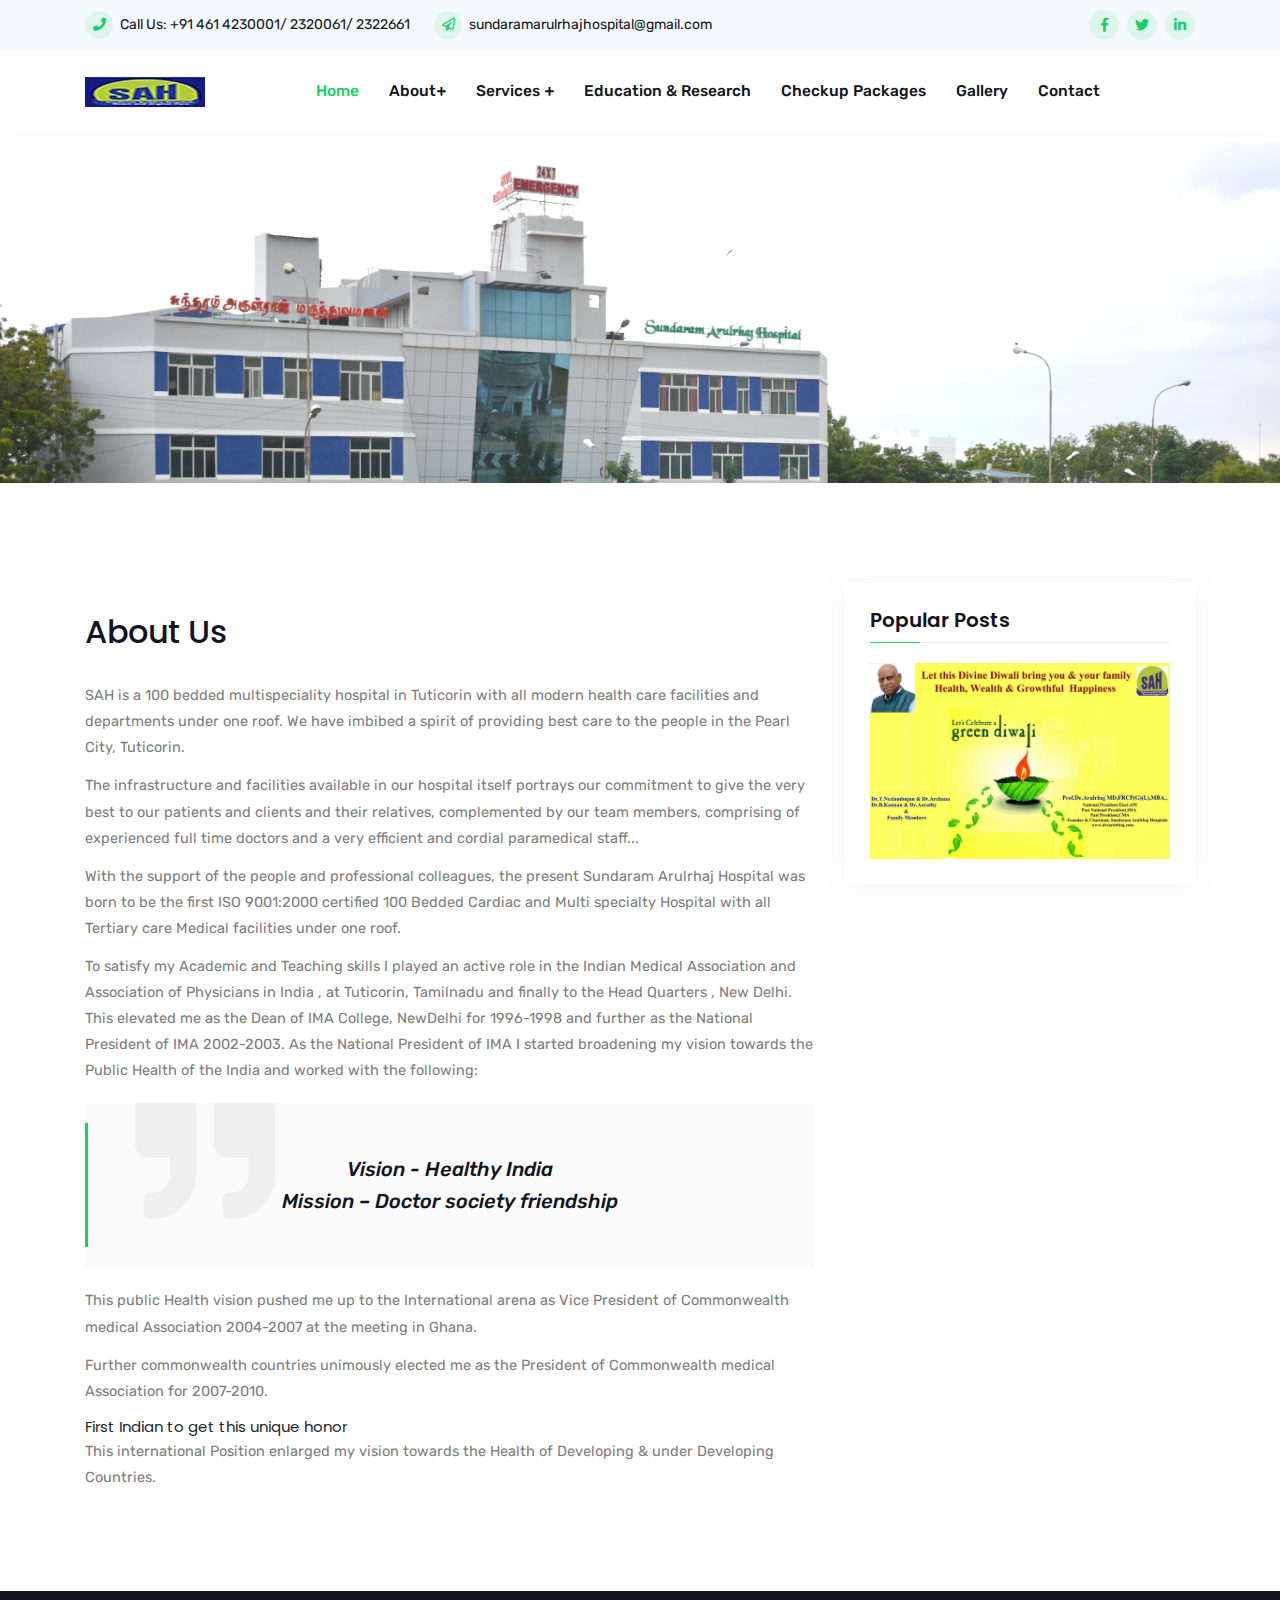
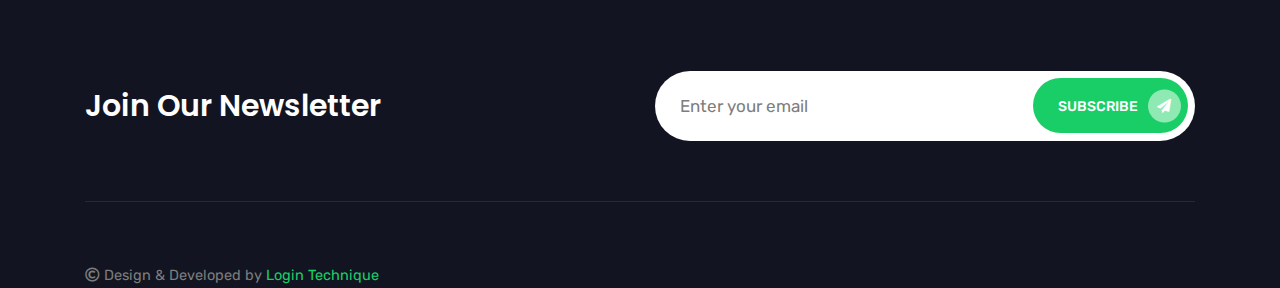
<file: public/abot.html>
<!doctype html>
<html lang="zxx">
    <head>
        <!-- Required meta tags -->
        <meta charset="utf-8">
        <meta name="viewport" content="width=device-width, initial-scale=1, shrink-to-fit=no">

        <!-- Bootstrap Min CSS -->
        <link rel="stylesheet" href="assets/css/bootstrap.min.css">
        <!-- Animation Min CSS -->
        <link rel="stylesheet" href="assets/css/animate.min.css">
        <!-- Font Awesome Min CSS -->
        <link rel="stylesheet" href="assets/css/fontawesome.min.css">
        <!-- Owl Carousel Min CSS -->
        <link rel="stylesheet" href="assets/css/owl.carousel.min.css">
        <!-- Slick Min CSS -->
        <link rel="stylesheet" href="assets/css/slick.min.css">
        <!-- Nice Select CSS -->
        <link rel="stylesheet" href="assets/css/nice-select.css">
        <!-- Magnific Popup Min CSS -->
        <link rel="stylesheet" href="assets/css/magnific-popup.min.css">
        <!-- Odometer Min CSS -->
        <link rel="stylesheet" href="assets/css/odometer.min.css">
        <!-- FlatIcon CSS -->
        <link rel="stylesheet" href="assets/css/flaticon.css">
        <!-- Mean Menu CSS -->
        <link rel="stylesheet" href="assets/css/meanmenu.css">
        <!-- Style CSS -->
        <link rel="stylesheet" href="assets/css/style.css">
        <!-- Responsive CSS -->
        <link rel="stylesheet" href="assets/css/responsive.css">

        <title>SAH -|- Hospital</title>

        <link rel="icon" type="image/png" href="assets/img/favicon.png">
    </head>

    <body>

        <!-- Preloader -->
        <div class="preloader">
            <div class="loader">
                <div class="loader-outter"></div>
                <div class="loader-inner"></div>

                <div class="indicator"> 
                    <svg width="16px" height="12px">
                        <polyline id="back" points="1 6 4 6 6 11 10 1 12 6 15 6"></polyline>
                        <polyline id="front" points="1 6 4 6 6 11 10 1 12 6 15 6"></polyline>
                    </svg>
                </div>
            </div>
        </div>
        <!-- End Preloader -->

        <!-- Start Header Area -->
        <header class="header-area">
            <div class="top-header">
                <div class="container">
                    <div class="row align-items-center">
                        <div class="col-lg-8">
                            <ul class="header-contact-info">
                                
                                <li><i class="fas fa-phone"></i> Call Us: <a href="#">+91 461 4230001/ 2320061/ 2322661</a></li>
                                <li><i class="far fa-paper-plane"></i> <a href="#">sundaramarulrhajhospital@gmail.com</a></li>
                            </ul>
                        </div>

                        <div class="col-lg-4">
                            <div class="header-right-content">
                                <ul class="top-header-social">
                                    <li><a href="#"><i class="fab fa-facebook-f"></i></a></li>
                                    <li><a href="#"><i class="fab fa-twitter"></i></a></li>
                                    <li><a href="#"><i class="fab fa-linkedin-in"></i></a></li>
                                   
                                </ul>

                               
                            </div>
                        </div>
                    </div>
                </div>
            </div>

            <!-- Start Navbar Area -->
            <div class="navbar-area">
                <div class="fovia-responsive-nav">
                    <div class="container">
                        <div class="fovia-responsive-menu">
                            <div class="logo">
                                <a href="index.html">
                                    <img src="assets/img/logo.png" alt="logo">
                                </a>
                            </div>
                        </div>
                    </div>
                </div>
    
                <div class="fovia-nav">
                    <div class="container">
                        <nav class="navbar navbar-expand-md navbar-light">
                            <a class="navbar-brand" href="index.html">
                                <img src="assets/img/logo.png" alt="logo">
                            </a>
    
                            <div class="collapse navbar-collapse mean-menu" id="navbarSupportedContent" >
                                
                                <ul class="navbar-nav">
                                    <li class="nav-item"><a href="index.html" class="nav-link active">Home</a></li>
                                    
                                    <li class="nav-item"><a href="#" class="nav-link">About<i class="fas fa-plus"></i></a>
                                        <ul class="dropdown-menu">
                                            <li class="nav-item"><a href="abot.html" class="nav-link">About Us</a></li>

                                            <li class="nav-item"><a href="promoters.html" class="nav-link">Promoters</a></li>
                                            <li class="nav-item"><a href="team.html" class="nav-link">SAH Team</a></li>
                                            <li class="nav-item"><a href="download.html" class="nav-link">Downloads</a></li>

                                        </ul>
                                    </li>

                                   
                                    <li class="nav-item"><a href="#" class="nav-link">Services <i class="fas fa-plus"></i></a>
                                        <ul class="dropdown-menu">
                                            <li class="nav-item"><a href="medicalservices.html" class="nav-link">Medical Services</a></li>
                                            <li class="nav-item"><a href="communityservices.html" class="nav-link">Community Services</a></li>
                                            <li class="nav-item"><a href="patientservices.html" class="nav-link">Patient Facilities</a></li>
    
                                            <li class="nav-item"><a href="speciality.html" class="nav-link">Speciality</a></li>
                                        </ul>
                                    </li>
                                    <li class="nav-item"><a href="eeducation.html" class="nav-link">Education & Research</a></li>
                                    <li class="nav-item"><a href="checkup.html" class="nav-link">Checkup Packages</a></li>
                                    <li class="nav-item"><a href="gallery.html" class="nav-link">Gallery</a></li>
                                    <li class="nav-item"><a href="contact.html" class="nav-link">Contact</a></li>
                                    

                                </ul>
    
                            </div>
                        </nav>
                    </div>
                </div>
            </div>
            <!-- End Navbar Area -->
        </header>
        <!-- End Header Area -->

        <!-- Start Page Title Area -->
        <section class="page-title-area page-title-bg2">
            <div class="d-table">
                <div class="d-table-cell">
                    <div class="container">
                        
                    </div>
                </div>
            </div>
        </section>
        <!-- End Page Title Area -->

        <!-- Start Blog Details Area -->
        <section class="blog-details-area ptb-100">
            <div class="container">
                <div class="row">
                    <div class="col-lg-8 col-md-12">
                        <div class="blog-details-desc">
                            

                            <div class="article-content">
                                

                                <h2>About Us</h2>
                                <br>
                                <p>SAH is a 100 bedded multispeciality hospital in Tuticorin with all modern health care facilities and departments under one roof. We have imbibed a spirit of providing best care to the people in the Pearl City, Tuticorin.</p>

                                <p>The infrastructure and facilities available in our hospital itself portrays our commitment to give the very best to our patients and clients and their relatives, complemented by our team members, comprising of experienced full time doctors and a very efficient and cordial paramedical staff...</p>
                                <p>With the support of the people and professional colleagues, the present Sundaram Arulrhaj Hospital was born to be the first ISO 9001:2000 certified 100 Bedded Cardiac and Multi specialty Hospital with all Tertiary care Medical facilities under one roof.</p>
                                <p>To satisfy my Academic and Teaching skills I played an active role in the Indian Medical Association and Association of Physicians in India , at Tuticorin, Tamilnadu and finally to the Head Quarters , New Delhi. This elevated me as the Dean of IMA College, NewDelhi for 1996-1998 and further as the National President of IMA 2002-2003. As the National President of IMA I started broadening my vision towards the Public Health of the India and worked with the following:</p>

                                <blockquote class="wp-block-quote">
                                    <p>Vision - Healthy India</p>
                                    <p>Mission – Doctor society friendship</p>
                                </blockquote>

                                <p>This public Health vision pushed me up to the International arena as Vice President of Commonwealth medical Association 2004-2007 at the meeting in Ghana.</p>
                                <p>Further commonwealth countries unimously elected me as the President of Commonwealth medical Association for 2007-2010.</p>
                                <span>First Indian to get this unique honor</span>
                                <p>This international Position enlarged my vision towards the Health of Developing & under Developing Countries.</p>

                               
                            </div>

                            
                        </div>
                    </div>

                    <div class="col-lg-4 col-md-12">
                        <aside class="widget-area" id="secondary">
                            

                            <section class="widget widget_fovia_posts_thumb">
                                <h3 class="widget-title">Popular Posts</h3>

                                <article class="item">
                                     <img src="sah/s.jpg" alt="image">
                                </article>

                                
                            </section>

                           
                        </aside>
                    </div>
                </div>
            </div>
        </section>
        <!-- End Blog Details Area -->

        <!-- Start Footer Area -->
        <section class="footer-area">
            <div class="container">
                <div class="subscribe-area">
                    <div class="row align-items-center">
                        <div class="col-lg-6 col-md-12">
                            <div class="newsletter-content">
                                <h2>Join Our Newsletter</h2>
                                
                            </div>
                        </div>

                        <div class="col-lg-6 col-md-12">
                            <form class="newsletter-form" data-toggle="validator">
                                <input type="email" class="input-newsletter" placeholder="Enter your email" name="EMAIL" required autocomplete="off">

                                <button type="submit">Subscribe <i class="fas fa-paper-plane"></i></button>
                                <div id="validator-newsletter" class="form-result"></div>
                            </form>
                        </div>
                    </div>
                </div>

                
                    <p><i class="far fa-copyright"></i> Design & Developed by <a href="#" target="_blank" style="color: #19ce67">Login Technique</a></p>
                </div>
            </div>
        </section>
        <!-- End Footer Area -->

        <div class="go-top"><i class="fas fa-chevron-up"></i></div>
        
        <!-- jQuery Min JS -->
        <script src="assets/js/jquery.min.js"></script>
        <!-- Popper Min JS -->
        <script src="assets/js/popper.min.js"></script>
        <!-- Bootstrap Min JS -->
        <script src="assets/js/bootstrap.min.js"></script>
        <!-- Owl Carousel Min JS -->
        <script src="assets/js/owl.carousel.min.js"></script>
        <!-- Slick Min JS -->
        <script src="assets/js/slick.min.js"></script>
        <!-- Mean Menu JS -->
        <script src="assets/js/jquery.meanmenu.js"></script>
		<!-- Appear Min JS -->
		<script src="assets/js/jquery.appear.min.js"></script>
		<!-- Odometer Min JS -->
        <script src="assets/js/odometer.min.js"></script>
        <!-- Parallax Min JS -->
        <script src="assets/js/parallax.min.js"></script>
        <!-- Magnific Popup Min JS -->
        <script src="assets/js/jquery.magnific-popup.min.js"></script>
        <!-- Nice Select Min JS -->
        <script src="assets/js/jquery.nice-select.min.js"></script>
        <!-- WOW Min JS -->
        <script src="assets/js/wow.min.js"></script>
        <!-- AjaxChimp Min JS -->
        <script src="assets/js/jquery.ajaxchimp.min.js"></script>
        <!-- Form Validator Min JS -->
        <script src="assets/js/form-validator.min.js"></script>
        <!-- Contact Form Min JS -->
        <script src="assets/js/contact-form-script.js"></script>
        <!-- Main JS -->
        <script src="assets/js/main.js"></script>
    </body>
</html>
</file>
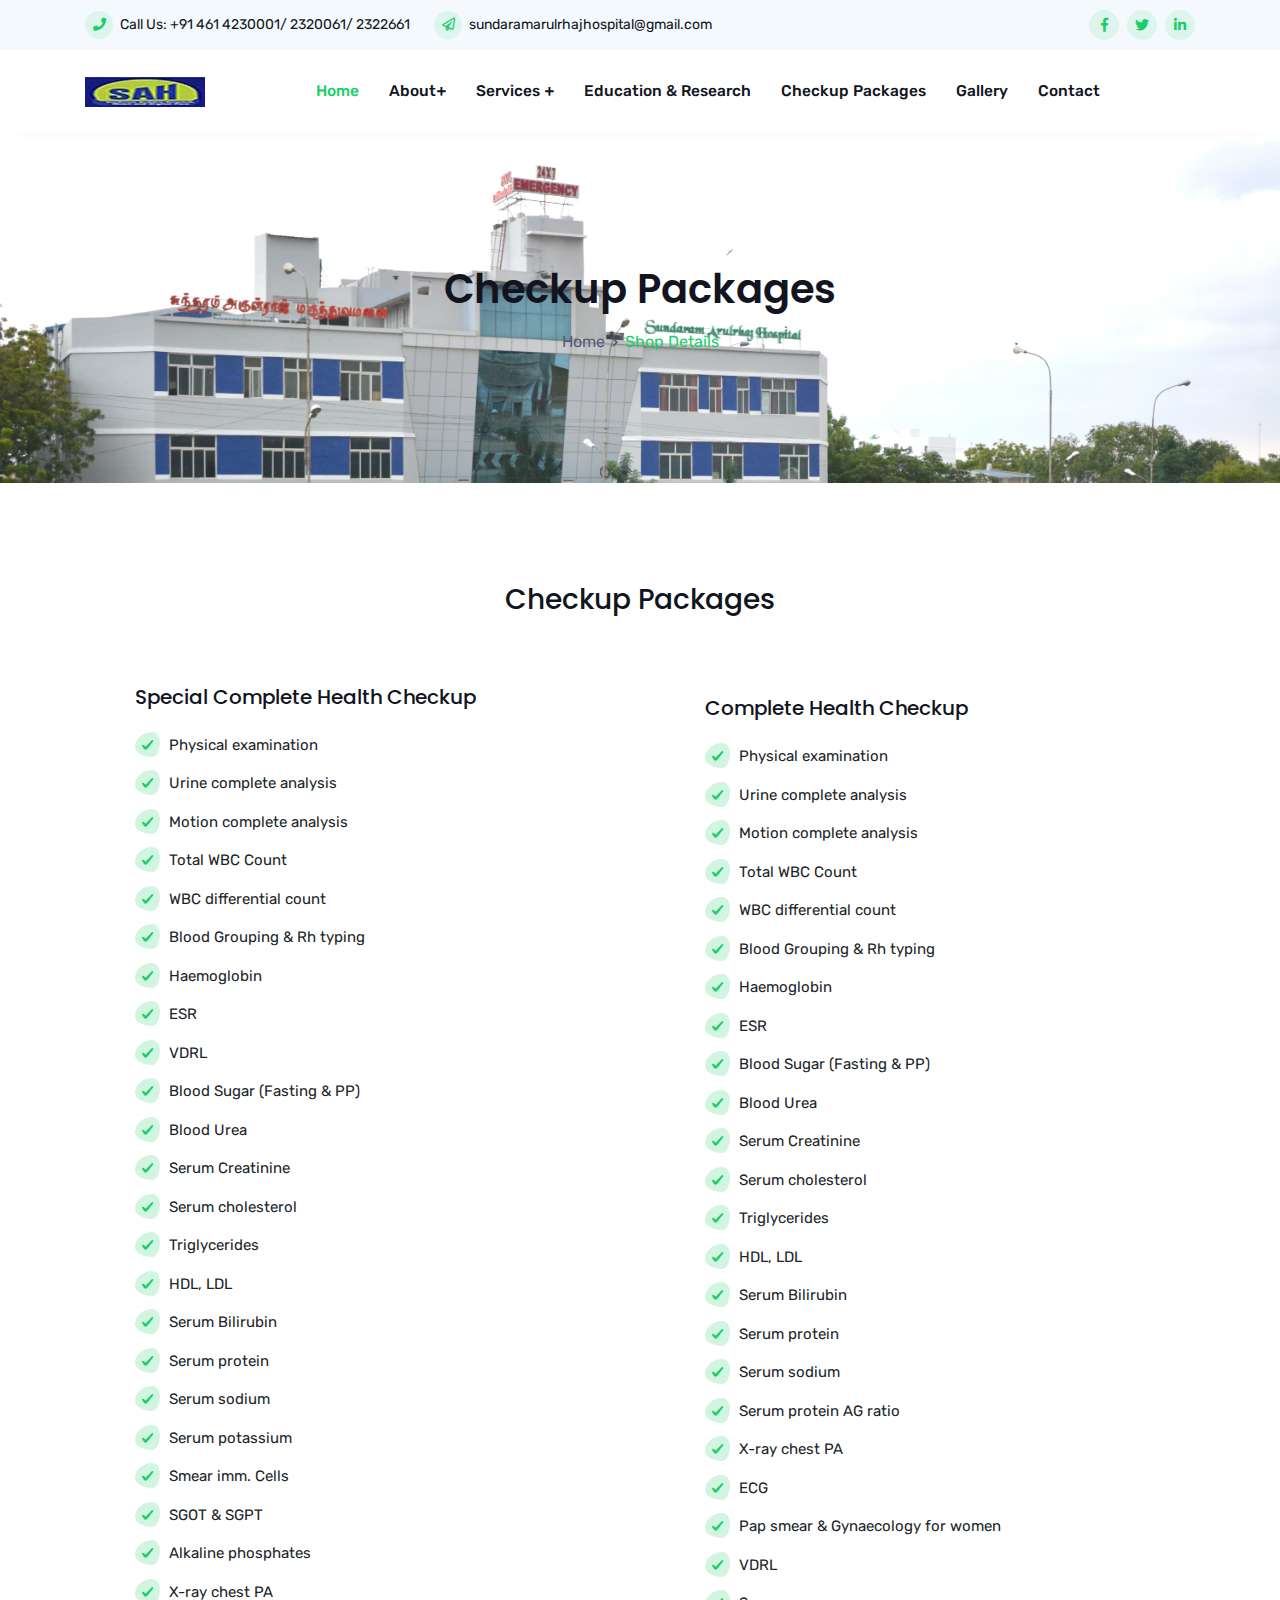
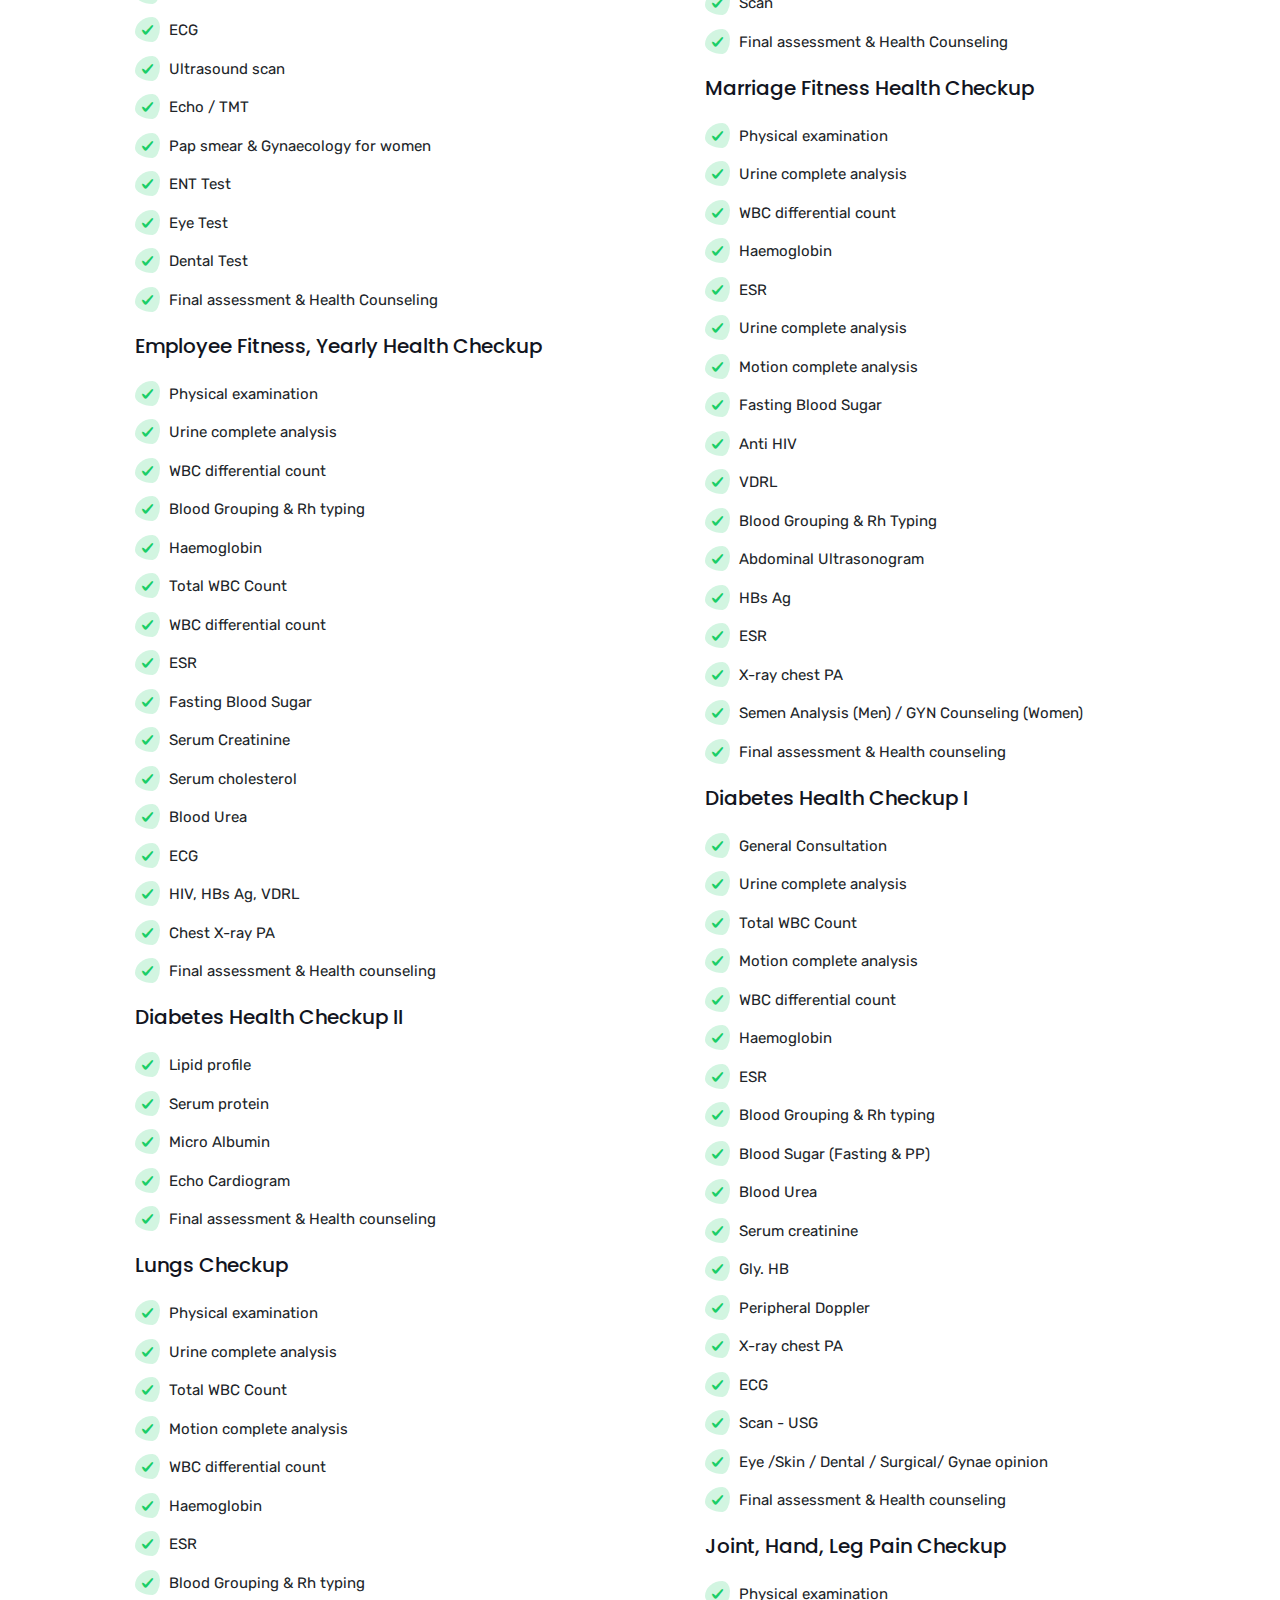
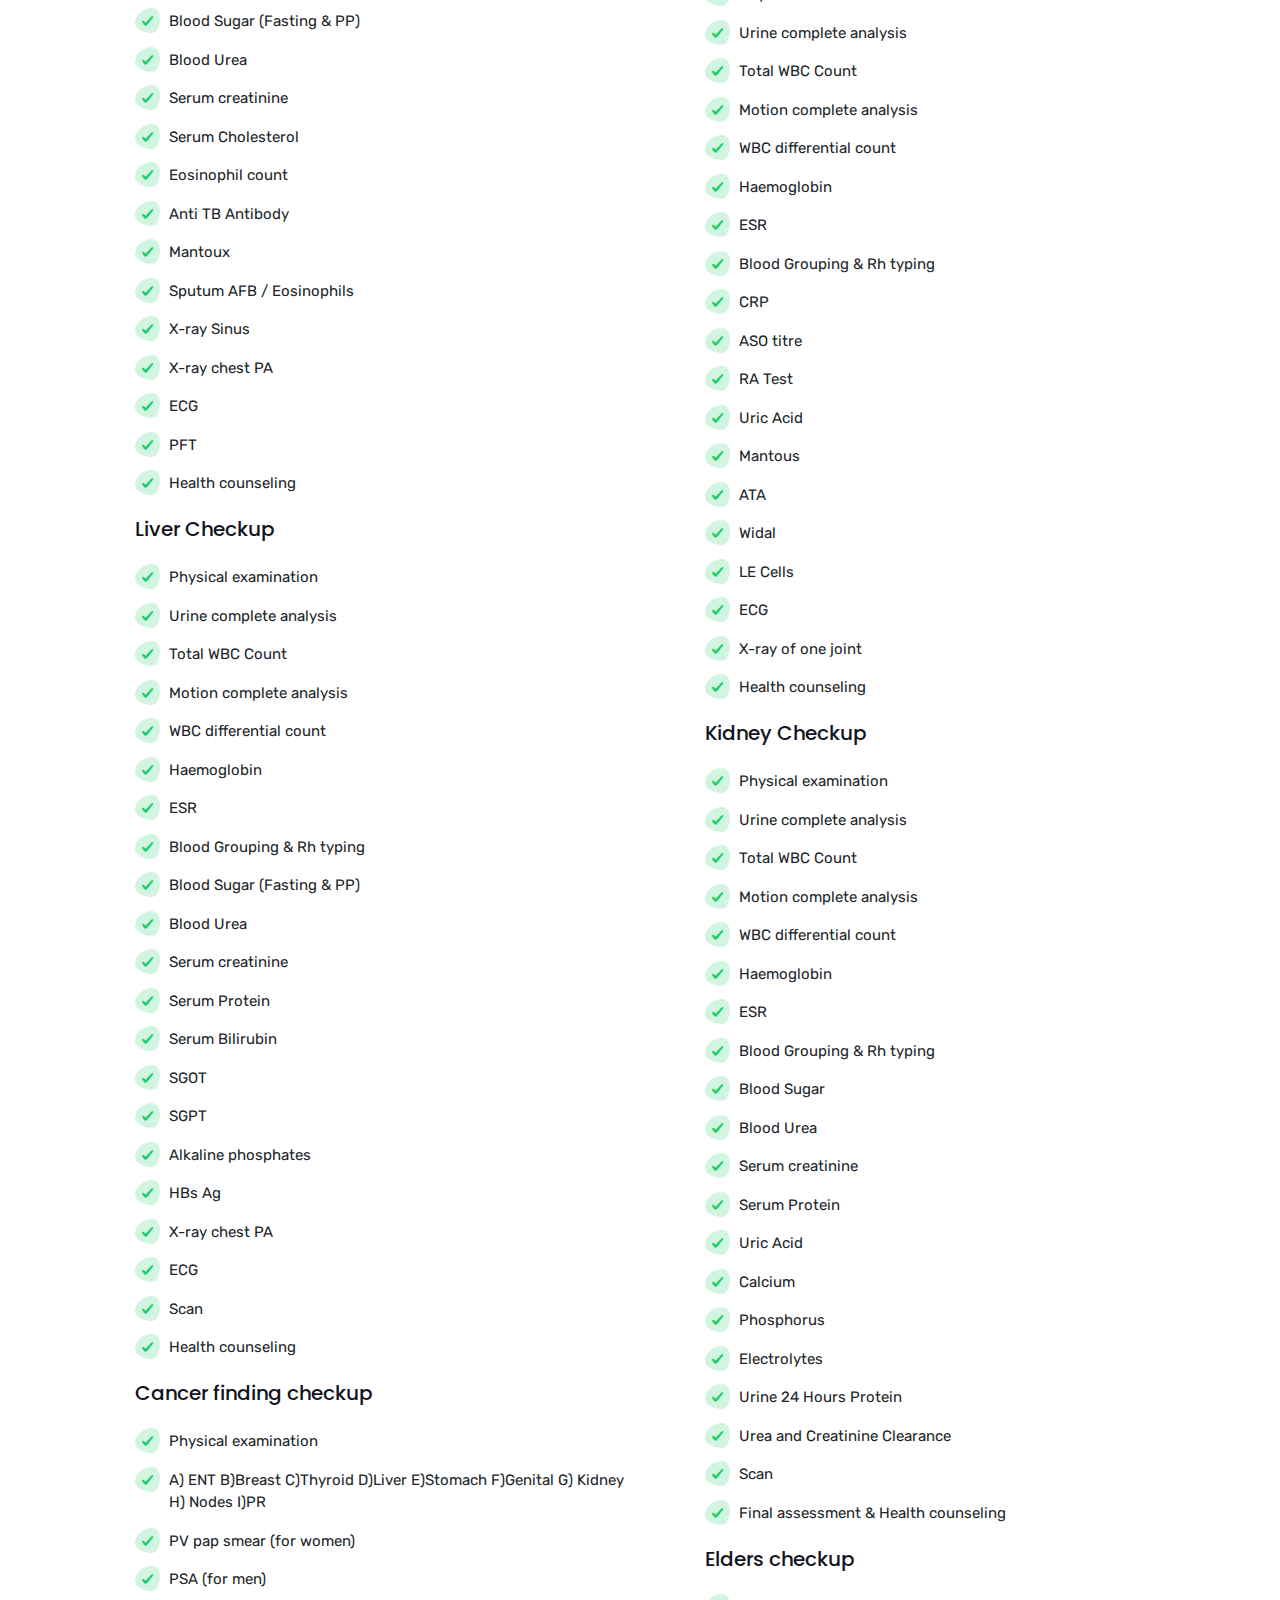
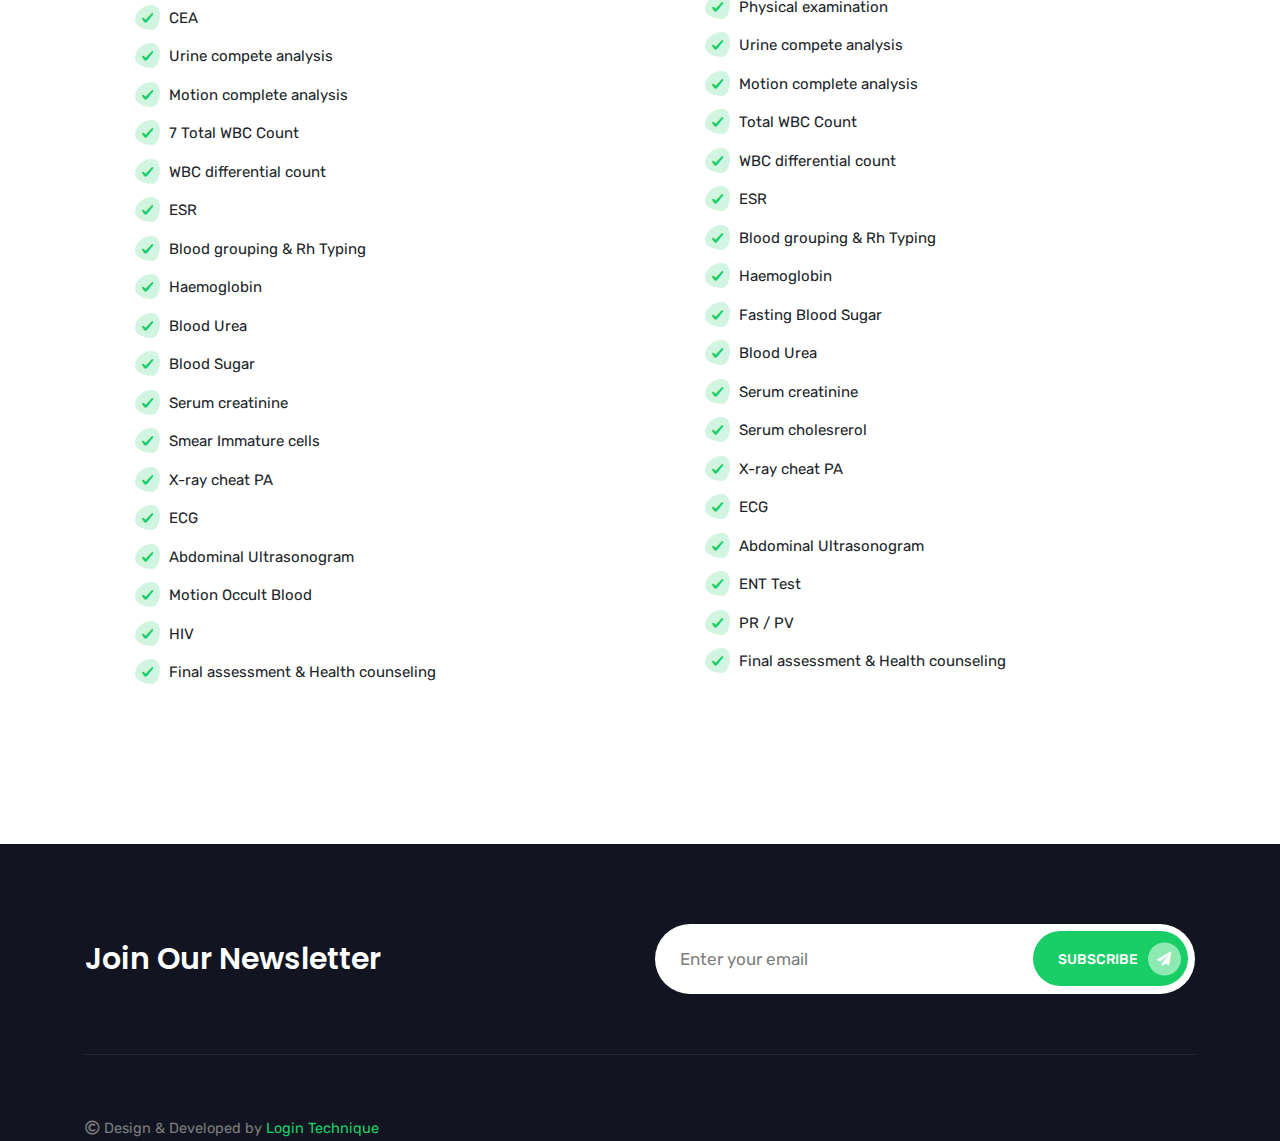
<file: public/checkup.html>
<!doctype html>
<html lang="zxx">
    <head>
        <!-- Required meta tags -->
        <meta charset="utf-8">
        <meta name="viewport" content="width=device-width, initial-scale=1, shrink-to-fit=no">

        <!-- Bootstrap Min CSS -->
        <link rel="stylesheet" href="assets/css/bootstrap.min.css">
        <!-- Animation Min CSS -->
        <link rel="stylesheet" href="assets/css/animate.min.css">
        <!-- Font Awesome Min CSS -->
        <link rel="stylesheet" href="assets/css/fontawesome.min.css">
        <!-- Owl Carousel Min CSS -->
        <link rel="stylesheet" href="assets/css/owl.carousel.min.css">
        <!-- Slick Min CSS -->
        <link rel="stylesheet" href="assets/css/slick.min.css">
        <!-- Nice Select CSS -->
        <link rel="stylesheet" href="assets/css/nice-select.css">
        <!-- Magnific Popup Min CSS -->
        <link rel="stylesheet" href="assets/css/magnific-popup.min.css">
        <!-- Odometer Min CSS -->
        <link rel="stylesheet" href="assets/css/odometer.min.css">
        <!-- FlatIcon CSS -->
        <link rel="stylesheet" href="assets/css/flaticon.css">
        <!-- Mean Menu CSS -->
        <link rel="stylesheet" href="assets/css/meanmenu.css">
        <!-- Style CSS -->
        <link rel="stylesheet" href="assets/css/style.css">
        <!-- Responsive CSS -->
        <link rel="stylesheet" href="assets/css/responsive.css">

        <title>SAH -|- Hospital</title>

        <link rel="icon" type="image/png" href="assets/img/favicon.png">
    </head>

    <body>

        <!-- Preloader -->
        <div class="preloader">
            <div class="loader">
                <div class="loader-outter"></div>
                <div class="loader-inner"></div>

                <div class="indicator"> 
                    <svg width="16px" height="12px">
                        <polyline id="back" points="1 6 4 6 6 11 10 1 12 6 15 6"></polyline>
                        <polyline id="front" points="1 6 4 6 6 11 10 1 12 6 15 6"></polyline>
                    </svg>
                </div>
            </div>
        </div>
        <!-- End Preloader -->

        <!-- Start Header Area -->
        <header class="header-area">
            <div class="top-header">
                <div class="container">
                    <div class="row align-items-center">
                        <div class="col-lg-8">
                            <ul class="header-contact-info">
                                
                                <li><i class="fas fa-phone"></i> Call Us: <a href="#">+91 461 4230001/ 2320061/ 2322661</a></li>
                                <li><i class="far fa-paper-plane"></i> <a href="#">sundaramarulrhajhospital@gmail.com</a></li>
                            </ul>
                        </div>

                        <div class="col-lg-4">
                            <div class="header-right-content">
                                <ul class="top-header-social">
                                    <li><a href="#"><i class="fab fa-facebook-f"></i></a></li>
                                    <li><a href="#"><i class="fab fa-twitter"></i></a></li>
                                    <li><a href="#"><i class="fab fa-linkedin-in"></i></a></li>
                                   
                                </ul>

                               
                            </div>
                        </div>
                    </div>
                </div>
            </div>

            <!-- Start Navbar Area -->
            <div class="navbar-area">
                <div class="fovia-responsive-nav">
                    <div class="container">
                        <div class="fovia-responsive-menu">
                            <div class="logo">
                                <a href="index.html">
                                    <img src="assets/img/logo.png" alt="logo">
                                </a>
                            </div>
                        </div>
                    </div>
                </div>
    
                <div class="fovia-nav">
                    <div class="container">
                        <nav class="navbar navbar-expand-md navbar-light">
                            <a class="navbar-brand" href="index.html">
                                <img src="assets/img/logo.png" alt="logo">
                            </a>
    
                            <div class="collapse navbar-collapse mean-menu" id="navbarSupportedContent" >
                                
                                <ul class="navbar-nav">
                                    <li class="nav-item"><a href="index.html" class="nav-link active">Home</a></li>
                                    
                                    <li class="nav-item"><a href="#" class="nav-link">About<i class="fas fa-plus"></i></a>
                                        <ul class="dropdown-menu">
                                            <li class="nav-item"><a href="abot.html" class="nav-link">About Us</a></li>

                                            <li class="nav-item"><a href="promoters.html" class="nav-link">Promoters</a></li>
                                            <li class="nav-item"><a href="team.html" class="nav-link">SAH Team</a></li>
                                            <li class="nav-item"><a href="download.html" class="nav-link">Downloads</a></li>

                                        </ul>
                                    </li>

                                   
                                    <li class="nav-item"><a href="#" class="nav-link">Services <i class="fas fa-plus"></i></a>
                                        <ul class="dropdown-menu">
                                            <li class="nav-item"><a href="medicalservices.html" class="nav-link">Medical Services</a></li>
                                            <li class="nav-item"><a href="communityservices.html" class="nav-link">Community Services</a></li>
                                            <li class="nav-item"><a href="patientservices.html" class="nav-link">Patient Facilities</a></li>
    
                                            <li class="nav-item"><a href="speciality.html" class="nav-link">Speciality</a></li>
                                        </ul>
                                    </li>
                                    <li class="nav-item"><a href="eeducation.html" class="nav-link">Education & Research</a></li>
                                    <li class="nav-item"><a href="checkup.html" class="nav-link">Checkup Packages</a></li>
                                    <li class="nav-item"><a href="gallery.html" class="nav-link">Gallery</a></li>
                                    <li class="nav-item"><a href="contact.html" class="nav-link">Contact</a></li>
                                    

                                </ul>
    
                            </div>
                        </nav>
                    </div>
                </div>
            </div>
            <!-- End Navbar Area -->
        </header>
        <!-- End Header Area -->

        <!-- Start Page Title Area -->
        <section class="page-title-area page-title-bg2">
            <div class="d-table">
                <div class="d-table-cell">
                    <div class="container">
                        <div class="page-title-content">
                            <h2>Checkup Packages</h2>
                            <ul>
                                <li><a href="index.html">Home</a></li>
                                <li>Shop Details</li>
                            </ul>
                        </div>
                    </div>
                </div>
            </div>
        </section>
        <!-- End Page Title Area -->

        <!-- Start Product Details Area -->
        <section class="product-details-area ptb-100">
            <div class="container">
                <h3 style="text-align: center;" > Checkup Packages</h3>
                <div class="row align-items-center">
                    <div class="col-lg-6 col-md-12">
                        <div class="about-content">
                            <h5>Special Complete Health Checkup </h5>
                           <ul>
                                <li><i class="flaticon-check-mark"></i> Physical examination</li>
                                <li><i class="flaticon-check-mark"></i> Urine complete analysis</li>
                                <li><i class="flaticon-check-mark"></i> Motion complete analysis</li>
                                <li><i class="flaticon-check-mark"></i> Total WBC Count</li>
                                <li><i class="flaticon-check-mark"></i> WBC differential count</li>
                                <li><i class="flaticon-check-mark"></i> Blood Grouping & Rh typing</li>
                                <li><i class="flaticon-check-mark"></i> Haemoglobin</li>
                                <li><i class="flaticon-check-mark"></i> ESR</li>

                                <li><i class="flaticon-check-mark"></i> VDRL</li>
                                <li><i class="flaticon-check-mark"></i> Blood Sugar (Fasting & PP)</li>
                                <li><i class="flaticon-check-mark"></i> Blood Urea</li>
                                <li><i class="flaticon-check-mark"></i> Serum Creatinine</li>
                                <li><i class="flaticon-check-mark"></i> Serum cholesterol</li>
                                <li><i class="flaticon-check-mark"></i> Triglycerides</li>
                                <li><i class="flaticon-check-mark"></i> HDL, LDL</li>
                                <li><i class="flaticon-check-mark"></i> Serum Bilirubin</li>

                                <li><i class="flaticon-check-mark"></i> Serum protein</li>
                                <li><i class="flaticon-check-mark"></i> Serum sodium</li>
                                <li><i class="flaticon-check-mark"></i> Serum potassium</li>
                                <li><i class="flaticon-check-mark"></i> Smear imm. Cells</li>
                                <li><i class="flaticon-check-mark"></i> SGOT & SGPT</li>
                                <li><i class="flaticon-check-mark"></i> Alkaline phosphates</li>
                                <li><i class="flaticon-check-mark"></i> X-ray chest PA</li>
                                <li><i class="flaticon-check-mark"></i> ECG</li>

                                <li><i class="flaticon-check-mark"></i> Ultrasound scan</li>
                                <li><i class="flaticon-check-mark"></i> Echo / TMT</li>
                                <li><i class="flaticon-check-mark"></i> Pap smear & Gynaecology for women</li>
                                <li><i class="flaticon-check-mark"></i> ENT Test</li>
                                <li><i class="flaticon-check-mark"></i> Eye Test</li>
                                <li><i class="flaticon-check-mark"></i> Dental Test</li>
                                <li><i class="flaticon-check-mark"></i> Final assessment & Health Counseling</li>
                            </ul>

                            <br>
                            <h5>Employee Fitness, Yearly Health Checkup </h5>
                           <ul>
                                <li><i class="flaticon-check-mark"></i> Physical examination</li>
                                <li><i class="flaticon-check-mark"></i> Urine complete analysis</li>
                                <li><i class="flaticon-check-mark"></i> WBC differential count</li>
                                <li><i class="flaticon-check-mark"></i> Blood Grouping & Rh typing</li>
                                <li><i class="flaticon-check-mark"></i> Haemoglobin</li>
                                <li><i class="flaticon-check-mark"></i> Total WBC Count</li>
                                <li><i class="flaticon-check-mark"></i> WBC differential count</li>
                                <li><i class="flaticon-check-mark"></i> ESR</li>

                                <li><i class="flaticon-check-mark"></i> Fasting Blood Sugar</li>
                                <li><i class="flaticon-check-mark"></i> Serum Creatinine</li>
                                <li><i class="flaticon-check-mark"></i> Serum cholesterol</li>
                                <li><i class="flaticon-check-mark"></i> Blood Urea</li>
                                <li><i class="flaticon-check-mark"></i> ECG</li>
                                <li><i class="flaticon-check-mark"></i> HIV, HBs Ag, VDRL</li>
                                <li><i class="flaticon-check-mark"></i> Chest X-ray PA</li>
                                <li><i class="flaticon-check-mark"></i> Final assessment & Health counseling</li>
                            </ul>

                            <br>
                            <h5>Diabetes Health Checkup II </h5>
                           <ul>
                                <li><i class="flaticon-check-mark"></i> Lipid profile</li>
                                <li><i class="flaticon-check-mark"></i> Serum protein</li>
                                <li><i class="flaticon-check-mark"></i> Micro Albumin</li>
                                <li><i class="flaticon-check-mark"></i> Echo Cardiogram</li>
                                <li><i class="flaticon-check-mark"></i> Final assessment & Health counseling</li>
                            </ul>

                            <br>
                            <h5>Lungs Checkup   </h5>
                           <ul>
                                <li><i class="flaticon-check-mark"></i> Physical examination</li>
                                <li><i class="flaticon-check-mark"></i> Urine complete analysis</li>
                                <li><i class="flaticon-check-mark"></i> Total WBC Count</li>
                                <li><i class="flaticon-check-mark"></i> Motion complete analysis</li>
                                <li><i class="flaticon-check-mark"></i> WBC differential count</li>
                                <li><i class="flaticon-check-mark"></i> Haemoglobin</li>
                                <li><i class="flaticon-check-mark"></i> ESR</li>
                                <li><i class="flaticon-check-mark"></i> Blood Grouping & Rh typing</li>
                                <li><i class="flaticon-check-mark"></i> Blood Sugar (Fasting & PP)</li>

                                <li><i class="flaticon-check-mark"></i> Blood Urea</li>
                                <li><i class="flaticon-check-mark"></i> Serum creatinine</li>
                                <li><i class="flaticon-check-mark"></i> Serum Cholesterol</li>
                                <li><i class="flaticon-check-mark"></i> Eosinophil count</li>
                                <li><i class="flaticon-check-mark"></i> Anti TB Antibody</li>
                                <li><i class="flaticon-check-mark"></i> Mantoux</li>
                                <li><i class="flaticon-check-mark"></i> Sputum AFB / Eosinophils</li>
                                <li><i class="flaticon-check-mark"></i> X-ray Sinus</li>
                                <li><i class="flaticon-check-mark"></i> X-ray chest PA</li>
                                <li><i class="flaticon-check-mark"></i> ECG</li>
                                <li><i class="flaticon-check-mark"></i> PFT</li>
                                <li><i class="flaticon-check-mark"></i> Health counseling</li>
                            </ul>

                            <br>
                            <h5>Liver Checkup </h5>
                           <ul>
                                <li><i class="flaticon-check-mark"></i> Physical examination</li>
                                <li><i class="flaticon-check-mark"></i> Urine complete analysis</li>
                                <li><i class="flaticon-check-mark"></i> Total WBC Count</li>
                                <li><i class="flaticon-check-mark"></i> Motion complete analysis</li>
                                <li><i class="flaticon-check-mark"></i> WBC differential count</li>
                                <li><i class="flaticon-check-mark"></i> Haemoglobin</li>
                                <li><i class="flaticon-check-mark"></i> ESR</li>
                                <li><i class="flaticon-check-mark"></i> Blood Grouping & Rh typing</li>
                                <li><i class="flaticon-check-mark"></i> Blood Sugar (Fasting & PP)</li>
                                <li><i class="flaticon-check-mark"></i> Blood Urea</li>
                                <li><i class="flaticon-check-mark"></i> Serum creatinine</li>
                                <li><i class="flaticon-check-mark"></i> Serum Protein</li>
                                <li><i class="flaticon-check-mark"></i> Serum Bilirubin</li>
                                <li><i class="flaticon-check-mark"></i> SGOT</li>
                                <li><i class="flaticon-check-mark"></i> SGPT</li>
                                <li><i class="flaticon-check-mark"></i> Alkaline phosphates</li>
                                <li><i class="flaticon-check-mark"></i> HBs Ag</li>
                                <li><i class="flaticon-check-mark"></i> X-ray chest PA</li>
                                <li><i class="flaticon-check-mark"></i> ECG</li>
                                <li><i class="flaticon-check-mark"></i> Scan</li>
                                <li><i class="flaticon-check-mark"></i> Health counseling</li>
                            </ul>

                            <br>
                            <h5>Cancer finding checkup </h5>
                           <ul>
                                <li><i class="flaticon-check-mark"></i> Physical examination</li>
                                <li><i class="flaticon-check-mark"></i> A) ENT B)Breast C)Thyroid D)Liver E)Stomach F)Genital G) Kidney H) Nodes I)PR</li>
                                <li><i class="flaticon-check-mark"></i> PV pap smear (for women)</li>
                                <li><i class="flaticon-check-mark"></i> PSA (for men)</li>
                                <li><i class="flaticon-check-mark"></i> CEA</li>
                                <li><i class="flaticon-check-mark"></i> Urine compete analysis</li>
                                <li><i class="flaticon-check-mark"></i> Motion complete analysis</li>
                                <li><i class="flaticon-check-mark"></i> 7 Total WBC Count</li>
                                <li><i class="flaticon-check-mark"></i> WBC differential count </li>
                                <li><i class="flaticon-check-mark"></i> ESR</li>
                                <li><i class="flaticon-check-mark"></i> Blood grouping & Rh Typing</li>
                                <li><i class="flaticon-check-mark"></i> Haemoglobin</li>
                                <li><i class="flaticon-check-mark"></i> Blood Urea</li>
                                <li><i class="flaticon-check-mark"></i> Blood Sugar</li>
                                <li><i class="flaticon-check-mark"></i> Serum creatinine</li>
                                <li><i class="flaticon-check-mark"></i> Smear Immature cells</li>
                                <li><i class="flaticon-check-mark"></i> X-ray cheat PA</li>
                                <li><i class="flaticon-check-mark"></i> ECG</li>
                                <li><i class="flaticon-check-mark"></i> Abdominal Ultrasonogram</li>
                                <li><i class="flaticon-check-mark"></i> Motion Occult Blood</li>
                                <li><i class="flaticon-check-mark"></i> HIV</li>
                                <li><i class="flaticon-check-mark"></i> Final assessment & Health counseling</li>
                            </ul>
                        </div>
                    </div>

                    <div class="col-lg-6 col-md-12">
                        <div class="about-content">
                            <h5>Complete Health Checkup </h5>
                           <ul>
                                <li><i class="flaticon-check-mark"></i> Physical examination</li>
                                <li><i class="flaticon-check-mark"></i> Urine complete analysis</li>
                                <li><i class="flaticon-check-mark"></i> Motion complete analysis</li>
                                <li><i class="flaticon-check-mark"></i> Total WBC Count</li>
                                <li><i class="flaticon-check-mark"></i> WBC differential count</li>
                                <li><i class="flaticon-check-mark"></i> Blood Grouping & Rh typing</li>
                                <li><i class="flaticon-check-mark"></i> Haemoglobin</li>
                                <li><i class="flaticon-check-mark"></i> ESR</li>

                                <li><i class="flaticon-check-mark"></i> Blood Sugar (Fasting & PP)</li>
                                <li><i class="flaticon-check-mark"></i> Blood Urea</li>
                                <li><i class="flaticon-check-mark"></i> Serum Creatinine</li>
                                <li><i class="flaticon-check-mark"></i> Serum cholesterol</li>
                                <li><i class="flaticon-check-mark"></i> Triglycerides</li>
                                <li><i class="flaticon-check-mark"></i> HDL, LDL</li>
                                <li><i class="flaticon-check-mark"></i> Serum Bilirubin</li>

                                <li><i class="flaticon-check-mark"></i> Serum protein</li>
                                <li><i class="flaticon-check-mark"></i> Serum sodium</li>
                                <li><i class="flaticon-check-mark"></i> Serum protein AG ratio</li>
                                <li><i class="flaticon-check-mark"></i> X-ray chest PA</li>
                                <li><i class="flaticon-check-mark"></i> ECG</li>
                                <li><i class="flaticon-check-mark"></i> Pap smear & Gynaecology for women</li>
                                <li><i class="flaticon-check-mark"></i> VDRL</li>
                                <li><i class="flaticon-check-mark"></i> Scan</li>
                                <li><i class="flaticon-check-mark"></i> Final assessment & Health Counseling</li>
                            </ul>

                            <br>
                            <h5>Marriage Fitness Health Checkup </h5>
                           <ul>
                                <li><i class="flaticon-check-mark"></i> Physical examination</li>
                                <li><i class="flaticon-check-mark"></i> Urine complete analysis</li>
                                <li><i class="flaticon-check-mark"></i> WBC differential count</li>
                                <li><i class="flaticon-check-mark"></i> Haemoglobin</li>
                                <li><i class="flaticon-check-mark"></i> ESR</li>
                                <li><i class="flaticon-check-mark"></i> Urine complete analysis</li>
                                <li><i class="flaticon-check-mark"></i> Motion complete analysis</li>

                                <li><i class="flaticon-check-mark"></i> Fasting Blood Sugar</li>
                                <li><i class="flaticon-check-mark"></i> Anti HIV</li>
                                <li><i class="flaticon-check-mark"></i> VDRL</li>
                                <li><i class="flaticon-check-mark"></i> Blood Grouping & Rh Typing</li>
                                <li><i class="flaticon-check-mark"></i> Abdominal Ultrasonogram</li>
                                <li><i class="flaticon-check-mark"></i> HBs Ag</li>
                                <li><i class="flaticon-check-mark"></i> ESR</li>
                                <li><i class="flaticon-check-mark"></i> X-ray chest PA</li>
                                <li><i class="flaticon-check-mark"></i> Semen Analysis (Men) / GYN Counseling (Women)</li>
                                <li><i class="flaticon-check-mark"></i> Final assessment & Health counseling</li>
                            </ul>

                            <br>
                            <h5>Diabetes Health Checkup I  </h5>
                           <ul>
                                <li><i class="flaticon-check-mark"></i> General Consultation</li>
                                <li><i class="flaticon-check-mark"></i> Urine complete analysis</li>
                                <li><i class="flaticon-check-mark"></i> Total WBC Count</li>
                                <li><i class="flaticon-check-mark"></i> Motion complete analysis</li>
                                <li><i class="flaticon-check-mark"></i> WBC differential count</li>
                                <li><i class="flaticon-check-mark"></i> Haemoglobin</li>
                                <li><i class="flaticon-check-mark"></i> ESR</li>
                                <li><i class="flaticon-check-mark"></i> Blood Grouping & Rh typing</li>
                                <li><i class="flaticon-check-mark"></i> Blood Sugar (Fasting & PP)</li>

                                <li><i class="flaticon-check-mark"></i> Blood Urea</li>
                                <li><i class="flaticon-check-mark"></i> Serum creatinine</li>
                                <li><i class="flaticon-check-mark"></i> Gly. HB</li>
                                <li><i class="flaticon-check-mark"></i> Peripheral Doppler</li>
                                <li><i class="flaticon-check-mark"></i> X-ray chest PA</li>
                                <li><i class="flaticon-check-mark"></i> ECG</li>
                                <li><i class="flaticon-check-mark"></i> Scan - USG</li>
                                <li><i class="flaticon-check-mark"></i> Eye /Skin / Dental / Surgical/ Gynae opinion</li>
                                <li><i class="flaticon-check-mark"></i> Final assessment & Health counseling</li>
                            </ul>

                            <br>
                            <h5>Joint, Hand, Leg Pain Checkup  </h5>
                           <ul>
                                <li><i class="flaticon-check-mark"></i> Physical examination</li>
                                <li><i class="flaticon-check-mark"></i> Urine complete analysis</li>
                                <li><i class="flaticon-check-mark"></i> Total WBC Count</li>
                                <li><i class="flaticon-check-mark"></i> Motion complete analysis</li>
                                <li><i class="flaticon-check-mark"></i> WBC differential count</li>
                                <li><i class="flaticon-check-mark"></i> Haemoglobin</li>
                                <li><i class="flaticon-check-mark"></i> ESR</li>
                                <li><i class="flaticon-check-mark"></i> Blood Grouping & Rh typing</li>

                                <li><i class="flaticon-check-mark"></i> CRP</li>
                                <li><i class="flaticon-check-mark"></i> ASO titre</li>
                                <li><i class="flaticon-check-mark"></i> RA Test</li>
                                <li><i class="flaticon-check-mark"></i> Uric Acid</li>
                                <li><i class="flaticon-check-mark"></i> Mantous</li>
                                <li><i class="flaticon-check-mark"></i> ATA</li>
                                <li><i class="flaticon-check-mark"></i> Widal</li>
                                <li><i class="flaticon-check-mark"></i> LE Cells</li>
                                <li><i class="flaticon-check-mark"></i> ECG</li>
                                <li><i class="flaticon-check-mark"></i> X-ray of one joint</li>
                                <li><i class="flaticon-check-mark"></i> Health counseling</li>
                            </ul>

                            <br>
                            <h5>Kidney Checkup </h5>
                           <ul>
                                <li><i class="flaticon-check-mark"></i> Physical examination</li>
                                <li><i class="flaticon-check-mark"></i> Urine complete analysis</li>
                                <li><i class="flaticon-check-mark"></i> Total WBC Count</li>
                                <li><i class="flaticon-check-mark"></i> Motion complete analysis</li>
                                <li><i class="flaticon-check-mark"></i> WBC differential count</li>
                                <li><i class="flaticon-check-mark"></i> Haemoglobin</li>
                                <li><i class="flaticon-check-mark"></i> ESR</li>
                                <li><i class="flaticon-check-mark"></i> Blood Grouping & Rh typing</li>
                                <li><i class="flaticon-check-mark"></i> Blood Sugar </li>
                                <li><i class="flaticon-check-mark"></i> Blood Urea</li>
                                <li><i class="flaticon-check-mark"></i> Serum creatinine</li>
                                <li><i class="flaticon-check-mark"></i> Serum Protein</li>
                                <li><i class="flaticon-check-mark"></i> Uric Acid</li>
                                <li><i class="flaticon-check-mark"></i> Calcium</li>
                                <li><i class="flaticon-check-mark"></i> Phosphorus</li>
                                <li><i class="flaticon-check-mark"></i> Electrolytes</li>
                                <li><i class="flaticon-check-mark"></i> Urine 24 Hours Protein</li>
                                <li><i class="flaticon-check-mark"></i> Urea and Creatinine Clearance</li>
                                <li><i class="flaticon-check-mark"></i> Scan</li>
                                <li><i class="flaticon-check-mark"></i> Final assessment & Health counseling</li>
                            </ul>

                            <br>
                            <h5>Elders checkup </h5>
                           <ul>
                                <li><i class="flaticon-check-mark"></i> Physical examination</li>
                                <li><i class="flaticon-check-mark"></i> Urine compete analysis</li>
                                <li><i class="flaticon-check-mark"></i> Motion complete analysis</li>
                                <li><i class="flaticon-check-mark"></i> Total WBC Count</li>
                                <li><i class="flaticon-check-mark"></i> WBC differential count </li>
                                <li><i class="flaticon-check-mark"></i> ESR</li>
                                <li><i class="flaticon-check-mark"></i> Blood grouping & Rh Typing</li>
                                <li><i class="flaticon-check-mark"></i> Haemoglobin</li>
                                <li><i class="flaticon-check-mark"></i> Fasting Blood Sugar</li>
                                <li><i class="flaticon-check-mark"></i> Blood Urea</li>
                                <li><i class="flaticon-check-mark"></i> Serum creatinine</li>
                                <li><i class="flaticon-check-mark"></i> Serum cholesrerol</li>
                                <li><i class="flaticon-check-mark"></i> X-ray cheat PA</li>
                                <li><i class="flaticon-check-mark"></i> ECG</li>
                                <li><i class="flaticon-check-mark"></i> Abdominal Ultrasonogram</li>
                                <li><i class="flaticon-check-mark"></i> ENT Test</li>
                                <li><i class="flaticon-check-mark"></i> PR / PV</li>
                                <li><i class="flaticon-check-mark"></i> Final assessment & Health counseling</li>
                            </ul>
                        </div>
                    </div>

                   
                </div>
            </div>

            
        </section>
        <!-- End Product Details Area -->

        <!-- Start Footer Area -->
        <section class="footer-area">
            <div class="container">
                <div class="subscribe-area">
                    <div class="row align-items-center">
                        <div class="col-lg-6 col-md-12">
                            <div class="newsletter-content">
                                <h2>Join Our Newsletter</h2>
                                
                            </div>
                        </div>

                        <div class="col-lg-6 col-md-12">
                            <form class="newsletter-form" data-toggle="validator">
                                <input type="email" class="input-newsletter" placeholder="Enter your email" name="EMAIL" required autocomplete="off">

                                <button type="submit">Subscribe <i class="fas fa-paper-plane"></i></button>
                                <div id="validator-newsletter" class="form-result"></div>
                            </form>
                        </div>
                    </div>
                </div>

                
                    <p><i class="far fa-copyright"></i> Design & Developed by <a href="#" target="_blank" style="color: #19ce67">Login Technique</a></p>
                </div>
            </div>
        </section>
        <!-- End Footer Area -->

        <div class="go-top"><i class="fas fa-chevron-up"></i></div>
        
        <!-- jQuery Min JS -->
        <script src="assets/js/jquery.min.js"></script>
        <!-- Popper Min JS -->
        <script src="assets/js/popper.min.js"></script>
        <!-- Bootstrap Min JS -->
        <script src="assets/js/bootstrap.min.js"></script>
        <!-- Owl Carousel Min JS -->
        <script src="assets/js/owl.carousel.min.js"></script>
        <!-- Slick Min JS -->
        <script src="assets/js/slick.min.js"></script>
        <!-- Mean Menu JS -->
        <script src="assets/js/jquery.meanmenu.js"></script>
		<!-- Appear Min JS -->
		<script src="assets/js/jquery.appear.min.js"></script>
		<!-- Odometer Min JS -->
        <script src="assets/js/odometer.min.js"></script>
        <!-- Parallax Min JS -->
        <script src="assets/js/parallax.min.js"></script>
        <!-- Magnific Popup Min JS -->
        <script src="assets/js/jquery.magnific-popup.min.js"></script>
        <!-- Nice Select Min JS -->
        <script src="assets/js/jquery.nice-select.min.js"></script>
        <!-- WOW Min JS -->
        <script src="assets/js/wow.min.js"></script>
        <!-- AjaxChimp Min JS -->
        <script src="assets/js/jquery.ajaxchimp.min.js"></script>
        <!-- Form Validator Min JS -->
        <script src="assets/js/form-validator.min.js"></script>
        <!-- Contact Form Min JS -->
        <script src="assets/js/contact-form-script.js"></script>
        <!-- Main JS -->
        <script src="assets/js/main.js"></script>
    </body>
</html>
</file>
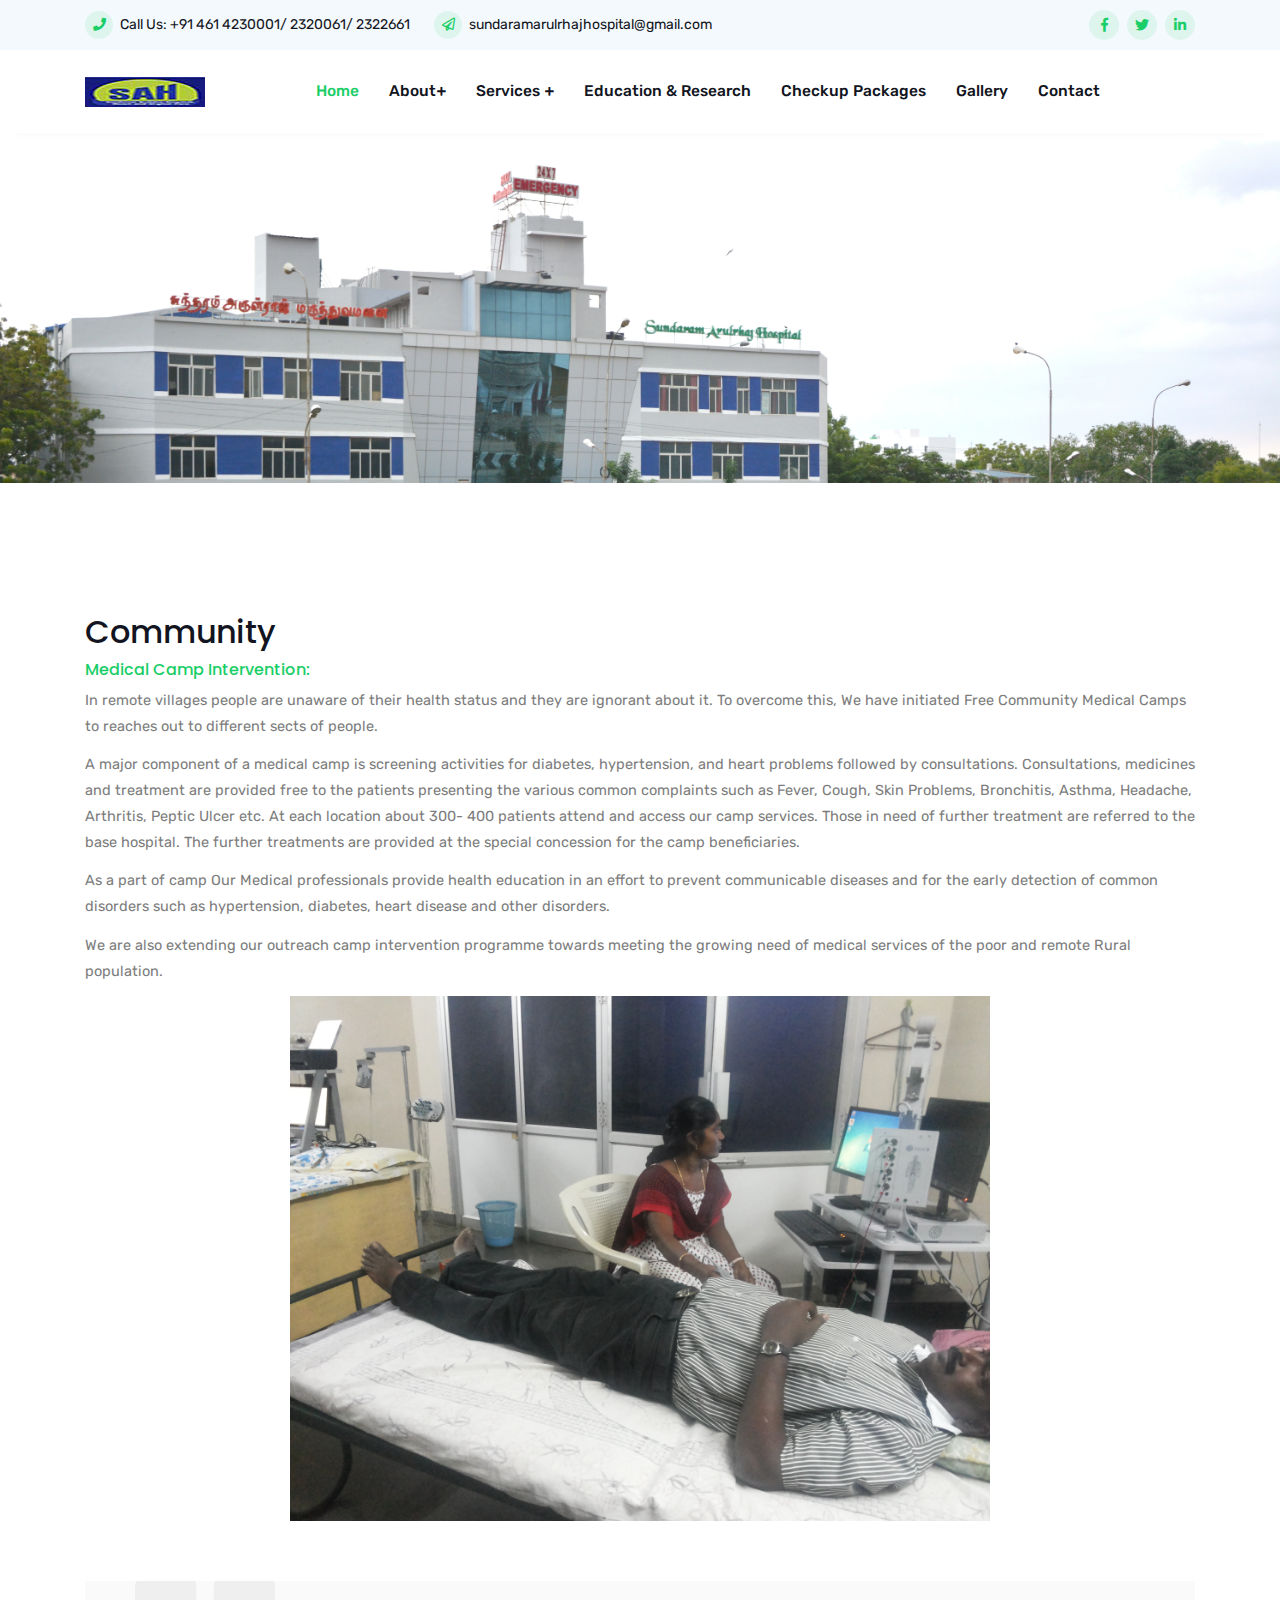
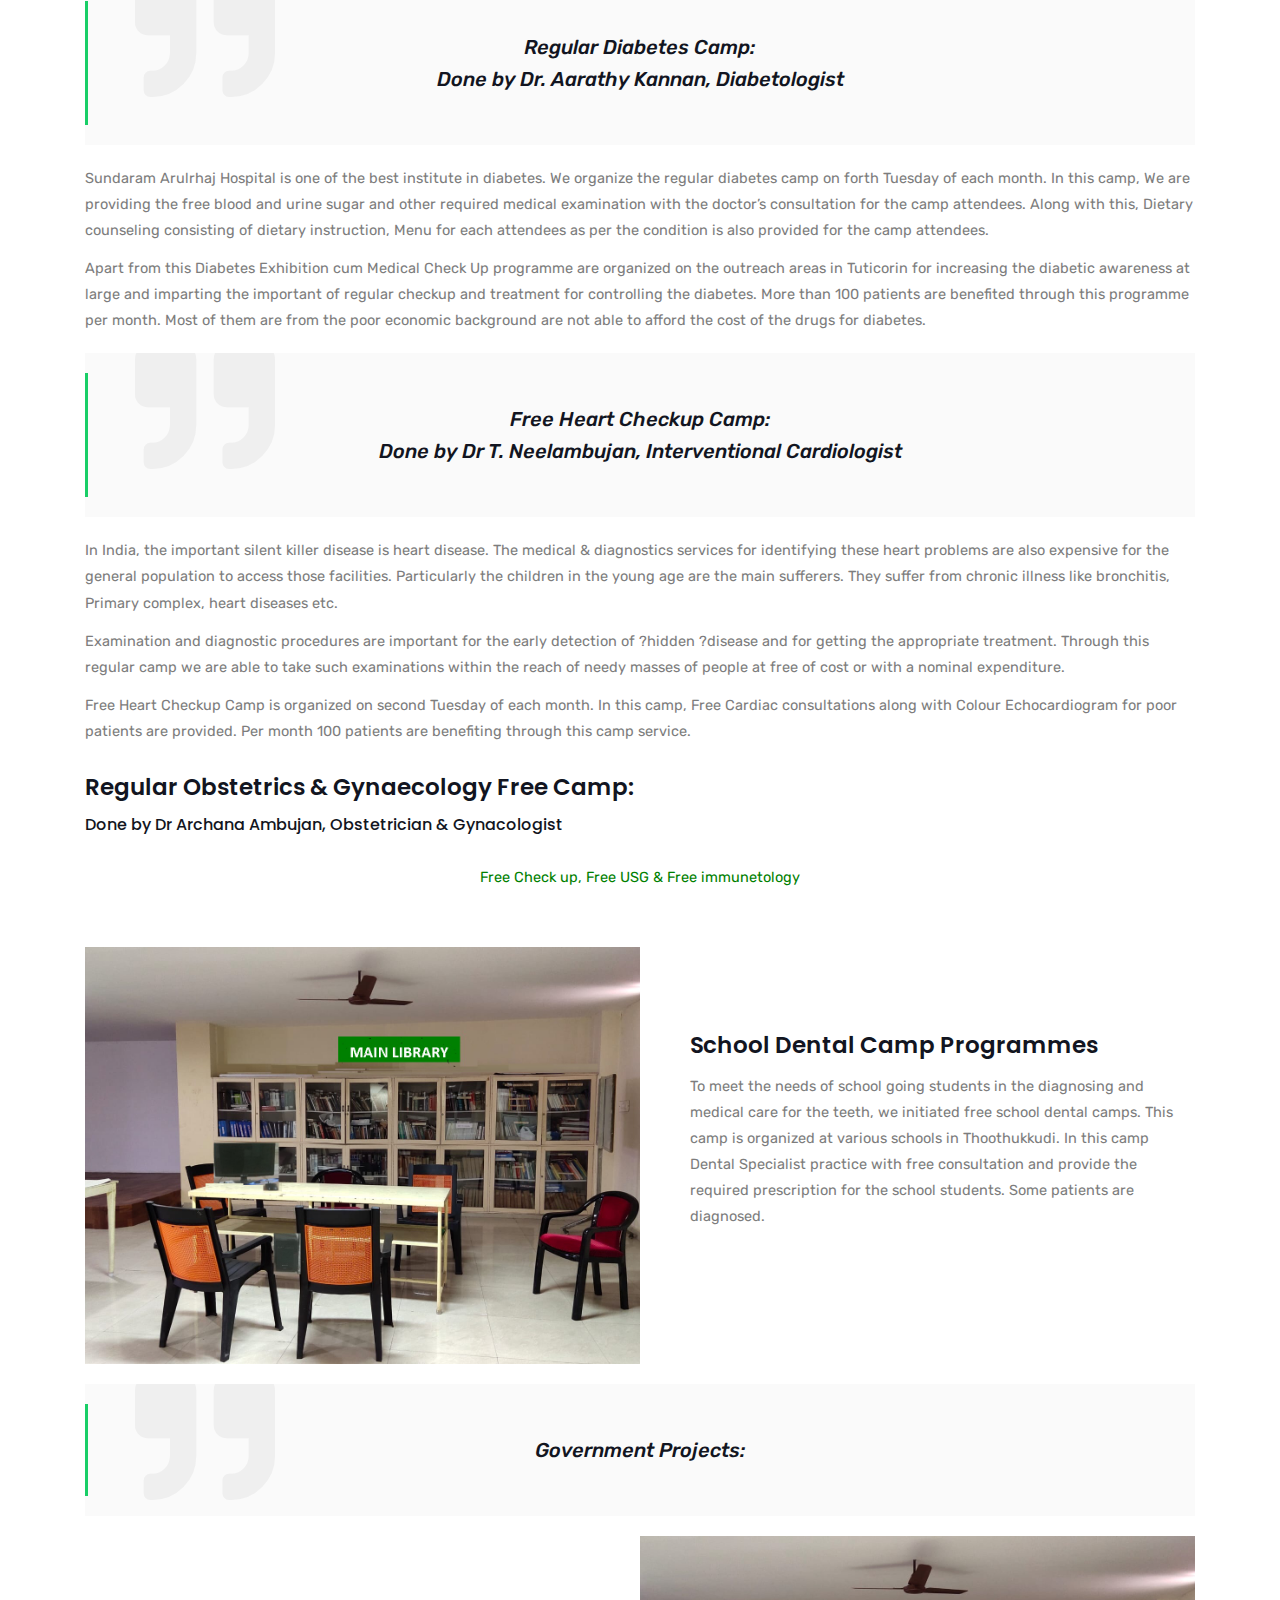
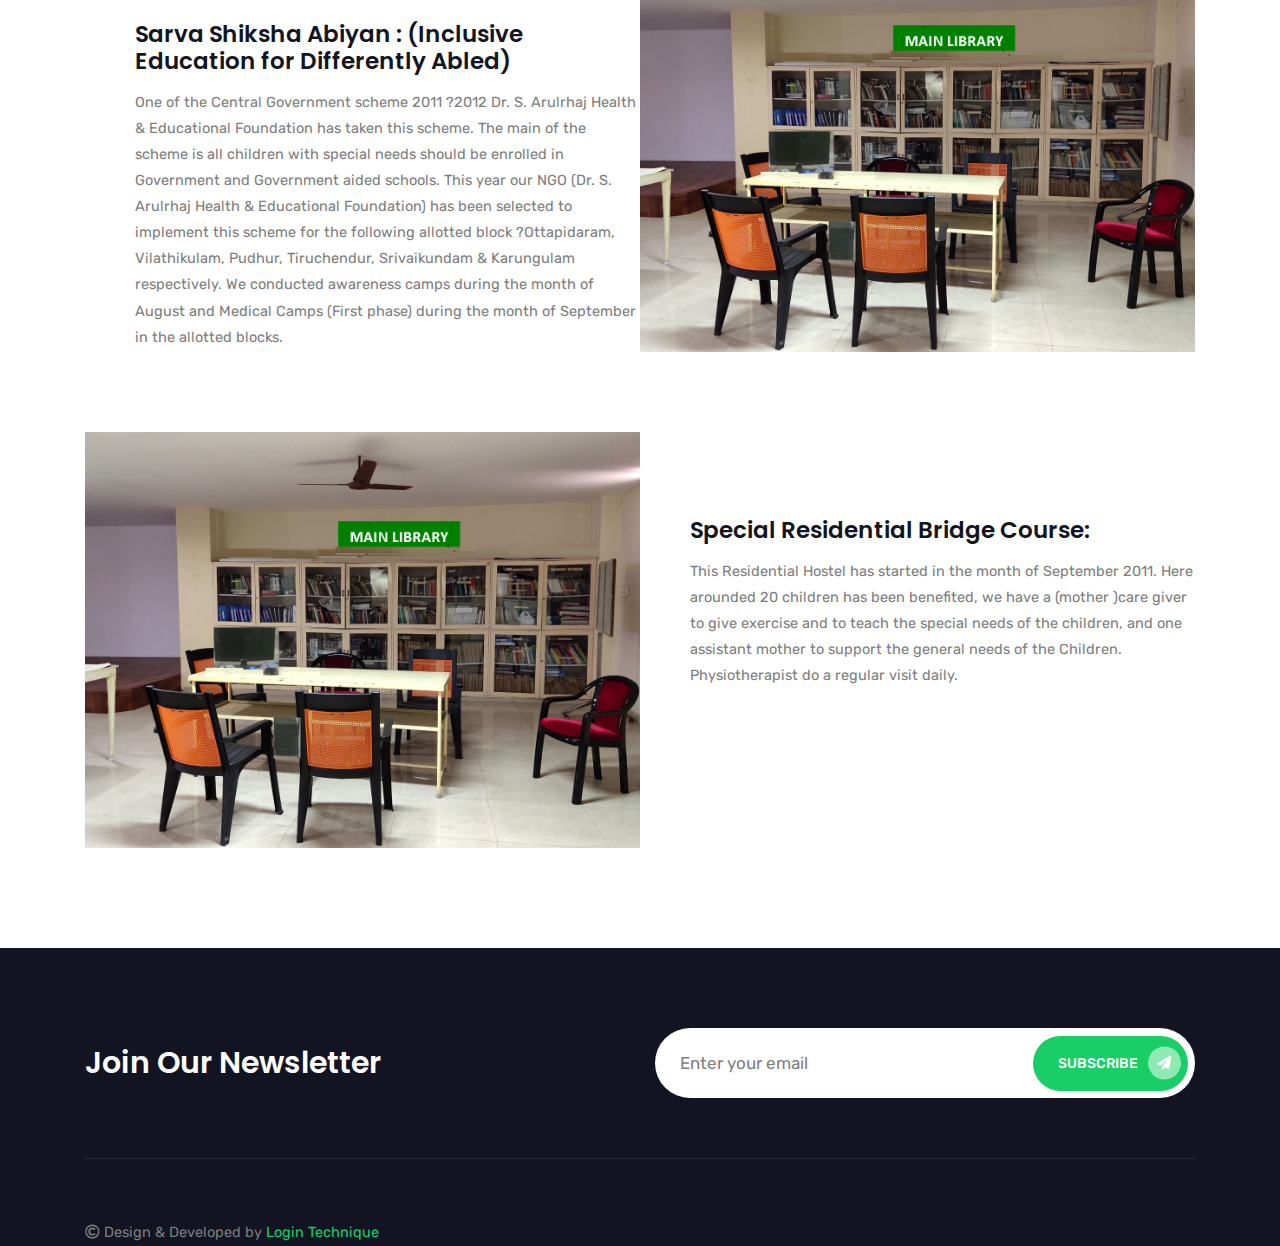
<file: public/communityservices.html>
<!doctype html>
<html lang="zxx">
    <head>
        <!-- Required meta tags -->
        <meta charset="utf-8">
        <meta name="viewport" content="width=device-width, initial-scale=1, shrink-to-fit=no">

        <!-- Bootstrap Min CSS -->
        <link rel="stylesheet" href="assets/css/bootstrap.min.css">
        <!-- Animation Min CSS -->
        <link rel="stylesheet" href="assets/css/animate.min.css">
        <!-- Font Awesome Min CSS -->
        <link rel="stylesheet" href="assets/css/fontawesome.min.css">
        <!-- Owl Carousel Min CSS -->
        <link rel="stylesheet" href="assets/css/owl.carousel.min.css">
        <!-- Slick Min CSS -->
        <link rel="stylesheet" href="assets/css/slick.min.css">
        <!-- Nice Select CSS -->
        <link rel="stylesheet" href="assets/css/nice-select.css">
        <!-- Magnific Popup Min CSS -->
        <link rel="stylesheet" href="assets/css/magnific-popup.min.css">
        <!-- Odometer Min CSS -->
        <link rel="stylesheet" href="assets/css/odometer.min.css">
        <!-- FlatIcon CSS -->
        <link rel="stylesheet" href="assets/css/flaticon.css">
        <!-- Mean Menu CSS -->
        <link rel="stylesheet" href="assets/css/meanmenu.css">
        <!-- Style CSS -->
        <link rel="stylesheet" href="assets/css/style.css">
        <!-- Responsive CSS -->
        <link rel="stylesheet" href="assets/css/responsive.css">

        <title>SAH -|- Hospital</title>

        <link rel="icon" type="image/png" href="assets/img/favicon.png">
    </head>

    <body>

        <!-- Preloader -->
        <div class="preloader">
            <div class="loader">
                <div class="loader-outter"></div>
                <div class="loader-inner"></div>

                <div class="indicator"> 
                    <svg width="16px" height="12px">
                        <polyline id="back" points="1 6 4 6 6 11 10 1 12 6 15 6"></polyline>
                        <polyline id="front" points="1 6 4 6 6 11 10 1 12 6 15 6"></polyline>
                    </svg>
                </div>
            </div>
        </div>
        <!-- End Preloader -->

        <!-- Start Header Area -->
        <header class="header-area">
            <div class="top-header">
                <div class="container">
                    <div class="row align-items-center">
                        <div class="col-lg-8">
                            <ul class="header-contact-info">
                                
                                <li><i class="fas fa-phone"></i> Call Us: <a href="#">+91 461 4230001/ 2320061/ 2322661</a></li>
                                <li><i class="far fa-paper-plane"></i> <a href="#">sundaramarulrhajhospital@gmail.com</a></li>
                            </ul>
                        </div>

                        <div class="col-lg-4">
                            <div class="header-right-content">
                                <ul class="top-header-social">
                                    <li><a href="#"><i class="fab fa-facebook-f"></i></a></li>
                                    <li><a href="#"><i class="fab fa-twitter"></i></a></li>
                                    <li><a href="#"><i class="fab fa-linkedin-in"></i></a></li>
                                   
                                </ul>

                               
                            </div>
                        </div>
                    </div>
                </div>
            </div>

            <!-- Start Navbar Area -->
            <div class="navbar-area">
                <div class="fovia-responsive-nav">
                    <div class="container">
                        <div class="fovia-responsive-menu">
                            <div class="logo">
                                <a href="index.html">
                                    <img src="assets/img/logo.png" alt="logo">
                                </a>
                            </div>
                        </div>
                    </div>
                </div>
    
                <div class="fovia-nav">
                    <div class="container">
                        <nav class="navbar navbar-expand-md navbar-light">
                            <a class="navbar-brand" href="index.html">
                                <img src="assets/img/logo.png" alt="logo">
                            </a>
    
                            <div class="collapse navbar-collapse mean-menu" id="navbarSupportedContent" >
                                
                                <ul class="navbar-nav">
                                    <li class="nav-item"><a href="index.html" class="nav-link active">Home</a></li>
                                    
                                    <li class="nav-item"><a href="#" class="nav-link">About<i class="fas fa-plus"></i></a>
                                        <ul class="dropdown-menu">
                                            <li class="nav-item"><a href="abot.html" class="nav-link">About Us</a></li>

                                            <li class="nav-item"><a href="promoters.html" class="nav-link">Promoters</a></li>
                                            <li class="nav-item"><a href="team.html" class="nav-link">SAH Team</a></li>
                                            <li class="nav-item"><a href="download.html" class="nav-link">Downloads</a></li>

                                        </ul>
                                    </li>

                                   
                                    <li class="nav-item"><a href="#" class="nav-link">Services <i class="fas fa-plus"></i></a>
                                        <ul class="dropdown-menu">
                                            <li class="nav-item"><a href="medicalservices.html" class="nav-link">Medical Services</a></li>
                                            <li class="nav-item"><a href="communityservices.html" class="nav-link">Community Services</a></li>
                                            <li class="nav-item"><a href="patientservices.html" class="nav-link">Patient Facilities</a></li>
    
                                            <li class="nav-item"><a href="speciality.html" class="nav-link">Speciality</a></li>
                                        </ul>
                                    </li>
                                    <li class="nav-item"><a href="eeducation.html" class="nav-link">Education & Research</a></li>
                                    <li class="nav-item"><a href="checkup.html" class="nav-link">Checkup Packages</a></li>
                                    <li class="nav-item"><a href="gallery.html" class="nav-link">Gallery</a></li>
                                    <li class="nav-item"><a href="contact.html" class="nav-link">Contact</a></li>
                                    

                                </ul>
    
                            </div>
                        </nav>
                    </div>
                </div>
            </div>
            <!-- End Navbar Area -->
        </header>
        <!-- End Header Area -->

        <!-- Start Page Title Area -->
        <section class="page-title-area page-title-bg5">
            <div class="d-table">
                <div class="d-table-cell">
                    <div class="container">
                        <div class="page-title-content">
                            
                        </div>
                    </div>
                </div>
            </div>
        </section>
        <!-- End Page Title Area -->

        <!-- Start Blog Details Area -->
        <section class="blog-details-area ptb-100">
            <div class="container">
                <div class="row">
                    <div class="container">
                        <div class="blog-details-desc">
                            <div class="article-content">
                                
                            
                            <h2>Community</h2>
                            <h6 style="color: #19ce67">Medical Camp Intervention:</h6>
                            <p>In remote villages people are unaware of their health status and they are ignorant about it. To overcome this, We have initiated Free Community Medical Camps to reaches out to different sects of people.</p>

                            <p>A major component of a medical camp is screening activities for diabetes, hypertension, and heart problems followed by consultations. Consultations, medicines and treatment are provided free to the patients presenting the various common complaints such as Fever, Cough, Skin Problems, Bronchitis, Asthma, Headache, Arthritis, Peptic Ulcer etc. At each location about 300- 400 patients attend and access our camp services. Those in need of further treatment are referred to the base hospital. The further treatments are provided at the special concession for the camp beneficiaries.</p>

                            <p>As a part of camp Our Medical professionals provide health education in an effort to prevent communicable diseases and for the early detection of common disorders such as hypertension, diabetes, heart disease and other disorders.</p>

                            <p>We are also extending our outreach camp intervention programme towards meeting the growing need of medical services of the poor and remote Rural population.</p>

                            <div class="section-title">
                                <img src="sah/Enmg.jpg" alt="image" style="align-items: center">
                            </div>
                            

                            <blockquote class="wp-block-quote">
                            <p>Regular Diabetes Camp:</p>
                            <p>Done by Dr. Aarathy Kannan, Diabetologist</p>
                        </blockquote>
                        
                            <p>Sundaram Arulrhaj Hospital is one of the best institute in diabetes. We organize the regular diabetes camp on forth Tuesday of each month. In this camp, We are providing the free blood and urine sugar and other required medical examination with the doctor’s consultation for the camp attendees. Along with this, Dietary counseling consisting of dietary instruction, Menu for each attendees as per the condition is also provided for the camp attendees.</p>
                            <p>Apart from this Diabetes Exhibition cum Medical Check Up programme are organized on the outreach areas in Tuticorin for increasing the diabetic awareness at large and imparting the important of regular checkup and treatment for controlling the diabetes. More than 100 patients are benefited through this programme per month. Most of them are from the poor economic background are not able to afford the cost of the drugs for diabetes.</p>


                            <blockquote class="wp-block-quote">
                            <p>Free Heart Checkup Camp:</p>
                            <p>Done by Dr T. Neelambujan, Interventional Cardiologist</p>
                        </blockquote>
                        
                            <p>In India, the important silent killer disease is heart disease. The medical & diagnostics services for identifying these heart problems are also expensive for the general population to access those facilities. Particularly the children in the young age are the main sufferers. They suffer from chronic illness like bronchitis, Primary complex, heart diseases etc.</p>
                            <p>Examination and diagnostic procedures are important for the early detection of ?hidden ?disease and for getting the appropriate treatment. Through this regular camp we are able to take such examinations within the reach of needy masses of people at free of cost or with a nominal expenditure.</p>
                            <p>Free Heart Checkup Camp is organized on second Tuesday of each month. In this camp, Free Cardiac consultations along with Colour Echocardiogram for poor patients are provided. Per month 100 patients are benefiting through this camp service.</p>

                            <div class="article-content">
                                <h3>Regular Obstetrics & Gynaecology Free Camp:</h3>
                                <h6>Done by Dr Archana Ambujan, Obstetrician & Gynacologist</h6><br>
                                 <p style="color: green; text-align: center">Free Check up, Free USG & Free immunetology</p>
                                 <br><br>
                            </div>

                           <section class="about-area">
                                <div class="container-fluid p-0">
                                    <div class="row m-0">
                                        <div class="col-lg-6 col-md-12 p-0">
                                            <img src="sah/lib.jpg" alt="image">
                                        </div>

                                        <div class="col-lg-6 col-md-12 p-0">
                                            <div class="about-content">
                                                <h3>School Dental Camp Programmes</h3>
                                                <p>To meet the needs of school going students in the diagnosing and medical care for the teeth, we initiated free school dental camps. This camp is organized at various schools in Thoothukkudi. In this camp Dental Specialist practice with free consultation and provide the required prescription for the school students. Some patients are diagnosed.</p>
                                            </div>
                                        </div>
                                    </div>
                                </div>
                            </section>  
                            <blockquote><p>Government Projects:</p></blockquote>
                            <section class="about-area">
                                <div class="container-fluid p-0">
                                    <div class="row m-0">
                                        
                                        <div class="col-lg-6 col-md-12 p-0">
                                            <div class="about-content">
                                                <h3>Sarva Shiksha Abiyan : (Inclusive Education for Differently Abled)</h3>
                                                <p>One of the Central Government scheme 2011 ?2012 Dr. S. Arulrhaj Health & Educational Foundation has taken this scheme. The main of the scheme is all children with special needs should be enrolled in Government and Government aided schools. This year our NGO (Dr. S. Arulrhaj Health & Educational Foundation) has been selected to implement this scheme for the following allotted block ?Ottapidaram, Vilathikulam, Pudhur, Tiruchendur, Srivaikundam & Karungulam respectively. We conducted awareness camps during the month of August and Medical Camps (First phase) during the month of September in the allotted blocks.</p>
                                            </div>
                                        </div>

                                        <div class="col-lg-6 col-md-12 p-0">
                                                <img src="sah/lib.jpg" alt="image">
                                        </div>

                                    </div>
                                </div>
                            </section> 
                            <br>
                            <section class="about-area">
                                <div class="container-fluid p-0">
                                    <div class="row m-0">
                                        <div class="col-lg-6 col-md-12 p-0">
                                            <img src="sah/lib.jpg" alt="image">
                                        </div>
                                        <div class="col-lg-6 col-md-12 p-0">
                                            <div class="about-content">
                                                <h3>Special Residential Bridge Course:</h3>
                                                <p>This Residential Hostel has started in the month of September 2011. Here arounded 20 children has been benefited, we have a (mother )care giver to give exercise and to teach the special needs of the children, and one assistant mother to support the general needs of the Children. Physiotherapist do a regular visit daily.</p>
                                            </div>
                                        </div>
                                    </div>
                                </div>
                            </section> 

                        </div>
                    </div>
                </div>
            </div>
        </section>
        <!-- End Blog Details Area -->

        <!-- Start Footer Area -->
        <section class="footer-area">
            <div class="container">
                <div class="subscribe-area">
                    <div class="row align-items-center">
                        <div class="col-lg-6 col-md-12">
                            <div class="newsletter-content">
                                <h2>Join Our Newsletter</h2>
                                
                            </div>
                        </div>

                        <div class="col-lg-6 col-md-12">
                            <form class="newsletter-form" data-toggle="validator">
                                <input type="email" class="input-newsletter" placeholder="Enter your email" name="EMAIL" required autocomplete="off">

                                <button type="submit">Subscribe <i class="fas fa-paper-plane"></i></button>
                                <div id="validator-newsletter" class="form-result"></div>
                            </form>
                        </div>
                    </div>
                </div>

                
                    <p><i class="far fa-copyright"></i> Design & Developed by <a href="#" target="_blank" style="color: #19ce67">Login Technique</a></p>
                </div>
            </div>
        </section>
        <!-- End Footer Area -->

        <div class="go-top"><i class="fas fa-chevron-up"></i></div>
        
        <!-- jQuery Min JS -->
        <script src="assets/js/jquery.min.js"></script>
        <!-- Popper Min JS -->
        <script src="assets/js/popper.min.js"></script>
        <!-- Bootstrap Min JS -->
        <script src="assets/js/bootstrap.min.js"></script>
        <!-- Owl Carousel Min JS -->
        <script src="assets/js/owl.carousel.min.js"></script>
        <!-- Slick Min JS -->
        <script src="assets/js/slick.min.js"></script>
        <!-- Mean Menu JS -->
        <script src="assets/js/jquery.meanmenu.js"></script>
		<!-- Appear Min JS -->
		<script src="assets/js/jquery.appear.min.js"></script>
		<!-- Odometer Min JS -->
        <script src="assets/js/odometer.min.js"></script>
        <!-- Parallax Min JS -->
        <script src="assets/js/parallax.min.js"></script>
        <!-- Magnific Popup Min JS -->
        <script src="assets/js/jquery.magnific-popup.min.js"></script>
        <!-- Nice Select Min JS -->
        <script src="assets/js/jquery.nice-select.min.js"></script>
        <!-- WOW Min JS -->
        <script src="assets/js/wow.min.js"></script>
        <!-- AjaxChimp Min JS -->
        <script src="assets/js/jquery.ajaxchimp.min.js"></script>
        <!-- Form Validator Min JS -->
        <script src="assets/js/form-validator.min.js"></script>
        <!-- Contact Form Min JS -->
        <script src="assets/js/contact-form-script.js"></script>
        <!-- Main JS -->
        <script src="assets/js/main.js"></script>
    </body>
</html>
</file>
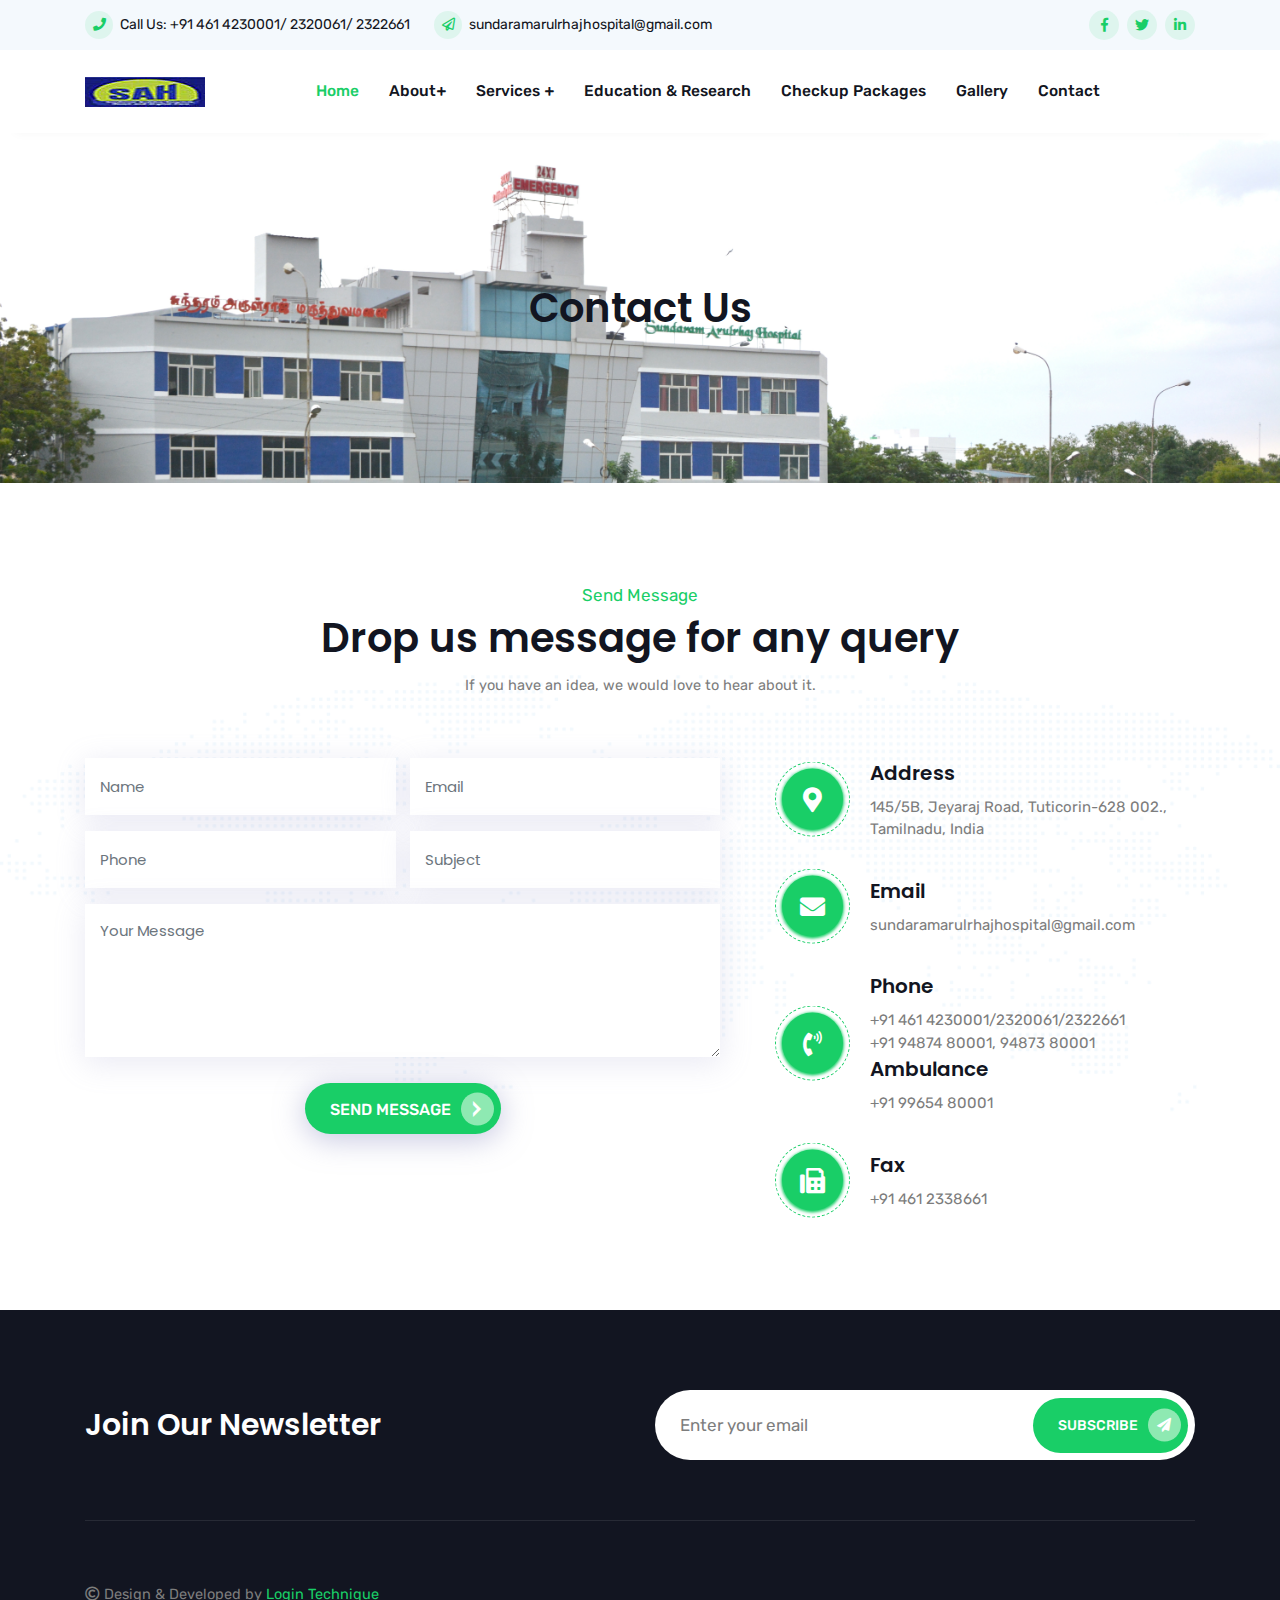
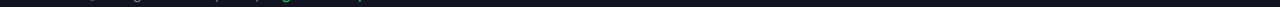
<file: public/contact.html>
<!doctype html>
<html lang="zxx">
    <head>
        <!-- Required meta tags -->
        <meta charset="utf-8">
        <meta name="viewport" content="width=device-width, initial-scale=1, shrink-to-fit=no">

        <!-- Bootstrap Min CSS -->
        <link rel="stylesheet" href="assets/css/bootstrap.min.css">
        <!-- Animation Min CSS -->
        <link rel="stylesheet" href="assets/css/animate.min.css">
        <!-- Font Awesome Min CSS -->
        <link rel="stylesheet" href="assets/css/fontawesome.min.css">
        <!-- Owl Carousel Min CSS -->
        <link rel="stylesheet" href="assets/css/owl.carousel.min.css">
        <!-- Slick Min CSS -->
        <link rel="stylesheet" href="assets/css/slick.min.css">
        <!-- Nice Select CSS -->
        <link rel="stylesheet" href="assets/css/nice-select.css">
        <!-- Magnific Popup Min CSS -->
        <link rel="stylesheet" href="assets/css/magnific-popup.min.css">
        <!-- Odometer Min CSS -->
        <link rel="stylesheet" href="assets/css/odometer.min.css">
        <!-- FlatIcon CSS -->
        <link rel="stylesheet" href="assets/css/flaticon.css">
        <!-- Mean Menu CSS -->
        <link rel="stylesheet" href="assets/css/meanmenu.css">
        <!-- Style CSS -->
        <link rel="stylesheet" href="assets/css/style.css">
        <!-- Responsive CSS -->
        <link rel="stylesheet" href="assets/css/responsive.css">

        <title>SAH -|- Hospital</title>

        <link rel="icon" type="image/png" href="assets/img/favicon.png">
    </head>

    <body>

        <!-- Preloader -->
        <div class="preloader">
            <div class="loader">
                <div class="loader-outter"></div>
                <div class="loader-inner"></div>

                <div class="indicator"> 
                    <svg width="16px" height="12px">
                        <polyline id="back" points="1 6 4 6 6 11 10 1 12 6 15 6"></polyline>
                        <polyline id="front" points="1 6 4 6 6 11 10 1 12 6 15 6"></polyline>
                    </svg>
                </div>
            </div>
        </div>
        <!-- End Preloader -->

        <!-- Start Header Area -->
        <header class="header-area">
            <div class="top-header">
                <div class="container">
                    <div class="row align-items-center">
                        <div class="col-lg-8">
                            <ul class="header-contact-info">
                                
                                <li><i class="fas fa-phone"></i> Call Us: <a href="#">+91 461 4230001/ 2320061/ 2322661</a></li>
                                <li><i class="far fa-paper-plane"></i> <a href="#">sundaramarulrhajhospital@gmail.com</a></li>
                            </ul>
                        </div>

                        <div class="col-lg-4">
                            <div class="header-right-content">
                                <ul class="top-header-social">
                                    <li><a href="#"><i class="fab fa-facebook-f"></i></a></li>
                                    <li><a href="#"><i class="fab fa-twitter"></i></a></li>
                                    <li><a href="#"><i class="fab fa-linkedin-in"></i></a></li>
                                   
                                </ul>

                               
                            </div>
                        </div>
                    </div>
                </div>
            </div>

            <!-- Start Navbar Area -->
            <div class="navbar-area">
                <div class="fovia-responsive-nav">
                    <div class="container">
                        <div class="fovia-responsive-menu">
                            <div class="logo">
                                <a href="index.html">
                                    <img src="assets/img/logo.png" alt="logo">
                                </a>
                            </div>
                        </div>
                    </div>
                </div>
    
                <div class="fovia-nav">
                    <div class="container">
                        <nav class="navbar navbar-expand-md navbar-light">
                            <a class="navbar-brand" href="index.html">
                                <img src="assets/img/logo.png" alt="logo">
                            </a>
    
                            <div class="collapse navbar-collapse mean-menu" id="navbarSupportedContent" >
                                
                                <ul class="navbar-nav">
                                    <li class="nav-item"><a href="index.html" class="nav-link active">Home</a></li>
                                    
                                    <li class="nav-item"><a href="#" class="nav-link">About<i class="fas fa-plus"></i></a>
                                        <ul class="dropdown-menu">
                                            <li class="nav-item"><a href="abot.html" class="nav-link">About Us</a></li>

                                            <li class="nav-item"><a href="promoters.html" class="nav-link">Promoters</a></li>
                                            <li class="nav-item"><a href="team.html" class="nav-link">SAH Team</a></li>
                                            <li class="nav-item"><a href="download.html" class="nav-link">Downloads</a></li>

                                        </ul>
                                    </li>

                                   
                                    <li class="nav-item"><a href="#" class="nav-link">Services <i class="fas fa-plus"></i></a>
                                        <ul class="dropdown-menu">
                                            <li class="nav-item"><a href="medicalservices.html" class="nav-link">Medical Services</a></li>
                                            <li class="nav-item"><a href="communityservices.html" class="nav-link">Community Services</a></li>
                                            <li class="nav-item"><a href="patientservices.html" class="nav-link">Patient Facilities</a></li>
    
                                            <li class="nav-item"><a href="speciality.html" class="nav-link">Speciality</a></li>
                                        </ul>
                                    </li>
                                    <li class="nav-item"><a href="eeducation.html" class="nav-link">Education & Research</a></li>
                                    <li class="nav-item"><a href="checkup.html" class="nav-link">Checkup Packages</a></li>
                                    <li class="nav-item"><a href="gallery.html" class="nav-link">Gallery</a></li>
                                    <li class="nav-item"><a href="contact.html" class="nav-link">Contact</a></li>
                                    

                                </ul>
    
                            </div>
                        </nav>
                    </div>
                </div>
            </div>
            <!-- End Navbar Area -->
        </header>
        <!-- End Header Area -->

        <!-- Start Page Title Area -->
        <section class="page-title-area page-title-bg5">
            <div class="d-table">
                <div class="d-table-cell">
                    <div class="container">
                        <div class="page-title-content">
                            <h2>Contact Us</h2>
                            
                        </div>
                    </div>
                </div>
            </div>
        </section>
        <!-- End Page Title Area -->

        <!-- Start Contact Area -->
        <section class="contact-area ptb-100">
            <div class="container">
                <div class="section-title">
                    <span>Send Message</span>
                    <h2>Drop us message for any query</h2>
                    <p>If you have an idea, we would love to hear about it.</p>
                </div>

                <div class="row">
                    <div class="col-lg-7 col-md-12">
                        <div class="contact-form">
                            <form id="contactForm">
                                <div class="row">
                                    <div class="col-lg-6 col-md-6">
                                        <div class="form-group">
                                            <input type="text" name="name" id="name" class="form-control" required data-error="Please enter your name" placeholder="Name">
                                            <div class="help-block with-errors"></div>
                                        </div>
                                    </div>

                                    <div class="col-lg-6 col-md-6">
                                        <div class="form-group">
                                            <input type="email" name="email" id="email" class="form-control" required data-error="Please enter your email" placeholder="Email">
                                            <div class="help-block with-errors"></div>
                                        </div>
                                    </div>

                                    <div class="col-lg-6 col-md-6">
                                        <div class="form-group">
                                            <input type="text" name="phone_number" id="phone_number" required data-error="Please enter your number" class="form-control" placeholder="Phone">
                                            <div class="help-block with-errors"></div>
                                        </div>
                                    </div>

                                    <div class="col-lg-6 col-md-6">
                                        <div class="form-group">
                                            <input type="text" name="msg_subject" id="msg_subject" class="form-control" required data-error="Please enter your subject" placeholder="Subject">
                                            <div class="help-block with-errors"></div>
                                        </div>
                                    </div>

                                    <div class="col-lg-12 col-md-12">
                                        <div class="form-group">
                                            <textarea name="message" class="form-control" id="message" cols="30" rows="6" required data-error="Write your message" placeholder="Your Message"></textarea>
                                            <div class="help-block with-errors"></div>
                                        </div>
                                    </div>

                                    <div class="col-lg-12 col-md-12">
                                        <button type="submit" class="btn btn-primary">Send Message <i class="flaticon-right-chevron"></i></button>
                                        <div id="msgSubmit" class="h3 text-center hidden"></div>
                                        <div class="clearfix"></div>
                                    </div>
                                </div>
                            </form>
                        </div>
                    </div>

                    <div class="col-lg-5 col-md-12">
                        <div class="contact-info">
                            <ul>
                                <li>
                                    <div class="icon">
                                        <i class="fas fa-map-marker-alt"></i>
                                    </div>
                                    <span>Address</span>
                                    145/5B, Jeyaraj Road, Tuticorin-628 002., Tamilnadu, India
                                </li>

                                <li>
                                    <div class="icon">
                                        <i class="fas fa-envelope"></i>
                                    </div>
                                    <span>Email</span>
                                    <a href="#">sundaramarulrhajhospital@gmail.com</a>
                                    
                                </li>

                                <li>
                                    <div class="icon">
                                        <i class="fas fa-phone-volume"></i>
                                    </div>
                                    <span>Phone</span>
                                    <a href="#">+91 461 4230001/2320061/2322661</a>
                                    <a href="#"> +91 94874 80001, 94873 80001</a>
                                    <span>Ambulance</span>
                                    <a href="#"> +91 99654 80001</a>
                                </li>

                                <li>
                                    <div class="icon">
                                        <i class="fas fa-fax"></i>
                                    </div>
                                    <span>Fax</span>
                                    <a href="#">+91 461 2338661</a>
                                </li>
                            </ul>
                        </div>
                    </div>
                </div>
            </div>
            
            <div class="bg-map"><img src="assets/img/bg-map.png" alt="image"></div>
        </section>
        <!-- End Contact Area -->
        
        <!-- Start Footer Area -->
         <section class="footer-area">
            <div class="container">
                <div class="subscribe-area">
                    <div class="row align-items-center">
                        <div class="col-lg-6 col-md-12">
                            <div class="newsletter-content">
                                <h2>Join Our Newsletter</h2>
                                
                            </div>
                        </div>

                        <div class="col-lg-6 col-md-12">
                            <form class="newsletter-form" data-toggle="validator">
                                <input type="email" class="input-newsletter" placeholder="Enter your email" name="EMAIL" required autocomplete="off">

                                <button type="submit">Subscribe <i class="fas fa-paper-plane"></i></button>
                                <div id="validator-newsletter" class="form-result"></div>
                            </form>
                        </div>
                    </div>
                </div>

                
                    <p><i class="far fa-copyright"></i> Design & Developed by <a href="#" target="_blank" style="color: #19ce67">Login Technique</a></p>
                </div>
            </div>
        </section>
        <!-- End Footer Area -->

        <div class="go-top"><i class="fas fa-chevron-up"></i></div>
        
        <!-- jQuery Min JS -->
        <script src="assets/js/jquery.min.js"></script>
        <!-- Popper Min JS -->
        <script src="assets/js/popper.min.js"></script>
        <!-- Bootstrap Min JS -->
        <script src="assets/js/bootstrap.min.js"></script>
        <!-- Owl Carousel Min JS -->
        <script src="assets/js/owl.carousel.min.js"></script>
        <!-- Slick Min JS -->
        <script src="assets/js/slick.min.js"></script>
        <!-- Mean Menu JS -->
        <script src="assets/js/jquery.meanmenu.js"></script>
		<!-- Appear Min JS -->
		<script src="assets/js/jquery.appear.min.js"></script>
		<!-- Odometer Min JS -->
        <script src="assets/js/odometer.min.js"></script>
        <!-- Parallax Min JS -->
        <script src="assets/js/parallax.min.js"></script>
        <!-- Magnific Popup Min JS -->
        <script src="assets/js/jquery.magnific-popup.min.js"></script>
        <!-- Nice Select Min JS -->
        <script src="assets/js/jquery.nice-select.min.js"></script>
        <!-- WOW Min JS -->
        <script src="assets/js/wow.min.js"></script>
        <!-- AjaxChimp Min JS -->
        <script src="assets/js/jquery.ajaxchimp.min.js"></script>
        <!-- Form Validator Min JS -->
        <script src="assets/js/form-validator.min.js"></script>
        <!-- Contact Form Min JS -->
        <script src="assets/js/contact-form-script.js"></script>
        <!-- Main JS -->
        <script src="assets/js/main.js"></script>
    </body>
</html>
</file>
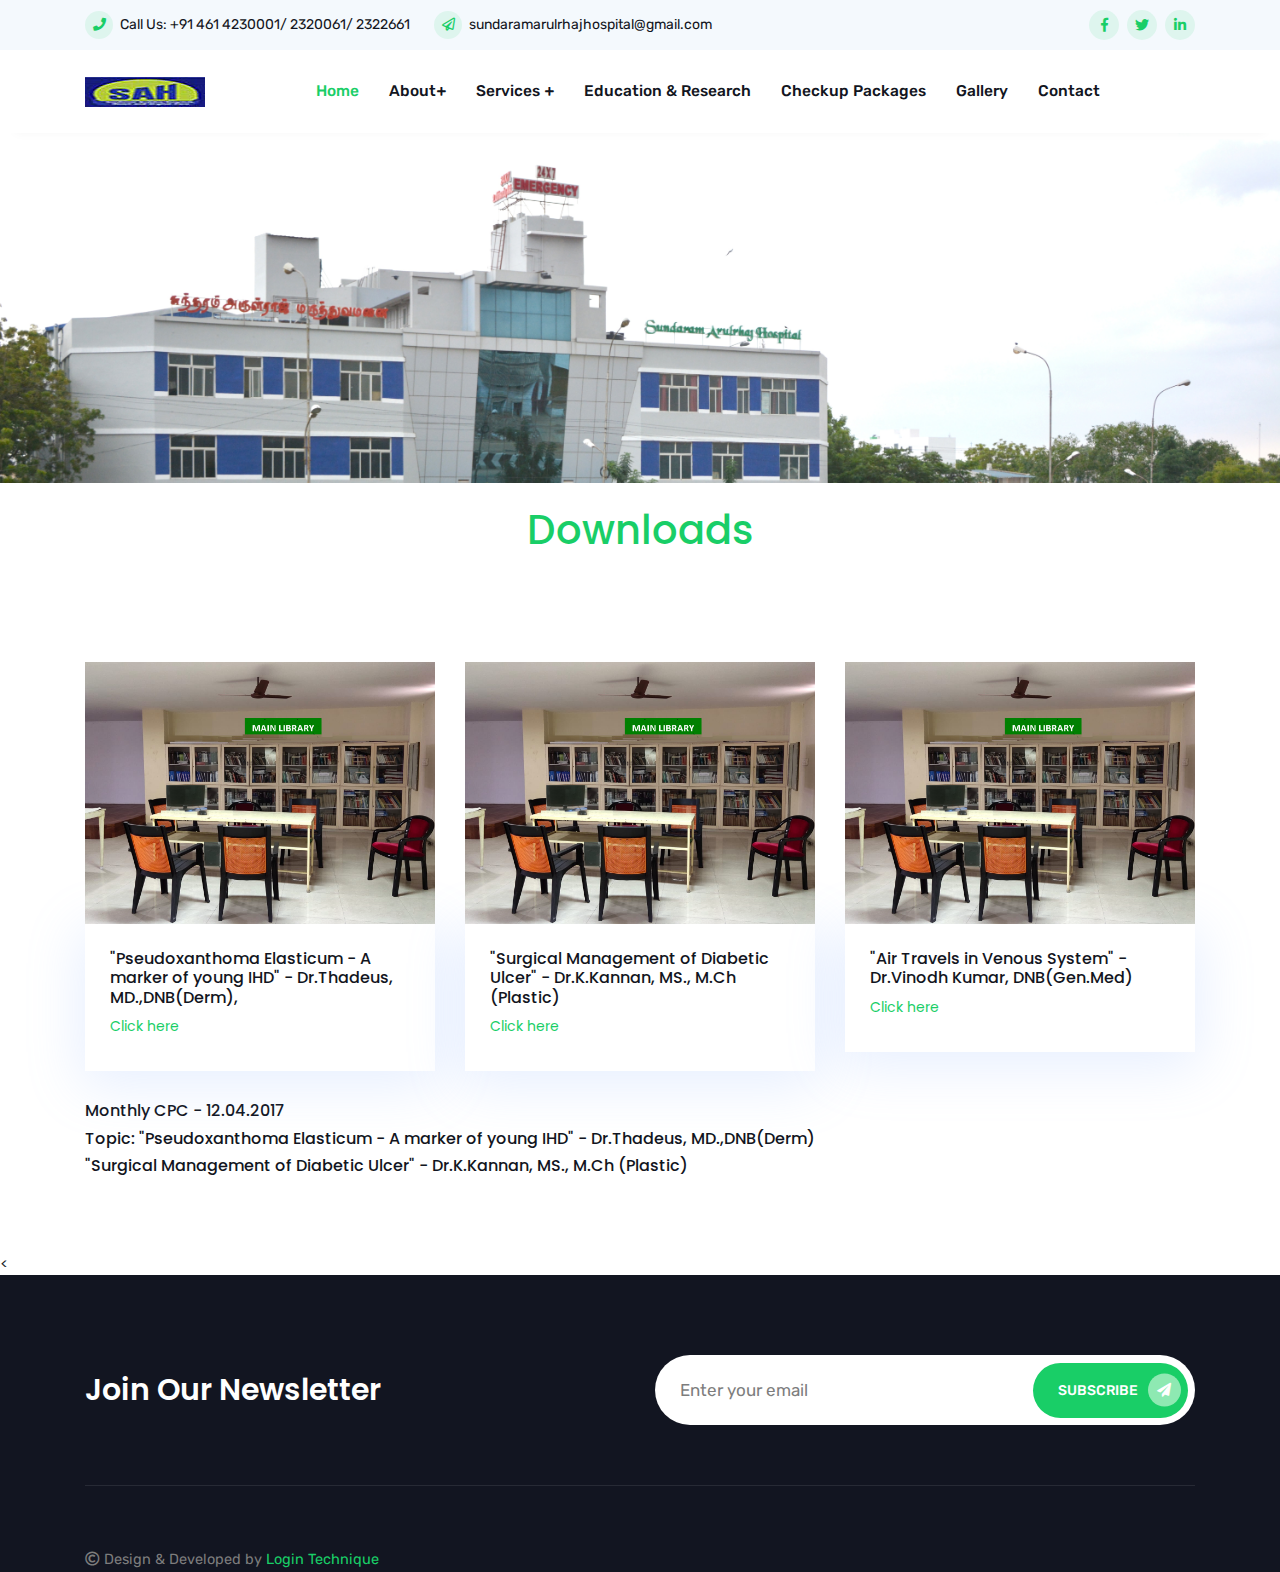
<file: public/download.html>
<!doctype html>
<html lang="zxx">
    <head>
        <!-- Required meta tags -->
        <meta charset="utf-8">
        <meta name="viewport" content="width=device-width, initial-scale=1, shrink-to-fit=no">

        <!-- Bootstrap Min CSS -->
        <link rel="stylesheet" href="assets/css/bootstrap.min.css">
        <!-- Animation Min CSS -->
        <link rel="stylesheet" href="assets/css/animate.min.css">
        <!-- Font Awesome Min CSS -->
        <link rel="stylesheet" href="assets/css/fontawesome.min.css">
        <!-- Owl Carousel Min CSS -->
        <link rel="stylesheet" href="assets/css/owl.carousel.min.css">
        <!-- Slick Min CSS -->
        <link rel="stylesheet" href="assets/css/slick.min.css">
        <!-- Nice Select CSS -->
        <link rel="stylesheet" href="assets/css/nice-select.css">
        <!-- Magnific Popup Min CSS -->
        <link rel="stylesheet" href="assets/css/magnific-popup.min.css">
        <!-- Odometer Min CSS -->
        <link rel="stylesheet" href="assets/css/odometer.min.css">
        <!-- FlatIcon CSS -->
        <link rel="stylesheet" href="assets/css/flaticon.css">
        <!-- Mean Menu CSS -->
        <link rel="stylesheet" href="assets/css/meanmenu.css">
        <!-- Style CSS -->
        <link rel="stylesheet" href="assets/css/style.css">
        <!-- Responsive CSS -->
        <link rel="stylesheet" href="assets/css/responsive.css">

        <title>SAH -|- Hospital</title>

        <link rel="icon" type="image/png" href="assets/img/favicon.png">
    </head>

    <body>

        <!-- Preloader -->
        <div class="preloader">
            <div class="loader">
                <div class="loader-outter"></div>
                <div class="loader-inner"></div>

                <div class="indicator"> 
                    <svg width="16px" height="12px">
                        <polyline id="back" points="1 6 4 6 6 11 10 1 12 6 15 6"></polyline>
                        <polyline id="front" points="1 6 4 6 6 11 10 1 12 6 15 6"></polyline>
                    </svg>
                </div>
            </div>
        </div>
        <!-- End Preloader -->

        <!-- Start Header Area -->
        <header class="header-area">
            <div class="top-header">
                <div class="container">
                    <div class="row align-items-center">
                        <div class="col-lg-8">
                            <ul class="header-contact-info">
                                
                                <li><i class="fas fa-phone"></i> Call Us: <a href="#">+91 461 4230001/ 2320061/ 2322661</a></li>
                                <li><i class="far fa-paper-plane"></i> <a href="#">sundaramarulrhajhospital@gmail.com</a></li>
                            </ul>
                        </div>

                        <div class="col-lg-4">
                            <div class="header-right-content">
                                <ul class="top-header-social">
                                    <li><a href="#"><i class="fab fa-facebook-f"></i></a></li>
                                    <li><a href="#"><i class="fab fa-twitter"></i></a></li>
                                    <li><a href="#"><i class="fab fa-linkedin-in"></i></a></li>
                                   
                                </ul>

                               
                            </div>
                        </div>
                    </div>
                </div>
            </div>

            <!-- Start Navbar Area -->
            <div class="navbar-area">
                <div class="fovia-responsive-nav">
                    <div class="container">
                        <div class="fovia-responsive-menu">
                            <div class="logo">
                                <a href="index.html">
                                    <img src="assets/img/logo.png" alt="logo">
                                </a>
                            </div>
                        </div>
                    </div>
                </div>
    
                <div class="fovia-nav">
                    <div class="container">
                        <nav class="navbar navbar-expand-md navbar-light">
                            <a class="navbar-brand" href="index.html">
                                <img src="assets/img/logo.png" alt="logo">
                            </a>
    
                            <div class="collapse navbar-collapse mean-menu" id="navbarSupportedContent" >
                                
                                <ul class="navbar-nav">
                                    <li class="nav-item"><a href="index.html" class="nav-link active">Home</a></li>
                                    
                                    <li class="nav-item"><a href="#" class="nav-link">About<i class="fas fa-plus"></i></a>
                                        <ul class="dropdown-menu">
                                            <li class="nav-item"><a href="abot.html" class="nav-link">About Us</a></li>

                                            <li class="nav-item"><a href="promoters.html" class="nav-link">Promoters</a></li>
                                            <li class="nav-item"><a href="team.html" class="nav-link">SAH Team</a></li>
                                            <li class="nav-item"><a href="download.html" class="nav-link">Downloads</a></li>

                                        </ul>
                                    </li>

                                   
                                    <li class="nav-item"><a href="#" class="nav-link">Services <i class="fas fa-plus"></i></a>
                                        <ul class="dropdown-menu">
                                            <li class="nav-item"><a href="medicalservices.html" class="nav-link">Medical Services</a></li>
                                            <li class="nav-item"><a href="communityservices.html" class="nav-link">Community Services</a></li>
                                            <li class="nav-item"><a href="patientservices.html" class="nav-link">Patient Facilities</a></li>
    
                                            <li class="nav-item"><a href="speciality.html" class="nav-link">Speciality</a></li>
                                        </ul>
                                    </li>
                                    <li class="nav-item"><a href="eeducation.html" class="nav-link">Education & Research</a></li>
                                    <li class="nav-item"><a href="checkup.html" class="nav-link">Checkup Packages</a></li>
                                    <li class="nav-item"><a href="gallery.html" class="nav-link">Gallery</a></li>
                                    <li class="nav-item"><a href="contact.html" class="nav-link">Contact</a></li>
                                    

                                </ul>
    
                            </div>
                        </nav>
                    </div>
                </div>
            </div>
            <!-- End Navbar Area -->
        </header>
        <!-- End Header Area -->

        <!-- Start Page Title Area -->
        <section class="page-title-area page-title-bg5">
            <div class="d-table">
                <div class="d-table-cell">
                    <div class="container">
                        <div class="page-title-content">
                           
                        </div>
                    </div>
                </div>
            </div>
        </section>
        <!-- End Page Title Area -->
        <br><h1 style="text-align: center; color: #19ce67; font-weight: 400px;">Downloads</h1>
        <!-- Start Blog Area -->
        <section class="blog-area ptb-100">
            <div class="container">
                <div class="row">
                    <div class="col-lg-4 col-md-6">
                        <div class="single-blog-post">
                            <div class="post-image">
                                <a href="#"><img src="sah/lib.jpg" alt="image"></a>
                            </div>

                            <div class="post-content">
                                <h6>"Pseudoxanthoma Elasticum - A marker of young IHD" - Dr.Thadeus, MD.,DNB(Derm),</h6>
                                <div class="post-meta">
                                    <ul>
                                        <li> <a href="#">Click here</a></li>
                                    </ul>
                                </div>
                            </div>
                        </div>
                    </div>

                    <div class="col-lg-4 col-md-6">
                        <div class="single-blog-post">
                            <div class="post-image">
                                <a href="#"><img src="sah/lib.jpg" alt="image"></a>
                            </div>

                            <div class="post-content">
                                <h6>"Surgical Management of Diabetic Ulcer" - Dr.K.Kannan, MS., M.Ch (Plastic)</h6>
                                <div class="post-meta">
                                    <ul>
                                        <li> <a href="#">Click here</a></li>
                                    </ul>
                                </div>
                            </div>
                        </div>
                    </div>
                    <div class="col-lg-4 col-md-6">
                        <div class="single-blog-post">
                            <div class="post-image">
                                <a href="#"><img src="sah/lib.jpg" alt="image"></a>
                            </div>

                            <div class="post-content">
                                <h6>"Air Travels in Venous System" - Dr.Vinodh Kumar, DNB(Gen.Med)</h6>
                                <div class="post-meta">
                                    <ul>
                                        <li> <a href="#">Click here</a></li>
                                    </ul>
                                </div>
                            </div>
                        </div>
                    </div>

                </div>
                <h6>Monthly CPC - 12.04.2017</h6>
                    <h6>Topic: "Pseudoxanthoma Elasticum - A marker of young IHD" - Dr.Thadeus, MD.,DNB(Derm)</h6>
                    <h6>"Surgical Management of Diabetic Ulcer" - Dr.K.Kannan, MS., M.Ch (Plastic)</h6>
            </div>
            
        </section>
        <!-- End Blog Area -->

        <<!-- Start Footer Area -->
        <section class="footer-area">
            <div class="container">
                <div class="subscribe-area">
                    <div class="row align-items-center">
                        <div class="col-lg-6 col-md-12">
                            <div class="newsletter-content">
                                <h2>Join Our Newsletter</h2>
                                
                            </div>
                        </div>

                        <div class="col-lg-6 col-md-12">
                            <form class="newsletter-form" data-toggle="validator">
                                <input type="email" class="input-newsletter" placeholder="Enter your email" name="EMAIL" required autocomplete="off">

                                <button type="submit">Subscribe <i class="fas fa-paper-plane"></i></button>
                                <div id="validator-newsletter" class="form-result"></div>
                            </form>
                        </div>
                    </div>
                </div>

                
                    <p><i class="far fa-copyright"></i> Design & Developed by <a href="#" target="_blank" style="color: #19ce67">Login Technique</a></p>
                </div>
            </div>
        </section>
        <!-- End Footer Area -->

        <div class="go-top"><i class="fas fa-chevron-up"></i></div>
        
        <!-- jQuery Min JS -->
        <script src="assets/js/jquery.min.js"></script>
        <!-- Popper Min JS -->
        <script src="assets/js/popper.min.js"></script>
        <!-- Bootstrap Min JS -->
        <script src="assets/js/bootstrap.min.js"></script>
        <!-- Owl Carousel Min JS -->
        <script src="assets/js/owl.carousel.min.js"></script>
        <!-- Slick Min JS -->
        <script src="assets/js/slick.min.js"></script>
        <!-- Mean Menu JS -->
        <script src="assets/js/jquery.meanmenu.js"></script>
		<!-- Appear Min JS -->
		<script src="assets/js/jquery.appear.min.js"></script>
		<!-- Odometer Min JS -->
        <script src="assets/js/odometer.min.js"></script>
        <!-- Parallax Min JS -->
        <script src="assets/js/parallax.min.js"></script>
        <!-- Magnific Popup Min JS -->
        <script src="assets/js/jquery.magnific-popup.min.js"></script>
        <!-- Nice Select Min JS -->
        <script src="assets/js/jquery.nice-select.min.js"></script>
        <!-- WOW Min JS -->
        <script src="assets/js/wow.min.js"></script>
        <!-- AjaxChimp Min JS -->
        <script src="assets/js/jquery.ajaxchimp.min.js"></script>
        <!-- Form Validator Min JS -->
        <script src="assets/js/form-validator.min.js"></script>
        <!-- Contact Form Min JS -->
        <script src="assets/js/contact-form-script.js"></script>
        <!-- Main JS -->
        <script src="assets/js/main.js"></script>
    </body>
</html>
</file>
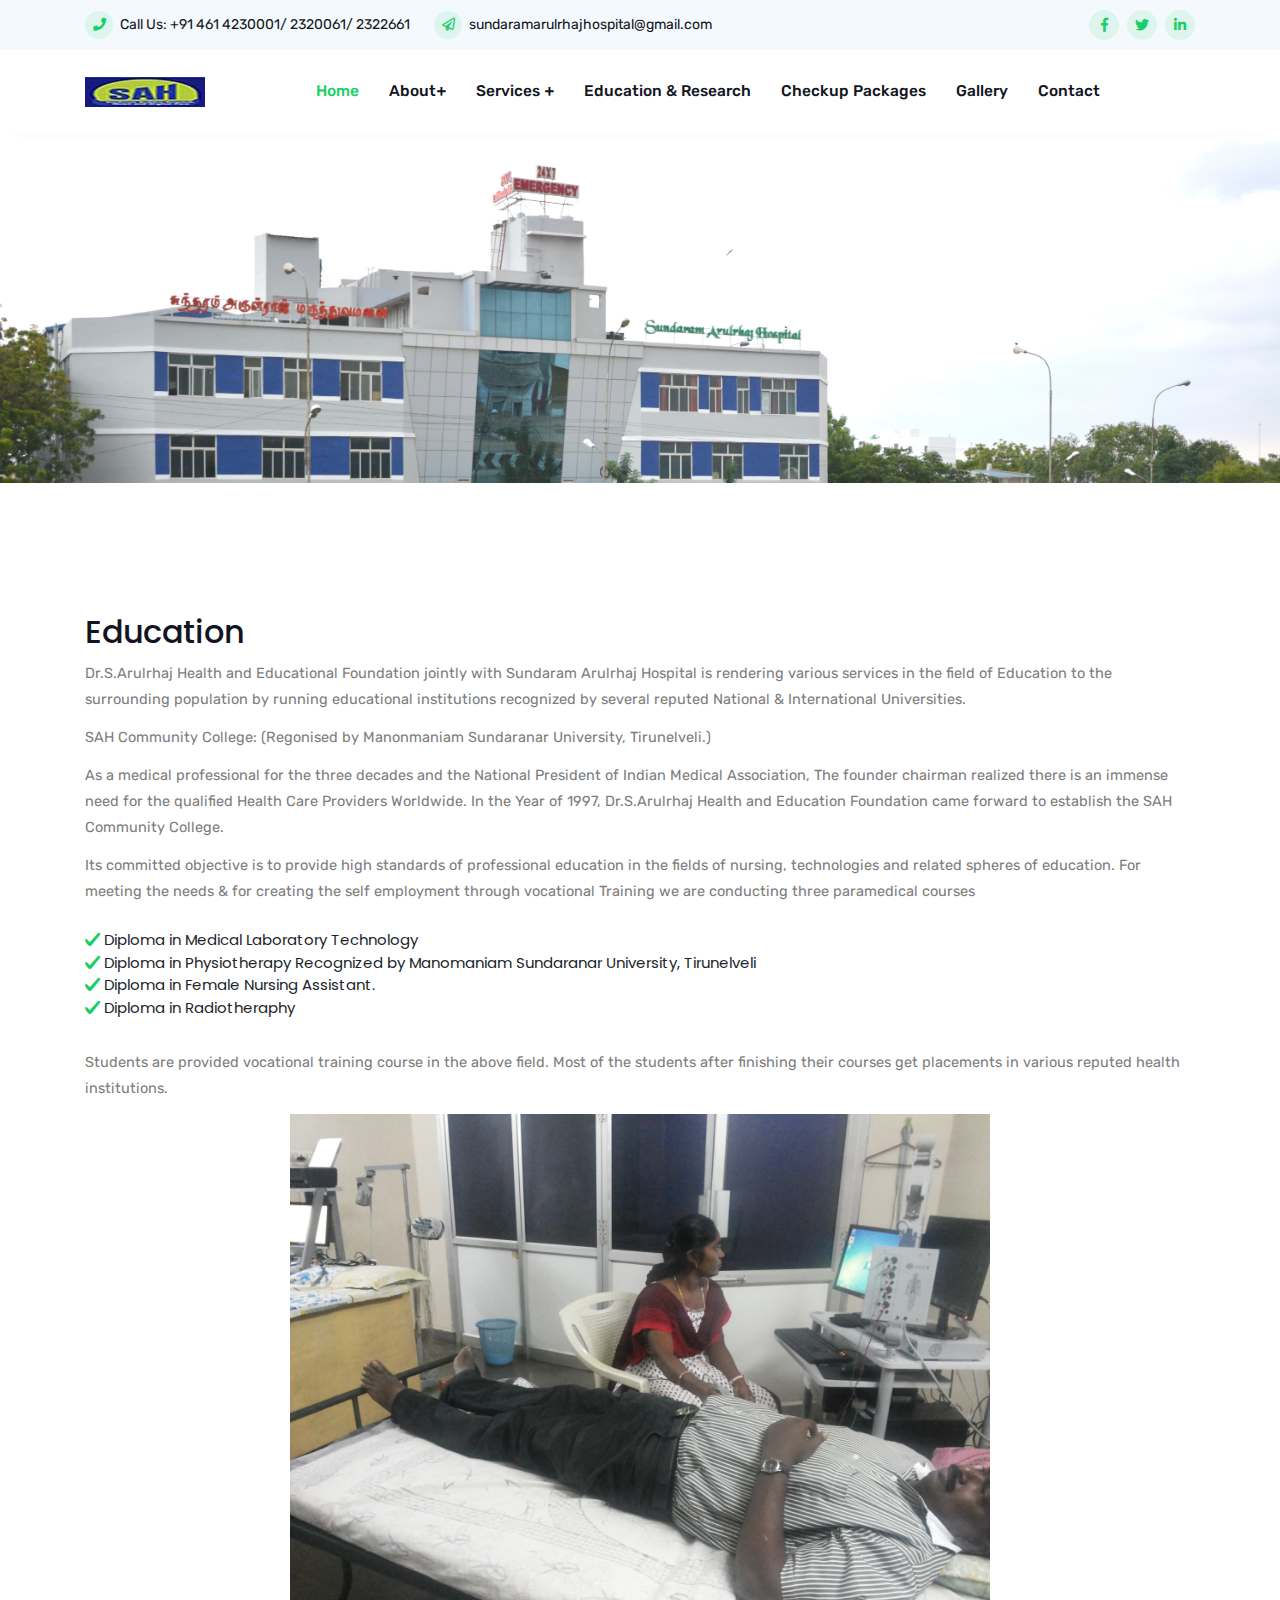
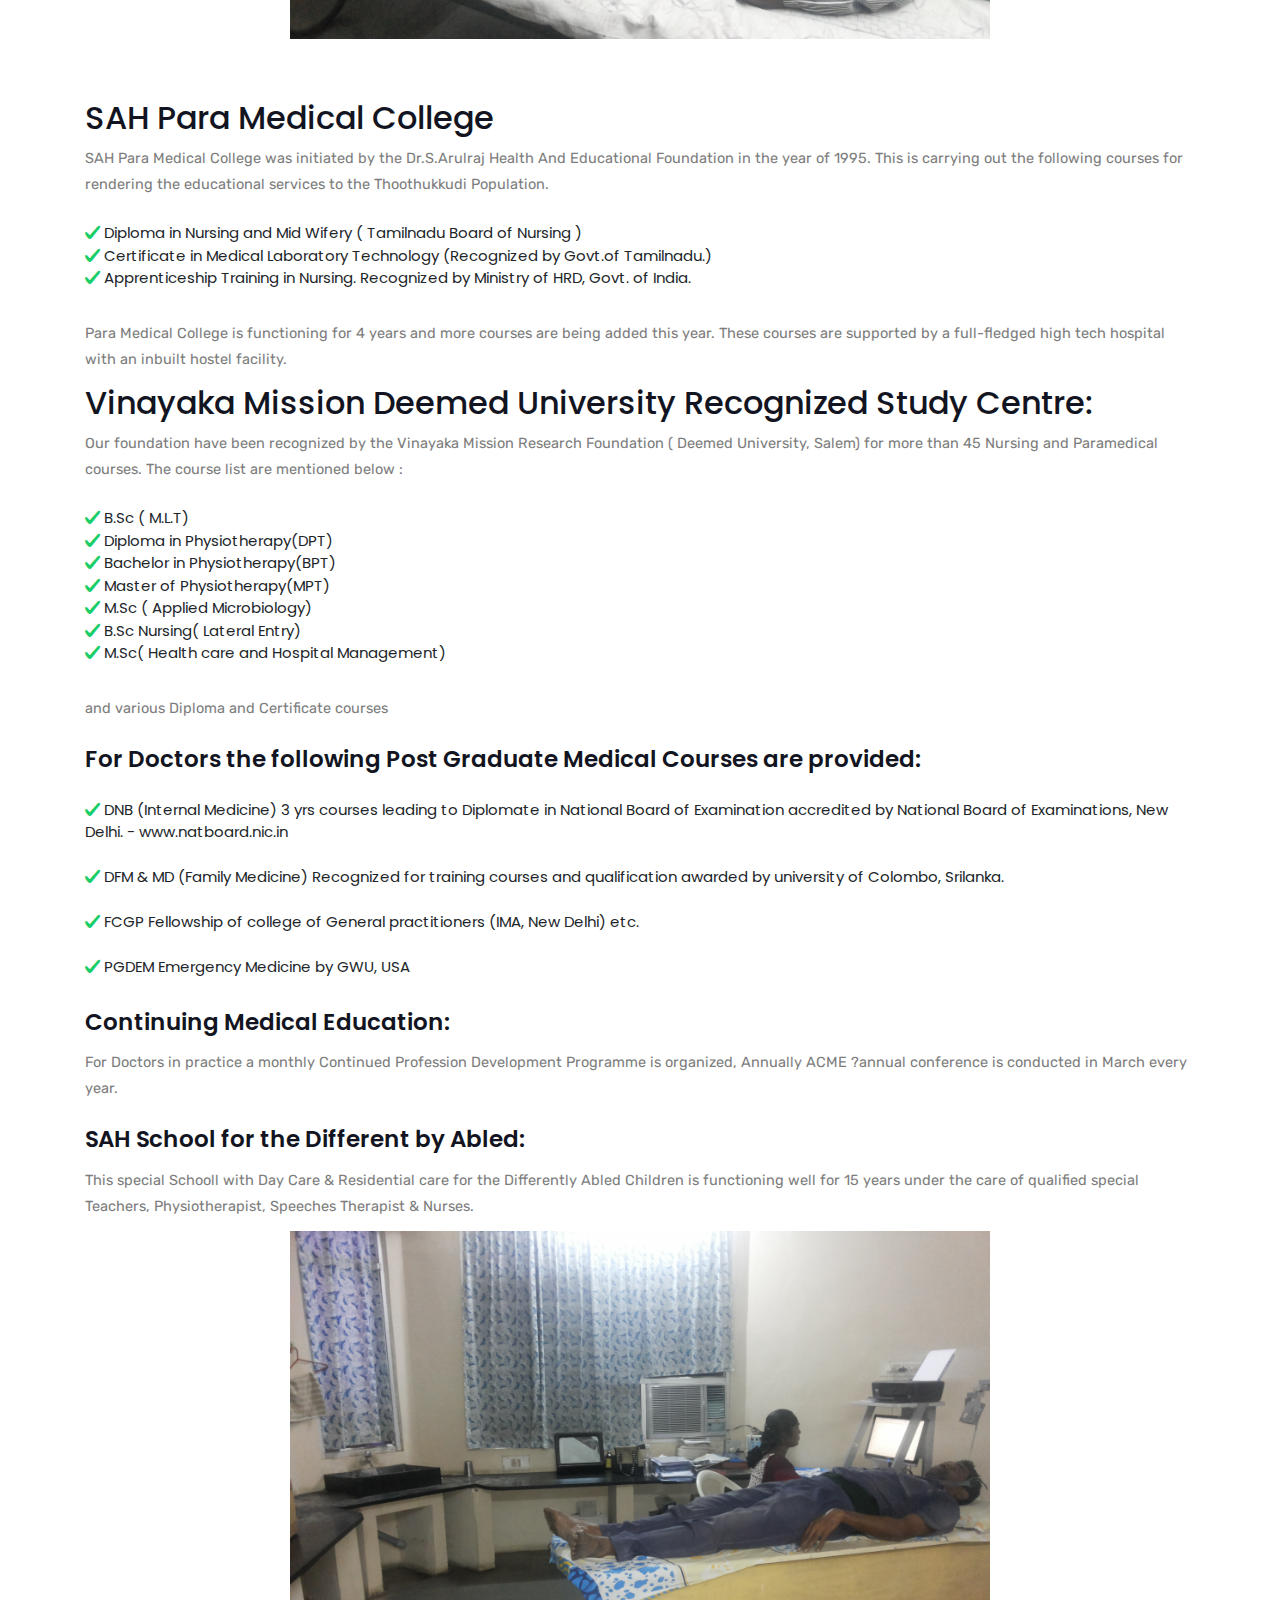
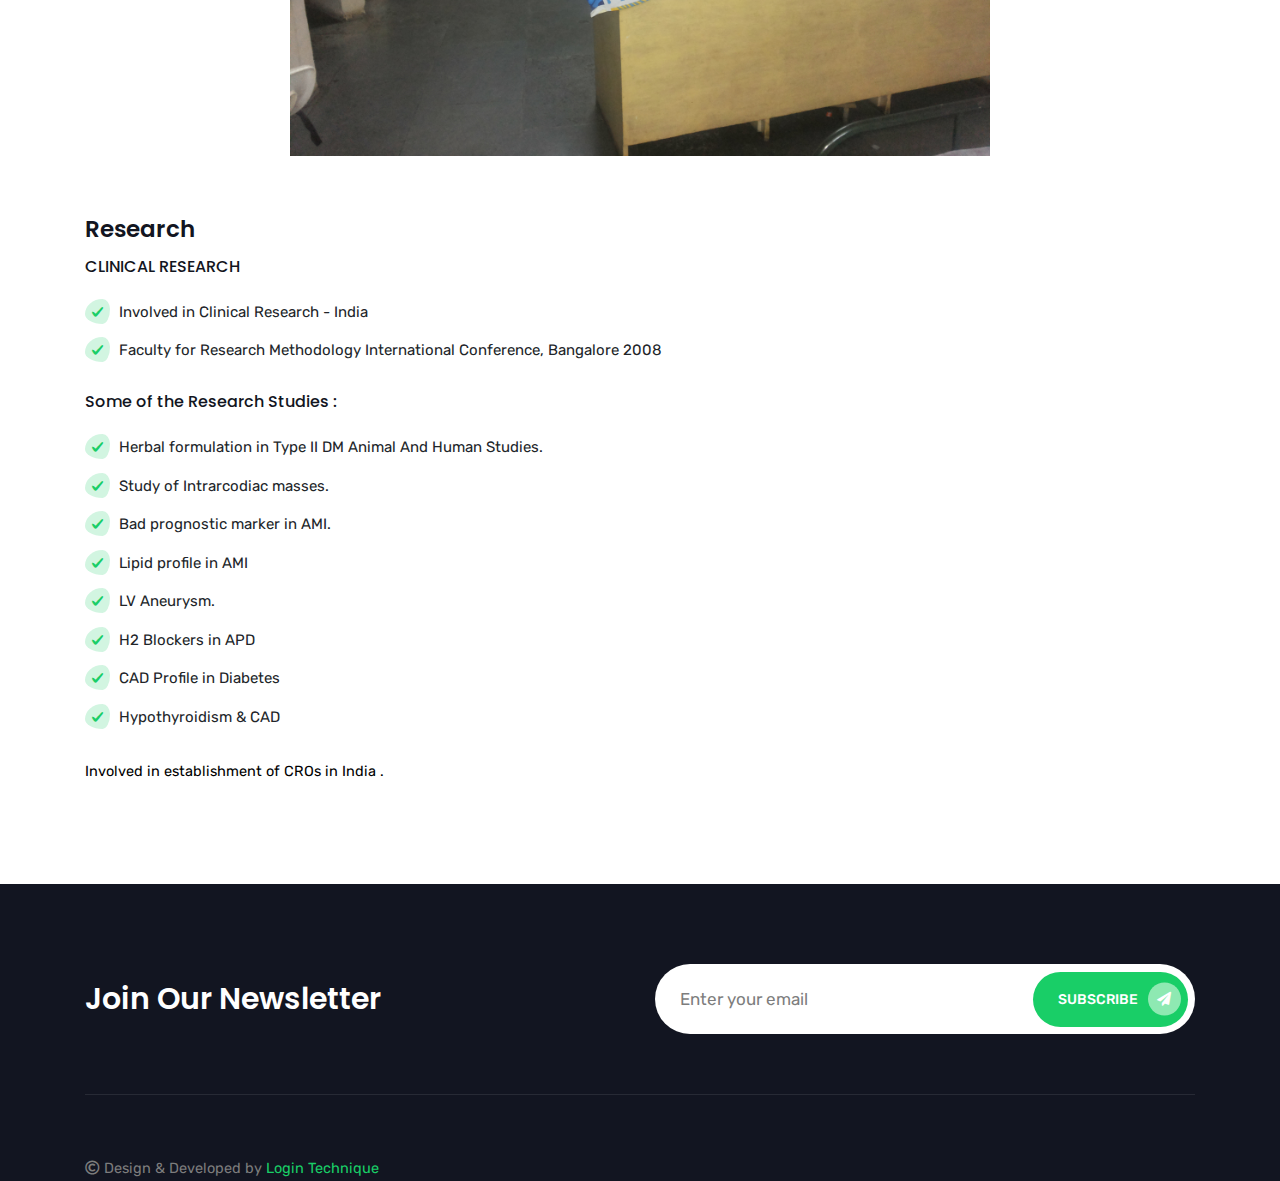
<file: public/eeducation.html>
<!doctype html>
<html lang="zxx">
    <head>
        <!-- Required meta tags -->
        <meta charset="utf-8">
        <meta name="viewport" content="width=device-width, initial-scale=1, shrink-to-fit=no">

        <!-- Bootstrap Min CSS -->
        <link rel="stylesheet" href="assets/css/bootstrap.min.css">
        <!-- Animation Min CSS -->
        <link rel="stylesheet" href="assets/css/animate.min.css">
        <!-- Font Awesome Min CSS -->
        <link rel="stylesheet" href="assets/css/fontawesome.min.css">
        <!-- Owl Carousel Min CSS -->
        <link rel="stylesheet" href="assets/css/owl.carousel.min.css">
        <!-- Slick Min CSS -->
        <link rel="stylesheet" href="assets/css/slick.min.css">
        <!-- Nice Select CSS -->
        <link rel="stylesheet" href="assets/css/nice-select.css">
        <!-- Magnific Popup Min CSS -->
        <link rel="stylesheet" href="assets/css/magnific-popup.min.css">
        <!-- Odometer Min CSS -->
        <link rel="stylesheet" href="assets/css/odometer.min.css">
        <!-- FlatIcon CSS -->
        <link rel="stylesheet" href="assets/css/flaticon.css">
        <!-- Mean Menu CSS -->
        <link rel="stylesheet" href="assets/css/meanmenu.css">
        <!-- Style CSS -->
        <link rel="stylesheet" href="assets/css/style.css">
        <!-- Responsive CSS -->
        <link rel="stylesheet" href="assets/css/responsive.css">

        <title>SAH -|- Hospital</title>

        <link rel="icon" type="image/png" href="assets/img/favicon.png">
    </head>

    <body>

        <!-- Preloader -->
        <div class="preloader">
            <div class="loader">
                <div class="loader-outter"></div>
                <div class="loader-inner"></div>

                <div class="indicator"> 
                    <svg width="16px" height="12px">
                        <polyline id="back" points="1 6 4 6 6 11 10 1 12 6 15 6"></polyline>
                        <polyline id="front" points="1 6 4 6 6 11 10 1 12 6 15 6"></polyline>
                    </svg>
                </div>
            </div>
        </div>
        <!-- End Preloader -->

        <!-- Start Header Area -->
        <header class="header-area">
            <div class="top-header">
                <div class="container">
                    <div class="row align-items-center">
                        <div class="col-lg-8">
                            <ul class="header-contact-info">
                                
                                <li><i class="fas fa-phone"></i> Call Us: <a href="#">+91 461 4230001/ 2320061/ 2322661</a></li>
                                <li><i class="far fa-paper-plane"></i> <a href="#">sundaramarulrhajhospital@gmail.com</a></li>
                            </ul>
                        </div>

                        <div class="col-lg-4">
                            <div class="header-right-content">
                                <ul class="top-header-social">
                                    <li><a href="#"><i class="fab fa-facebook-f"></i></a></li>
                                    <li><a href="#"><i class="fab fa-twitter"></i></a></li>
                                    <li><a href="#"><i class="fab fa-linkedin-in"></i></a></li>
                                   
                                </ul>

                               
                            </div>
                        </div>
                    </div>
                </div>
            </div>

            <!-- Start Navbar Area -->
            <div class="navbar-area">
                <div class="fovia-responsive-nav">
                    <div class="container">
                        <div class="fovia-responsive-menu">
                            <div class="logo">
                                <a href="index.html">
                                    <img src="assets/img/logo.png" alt="logo">
                                </a>
                            </div>
                        </div>
                    </div>
                </div>
    
                <div class="fovia-nav">
                    <div class="container">
                        <nav class="navbar navbar-expand-md navbar-light">
                            <a class="navbar-brand" href="index.html">
                                <img src="assets/img/logo.png" alt="logo">
                            </a>
    
                            <div class="collapse navbar-collapse mean-menu" id="navbarSupportedContent" >
                                
                                <ul class="navbar-nav">
                                    <li class="nav-item"><a href="index.html" class="nav-link active">Home</a></li>
                                    
                                    <li class="nav-item"><a href="#" class="nav-link">About<i class="fas fa-plus"></i></a>
                                        <ul class="dropdown-menu">
                                            <li class="nav-item"><a href="abot.html" class="nav-link">About Us</a></li>

                                            <li class="nav-item"><a href="promoters.html" class="nav-link">Promoters</a></li>
                                            <li class="nav-item"><a href="team.html" class="nav-link">SAH Team</a></li>
                                            <li class="nav-item"><a href="download.html" class="nav-link">Downloads</a></li>

                                        </ul>
                                    </li>

                                   
                                    <li class="nav-item"><a href="#" class="nav-link">Services <i class="fas fa-plus"></i></a>
                                        <ul class="dropdown-menu">
                                            <li class="nav-item"><a href="medicalservices.html" class="nav-link">Medical Services</a></li>
                                            <li class="nav-item"><a href="communityservices.html" class="nav-link">Community Services</a></li>
                                            <li class="nav-item"><a href="patientservices.html" class="nav-link">Patient Facilities</a></li>
    
                                            <li class="nav-item"><a href="speciality.html" class="nav-link">Speciality</a></li>
                                        </ul>
                                    </li>
                                    <li class="nav-item"><a href="eeducation.html" class="nav-link">Education & Research</a></li>
                                    <li class="nav-item"><a href="checkup.html" class="nav-link">Checkup Packages</a></li>
                                    <li class="nav-item"><a href="gallery.html" class="nav-link">Gallery</a></li>
                                    <li class="nav-item"><a href="contact.html" class="nav-link">Contact</a></li>
                                    

                                </ul>
    
                            </div>
                        </nav>
                    </div>
                </div>
            </div>
            <!-- End Navbar Area -->
        </header>
        <!-- End Header Area -->

        <!-- Start Page Title Area -->
        <section class="page-title-area page-title-bg2">
            <div class="d-table">
                <div class="d-table-cell">
                    <div class="container">
                        <div class="page-title-content">
                            
                        </div>
                    </div>
                </div>
            </div>
        </section>
        <!-- End Page Title Area -->

        <!-- Start Blog Details Area -->
        <section class="blog-details-area ptb-100">
            <div class="container">
                <div class="row">
                    <div class="container">
                        <div class="blog-details-desc">
                            <div class="article-content">
                                
                            
                            <h2>Education</h2>
                            <p>Dr.S.Arulrhaj Health and Educational Foundation jointly with Sundaram Arulrhaj Hospital is rendering various services in the field of Education to the surrounding population by running educational institutions recognized by several reputed National & International Universities.</p>

                            <p>SAH Community College: (Regonised by Manonmaniam Sundaranar University, Tirunelveli.)</p>

                            <p>As a medical professional for the three decades and the National President of Indian Medical Association, The founder chairman realized there is an immense need for the qualified Health Care Providers Worldwide. In the Year of 1997, Dr.S.Arulrhaj Health and Education Foundation came forward to establish the SAH Community College.</p>

                            <p>Its committed objective is to provide high standards of professional education in the fields of nursing, technologies and related spheres of education. For meeting the needs & for creating the self employment through vocational Training we are conducting three paramedical courses</p>

                            <ul class="features-list"> 
                                <i class="flaticon-check-mark" style="color: #19ce67"></i> Diploma in Medical Laboratory Technology<br>
                                <i class="flaticon-check-mark" style="color: #19ce67"> </i> Diploma in Physiotherapy Recognized by Manomaniam Sundaranar University, Tirunelveli<br>
                                <i class="flaticon-check-mark" style="color: #19ce67"></i> Diploma in Female Nursing Assistant.<br>
                                <i class="flaticon-check-mark" style="color: #19ce67"></i> Diploma in Radiotheraphy
                            </ul>
                            <p>Students are provided vocational training course in the above field. Most of the students after finishing their courses get placements in various reputed health institutions.</p>

                            <div class="section-title">
                                <img src="sah/Enmg.jpg" alt="image" style="align-items: center">
                            </div>

                            <h2>SAH Para Medical College</h2>
                            <p>SAH Para Medical College was initiated by the Dr.S.Arulraj Health And Educational Foundation in the year of 1995. This is carrying out the following courses for rendering the educational services to the Thoothukkudi Population.</p>
                            <ul class="features-list"> 
                                <i class="flaticon-check-mark" style="color: #19ce67"></i> Diploma in Nursing and Mid Wifery ( Tamilnadu Board of Nursing )<br>
                                <i class="flaticon-check-mark" style="color: #19ce67"> </i> Certificate in Medical Laboratory Technology (Recognized by Govt.of Tamilnadu.)<br>
                                <i class="flaticon-check-mark" style="color: #19ce67"></i> Apprenticeship Training in Nursing. Recognized by Ministry of HRD, Govt. of India.<br>
                            </ul>
                            <p>Para Medical College is functioning for 4 years and more courses are being added this year. These courses are supported by a full-fledged high tech hospital with an inbuilt hostel facility.</p>

                            <h2>Vinayaka Mission Deemed University Recognized Study Centre:</h2>
                            <p>Our foundation have been recognized by the Vinayaka Mission Research Foundation ( Deemed University, Salem) for more than 45 Nursing and Paramedical courses. The course list are mentioned below :</p>
                            <ul class="features-list"> 
                                <i class="flaticon-check-mark" style="color: #19ce67"></i> B.Sc ( M.L.T)<br>
                                <i class="flaticon-check-mark" style="color: #19ce67"> </i> Diploma in Physiotherapy(DPT)<br>
                                <i class="flaticon-check-mark" style="color: #19ce67"></i> Bachelor in Physiotherapy(BPT)<br>
                                <i class="flaticon-check-mark" style="color: #19ce67"></i> Master of Physiotherapy(MPT)<br>
                                <i class="flaticon-check-mark" style="color: #19ce67"> </i> M.Sc ( Applied Microbiology)<br>
                                <i class="flaticon-check-mark" style="color: #19ce67"></i> B.Sc Nursing( Lateral Entry)<br>
                                <i class="flaticon-check-mark" style="color: #19ce67"></i> M.Sc( Health care and Hospital Management)<br>
                            </ul>
                            <p>and various Diploma and Certificate courses</p>

                            <h3>For Doctors the following Post Graduate Medical Courses are provided:</h3>
                            <ul class="features-list"> 
                                <i class="flaticon-check-mark" style="color: #19ce67"></i> DNB (Internal Medicine) 3 yrs courses leading to Diplomate in National Board of Examination accredited by National Board of Examinations, New Delhi. - www.natboard.nic.in<br><br>
                                <i class="flaticon-check-mark" style="color: #19ce67"> </i> DFM & MD (Family Medicine) Recognized for training courses and qualification awarded by university of Colombo, Srilanka.<br><br>
                                <i class="flaticon-check-mark" style="color: #19ce67"></i> FCGP Fellowship of college of General practitioners (IMA, New Delhi) etc.<br><br>
                                <i class="flaticon-check-mark" style="color: #19ce67"></i> PGDEM Emergency Medicine by GWU, USA<br>
                            </ul>

                            <h3>Continuing Medical Education:</h3>
                            <p>For Doctors in practice a monthly Continued Profession Development Programme is organized, Annually ACME ?annual conference is conducted in March every year.</p>

                            <h3>SAH School for the Different by Abled:</h3>
                            <p>This special Schooll with Day Care & Residential care for the Differently Abled Children is functioning well for 15 years under the care of qualified special Teachers, Physiotherapist, Speeches Therapist & Nurses.</p>
                            <div class="section-title">
                                <img src="sah/Eeg.jpg" alt="image" style="align-items: center">
                            </div>
                            </div>


                            <div class="article-content">
                                

                                <h3>Research</h3>

                                <h6>CLINICAL RESEARCH</h6>

                                <ul class="features-list">
                               
                                    <li><i class="flaticon-check-mark"></i> Involved in Clinical Research - India</li>
                                    <li><i class="flaticon-check-mark"></i> Faculty for Research Methodology International Conference, Bangalore 2008</li>
                                </ul>

                               <h6>Some of the Research Studies :</h6>

                                <ul class="features-list">
                               
                                    <li><i class="flaticon-check-mark"></i> Herbal formulation in Type II DM Animal And Human Studies.</li>
                                    <li><i class="flaticon-check-mark"></i> Study of Intrarcodiac masses.</li>
                                    <li><i class="flaticon-check-mark"></i> Bad prognostic marker in AMI.</li>
                                    <li><i class="flaticon-check-mark"></i> Lipid profile in AMI</li>
                                    <li><i class="flaticon-check-mark"></i> LV Aneurysm.</li>
                                    <li><i class="flaticon-check-mark"></i> H2 Blockers in APD</li>
                                    <li><i class="flaticon-check-mark"></i> CAD Profile in Diabetes</li>
                                    <li><i class="flaticon-check-mark"></i> Hypothyroidism & CAD</li>
                                </ul>
                                <p style="color: black;">Involved in establishment of CROs in India .</p>
                            </div>
                        </div>
                    </div>
                </div>
            </div>
        </section>
        <!-- End Blog Details Area -->

       <!-- Start Footer Area -->
        <section class="footer-area">
            <div class="container">
                <div class="subscribe-area">
                    <div class="row align-items-center">
                        <div class="col-lg-6 col-md-12">
                            <div class="newsletter-content">
                                <h2>Join Our Newsletter</h2>
                                
                            </div>
                        </div>

                        <div class="col-lg-6 col-md-12">
                            <form class="newsletter-form" data-toggle="validator">
                                <input type="email" class="input-newsletter" placeholder="Enter your email" name="EMAIL" required autocomplete="off">

                                <button type="submit">Subscribe <i class="fas fa-paper-plane"></i></button>
                                <div id="validator-newsletter" class="form-result"></div>
                            </form>
                        </div>
                    </div>
                </div>

                
                    <p><i class="far fa-copyright"></i> Design & Developed by <a href="#" target="_blank" style="color: #19ce67">Login Technique</a></p>
                </div>
            </div>
        </section>
        <!-- End Footer Area -->

        <div class="go-top"><i class="fas fa-chevron-up"></i></div>
        
        <!-- jQuery Min JS -->
        <script src="assets/js/jquery.min.js"></script>
        <!-- Popper Min JS -->
        <script src="assets/js/popper.min.js"></script>
        <!-- Bootstrap Min JS -->
        <script src="assets/js/bootstrap.min.js"></script>
        <!-- Owl Carousel Min JS -->
        <script src="assets/js/owl.carousel.min.js"></script>
        <!-- Slick Min JS -->
        <script src="assets/js/slick.min.js"></script>
        <!-- Mean Menu JS -->
        <script src="assets/js/jquery.meanmenu.js"></script>
		<!-- Appear Min JS -->
		<script src="assets/js/jquery.appear.min.js"></script>
		<!-- Odometer Min JS -->
        <script src="assets/js/odometer.min.js"></script>
        <!-- Parallax Min JS -->
        <script src="assets/js/parallax.min.js"></script>
        <!-- Magnific Popup Min JS -->
        <script src="assets/js/jquery.magnific-popup.min.js"></script>
        <!-- Nice Select Min JS -->
        <script src="assets/js/jquery.nice-select.min.js"></script>
        <!-- WOW Min JS -->
        <script src="assets/js/wow.min.js"></script>
        <!-- AjaxChimp Min JS -->
        <script src="assets/js/jquery.ajaxchimp.min.js"></script>
        <!-- Form Validator Min JS -->
        <script src="assets/js/form-validator.min.js"></script>
        <!-- Contact Form Min JS -->
        <script src="assets/js/contact-form-script.js"></script>
        <!-- Main JS -->
        <script src="assets/js/main.js"></script>
    </body>
</html>
</file>
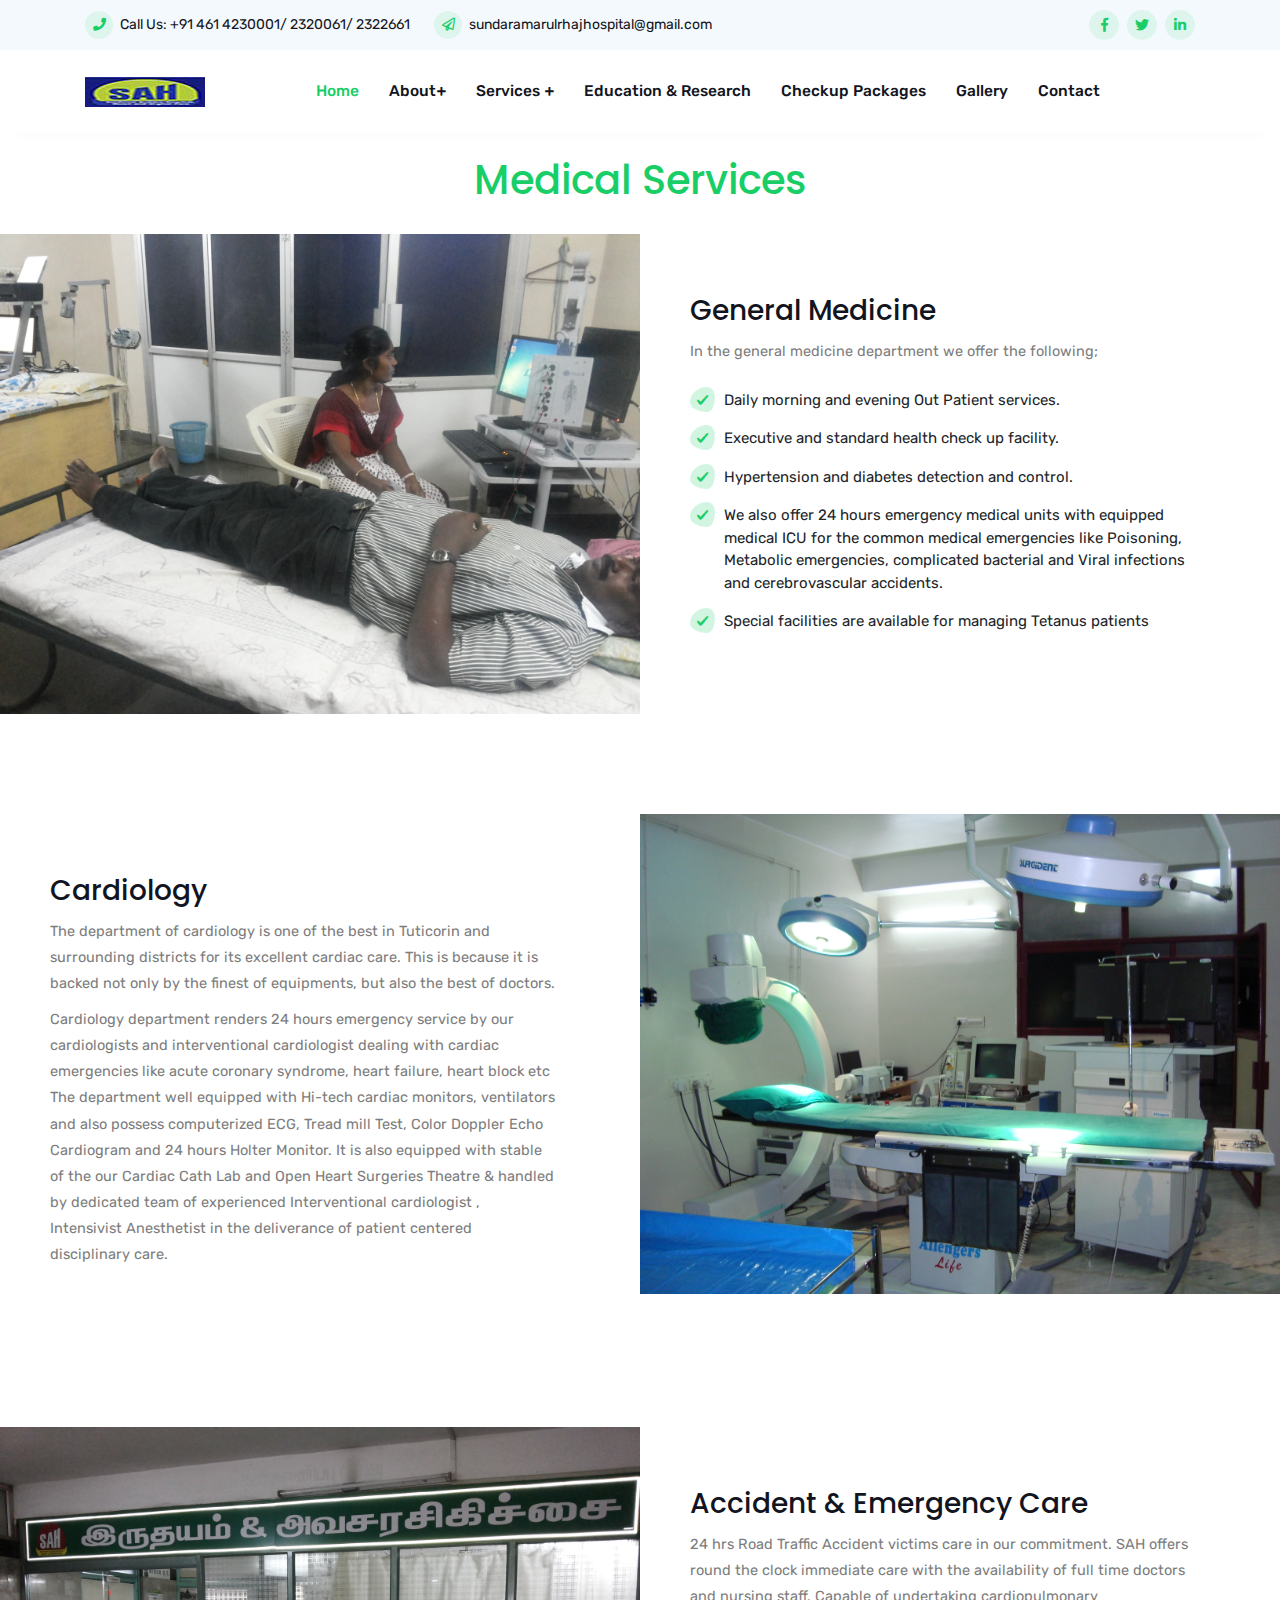
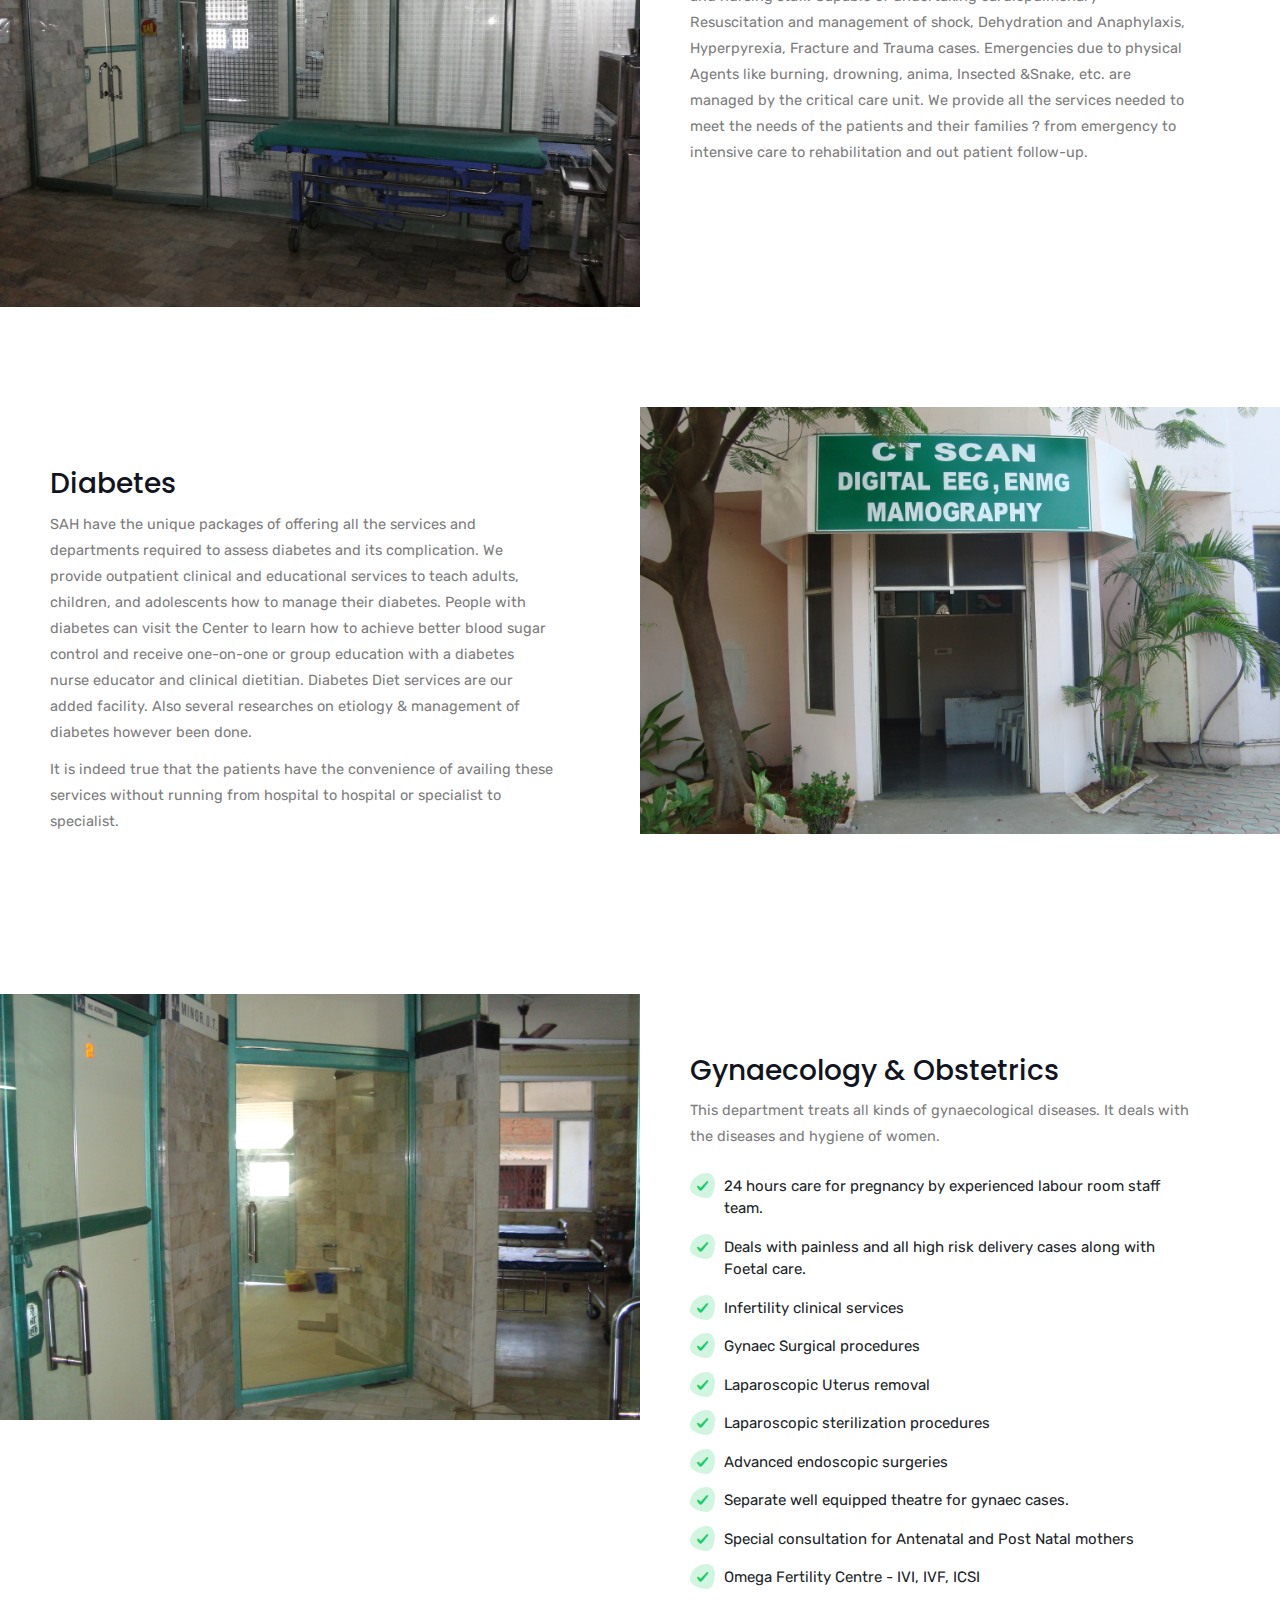
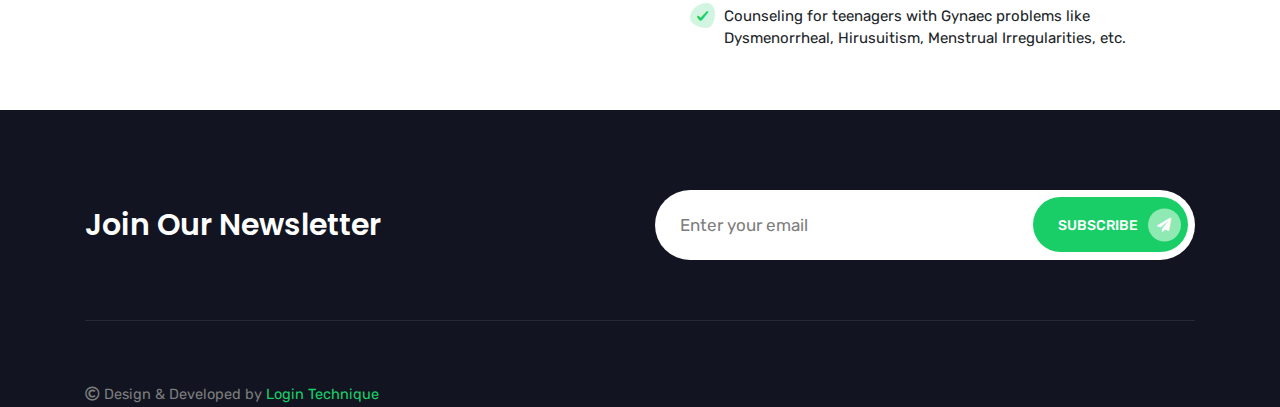
<file: public/medicalservices.html>
<!doctype html>
<html lang="zxx">
    <head>
        <!-- Required meta tags -->
        <meta charset="utf-8">
        <meta name="viewport" content="width=device-width, initial-scale=1, shrink-to-fit=no">

        <!-- Bootstrap Min CSS -->
        <link rel="stylesheet" href="assets/css/bootstrap.min.css">
        <!-- Animation Min CSS -->
        <link rel="stylesheet" href="assets/css/animate.min.css">
        <!-- Font Awesome Min CSS -->
        <link rel="stylesheet" href="assets/css/fontawesome.min.css">
        <!-- Owl Carousel Min CSS -->
        <link rel="stylesheet" href="assets/css/owl.carousel.min.css">
        <!-- Slick Min CSS -->
        <link rel="stylesheet" href="assets/css/slick.min.css">
        <!-- Nice Select CSS -->
        <link rel="stylesheet" href="assets/css/nice-select.css">
        <!-- Magnific Popup Min CSS -->
        <link rel="stylesheet" href="assets/css/magnific-popup.min.css">
        <!-- Odometer Min CSS -->
        <link rel="stylesheet" href="assets/css/odometer.min.css">
        <!-- FlatIcon CSS -->
        <link rel="stylesheet" href="assets/css/flaticon.css">
        <!-- Mean Menu CSS -->
        <link rel="stylesheet" href="assets/css/meanmenu.css">
        <!-- Style CSS -->
        <link rel="stylesheet" href="assets/css/style.css">
        <!-- Responsive CSS -->
        <link rel="stylesheet" href="assets/css/responsive.css">

        <title>SAH -|- Hospital</title>

        <link rel="icon" type="image/png" href="assets/img/favicon.png">
    </head>

    <body>

        <!-- Preloader -->
        <div class="preloader">
            <div class="loader">
                <div class="loader-outter"></div>
                <div class="loader-inner"></div>

                <div class="indicator"> 
                    <svg width="16px" height="12px">
                        <polyline id="back" points="1 6 4 6 6 11 10 1 12 6 15 6"></polyline>
                        <polyline id="front" points="1 6 4 6 6 11 10 1 12 6 15 6"></polyline>
                    </svg>
                </div>
            </div>
        </div>
        <!-- End Preloader -->

        <!-- Start Header Area -->
        <header class="header-area">
            <div class="top-header">
                <div class="container">
                    <div class="row align-items-center">
                        <div class="col-lg-8">
                            <ul class="header-contact-info">
                                
                                <li><i class="fas fa-phone"></i> Call Us: <a href="#">+91 461 4230001/ 2320061/ 2322661</a></li>
                                <li><i class="far fa-paper-plane"></i> <a href="#">sundaramarulrhajhospital@gmail.com</a></li>
                            </ul>
                        </div>

                        <div class="col-lg-4">
                            <div class="header-right-content">
                                <ul class="top-header-social">
                                    <li><a href="#"><i class="fab fa-facebook-f"></i></a></li>
                                    <li><a href="#"><i class="fab fa-twitter"></i></a></li>
                                    <li><a href="#"><i class="fab fa-linkedin-in"></i></a></li>
                                   
                                </ul>

                               
                            </div>
                        </div>
                    </div>
                </div>
            </div>

            <!-- Start Navbar Area -->
            <div class="navbar-area">
                <div class="fovia-responsive-nav">
                    <div class="container">
                        <div class="fovia-responsive-menu">
                            <div class="logo">
                                <a href="index.html">
                                    <img src="assets/img/logo.png" alt="logo">
                                </a>
                            </div>
                        </div>
                    </div>
                </div>
    
                <div class="fovia-nav">
                    <div class="container">
                        <nav class="navbar navbar-expand-md navbar-light">
                            <a class="navbar-brand" href="index.html">
                                <img src="assets/img/logo.png" alt="logo">
                            </a>
    
                            <div class="collapse navbar-collapse mean-menu" id="navbarSupportedContent" >
                                
                                <ul class="navbar-nav">
                                    <li class="nav-item"><a href="index.html" class="nav-link active">Home</a></li>
                                    
                                    <li class="nav-item"><a href="#" class="nav-link">About<i class="fas fa-plus"></i></a>
                                        <ul class="dropdown-menu">
                                            <li class="nav-item"><a href="abot.html" class="nav-link">About Us</a></li>

                                            <li class="nav-item"><a href="promoters.html" class="nav-link">Promoters</a></li>
                                            <li class="nav-item"><a href="team.html" class="nav-link">SAH Team</a></li>
                                            <li class="nav-item"><a href="download.html" class="nav-link">Downloads</a></li>

                                        </ul>
                                    </li>

                                   
                                    <li class="nav-item"><a href="#" class="nav-link">Services <i class="fas fa-plus"></i></a>
                                        <ul class="dropdown-menu">
                                            <li class="nav-item"><a href="medicalservices.html" class="nav-link">Medical Services</a></li>
                                            <li class="nav-item"><a href="communityservices.html" class="nav-link">Community Services</a></li>
                                            <li class="nav-item"><a href="patientservices.html" class="nav-link">Patient Facilities</a></li>
    
                                            <li class="nav-item"><a href="speciality.html" class="nav-link">Speciality</a></li>
                                        </ul>
                                    </li>
                                    <li class="nav-item"><a href="eeducation.html" class="nav-link">Education & Research</a></li>
                                    <li class="nav-item"><a href="checkup.html" class="nav-link">Checkup Packages</a></li>
                                    <li class="nav-item"><a href="gallery.html" class="nav-link">Gallery</a></li>
                                    <li class="nav-item"><a href="contact.html" class="nav-link">Contact</a></li>
                                    

                                </ul>
    
                            </div>
                        </nav>
                    </div>
                </div>
            </div>
            <!-- End Navbar Area -->
        </header>
        <!-- End Header Area -->

        <!-- Start Main Banner Area --><br>
       <h1 style="text-align: center; color: #19ce67; font-weight: 400px;">Medical Services</h1><br>
        <!-- Start About Area -->
        <section class="about-area">
            <div class="container-fluid p-0">
                <div class="row m-0">
                    <div class="col-lg-6 col-md-12 p-0">
                        
                            <img src="sah/Enmg.jpg" alt="image">
                       
                    </div>

                    <div class="col-lg-6 col-md-12 p-0">
                        <div class="about-content"  >
                            
                            <h3 >General Medicine</h3>
                            <p>In the general medicine department we offer the following;</p>

                            <ul>
                                <li><i class="flaticon-check-mark"></i> Daily morning and evening Out Patient services.</li>
                                <li><i class="flaticon-check-mark"></i> Executive and standard health check up facility.</li>
                                <li><i class="flaticon-check-mark"></i> Hypertension and diabetes detection and control.</li>
                                <li><i class="flaticon-check-mark"></i> We also offer 24 hours emergency medical units with equipped medical ICU for the common medical emergencies like Poisoning, Metabolic emergencies, complicated bacterial and Viral infections and cerebrovascular accidents.</li>
                                <li><i class="flaticon-check-mark"></i> Special facilities are available for managing Tetanus patients</li>
                                
                            </ul>

                        </div>
                    </div>
                </div>
            </div>
        </section>
        <!-- End About Area -->

        <!-- Start Our Mission Area -->
        <section class="our-mission-area ptb-100">
            <div class="container-fluid p-0">
                <div class="row m-0">
                    <div class="col-lg-6 col-md-12 p-0">
                        <div class="about-content">
                            <h3>Cardiology</h3>
                            <p>The department of cardiology is one of the best in Tuticorin and surrounding districts for its excellent cardiac care. This is because it is backed not only by the finest of equipments, but also the best of doctors.</p>
                            <p>Cardiology department renders 24 hours emergency service by our cardiologists and interventional cardiologist dealing with cardiac emergencies like acute coronary syndrome, heart failure, heart block etc The department well equipped with Hi-tech cardiac monitors, ventilators and also possess computerized ECG, Tread mill Test, Color Doppler Echo Cardiogram and 24 hours Holter Monitor. It is also equipped with stable of the our Cardiac Cath Lab and Open Heart Surgeries Theatre & handled by dedicated team of experienced Interventional cardiologist , Intensivist Anesthetist in the deliverance of patient centered disciplinary care.</p>
                            
                        </div>
                    </div>

                    <div class="col-lg-6 col-md-12 p-0">
                        
                            <img src="./sah/2.JPG" alt="image">
                        
                    </div>
                </div>
            </div>
        </section>
        <!-- End Our Mission Area -->

       <section class="about-area">
            <div class="container-fluid p-0">
                <div class="row m-0">
                    <div class="col-lg-6 col-md-12 p-0">
                            <img src="./sah/Emergency.jpg" alt="image">
                    </div>

                    <div class="col-lg-6 col-md-12 p-0">
                        <div class="about-content"  >
                            <h3 > Accident & Emergency Care</h3>
                            <p>24 hrs Road Traffic Accident victims care in our commitment. SAH offers round the clock immediate care with the availability of full time doctors and nursing staff. Capable of undertaking cardiopulmonary Resuscitation and management of shock, Dehydration and Anaphylaxis, Hyperpyrexia, Fracture and Trauma cases. Emergencies due to physical Agents like burning, drowning, anima, Insected &Snake, etc. are managed by the critical care unit. We provide all the services needed to meet the needs of the patients and their families ? from emergency to intensive care to rehabilitation and out patient follow-up.</p>

                        </div>
                    </div>
                </div>
            </div>
        </section>
        <!-- End About Area -->

        <!-- Start Our Mission Area -->
        <section class="our-mission-area ptb-100">
            <div class="container-fluid p-0">
                <div class="row m-0">
                    <div class="col-lg-6 col-md-12 p-0">
                        <div class="about-content">
                            <h3>Diabetes</h3>
                            <p>SAH have the unique packages of offering all the services and departments required to assess diabetes and its complication. We provide outpatient clinical and educational services to teach adults, children, and adolescents how to manage their diabetes. People with diabetes can visit the Center to learn how to achieve better blood sugar control and receive one-on-one or group education with a diabetes nurse educator and clinical dietitian. Diabetes Diet services are our added facility. Also several researches on etiology & management of diabetes however been done.</p>
                            <p>It is indeed true that the patients have the convenience of availing these services without running from hospital to hospital or specialist to specialist.</p>
                            
                        </div>
                    </div>

                    <div class="col-lg-6 col-md-12 p-0">
                            <img src="./sah/ct.JPG" alt="image">
                    </div>
                </div>
            </div>

            </section>

            <section class="about-area">
            <div class="container-fluid p-0">
                <div class="row m-0">
                    <div class="col-lg-6 col-md-12 p-0">
                            <img src="./sah/gg.JPG" alt="image">
                    </div>

                    <div class="col-lg-6 col-md-12 p-0">
                        <div class="about-content"  >
                            
                            <h3 >Gynaecology & Obstetrics</h3>
                            <p>This department treats all kinds of gynaecological diseases. It deals with the diseases and hygiene of women.</p>

                            <ul>
                                <li><i class="flaticon-check-mark"></i> 24 hours care for pregnancy by experienced labour room staff team.</li>
                                <li><i class="flaticon-check-mark"></i> Deals with painless and all high risk delivery cases along with Foetal care.</li>
                                <li><i class="flaticon-check-mark"></i> Infertility clinical services</li>
                                <li><i class="flaticon-check-mark"></i> Gynaec Surgical procedures</li>
                                <li><i class="flaticon-check-mark"></i> Laparoscopic Uterus removal</li>
                                <li><i class="flaticon-check-mark"></i> Laparoscopic sterilization procedures</li>
                                <li><i class="flaticon-check-mark"></i> Advanced endoscopic surgeries</li>
                                <li><i class="flaticon-check-mark"></i> Separate well equipped theatre for gynaec cases.</li>
                                <li><i class="flaticon-check-mark"></i> Special consultation for Antenatal and Post Natal mothers</li>
                                <li><i class="flaticon-check-mark"></i> Omega Fertility Centre - IVI, IVF, ICSI</li>
                                <li><i class="flaticon-check-mark"></i> Counseling for teenagers with Gynaec problems like Dysmenorrheal, Hirusuitism, Menstrual Irregularities, etc.</li>
                                
                            </ul>

                        </div>
                    </div>
                </div>
            </div>
        </section>

         <!-- Start Footer Area -->
        <section class="footer-area">
            <div class="container">
                <div class="subscribe-area">
                    <div class="row align-items-center">
                        <div class="col-lg-6 col-md-12">
                            <div class="newsletter-content">
                                <h2>Join Our Newsletter</h2>
                                
                            </div>
                        </div>

                        <div class="col-lg-6 col-md-12">
                            <form class="newsletter-form" data-toggle="validator">
                                <input type="email" class="input-newsletter" placeholder="Enter your email" name="EMAIL" required autocomplete="off">

                                <button type="submit">Subscribe <i class="fas fa-paper-plane"></i></button>
                                <div id="validator-newsletter" class="form-result"></div>
                            </form>
                        </div>
                    </div>
                </div>

                
                    <p><i class="far fa-copyright"></i> Design & Developed by <a href="#" target="_blank" style="color: #19ce67">Login Technique</a></p>
                </div>
            </div>
        </section>
        <!-- End Footer Area -->

        <div class="go-top"><i class="fas fa-chevron-up"></i></div>
        
        <!-- jQuery Min JS -->
        <script src="assets/js/jquery.min.js"></script>
        <!-- Popper Min JS -->
        <script src="assets/js/popper.min.js"></script>
        <!-- Bootstrap Min JS -->
        <script src="assets/js/bootstrap.min.js"></script>
        <!-- Owl Carousel Min JS -->
        <script src="assets/js/owl.carousel.min.js"></script>
        <!-- Slick Min JS -->
        <script src="assets/js/slick.min.js"></script>
        <!-- Mean Menu JS -->
        <script src="assets/js/jquery.meanmenu.js"></script>
        <!-- Appear Min JS -->
        <script src="assets/js/jquery.appear.min.js"></script>
        <!-- Odometer Min JS -->
        <script src="assets/js/odometer.min.js"></script>
        <!-- Parallax Min JS -->
        <script src="assets/js/parallax.min.js"></script>
        <!-- Magnific Popup Min JS -->
        <script src="assets/js/jquery.magnific-popup.min.js"></script>
        <!-- Nice Select Min JS -->
        <script src="assets/js/jquery.nice-select.min.js"></script>
        <!-- WOW Min JS -->
        <script src="assets/js/wow.min.js"></script>
        <!-- AjaxChimp Min JS -->
        <script src="assets/js/jquery.ajaxchimp.min.js"></script>
        <!-- Form Validator Min JS -->
        <script src="assets/js/form-validator.min.js"></script>
        <!-- Contact Form Min JS -->
        <script src="assets/js/contact-form-script.js"></script>
        <!-- Main JS -->
        <script src="assets/js/main.js"></script>
    </body>
</html>
</file>
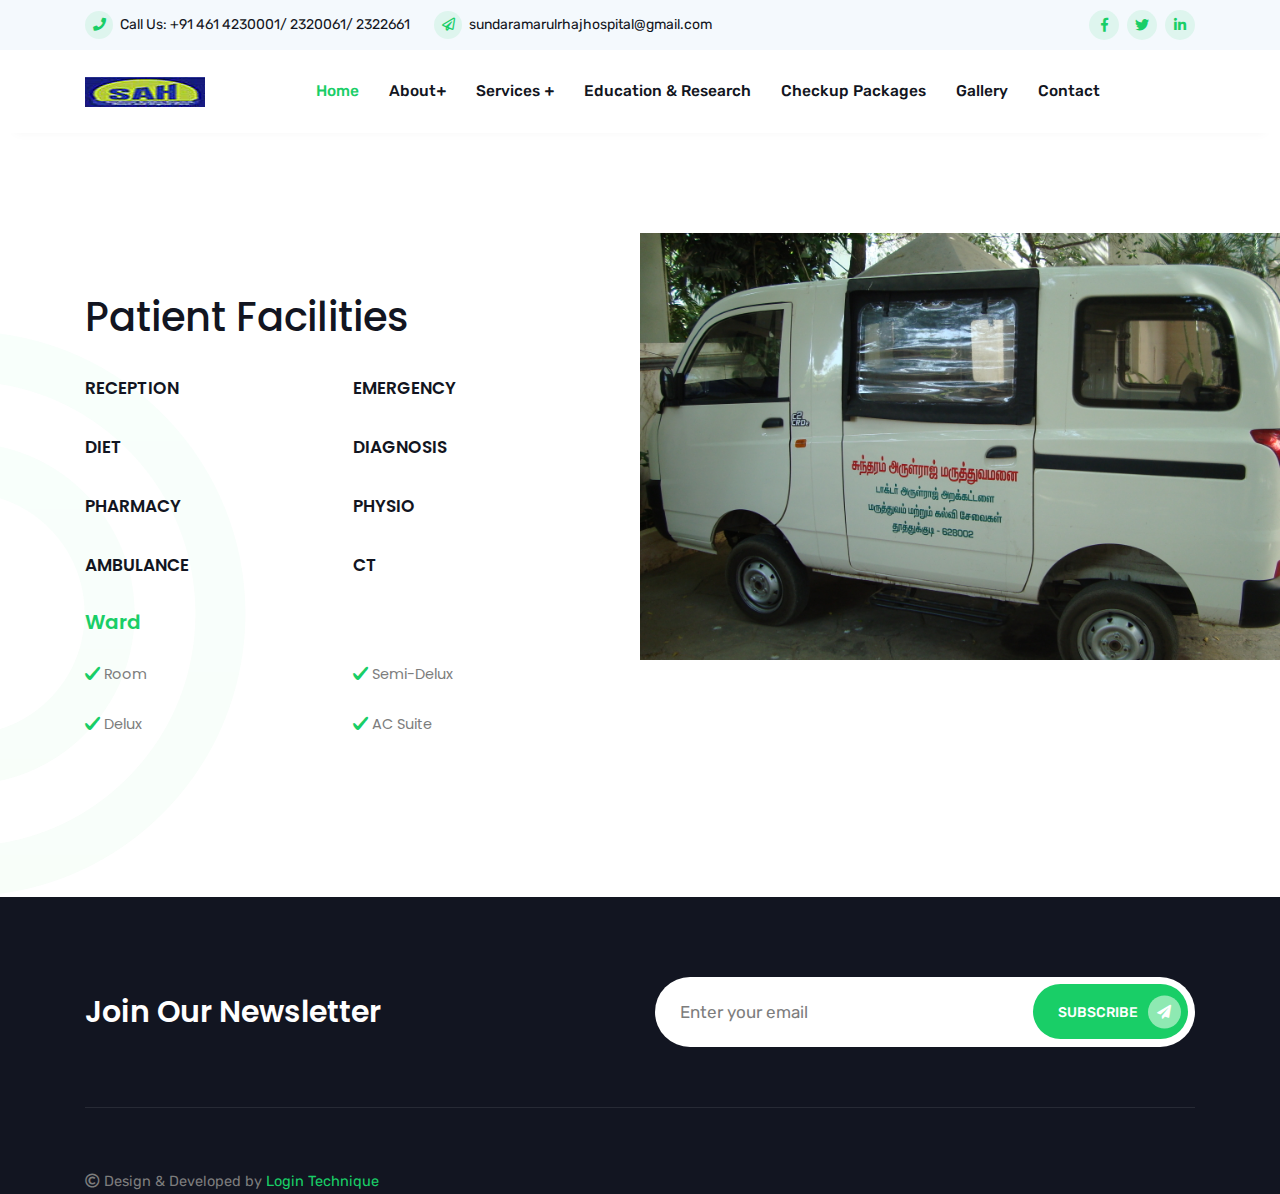
<file: public/patientservices.html>
<!doctype html>
<html lang="zxx">
    <head>
        <!-- Required meta tags -->
        <meta charset="utf-8">
        <meta name="viewport" content="width=device-width, initial-scale=1, shrink-to-fit=no">

        <!-- Bootstrap Min CSS -->
        <link rel="stylesheet" href="assets/css/bootstrap.min.css">
        <!-- Animation Min CSS -->
        <link rel="stylesheet" href="assets/css/animate.min.css">
        <!-- Font Awesome Min CSS -->
        <link rel="stylesheet" href="assets/css/fontawesome.min.css">
        <!-- Owl Carousel Min CSS -->
        <link rel="stylesheet" href="assets/css/owl.carousel.min.css">
        <!-- Slick Min CSS -->
        <link rel="stylesheet" href="assets/css/slick.min.css">
        <!-- Nice Select CSS -->
        <link rel="stylesheet" href="assets/css/nice-select.css">
        <!-- Magnific Popup Min CSS -->
        <link rel="stylesheet" href="assets/css/magnific-popup.min.css">
        <!-- Odometer Min CSS -->
        <link rel="stylesheet" href="assets/css/odometer.min.css">
        <!-- FlatIcon CSS -->
        <link rel="stylesheet" href="assets/css/flaticon.css">
        <!-- Mean Menu CSS -->
        <link rel="stylesheet" href="assets/css/meanmenu.css">
        <!-- Style CSS -->
        <link rel="stylesheet" href="assets/css/style.css">
        <!-- Responsive CSS -->
        <link rel="stylesheet" href="assets/css/responsive.css">

        <title>SAH -|- Hospital</title>

        <link rel="icon" type="image/png" href="assets/img/favicon.png">
    </head>

    <body>

        <!-- Preloader -->
        <div class="preloader">
            <div class="loader">
                <div class="loader-outter"></div>
                <div class="loader-inner"></div>

                <div class="indicator"> 
                    <svg width="16px" height="12px">
                        <polyline id="back" points="1 6 4 6 6 11 10 1 12 6 15 6"></polyline>
                        <polyline id="front" points="1 6 4 6 6 11 10 1 12 6 15 6"></polyline>
                    </svg>
                </div>
            </div>
        </div>
        <!-- End Preloader -->

        <!-- Start Header Area -->
        <header class="header-area">
            <div class="top-header">
                <div class="container">
                    <div class="row align-items-center">
                        <div class="col-lg-8">
                            <ul class="header-contact-info">
                                
                                <li><i class="fas fa-phone"></i> Call Us: <a href="#">+91 461 4230001/ 2320061/ 2322661</a></li>
                                <li><i class="far fa-paper-plane"></i> <a href="#">sundaramarulrhajhospital@gmail.com</a></li>
                            </ul>
                        </div>

                        <div class="col-lg-4">
                            <div class="header-right-content">
                                <ul class="top-header-social">
                                    <li><a href="#"><i class="fab fa-facebook-f"></i></a></li>
                                    <li><a href="#"><i class="fab fa-twitter"></i></a></li>
                                    <li><a href="#"><i class="fab fa-linkedin-in"></i></a></li>
                                   
                                </ul>

                               
                            </div>
                        </div>
                    </div>
                </div>
            </div>

            <!-- Start Navbar Area -->
            <div class="navbar-area">
                <div class="fovia-responsive-nav">
                    <div class="container">
                        <div class="fovia-responsive-menu">
                            <div class="logo">
                                <a href="index.html">
                                    <img src="assets/img/logo.png" alt="logo">
                                </a>
                            </div>
                        </div>
                    </div>
                </div>
    
                <div class="fovia-nav">
                    <div class="container">
                        <nav class="navbar navbar-expand-md navbar-light">
                            <a class="navbar-brand" href="index.html">
                                <img src="assets/img/logo.png" alt="logo">
                            </a>
    
                            <div class="collapse navbar-collapse mean-menu" id="navbarSupportedContent" >
                                
                                <ul class="navbar-nav">
                                    <li class="nav-item"><a href="index.html" class="nav-link active">Home</a></li>
                                    
                                    <li class="nav-item"><a href="#" class="nav-link">About<i class="fas fa-plus"></i></a>
                                        <ul class="dropdown-menu">
                                            <li class="nav-item"><a href="abot.html" class="nav-link">About Us</a></li>

                                            <li class="nav-item"><a href="promoters.html" class="nav-link">Promoters</a></li>
                                            <li class="nav-item"><a href="team.html" class="nav-link">SAH Team</a></li>
                                            <li class="nav-item"><a href="download.html" class="nav-link">Downloads</a></li>

                                        </ul>
                                    </li>

                                   
                                    <li class="nav-item"><a href="#" class="nav-link">Services <i class="fas fa-plus"></i></a>
                                        <ul class="dropdown-menu">
                                            <li class="nav-item"><a href="medicalservices.html" class="nav-link">Medical Services</a></li>
                                            <li class="nav-item"><a href="communityservices.html" class="nav-link">Community Services</a></li>
                                            <li class="nav-item"><a href="patientservices.html" class="nav-link">Patient Facilities</a></li>
    
                                            <li class="nav-item"><a href="speciality.html" class="nav-link">Speciality</a></li>
                                        </ul>
                                    </li>
                                    <li class="nav-item"><a href="eeducation.html" class="nav-link">Education & Research</a></li>
                                    <li class="nav-item"><a href="checkup.html" class="nav-link">Checkup Packages</a></li>
                                    <li class="nav-item"><a href="gallery.html" class="nav-link">Gallery</a></li>
                                    <li class="nav-item"><a href="contact.html" class="nav-link">Contact</a></li>
                                    

                                </ul>
    
                            </div>
                        </nav>
                    </div>
                </div>
            </div>
            <!-- End Navbar Area -->
        </header>
        <!-- End Header Area -->

        <!-- Start Main Banner Area -->
        <!-- Start About Area -->
        <!-- Start Our Mission Area -->
        <section class="our-mission-area ptb-100">
            <div class="container-fluid p-0">
                <div class="row m-0">
                    <div class="col-lg-6 col-md-12 p-0">
                        <div class="our-mission-content">
                            <h1>Patient Facilities</h1>
                            <ul>
                                <li>
                                    <span>Reception</span>
                                </li>
                                <li>
                                    <span>Emergency</span>
                                </li>
                                <li>
                                    <span>Diet</span>
                                </li>
                                <li>
                                    <span>Diagnosis</span>
                                </li>
                                <li>
                                    <span>Pharmacy</span>
                                </li>
                                <li>
                                    <span>Physio</span>
                                </li>
                                <li>
                                    <span>Ambulance</span>
                                </li>
                                <li>
                                    <span>CT</span>
                                </li>

                                
                            </ul>
                            <br>
                            <span style="font-weight: 600; color: #19ce67; font-size: 20px">Ward</span>
                            <ul>
                                <li><i class="flaticon-check-mark" style="color: #19ce67"></i> Room</li>
                                <li><i class="flaticon-check-mark" style="color: #19ce67"></i> Semi-Delux</li>
                                <li><i class="flaticon-check-mark" style="color: #19ce67"></i> Delux</li>
                                <li><i class="flaticon-check-mark" style="color: #19ce67"></i> AC Suite</li>
                                
                           </ul>
                        </div>
                    </div>

                    <div class="col-lg-6 col-md-12 p-0">
                            <img src="sah/van.JPG" alt="image">
                    </div>
                </div>
            </div>

            <div class="shape3"><img src="assets/img/shape/3.png" class="wow fadeInLeft" alt="image"></div>
        </section>
        <!-- End Our Mission Area -->
        <!-- End About Area -->

        <!-- Start Footer Area -->
        <section class="footer-area">
            <div class="container">
                <div class="subscribe-area">
                    <div class="row align-items-center">
                        <div class="col-lg-6 col-md-12">
                            <div class="newsletter-content">
                                <h2>Join Our Newsletter</h2>
                                
                            </div>
                        </div>

                        <div class="col-lg-6 col-md-12">
                            <form class="newsletter-form" data-toggle="validator">
                                <input type="email" class="input-newsletter" placeholder="Enter your email" name="EMAIL" required autocomplete="off">

                                <button type="submit">Subscribe <i class="fas fa-paper-plane"></i></button>
                                <div id="validator-newsletter" class="form-result"></div>
                            </form>
                        </div>
                    </div>
                </div>

                
                    <p><i class="far fa-copyright"></i> Design & Developed by <a href="#" target="_blank" style="color: #19ce67">Login Technique</a></p>
                </div>
            </div>
        </section>
        <!-- End Footer Area -->



        <div class="go-top"><i class="fas fa-chevron-up"></i></div>
        
        <!-- jQuery Min JS -->
        <script src="assets/js/jquery.min.js"></script>
        <!-- Popper Min JS -->
        <script src="assets/js/popper.min.js"></script>
        <!-- Bootstrap Min JS -->
        <script src="assets/js/bootstrap.min.js"></script>
        <!-- Owl Carousel Min JS -->
        <script src="assets/js/owl.carousel.min.js"></script>
        <!-- Slick Min JS -->
        <script src="assets/js/slick.min.js"></script>
        <!-- Mean Menu JS -->
        <script src="assets/js/jquery.meanmenu.js"></script>
        <!-- Appear Min JS -->
        <script src="assets/js/jquery.appear.min.js"></script>
        <!-- Odometer Min JS -->
        <script src="assets/js/odometer.min.js"></script>
        <!-- Parallax Min JS -->
        <script src="assets/js/parallax.min.js"></script>
        <!-- Magnific Popup Min JS -->
        <script src="assets/js/jquery.magnific-popup.min.js"></script>
        <!-- Nice Select Min JS -->
        <script src="assets/js/jquery.nice-select.min.js"></script>
        <!-- WOW Min JS -->
        <script src="assets/js/wow.min.js"></script>
        <!-- AjaxChimp Min JS -->
        <script src="assets/js/jquery.ajaxchimp.min.js"></script>
        <!-- Form Validator Min JS -->
        <script src="assets/js/form-validator.min.js"></script>
        <!-- Contact Form Min JS -->
        <script src="assets/js/contact-form-script.js"></script>
        <!-- Main JS -->
        <script src="assets/js/main.js"></script>
    </body>
</html>
</file>
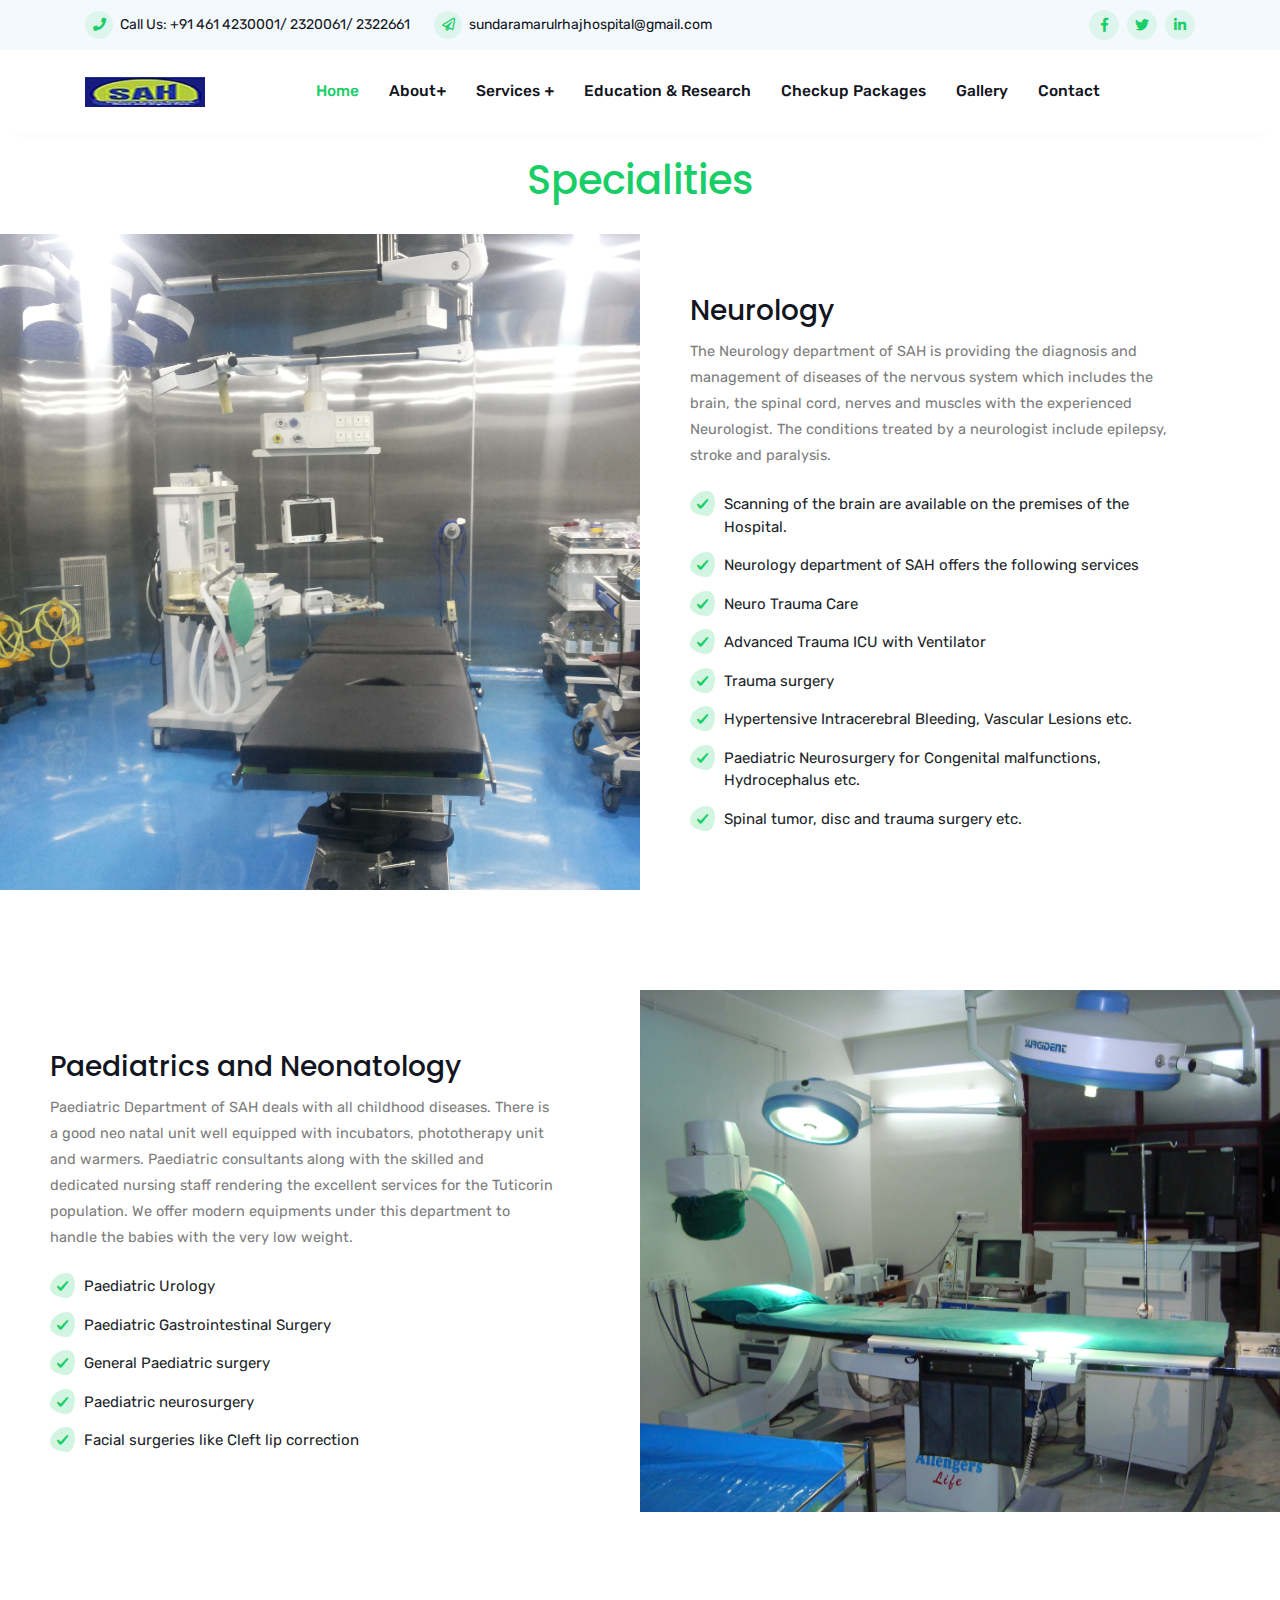
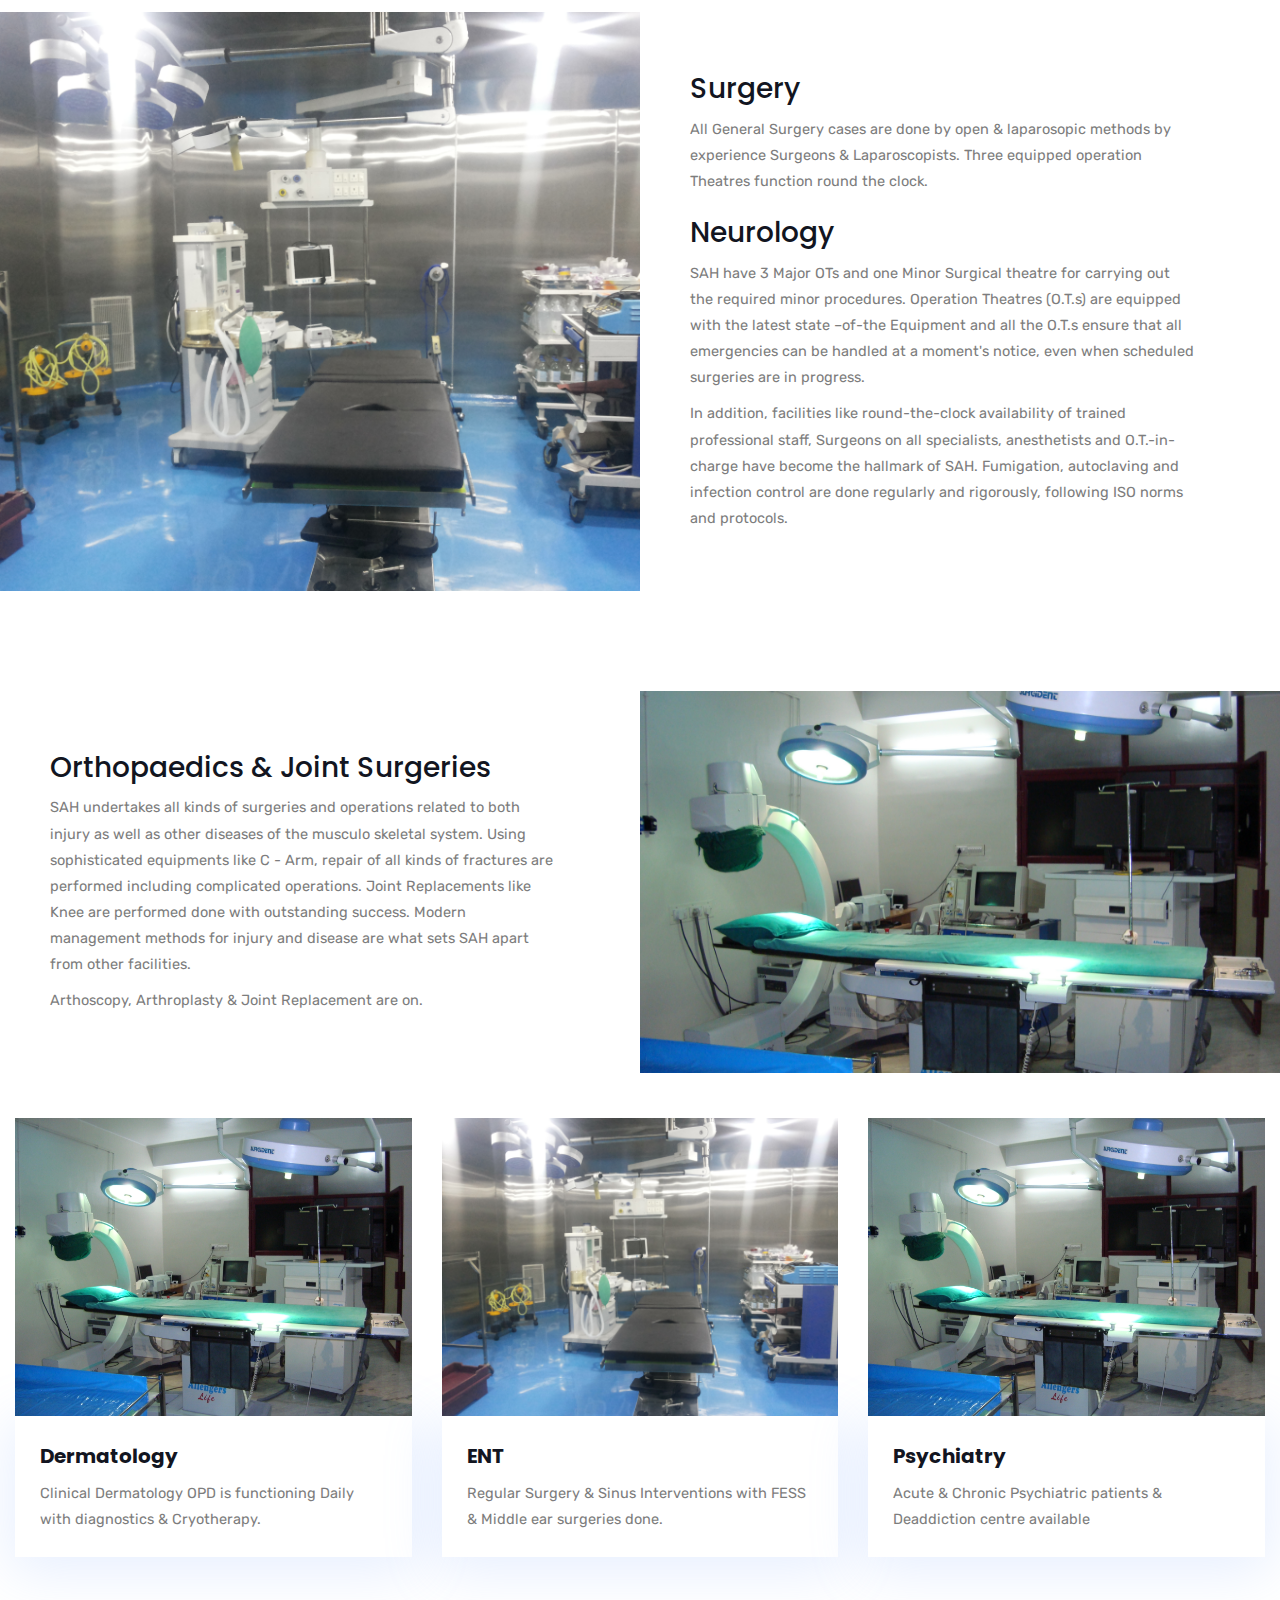
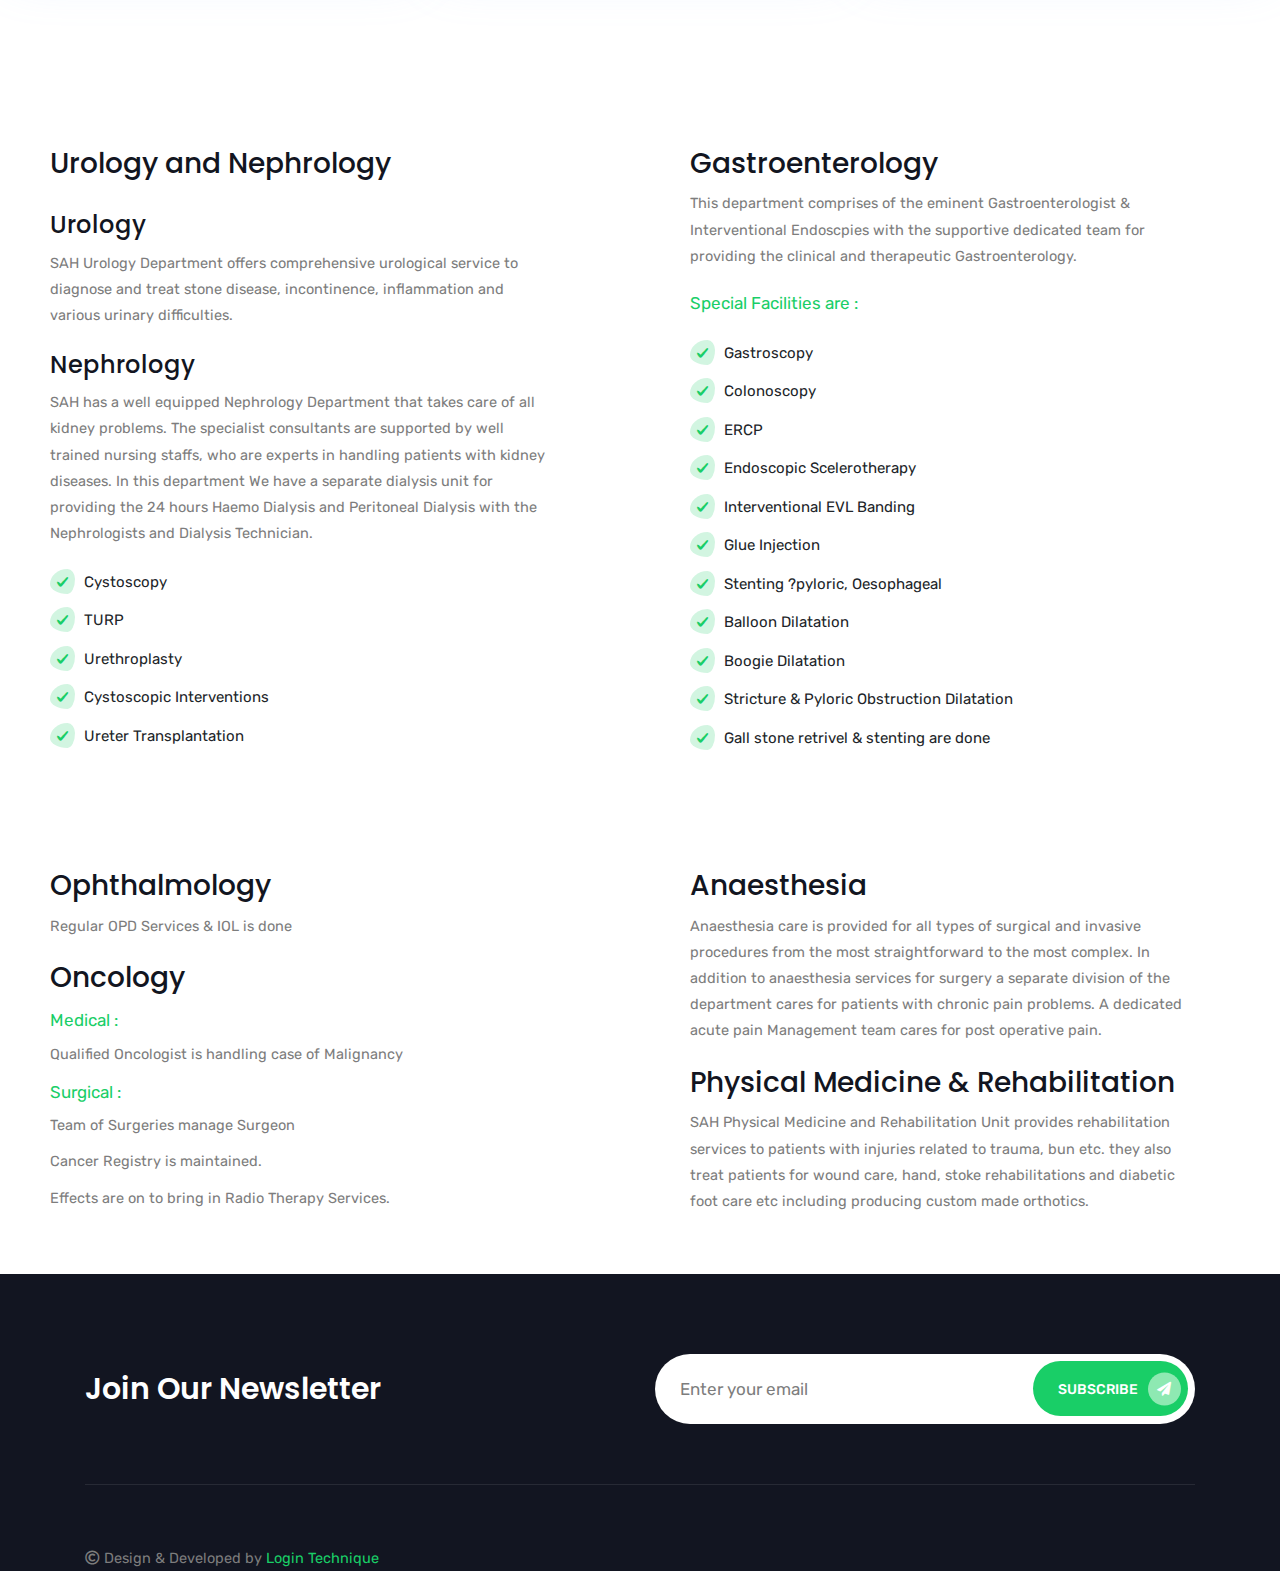
<file: public/speciality.html>
<!doctype html>
<html lang="zxx">
    <head>
        <!-- Required meta tags -->
        <meta charset="utf-8">
        <meta name="viewport" content="width=device-width, initial-scale=1, shrink-to-fit=no">

        <!-- Bootstrap Min CSS -->
        <link rel="stylesheet" href="assets/css/bootstrap.min.css">
        <!-- Animation Min CSS -->
        <link rel="stylesheet" href="assets/css/animate.min.css">
        <!-- Font Awesome Min CSS -->
        <link rel="stylesheet" href="assets/css/fontawesome.min.css">
        <!-- Owl Carousel Min CSS -->
        <link rel="stylesheet" href="assets/css/owl.carousel.min.css">
        <!-- Slick Min CSS -->
        <link rel="stylesheet" href="assets/css/slick.min.css">
        <!-- Nice Select CSS -->
        <link rel="stylesheet" href="assets/css/nice-select.css">
        <!-- Magnific Popup Min CSS -->
        <link rel="stylesheet" href="assets/css/magnific-popup.min.css">
        <!-- Odometer Min CSS -->
        <link rel="stylesheet" href="assets/css/odometer.min.css">
        <!-- FlatIcon CSS -->
        <link rel="stylesheet" href="assets/css/flaticon.css">
        <!-- Mean Menu CSS -->
        <link rel="stylesheet" href="assets/css/meanmenu.css">
        <!-- Style CSS -->
        <link rel="stylesheet" href="assets/css/style.css">
        <!-- Responsive CSS -->
        <link rel="stylesheet" href="assets/css/responsive.css">

        <title>SAH -|- Hospital</title>

        <link rel="icon" type="image/png" href="assets/img/favicon.png">
    </head>

    <body>

        <!-- Preloader -->
        <div class="preloader">
            <div class="loader">
                <div class="loader-outter"></div>
                <div class="loader-inner"></div>

                <div class="indicator"> 
                    <svg width="16px" height="12px">
                        <polyline id="back" points="1 6 4 6 6 11 10 1 12 6 15 6"></polyline>
                        <polyline id="front" points="1 6 4 6 6 11 10 1 12 6 15 6"></polyline>
                    </svg>
                </div>
            </div>
        </div>
        <!-- End Preloader -->

        <!-- Start Header Area -->
        <header class="header-area">
            <div class="top-header">
                <div class="container">
                    <div class="row align-items-center">
                        <div class="col-lg-8">
                            <ul class="header-contact-info">
                                
                                <li><i class="fas fa-phone"></i> Call Us: <a href="#">+91 461 4230001/ 2320061/ 2322661</a></li>
                                <li><i class="far fa-paper-plane"></i> <a href="#">sundaramarulrhajhospital@gmail.com</a></li>
                            </ul>
                        </div>

                        <div class="col-lg-4">
                            <div class="header-right-content">
                                <ul class="top-header-social">
                                    <li><a href="#"><i class="fab fa-facebook-f"></i></a></li>
                                    <li><a href="#"><i class="fab fa-twitter"></i></a></li>
                                    <li><a href="#"><i class="fab fa-linkedin-in"></i></a></li>
                                   
                                </ul>

                               
                            </div>
                        </div>
                    </div>
                </div>
            </div>

            <!-- Start Navbar Area -->
            <div class="navbar-area">
                <div class="fovia-responsive-nav">
                    <div class="container">
                        <div class="fovia-responsive-menu">
                            <div class="logo">
                                <a href="index.html">
                                    <img src="assets/img/logo.png" alt="logo">
                                </a>
                            </div>
                        </div>
                    </div>
                </div>
    
                <div class="fovia-nav">
                    <div class="container">
                        <nav class="navbar navbar-expand-md navbar-light">
                            <a class="navbar-brand" href="index.html">
                                <img src="assets/img/logo.png" alt="logo">
                            </a>
    
                            <div class="collapse navbar-collapse mean-menu" id="navbarSupportedContent" >
                                
                                <ul class="navbar-nav">
                                    <li class="nav-item"><a href="index.html" class="nav-link active">Home</a></li>
                                    
                                    <li class="nav-item"><a href="#" class="nav-link">About<i class="fas fa-plus"></i></a>
                                        <ul class="dropdown-menu">
                                            <li class="nav-item"><a href="abot.html" class="nav-link">About Us</a></li>

                                            <li class="nav-item"><a href="promoters.html" class="nav-link">Promoters</a></li>
                                            <li class="nav-item"><a href="team.html" class="nav-link">SAH Team</a></li>
                                            <li class="nav-item"><a href="download.html" class="nav-link">Downloads</a></li>

                                        </ul>
                                    </li>

                                   
                                    <li class="nav-item"><a href="#" class="nav-link">Services <i class="fas fa-plus"></i></a>
                                        <ul class="dropdown-menu">
                                            <li class="nav-item"><a href="medicalservices.html" class="nav-link">Medical Services</a></li>
                                            <li class="nav-item"><a href="communityservices.html" class="nav-link">Community Services</a></li>
                                            <li class="nav-item"><a href="patientservices.html" class="nav-link">Patient Facilities</a></li>
    
                                            <li class="nav-item"><a href="speciality.html" class="nav-link">Speciality</a></li>
                                        </ul>
                                    </li>
                                    <li class="nav-item"><a href="eeducation.html" class="nav-link">Education & Research</a></li>
                                    <li class="nav-item"><a href="checkup.html" class="nav-link">Checkup Packages</a></li>
                                    <li class="nav-item"><a href="gallery.html" class="nav-link">Gallery</a></li>
                                    <li class="nav-item"><a href="contact.html" class="nav-link">Contact</a></li>
                                    

                                </ul>
    
                            </div>
                        </nav>
                    </div>
                </div>
            </div>
            <!-- End Navbar Area -->
        </header>
        <!-- End Header Area -->

        <!-- Start Main Banner Area --><br>
       <h1 style="text-align: center; color: #19ce67; font-weight: 400px;">Specialities</h1><br>
        <!-- Start About Area -->
        <section class="about-area">
            <div class="container-fluid p-0">
                <div class="row m-0">
                    <div class="col-lg-6 col-md-12 p-0">
                        <div class="about-image">
                            <img src="sah/Eeg.jpg" alt="image">
                        </div>
                    </div>

                    <div class="col-lg-6 col-md-12 p-0">
                        <div class="about-content"  >
                            
                            <h3 >Neurology</h3>
                            <p>The Neurology department of SAH is providing the diagnosis and management of diseases of the nervous system which includes the brain, the spinal cord, nerves and muscles with the experienced Neurologist. The conditions treated by a neurologist include epilepsy, stroke and paralysis.</p>

                            <ul>
                                <li><i class="flaticon-check-mark"></i> Scanning of the brain are available on the premises of the Hospital.</li>
                                <li><i class="flaticon-check-mark"></i> Neurology department of SAH offers the following services</li>
                                <li><i class="flaticon-check-mark"></i> Neuro Trauma Care</li>
                                <li><i class="flaticon-check-mark"></i> Advanced Trauma ICU with Ventilator</li>
                                <li><i class="flaticon-check-mark"></i> Trauma surgery</li>
                                <li><i class="flaticon-check-mark"></i> Hypertensive Intracerebral Bleeding, Vascular Lesions etc.</li>
                                <li><i class="flaticon-check-mark"></i> Paediatric Neurosurgery for Congenital malfunctions, Hydrocephalus etc.</li>
                                <li><i class="flaticon-check-mark"></i> Spinal tumor, disc and trauma surgery etc.</li>
                            </ul>

                        </div>
                    </div>
                </div>
            </div>
        </section>
        <!-- End About Area -->

        <!-- Start Our Mission Area -->
        <section class="our-mission-area ptb-100">
            <div class="container-fluid p-0">
                <div class="row m-0">
                    <div class="col-lg-6 col-md-12 p-0">
                        <div class="about-content">
                            <h3>Paediatrics and Neonatology</h3>
                            <p>Paediatric Department of SAH deals with all childhood diseases. There is a good neo natal unit well equipped with incubators, phototherapy unit and warmers. Paediatric consultants along with the skilled and dedicated nursing staff rendering the excellent services for the Tuticorin population. We offer modern equipments under this department to handle the babies with the very low weight.</p>
                            <ul>
                                <li><i class="flaticon-check-mark"></i> Paediatric Urology</li>
                                <li><i class="flaticon-check-mark"></i> Paediatric Gastrointestinal Surgery</li>
                                <li><i class="flaticon-check-mark"></i> General Paediatric surgery</li>
                                <li><i class="flaticon-check-mark"></i> Paediatric neurosurgery</li>
                                <li><i class="flaticon-check-mark"></i> Facial surgeries like Cleft lip correction</li>
                                
                            </ul>
                            
                        </div>
                    </div>

                    <div class="col-lg-6 col-md-12 p-0">
                        <div class="our-mission-image">
                            <img src="sah/2.JPG" alt="image">
                        </div>
                    </div>
                </div>
            </div>
        </section>
        <!-- End Our Mission Area -->

       <section class="about-area">
            <div class="container-fluid p-0">
                <div class="row m-0">
                    <div class="col-lg-6 col-md-12 p-0">
                        <div class="about-image">
                            <img src="sah/3.jpg" alt="image">
                        </div>
                    </div>

                    <div class="col-lg-6 col-md-12 p-0">
                        <div class="about-content"  >
                            <h3 >Surgery</h3>
                            <p>All General Surgery cases are done by open & laparosopic methods by experience Surgeons & Laparoscopists. Three equipped operation Theatres function round the clock.</p><br>
                            <h3 >Neurology</h3>
                            <p>SAH have 3 Major OTs and one Minor Surgical theatre for carrying out the required minor procedures. Operation Theatres (O.T.s) are equipped with the latest state –of-the Equipment and all the O.T.s ensure that all emergencies can be handled at a moment's notice, even when scheduled surgeries are in progress.</p>

                            <p>In addition, facilities like round-the-clock availability of trained professional staff, Surgeons on all specialists, anesthetists and O.T.-in-charge have become the hallmark of SAH. Fumigation, autoclaving and infection control are done regularly and rigorously, following ISO norms and protocols.</p>

                        </div>
                    </div>
                </div>
            </div>
        </section>
        <!-- End About Area -->

        <!-- Start Our Mission Area -->
        <section class="our-mission-area ptb-100">
            <div class="container-fluid p-0">
                <div class="row m-0">
                    <div class="col-lg-6 col-md-12 p-0">
                        <div class="about-content">
                            <h3>Orthopaedics & Joint Surgeries</h3>
                            <p>SAH undertakes all kinds of surgeries and operations related to both injury as well as other diseases of the musculo skeletal system. Using sophisticated equipments like C - Arm, repair of all kinds of fractures are performed including complicated operations. Joint Replacements like Knee are performed done with outstanding success. Modern management methods for injury and disease are what sets SAH apart from other facilities.</p>
                            <p>Arthoscopy, Arthroplasty & Joint Replacement are on.</p>
                            
                        </div>
                    </div>

                    <div class="col-lg-6 col-md-12 p-0">
                        <div class="our-mission-image">
                            <img src="sah/gg.JPG" alt="image">
                        </div>
                    </div>
                </div>
            </div>

            <br>
            <br>
        
            <div class="container-fluid">
                <div class="row">
                    <div class="col-lg-4 col-md-6">
                        <div class="single-blog-post">
                            <div class="post-image">
                                <a href="#"><img src="sah/2.JPG" alt="image"></a>
                            </div>

                            <div class="post-content">
                               
                                <h3>Dermatology</h3>
                                <p>Clinical Dermatology OPD is functioning Daily with diagnostics & Cryotherapy.</p>
                            </div>
                        </div>
                    </div>

                    <div class="col-lg-4 col-md-6">
                        <div class="single-blog-post">
                            <div class="post-image">
                                <a href="#"><img src="sah/3.jpg" alt="image"></a>
                            </div>

                            <div class="post-content">
                                
                                <h3>ENT</h3>
                                <p>Regular Surgery & Sinus Interventions with FESS & Middle ear surgeries done.</p>
                            </div>
                        </div>
                    </div>

                    <div class="col-lg-4 col-md-6">
                        <div class="single-blog-post">
                            <div class="post-image">
                                <a href="#"><img src="sah/2.JPG" alt="image"></a>
                            </div>

                            <div class="post-content">
                                
                                <h3>Psychiatry</h3>
                                <p>Acute & Chronic Psychiatric patients & Deaddiction centre available</p>
                            </div>
                        </div>
                    </div>

                </div>
            </div>
        </section>


        <section class="about-area">
            <div class="container-fluid p-0">
                <div class="row m-0">
                    <div class="col-lg-6 col-md-12 p-0">
                        <div class="about-content"  >
                            <h3 >Urology and Nephrology</h3>
                            <br>
                            <h4>Urology</h4>
                            <p>SAH Urology Department offers comprehensive urological service to diagnose and treat stone disease, incontinence, inflammation and various urinary difficulties.</p><br>
                            <h4 >Nephrology</h4>
                            <p>SAH has a well equipped Nephrology Department that takes care of all kidney problems. The specialist consultants are supported by well trained nursing staffs, who are experts in handling patients with kidney diseases. In this department We have a separate dialysis unit for providing the 24 hours Haemo Dialysis and Peritoneal Dialysis with the Nephrologists and Dialysis Technician.</p>
                            <ul>
                                <li><i class="flaticon-check-mark"></i> Cystoscopy</li>
                                <li><i class="flaticon-check-mark"></i> TURP</li>
                                <li><i class="flaticon-check-mark"></i> Urethroplasty</li>
                                <li><i class="flaticon-check-mark"></i> Cystoscopic Interventions</li>
                                <li><i class="flaticon-check-mark"></i> Ureter Transplantation</li>
                            </ul>

                        </div>
                    </div>

                    <div class="col-lg-6 col-md-12 p-0">
                        <div class="about-content"  >
                            <h3 >Gastroenterology</h3>
                            <p>This department comprises of the eminent Gastroenterologist & Interventional Endoscpies with the supportive dedicated team for providing the clinical and therapeutic Gastroenterology.</p><br>
                            <span>Special Facilities are :</span>
                            <ul>
                                <li><i class="flaticon-check-mark"></i> Gastroscopy</li>
                                <li><i class="flaticon-check-mark"></i> Colonoscopy</li>
                                <li><i class="flaticon-check-mark"></i> ERCP</li>
                                <li><i class="flaticon-check-mark"></i> Endoscopic Scelerotherapy</li>
                                <li><i class="flaticon-check-mark"></i> Interventional EVL Banding</li>
                                <li><i class="flaticon-check-mark"></i> Glue Injection</li>
                                <li><i class="flaticon-check-mark"></i> Stenting ?pyloric, Oesophageal</li>
                                <li><i class="flaticon-check-mark"></i> Balloon Dilatation</li>
                                <li><i class="flaticon-check-mark"></i> Boogie Dilatation</li>
                                <li><i class="flaticon-check-mark"></i> Stricture & Pyloric Obstruction Dilatation</li>
                                <li><i class="flaticon-check-mark"></i> Gall stone retrivel & stenting are done</li>
                            </ul>
                        </div>
                    </div>
                </div>
            </div>
        </section>


        <section class="about-area">
            <div class="container-fluid p-0">
                <div class="row m-0">
                    <div class="col-lg-6 col-md-12 p-0">
                        <div class="about-content"  >
                            <h3 >Ophthalmology</h3>
                            
                            <p>Regular OPD Services & IOL is done</p><br>
                            <h3>Oncology</h3>
                            <p><span>Medical :</span> Qualified Oncologist is handling case of Malignancy</p>
                            <p><span>Surgical  :</span> Team of Surgeries manage Surgeon</p>
                            <p>Cancer Registry is maintained.</p>
                            <p>Effects are on to bring in Radio Therapy Services.</p>
                            
                        </div>
                    </div>

                    <div class="col-lg-6 col-md-12 p-0">
                        <div class="about-content"  >
                            <h3 >Anaesthesia</h3>
                            <p>Anaesthesia care is provided for all types of surgical and invasive procedures from the most straightforward to the most complex. In addition to anaesthesia services for surgery a separate division of the department cares for patients with chronic pain problems. A dedicated acute pain Management team cares for post operative pain.</p><br>
                            <h3>Physical Medicine & Rehabilitation</h3>
                            <p>SAH Physical Medicine and Rehabilitation Unit provides rehabilitation services to patients with injuries related to trauma, bun etc. they also treat patients for wound care, hand, stoke rehabilitations and diabetic foot care etc including producing custom made orthotics.</p>
                        </div>
                    </div>
                </div>
            </div>
        </section>

        <!-- Start Footer Area -->
        <section class="footer-area">
            <div class="container">
                <div class="subscribe-area">
                    <div class="row align-items-center">
                        <div class="col-lg-6 col-md-12">
                            <div class="newsletter-content">
                                <h2>Join Our Newsletter</h2>
                                
                            </div>
                        </div>

                        <div class="col-lg-6 col-md-12">
                            <form class="newsletter-form" data-toggle="validator">
                                <input type="email" class="input-newsletter" placeholder="Enter your email" name="EMAIL" required autocomplete="off">

                                <button type="submit">Subscribe <i class="fas fa-paper-plane"></i></button>
                                <div id="validator-newsletter" class="form-result"></div>
                            </form>
                        </div>
                    </div>
                </div>

                
                    <p><i class="far fa-copyright"></i> Design & Developed by <a href="#" target="_blank" style="color: #19ce67">Login Technique</a></p>
                </div>
            </div>
        </section>
        <!-- End Footer Area -->

        <div class="go-top"><i class="fas fa-chevron-up"></i></div>
        
        <!-- jQuery Min JS -->
        <script src="assets/js/jquery.min.js"></script>
        <!-- Popper Min JS -->
        <script src="assets/js/popper.min.js"></script>
        <!-- Bootstrap Min JS -->
        <script src="assets/js/bootstrap.min.js"></script>
        <!-- Owl Carousel Min JS -->
        <script src="assets/js/owl.carousel.min.js"></script>
        <!-- Slick Min JS -->
        <script src="assets/js/slick.min.js"></script>
        <!-- Mean Menu JS -->
        <script src="assets/js/jquery.meanmenu.js"></script>
		<!-- Appear Min JS -->
		<script src="assets/js/jquery.appear.min.js"></script>
		<!-- Odometer Min JS -->
        <script src="assets/js/odometer.min.js"></script>
        <!-- Parallax Min JS -->
        <script src="assets/js/parallax.min.js"></script>
        <!-- Magnific Popup Min JS -->
        <script src="assets/js/jquery.magnific-popup.min.js"></script>
        <!-- Nice Select Min JS -->
        <script src="assets/js/jquery.nice-select.min.js"></script>
        <!-- WOW Min JS -->
        <script src="assets/js/wow.min.js"></script>
        <!-- AjaxChimp Min JS -->
        <script src="assets/js/jquery.ajaxchimp.min.js"></script>
        <!-- Form Validator Min JS -->
        <script src="assets/js/form-validator.min.js"></script>
        <!-- Contact Form Min JS -->
        <script src="assets/js/contact-form-script.js"></script>
        <!-- Main JS -->
        <script src="assets/js/main.js"></script>
    </body>
</html>
</file>
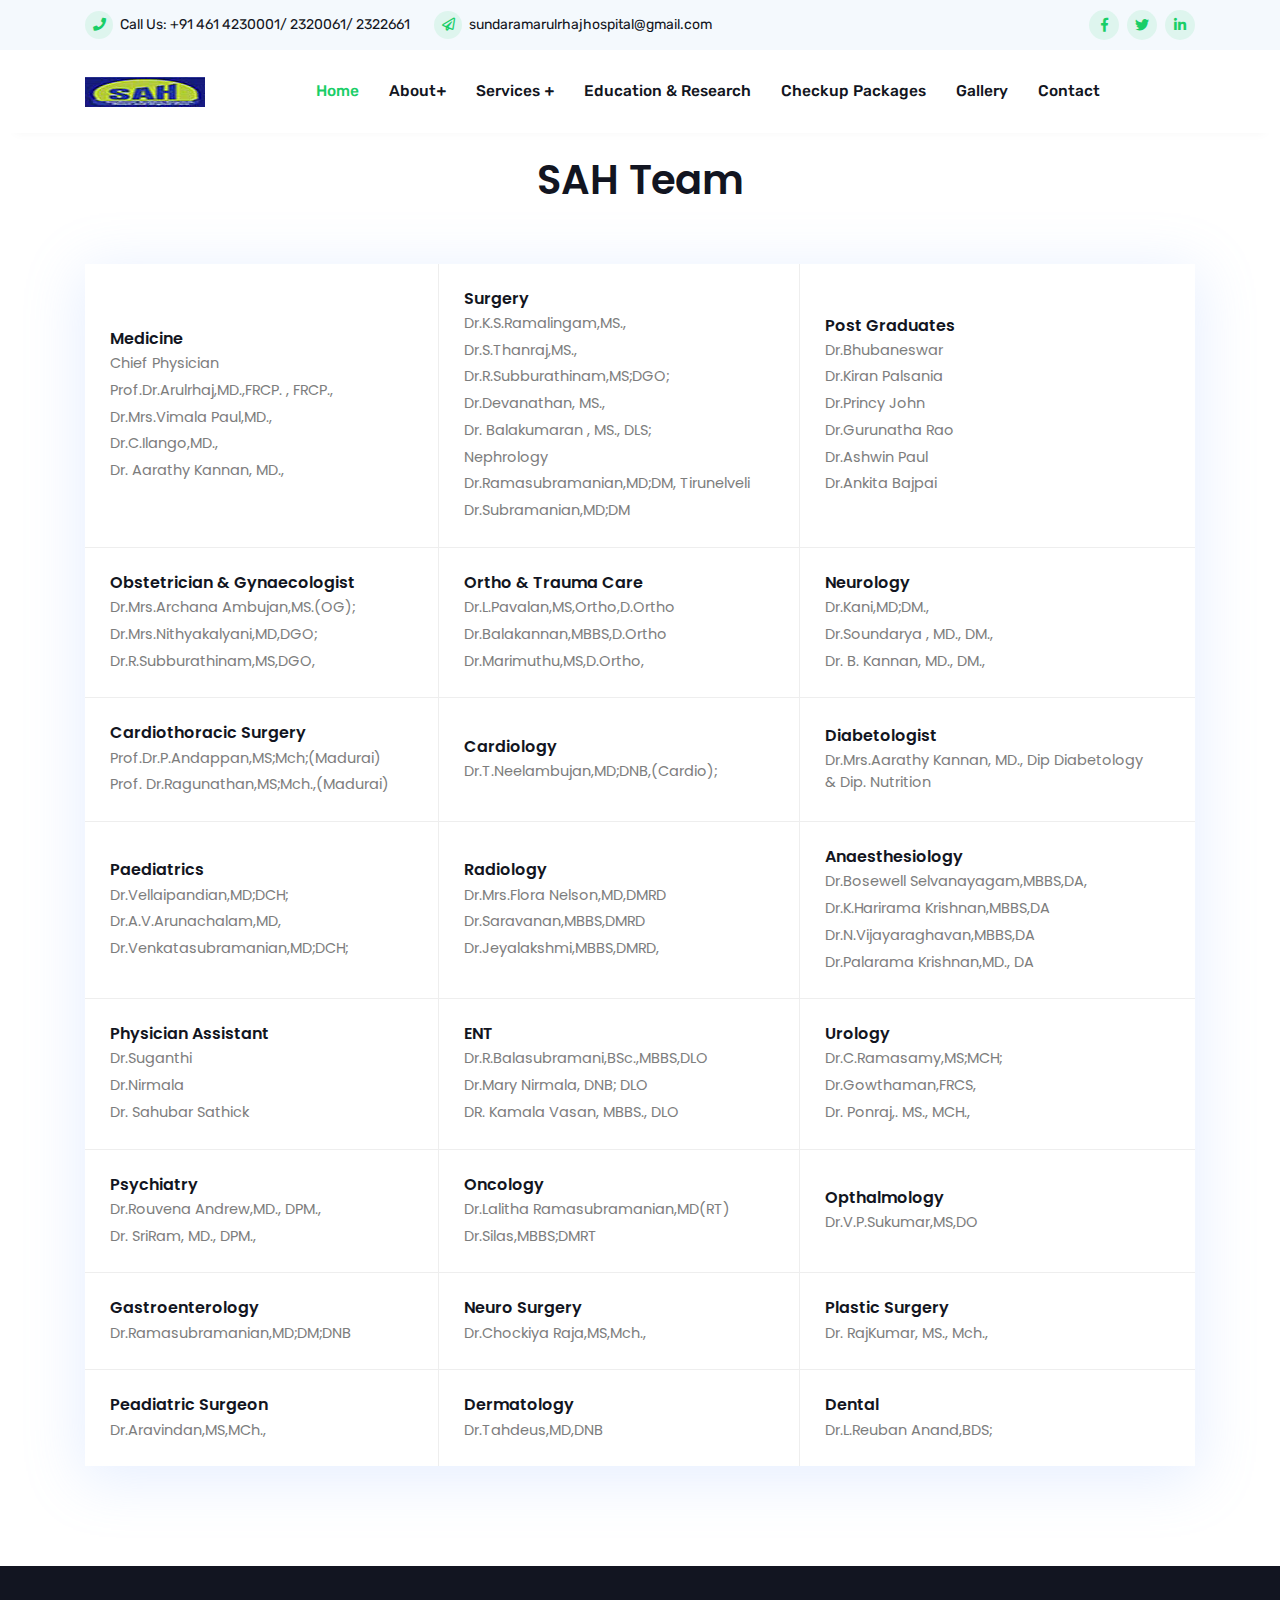
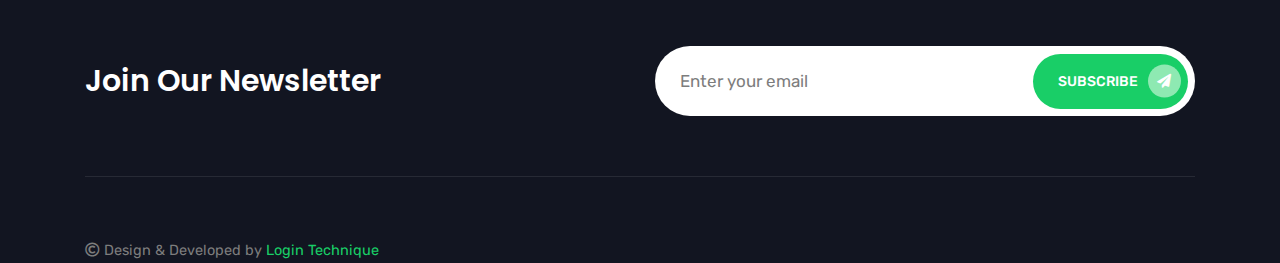
<file: public/team.html>
<!doctype html>
<html lang="zxx">
    <head>
        <!-- Required meta tags -->
        <meta charset="utf-8">
        <meta name="viewport" content="width=device-width, initial-scale=1, shrink-to-fit=no">

        <!-- Bootstrap Min CSS -->
        <link rel="stylesheet" href="assets/css/bootstrap.min.css">
        <!-- Animation Min CSS -->
        <link rel="stylesheet" href="assets/css/animate.min.css">
        <!-- Font Awesome Min CSS -->
        <link rel="stylesheet" href="assets/css/fontawesome.min.css">
        <!-- Owl Carousel Min CSS -->
        <link rel="stylesheet" href="assets/css/owl.carousel.min.css">
        <!-- Slick Min CSS -->
        <link rel="stylesheet" href="assets/css/slick.min.css">
        <!-- Nice Select CSS -->
        <link rel="stylesheet" href="assets/css/nice-select.css">
        <!-- Magnific Popup Min CSS -->
        <link rel="stylesheet" href="assets/css/magnific-popup.min.css">
        <!-- Odometer Min CSS -->
        <link rel="stylesheet" href="assets/css/odometer.min.css">
        <!-- FlatIcon CSS -->
        <link rel="stylesheet" href="assets/css/flaticon.css">
        <!-- Mean Menu CSS -->
        <link rel="stylesheet" href="assets/css/meanmenu.css">
        <!-- Style CSS -->
        <link rel="stylesheet" href="assets/css/style.css">
        <!-- Responsive CSS -->
        <link rel="stylesheet" href="assets/css/responsive.css">

        <title>SAH -|- Hospital</title>

        <link rel="icon" type="image/png" href="assets/img/favicon.png">
    </head>

    <body>

        <!-- Preloader -->
        <div class="preloader">
            <div class="loader">
                <div class="loader-outter"></div>
                <div class="loader-inner"></div>

                <div class="indicator"> 
                    <svg width="16px" height="12px">
                        <polyline id="back" points="1 6 4 6 6 11 10 1 12 6 15 6"></polyline>
                        <polyline id="front" points="1 6 4 6 6 11 10 1 12 6 15 6"></polyline>
                    </svg>
                </div>
            </div>
        </div>
        <!-- End Preloader -->

        <!-- Start Header Area -->
        <header class="header-area">
            <div class="top-header">
                <div class="container">
                    <div class="row align-items-center">
                        <div class="col-lg-8">
                            <ul class="header-contact-info">
                                
                                <li><i class="fas fa-phone"></i> Call Us: <a href="#">+91 461 4230001/ 2320061/ 2322661</a></li>
                                <li><i class="far fa-paper-plane"></i> <a href="#">sundaramarulrhajhospital@gmail.com</a></li>
                            </ul>
                        </div>

                        <div class="col-lg-4">
                            <div class="header-right-content">
                                <ul class="top-header-social">
                                    <li><a href="#"><i class="fab fa-facebook-f"></i></a></li>
                                    <li><a href="#"><i class="fab fa-twitter"></i></a></li>
                                    <li><a href="#"><i class="fab fa-linkedin-in"></i></a></li>
                                   
                                </ul>

                               
                            </div>
                        </div>
                    </div>
                </div>
            </div>

            <!-- Start Navbar Area -->
            <div class="navbar-area">
                <div class="fovia-responsive-nav">
                    <div class="container">
                        <div class="fovia-responsive-menu">
                            <div class="logo">
                                <a href="index.html">
                                    <img src="assets/img/logo.png" alt="logo">
                                </a>
                            </div>
                        </div>
                    </div>
                </div>
    
                <div class="fovia-nav">
                    <div class="container">
                        <nav class="navbar navbar-expand-md navbar-light">
                            <a class="navbar-brand" href="index.html">
                                <img src="assets/img/logo.png" alt="logo">
                            </a>
    
                            <div class="collapse navbar-collapse mean-menu" id="navbarSupportedContent" >
                                
                                <ul class="navbar-nav">
                                    <li class="nav-item"><a href="index.html" class="nav-link active">Home</a></li>
                                    
                                    <li class="nav-item"><a href="#" class="nav-link">About<i class="fas fa-plus"></i></a>
                                        <ul class="dropdown-menu">
                                            <li class="nav-item"><a href="abot.html" class="nav-link">About Us</a></li>

                                            <li class="nav-item"><a href="promoters.html" class="nav-link">Promoters</a></li>
                                            <li class="nav-item"><a href="team.html" class="nav-link">SAH Team</a></li>
                                            <li class="nav-item"><a href="download.html" class="nav-link">Downloads</a></li>

                                        </ul>
                                    </li>

                                   
                                    <li class="nav-item"><a href="#" class="nav-link">Services <i class="fas fa-plus"></i></a>
                                        <ul class="dropdown-menu">
                                            <li class="nav-item"><a href="medicalservices.html" class="nav-link">Medical Services</a></li>
                                            <li class="nav-item"><a href="communityservices.html" class="nav-link">Community Services</a></li>
                                            <li class="nav-item"><a href="patientservices.html" class="nav-link">Patient Facilities</a></li>
    
                                            <li class="nav-item"><a href="speciality.html" class="nav-link">Speciality</a></li>
                                        </ul>
                                    </li>
                                    <li class="nav-item"><a href="eeducation.html" class="nav-link">Education & Research</a></li>
                                    <li class="nav-item"><a href="checkup.html" class="nav-link">Checkup Packages</a></li>
                                    <li class="nav-item"><a href="gallery.html" class="nav-link">Gallery</a></li>
                                    <li class="nav-item"><a href="contact.html" class="nav-link">Contact</a></li>
                                    

                                </ul>
    
                            </div>
                        </nav>
                    </div>
                </div>
            </div>
            <!-- End Navbar Area -->
        </header>
        <!-- End Header Area -->

<section class="doctor-calendar-area ptb-100 pt-0">

            <div class="container">
                <div class="section-title">
                    <br>
                    <h2>SAH Team</h2>
                    
                </div>

                <div class="doctor-calendar-table table-responsive">
                    <table class="table">
                        <thead>
                           
                        </thead>

                        <tbody>
                            <tr>
                                <td style="text-align: left;">
                                    <h3>Medicine</h3>
                                    <span>Chief Physician</span>
                                    <span>Prof.Dr.Arulrhaj,MD.,FRCP. , FRCP.,</span>
                                    <span>Dr.Mrs.Vimala Paul,MD.,</span>
                                    <span>Dr.C.Ilango,MD.,</span>
                                    <span>Dr. Aarathy Kannan, MD.,</span>
                                </td>
                                <td style="text-align: left;">
                                    <h3>Surgery</h3>
                                    <span>Dr.K.S.Ramalingam,MS.,</span>
                                    <span>Dr.S.Thanraj,MS.,</span>
                                    <span>Dr.R.Subburathinam,MS;DGO;</span>
                                    <span>Dr.Devanathan, MS.,</span>
                                    <span>Dr. Balakumaran , MS., DLS;</span>
                                    <span>Nephrology</span>
                                    <span>Dr.Ramasubramanian,MD;DM, Tirunelveli</span>
                                    <span>Dr.Subramanian,MD;DM</span>
                                </td>
                                <td style="text-align: left;"> 
                                    <h3>Post Graduates</h3>
                                    <span>Dr.Bhubaneswar</span>
                                    <span>Dr.Kiran Palsania</span>
                                    <span>Dr.Princy John</span>
                                    <span>Dr.Gurunatha Rao</span>
                                    <span>Dr.Ashwin Paul</span>
                                    <span>Dr.Ankita Bajpai</span>
                                </td>
                            </tr>

                            <tr>
                                <td style="text-align: left;">
                                    <h3>Obstetrician & Gynaecologist</h3>
                                    <span>Dr.Mrs.Archana Ambujan,MS.(OG);</span>
                                    <span>Dr.Mrs.Nithyakalyani,MD,DGO;</span>
                                    <span>Dr.R.Subburathinam,MS,DGO,</span>
                                </td>
                                <td style="text-align: left;">
                                    <h3>Ortho & Trauma Care</h3>
                                    <span>Dr.L.Pavalan,MS,Ortho,D.Ortho</span>
                                    <span>Dr.Balakannan,MBBS,D.Ortho</span>
                                    <span>Dr.Marimuthu,MS,D.Ortho,</span>
                                </td>
                                <td style="text-align: left;"> 
                                    <h3>Neurology</h3>
                                    <span>Dr.Kani,MD;DM.,</span>
                                    <span>Dr.Soundarya , MD., DM.,</span>
                                    <span>Dr. B. Kannan, MD., DM.,</span>
                                </td>
                            </tr>

                            <tr>
                                <td style="text-align: left;">
                                    <h3>Cardiothoracic Surgery</h3>
                                    <span>Prof.Dr.P.Andappan,MS;Mch;(Madurai)</span>
                                    <span>Prof. Dr.Ragunathan,MS;Mch.,(Madurai)</span>
                                </td>
                                <td style="text-align: left;">
                                    <h3>Cardiology</h3>
                                    <span>Dr.T.Neelambujan,MD;DNB,(Cardio);</span>
                                </td>
                                <td style="text-align: left;"> 
                                    <h3>Diabetologist </h3>
                                    <span>Dr.Mrs.Aarathy Kannan, MD., Dip Diabetology <br>&amp; Dip. Nutrition</span>
                                </td>
                            </tr>

                            <tr>
                                <td style="text-align: left;">
                                    <h3>Paediatrics</h3>
                                    <span>Dr.Vellaipandian,MD;DCH;</span>
                                    <span>Dr.A.V.Arunachalam,MD,</span>
                                    <span>Dr.Venkatasubramanian,MD;DCH;</span>
                                </td>
                                <td style="text-align: left;">
                                    <h3>Radiology</h3>
                                    <span>Dr.Mrs.Flora Nelson,MD,DMRD</span>
                                    <span>Dr.Saravanan,MBBS,DMRD</span>
                                    <span>Dr.Jeyalakshmi,MBBS,DMRD,</span>
                                </td>
                                <td style="text-align: left;"> 
                                    <h3>Anaesthesiology</h3>
                                    <span>Dr.Bosewell Selvanayagam,MBBS,DA,</span>
                                    <span>Dr.K.Harirama Krishnan,MBBS,DA</span>
                                    <span>Dr.N.Vijayaraghavan,MBBS,DA</span>
                                    <span>Dr.Palarama Krishnan,MD., DA</span>
                                </td>
                            </tr>

                            <tr>
                                <td style="text-align: left;">
                                    <h3>Physician Assistant</h3>
                                    <span>Dr.Suganthi</span>
                                    <span>Dr.Nirmala</span>
                                    <span>Dr. Sahubar Sathick</span>
                                </td>
                                <td style="text-align: left;">
                                    <h3>ENT</h3>
                                    <span>Dr.R.Balasubramani,BSc.,MBBS,DLO</span>
                                    <span>Dr.Mary Nirmala, DNB; DLO</span>
                                    <span>DR. Kamala Vasan, MBBS., DLO</span>
                                </td>
                                <td style="text-align: left;"> 
                                    <h3>Urology</h3>
                                    <span>Dr.C.Ramasamy,MS;MCH;</span>
                                    <span>Dr.Gowthaman,FRCS,</span>
                                    <span>Dr. Ponraj,. MS., MCH.,</span>
                                </td>
                            </tr>

                            <tr>
                                <td style="text-align: left;">
                                    <h3>Psychiatry</h3>
                                    <span>Dr.Rouvena Andrew,MD., DPM.,</span>
                                    <span>Dr. SriRam, MD., DPM.,</span>
                                </td>
                                <td style="text-align: left;">
                                    <h3>Oncology</h3>
                                    <span>Dr.Lalitha Ramasubramanian,MD(RT)</span>
                                    <span>Dr.Silas,MBBS;DMRT</span>
                                </td>
                                <td style="text-align: left;"> 
                                    <h3>Opthalmology</h3>
                                    <span>Dr.V.P.Sukumar,MS,DO</span>
                                </td>
                            </tr>

                            <tr>
                                <td style="text-align: left;">
                                    <h3>Gastroenterology</h3>
                                    <span>Dr.Ramasubramanian,MD;DM;DNB</span>
                                </td>
                                <td style="text-align: left;">
                                    <h3>Neuro Surgery</h3>
                                    <span>Dr.Chockiya Raja,MS,Mch.,</span>
                                </td>
                                <td style="text-align: left;"> 
                                    <h3>Plastic Surgery</h3>
                                    <span>Dr. RajKumar, MS., Mch.,</span>
                                </td>
                            </tr>

                            <tr>
                                <td style="text-align: left;">
                                    <h3>Peadiatric Surgeon</h3>
                                    <span>Dr.Aravindan,MS,MCh.,</span>
                                </td>
                                <td style="text-align: left;">
                                    <h3>Dermatology</h3>
                                    <span>Dr.Tahdeus,MD,DNB</span>
                                </td>
                                <td style="text-align: left;"> 
                                    <h3>Dental</h3>
                                    <span>Dr.L.Reuban Anand,BDS;</span>
                                </td>
                            </tr>
                        </tbody>
                    </table>
                </div>
            </div>
        </section>


        <!-- Start Footer Area -->
        <section class="footer-area">
            <div class="container">
                <div class="subscribe-area">
                    <div class="row align-items-center">
                        <div class="col-lg-6 col-md-12">
                            <div class="newsletter-content">
                                <h2>Join Our Newsletter</h2>
                                
                            </div>
                        </div>

                        <div class="col-lg-6 col-md-12">
                            <form class="newsletter-form" data-toggle="validator">
                                <input type="email" class="input-newsletter" placeholder="Enter your email" name="EMAIL" required autocomplete="off">

                                <button type="submit">Subscribe <i class="fas fa-paper-plane"></i></button>
                                <div id="validator-newsletter" class="form-result"></div>
                            </form>
                        </div>
                    </div>
                </div>

                
                    <p><i class="far fa-copyright"></i> Design & Developed by <a href="#" target="_blank" style="color: #19ce67">Login Technique</a></p>
                </div>
            </div>
        </section>
        <!-- End Footer Area -->

        <div class="go-top"><i class="fas fa-chevron-up"></i></div>
        
        <!-- jQuery Min JS -->
        <script src="assets/js/jquery.min.js"></script>
        <!-- Popper Min JS -->
        <script src="assets/js/popper.min.js"></script>
        <!-- Bootstrap Min JS -->
        <script src="assets/js/bootstrap.min.js"></script>
        <!-- Owl Carousel Min JS -->
        <script src="assets/js/owl.carousel.min.js"></script>
        <!-- Slick Min JS -->
        <script src="assets/js/slick.min.js"></script>
        <!-- Mean Menu JS -->
        <script src="assets/js/jquery.meanmenu.js"></script>
        <!-- Appear Min JS -->
        <script src="assets/js/jquery.appear.min.js"></script>
        <!-- Odometer Min JS -->
        <script src="assets/js/odometer.min.js"></script>
        <!-- Parallax Min JS -->
        <script src="assets/js/parallax.min.js"></script>
        <!-- Magnific Popup Min JS -->
        <script src="assets/js/jquery.magnific-popup.min.js"></script>
        <!-- Nice Select Min JS -->
        <script src="assets/js/jquery.nice-select.min.js"></script>
        <!-- WOW Min JS -->
        <script src="assets/js/wow.min.js"></script>
        <!-- AjaxChimp Min JS -->
        <script src="assets/js/jquery.ajaxchimp.min.js"></script>
        <!-- Form Validator Min JS -->
        <script src="assets/js/form-validator.min.js"></script>
        <!-- Contact Form Min JS -->
        <script src="assets/js/contact-form-script.js"></script>
        <!-- Main JS -->
        <script src="assets/js/main.js"></script>
    </body>
</html>
</file>
<file: public/assets/css/nice-select.css>
.nice-select {
  -webkit-tap-highlight-color: transparent;
  background-color: #fff;
  border-radius: 5px;
  border: solid 1px #e8e8e8;
  box-sizing: border-box;
  clear: both;
  cursor: pointer;
  display: block;
  font-size: 14px;
  font-weight: normal;
  height: 42px;
  line-height: 40px;
  outline: none;
  padding-left: 18px;
  padding-right: 30px;
  position: relative;
  text-align: left !important;
  -webkit-transition: all 0.2s ease-in-out;
  transition: all 0.2s ease-in-out;
  -webkit-user-select: none;
     -moz-user-select: none;
      -ms-user-select: none;
          user-select: none;
  white-space: nowrap;
  width: auto; }
  .nice-select:hover {
    border-color: #dbdbdb; }
  .nice-select:active, .nice-select.open, .nice-select:focus {
    border-color: #999; }
  .nice-select:after {
    border-bottom: 2px solid #999;
    border-right: 2px solid #999;
    content: '';
    display: block;
    height: 5px;
    margin-top: -4px;
    pointer-events: none;
    position: absolute;
    right: 12px;
    top: 50%;
    -webkit-transform-origin: 66% 66%;
        -ms-transform-origin: 66% 66%;
            transform-origin: 66% 66%;
    -webkit-transform: rotate(45deg);
        -ms-transform: rotate(45deg);
            transform: rotate(45deg);
    -webkit-transition: all 0.15s ease-in-out;
    transition: all 0.15s ease-in-out;
    width: 5px; }
  .nice-select.open:after {
    -webkit-transform: rotate(-135deg);
        -ms-transform: rotate(-135deg);
            transform: rotate(-135deg); }
  .nice-select.open .list {
    opacity: 1;
    pointer-events: auto;
    -webkit-transform: scale(1) translateY(0);
        -ms-transform: scale(1) translateY(0);
            transform: scale(1) translateY(0); }
  .nice-select.disabled {
    border-color: #ededed;
    color: #999;
    pointer-events: none; }
    .nice-select.disabled:after {
      border-color: #cccccc; }
  .nice-select.wide {
    width: 100%; }
    .nice-select.wide .list {
      left: 0 !important;
      right: 0 !important; }
  .nice-select.right {
    float: right; }
    .nice-select.right .list {
      left: auto;
      right: 0; }
  .nice-select.small {
    font-size: 12px;
    height: 36px;
    line-height: 34px; }
    .nice-select.small:after {
      height: 4px;
      width: 4px; }
    .nice-select.small .option {
      line-height: 34px;
      min-height: 34px; }
  .nice-select .list {
    background-color: #fff;
    border-radius: 5px;
    box-shadow: 0 0 0 1px rgba(68, 68, 68, 0.11);
    box-sizing: border-box;
    margin-top: 4px;
    opacity: 0;
    overflow: hidden;
    padding: 0;
    pointer-events: none;
    position: absolute;
    top: 100%;
    left: 0;
    -webkit-transform-origin: 50% 0;
        -ms-transform-origin: 50% 0;
            transform-origin: 50% 0;
    -webkit-transform: scale(0.75) translateY(-21px);
        -ms-transform: scale(0.75) translateY(-21px);
            transform: scale(0.75) translateY(-21px);
    -webkit-transition: all 0.2s cubic-bezier(0.5, 0, 0, 1.25), opacity 0.15s ease-out;
    transition: all 0.2s cubic-bezier(0.5, 0, 0, 1.25), opacity 0.15s ease-out;
    z-index: 9; }
    .nice-select .list:hover .option:not(:hover) {
      background-color: transparent !important; }
  .nice-select .option {
    cursor: pointer;
    font-weight: 400;
    line-height: 40px;
    list-style: none;
    min-height: 40px;
    outline: none;
    padding-left: 18px;
    padding-right: 29px;
    text-align: left;
    -webkit-transition: all 0.2s;
    transition: all 0.2s; }
    .nice-select .option:hover, .nice-select .option.focus, .nice-select .option.selected.focus {
      background-color: #f6f6f6; }
    .nice-select .option.selected {
      font-weight: bold; }
    .nice-select .option.disabled {
      background-color: transparent;
      color: #999;
      cursor: default; }

.no-csspointerevents .nice-select .list {
  display: none; }

.no-csspointerevents .nice-select.open .list {
  display: block; }
</file>
<file: public/assets/css/flaticon.css>
/*
Flaticon icon font: Flaticon
*/
@font-face {
	font-family: "Flaticon";
	src: url("../../assets/fonts/Flaticon.eot");
	src: url("../../assets/fonts/Flaticon.eot?#iefix") format("embedded-opentype"),
	url("../../assets/fonts/Flaticon.woff2") format("woff2"),
	url("../../assets/fonts/Flaticon.woff") format("woff"),
	url("../../assets/fonts/Flaticon.ttf") format("truetype"),
	url("../../assets/fonts/Flaticon.svg#Flaticon") format("svg");
	font-weight: normal;
	font-style: normal;
}
@media screen and (-webkit-min-device-pixel-ratio:0) {
	@font-face {
		font-family: "Flaticon";
		src: url("../../assets/fonts/Flaticon.svg#Flaticon") format("svg");
	}
}
[class^="flaticon-"]:before, [class*=" flaticon-"]:before,
[class^="flaticon-"]:after, [class*=" flaticon-"]:after {   
	font-family: Flaticon;
	font-style: normal;
}

.flaticon-right-chevron:before { content: "\f100"; }
.flaticon-left-chevron:before { content: "\f101"; }
.flaticon-doctor:before { content: "\f102"; }
.flaticon-care:before { content: "\f103"; }
.flaticon-brain:before { content: "\f104"; }
.flaticon-dental-chair:before { content: "\f105"; }
.flaticon-check-mark:before { content: "\f106"; }
.flaticon-newborn:before { content: "\f107"; }
.flaticon-laboratory:before { content: "\f108"; }
.flaticon-extraction:before { content: "\f109"; }
.flaticon-light-bulb:before { content: "\f10a"; }
.flaticon-trophy:before { content: "\f10b"; }
.flaticon-science:before { content: "\f10c"; }
.flaticon-doctor-1:before { content: "\f10d"; }
.flaticon-hospital:before { content: "\f10e"; }
.flaticon-focus:before { content: "\f10f"; }
.flaticon-doctor-2:before { content: "\f110"; }
.flaticon-tooth:before { content: "\f111"; }
.flaticon-user:before { content: "\f112"; }
.flaticon-envelope:before { content: "\f113"; }
.flaticon-support:before { content: "\f114"; }
.flaticon-phone-call:before { content: "\f115"; }
.flaticon-shopping-bag:before { content: "\f116"; }
.flaticon-left-arrow:before { content: "\f117"; }
.flaticon-arrow-pointing-to-right:before { content: "\f118"; }
.flaticon-cancer:before { content: "\f119"; }
.flaticon-liver:before { content: "\f11a"; }
.flaticon-kidney:before { content: "\f11b"; }
.flaticon-ekg:before { content: "\f11c"; }
.flaticon-radiation:before { content: "\f11d"; }
</file>
<file: public/assets/css/style.css>
/*
@File: Fovia Template Styles

* This file contains the styling for the actual template, this
is the file you need to edit to change the look of the
template.

This files table contents are outlined below>>>>>

*******************************************
*******************************************

** - Default CSS
** - Preloader Area CSS
** - Header Area CSS
** - Main Banner Area CSS
** - Main Services Area CSS
** - About Area CSS
** - Our Mission Area CSS
** - Our Approach Area CSS
** - Our Vision Area CSS
** - Fun Facts Area CSS
** - Services Area CSS
** - Services Details Area CSS
** - Doctor Area CSS
** - Doctor Details Area CSS
** - Appointment Area CSS
** - Doctor Calendar Area CSS
** - Feedback Area CSS
** - FAQ Area CSS
** - Partner Area CSS
** - Blog Area CSS
** - Blog Details Area CSS
** - Page Title Area CSS
** - Pagination Area CSS
** - Sidebar Widget Area CSS
** - Product Details Area CSS
** - Cart Area CSS
** - Checkout Area CSS
** - Contact Area CSS
** - 404 Error Area CSS
** - Subscribe Area CSS
** - Footer Area CSS
** - Go Top CSS
*/
/*================================================
Default CSS
=================================================*/
@import url("https://fonts.googleapis.com/css?family=Poppins:100,100i,200,200i,300,300i,400,400i,500,500i,600,600i,700,700i,800,800i,900,900i&display=swap");
@import url("https://fonts.googleapis.com/css?family=Rubik:300,300i,400,400i,500,500i,700,700i,900,900i&display=swap");
body {
  padding: 0;
  margin: 0;
  font-family: "Poppins", sans-serif;
  font-size: 15px;
}

a {
  -webkit-transition: 0.5s;
  transition: 0.5s;
  outline: 0 !important;
  text-decoration: none;
  color: #121521;
}

a:hover {
  text-decoration: none;
  color: #19ce67;
}

button {
  outline: 0 !important;
}

.d-table {
  width: 100%;
  height: 100%;
}

.d-table-cell {
  vertical-align: middle;
}

img {
  max-width: 100%;
  height: auto;
}

p {
  color: #7d7d7d;
  line-height: 1.8;
  margin-bottom: 12px;
  font-size: 14.5px;
  font-family: "Rubik", sans-serif;
}

p:last-child {
  margin-bottom: 0;
}

.h1, .h2, .h3, .h4, .h5, .h6, h1, h2, h3, h4, h5, h6 {
  color: #121521;
}

.bg-fefefe {
  background-color: #fefefe;
}

.bg-f4f9fd {
  background-color: #f4f9fd;
}

.ptb-100 {
  padding-top: 100px;
  padding-bottom: 100px;
}

/*btn(primary&light)*/
.btn {
  border: none;
  line-height: initial;
  text-transform: uppercase;
  border-radius: 30px;
  padding: 17px 50px 15.5px 25px;
  position: relative;
  -webkit-transition: 0.5s;
  transition: 0.5s;
  font-size: 14px;
  font-family: "Rubik", sans-serif;
  font-weight: 500;
}

.btn.disabled, .btn:disabled {
  opacity: 1;
}

.btn-primary {
  background: #19ce67;
  color: #ffffff;
}

.btn-primary i {
  position: absolute;
  right: 7px;
  top: 50%;
  -webkit-transform: translateY(-50%);
          transform: translateY(-50%);
  text-align: center;
  display: inline-block;
  height: 33px;
  width: 33px;
  line-height: 33px;
  color: #ffffff;
  border-radius: 50%;
  background-color: #8ee9b2;
  -webkit-transition: 0.5s;
  transition: 0.5s;
}

.btn-primary.disabled, .btn-primary:disabled {
  background: #19ce67;
  color: #ffffff;
}

.btn-primary:hover, .btn-primary:focus {
  -webkit-box-shadow: unset !important;
          box-shadow: unset !important;
  background: #121521 !important;
  color: #ffffff !important;
}

.btn-primary:hover i, .btn-primary:focus i {
  background-color: #ffffff;
  color: #121521;
}

.btn-light {
  background-color: #ffffff;
  color: #121521;
}

.btn-light i {
  position: absolute;
  right: 7px;
  top: 50%;
  -webkit-transform: translateY(-50%);
          transform: translateY(-50%);
  text-align: center;
  display: inline-block;
  height: 33px;
  width: 33px;
  line-height: 34px;
  color: #121521;
  border-radius: 50%;
  background-color: #f0f0f0;
}

.btn-light.disabled, .btn-light:disabled {
  background-color: #ffffff;
  color: #121521;
}

.btn-light:hover, .btn-light:focus {
  background-color: #121521 !important;
  color: #ffffff !important;
  -webkit-box-shadow: unset !important;
          box-shadow: unset !important;
}

/*section-title*/
.section-title {
  text-align: center;
  max-width: 700px;
  margin-left: auto;
  margin-right: auto;
  margin-bottom: 60px;
}

.section-title span {
  display: block;
  margin-bottom: 5px;
  color: #19ce67;
  font-size: 17px;
  font-family: "Rubik", sans-serif;
}

.section-title h2 {
  margin-bottom: 0;
  font-size: 40px;
  font-weight: 600;
}

.section-title p {
  max-width: 520px;
  margin-top: 10px;
  margin-bottom: 0;
  margin-left: auto;
  margin-right: auto;
}

/*form-control*/
.form-control {
  height: 45px;
  padding: 0 15px;
  font-size: 15px;
  line-height: initial;
  color: #121521;
  background-color: #ffffff;
  border: 1px solid #eeeeee;
  border-radius: 0;
  -webkit-transition: 0.5s;
  transition: 0.5s;
}

.form-control:focus {
  -webkit-box-shadow: unset !important;
          box-shadow: unset !important;
  border-color: #19ce67;
}

/*================================================
Preloader Area CSS
=================================================*/
.preloader {
  position: fixed;
  left: 0;
  width: 0;
  height: 100%;
  width: 100%;
  text-align: center;
  z-index: 9999999;
  -webkit-transition: .9s;
  transition: .9s;
}

.preloader .loader {
  position: absolute;
  width: 80px;
  height: 80px;
  border-radius: 50%;
  display: inline-block;
  left: 0;
  right: 0;
  margin: 0 auto;
  top: 45%;
  -webkit-transform: translateY(-45%);
          transform: translateY(-45%);
  -webkit-transition: 0.5s;
  transition: 0.5s;
}

.preloader .loader .loader-outter {
  position: absolute;
  border: 4px solid #ffffff;
  border-left-color: transparent;
  border-bottom: 0;
  width: 100%;
  height: 100%;
  border-radius: 50%;
  -webkit-animation: loader-outter 1s cubic-bezier(0.42, 0.61, 0.58, 0.41) infinite;
          animation: loader-outter 1s cubic-bezier(0.42, 0.61, 0.58, 0.41) infinite;
}

.preloader .loader .loader-inner {
  position: absolute;
  border: 4px solid #ffffff;
  border-radius: 50%;
  width: 60px;
  height: 60px;
  left: calc(40% - 21px);
  top: calc(40% - 21px);
  border-right: 0;
  border-top-color: transparent;
  -webkit-animation: loader-inner 1s cubic-bezier(0.42, 0.61, 0.58, 0.41) infinite;
          animation: loader-inner 1s cubic-bezier(0.42, 0.61, 0.58, 0.41) infinite;
}

.preloader .loader .indicator {
  position: absolute;
  right: 0;
  left: 0;
  top: 50%;
  -webkit-transform: translateY(-50%) scale(1.5);
          transform: translateY(-50%) scale(1.5);
}

.preloader .loader .indicator svg polyline {
  fill: none;
  stroke-width: 2;
  stroke-linecap: round;
  stroke-linejoin: round;
}

.preloader .loader .indicator svg polyline#back {
  stroke: #ffffff;
}

.preloader .loader .indicator svg polyline#front {
  stroke: #19ce67;
  stroke-dasharray: 12, 36;
  stroke-dashoffset: 48;
  -webkit-animation: dash 1s linear infinite;
          animation: dash 1s linear infinite;
}

.preloader::before, .preloader::after {
  content: '';
  position: absolute;
  left: 0;
  top: 0;
  height: 100%;
  width: 60%;
  z-index: -1;
  background: #19ce67;
  -webkit-transition: .9s;
  transition: .9s;
}

.preloader::after {
  left: auto;
  right: 0;
}

.preloader.preloader-deactivate {
  visibility: hidden;
}

.preloader.preloader-deactivate::after, .preloader.preloader-deactivate::before {
  width: 0;
}

.preloader.preloader-deactivate .loader {
  opacity: 0;
  visibility: hidden;
}

@-webkit-keyframes loader-outter {
  0% {
    -webkit-transform: rotate(0deg);
            transform: rotate(0deg);
  }
  100% {
    -webkit-transform: rotate(360deg);
            transform: rotate(360deg);
  }
}

@keyframes loader-outter {
  0% {
    -webkit-transform: rotate(0deg);
            transform: rotate(0deg);
  }
  100% {
    -webkit-transform: rotate(360deg);
            transform: rotate(360deg);
  }
}

@-webkit-keyframes loader-inner {
  0% {
    -webkit-transform: rotate(0deg);
            transform: rotate(0deg);
  }
  100% {
    -webkit-transform: rotate(-360deg);
            transform: rotate(-360deg);
  }
}

@keyframes loader-inner {
  0% {
    -webkit-transform: rotate(0deg);
            transform: rotate(0deg);
  }
  100% {
    -webkit-transform: rotate(-360deg);
            transform: rotate(-360deg);
  }
}

@-webkit-keyframes dash {
  62.5% {
    opacity: 0;
  }
  to {
    stroke-dashoffset: 0;
  }
}

@keyframes dash {
  62.5% {
    opacity: 0;
  }
  to {
    stroke-dashoffset: 0;
  }
}

/*================================================
Header Area CSS
=================================================*/
.top-header {
  background-color: #f4f9fd;
  padding-top: 10px;
  padding-bottom: 10px;
}

.header-contact-info {
  padding-left: 0;
  margin-bottom: 0;
  list-style-type: none;
}

.header-contact-info li {
  display: inline-block;
  margin-right: 20px;
  color: #121521;
  font-family: "Rubik", sans-serif;
  font-size: 14px;
}

.header-contact-info li i {
  color: #19ce67;
  margin-right: 4px;
  width: 28px;
  height: 28px;
  display: inline-block;
  line-height: 28px;
  border-radius: 50%;
  background-color: #def5ee;
  text-align: center;
  font-size: 13px;
  -webkit-transition: 0.5s;
  transition: 0.5s;
}

.header-contact-info li:last-child {
  margin-right: 0;
}

.header-contact-info li:hover i {
  background-color: #19ce67;
  color: #ffffff;
}

.header-right-content {
  text-align: right;
}

.header-right-content .top-header-social {
  display: inline-block;
  padding-left: 0;
  margin-bottom: 0;
  list-style-type: none;
}

.header-right-content .top-header-social li {
  display: inline-block;
  margin-right: 4px;
}

.header-right-content .top-header-social li a {
  display: block;
  color: #19ce67;
  width: 30px;
  height: 30px;
  line-height: 31px;
  border-radius: 50%;
  background-color: #def5ee;
  text-align: center;
  font-size: 14px;
}

.header-right-content .top-header-social li a:hover {
  color: #ffffff;
  background-color: #19ce67;
  -webkit-transform: translateY(-5px);
          transform: translateY(-5px);
}

.header-right-content .top-header-social li:last-child {
  margin-right: 0;
}

.header-right-content .lang-select {
  margin-left: 15px;
  display: inline-block;
}

.header-right-content .lang-select .nice-select {
  color: #121521;
  border-radius: 30px;
  border: none;
  height: unset;
  line-height: initial;
  -webkit-box-shadow: 0 0 29px 0 rgba(102, 102, 102, 0.02);
          box-shadow: 0 0 29px 0 rgba(102, 102, 102, 0.02);
  background-color: #ffffff;
  padding: 8px 30px 8px 15px;
  font-family: "Rubik", sans-serif;
  font-size: 16px;
  font-weight: 500;
}

.header-right-content .lang-select .nice-select .list {
  background-color: #ffffff;
  -webkit-box-shadow: 0 0 29px 0 rgba(102, 102, 102, 0.1);
          box-shadow: 0 0 29px 0 rgba(102, 102, 102, 0.1);
  border-radius: 0;
  margin-top: 0;
  width: 100%;
  padding-top: 10px;
  padding-bottom: 10px;
}

.header-right-content .lang-select .nice-select .list .option {
  -webkit-transition: 0.5s;
  transition: 0.5s;
  font-size: 15px;
  text-align: center;
  line-height: 33px;
  min-height: 33px;
  padding-left: 0;
  padding-right: 0;
}

.header-right-content .lang-select .nice-select .list .option:hover {
  background-color: #19ce67 !important;
  color: #ffffff;
}

.header-right-content .lang-select .nice-select .list .option.selected {
  background-color: transparent;
}

.header-right-content .lang-select .nice-select:after {
  right: 15px;
  border-color: #121521;
  top: 58%;
}

.fovia-responsive-nav {
  display: none;
}

.navbar-brand {
  padding-top: 0;
  padding-bottom: 0;
}

.fovia-nav {
  background-color: #ffffff;
  padding-top: 15px;
  padding-bottom: 15px;
  padding-right: 0;
  padding-left: 0;
}

.fovia-nav .navbar {
  padding-right: 0;
  padding-top: 0;
  padding-left: 0;
  padding-bottom: 0;
}

.fovia-nav .navbar ul {
  padding-left: 0;
  list-style-type: none;
  margin-bottom: 0;
}

.fovia-nav .navbar .navbar-nav {
  font-family: "Rubik", sans-serif;
  margin-left: auto;
  margin-right: auto;
}

.fovia-nav .navbar .navbar-nav .nav-item {
  position: relative;
  padding-top: 15px;
  padding-bottom: 15px;
  padding-left: 0;
  padding-right: 0;
}

.fovia-nav .navbar .navbar-nav .nav-item a {
  font-size: 15.5px;
  font-weight: 500;
  color: #121521;
  text-transform: capitalize;
  padding-left: 0;
  padding-right: 0;
  padding-top: 0;
  padding-bottom: 0;
  margin-left: 15px;
  margin-right: 15px;
}

.fovia-nav .navbar .navbar-nav .nav-item a:hover, .fovia-nav .navbar .navbar-nav .nav-item a:focus, .fovia-nav .navbar .navbar-nav .nav-item a.active {
  color: #19ce67;
}

.fovia-nav .navbar .navbar-nav .nav-item a i {
  font-size: 10px;
  position: relative;
  top: -1px;
  margin-left: 1px;
}

.fovia-nav .navbar .navbar-nav .nav-item:last-child a {
  margin-right: 0;
}

.fovia-nav .navbar .navbar-nav .nav-item:first-child a {
  margin-left: 0;
}

.fovia-nav .navbar .navbar-nav .nav-item:hover a, .fovia-nav .navbar .navbar-nav .nav-item:focus a, .fovia-nav .navbar .navbar-nav .nav-item.active a {
  color: #19ce67;
}

.fovia-nav .navbar .navbar-nav .nav-item .dropdown-menu {
  -webkit-box-shadow: 0px 0px 15px 0px rgba(0, 0, 0, 0.1);
          box-shadow: 0px 0px 15px 0px rgba(0, 0, 0, 0.1);
  background: #ffffff;
  position: absolute;
  border: none;
  top: 80px;
  left: 0;
  width: 300px;
  z-index: 99;
  display: block;
  opacity: 0;
  visibility: hidden;
  border-radius: 0;
  -webkit-transition: all 0.3s ease-in-out;
  transition: all 0.3s ease-in-out;
  border-top: 3px solid #19ce67;
  padding-top: 20px;
  padding-left: 25px;
  padding-right: 25px;
  padding-bottom: 20px;
}

.fovia-nav .navbar .navbar-nav .nav-item .dropdown-menu li {
  padding: 0;
}

.fovia-nav .navbar .navbar-nav .nav-item .dropdown-menu li a {
  text-transform: capitalize;
  padding: 10px 0;
  margin: 0;
  color: #121521;
  font-size: 14.5px;
}

.fovia-nav .navbar .navbar-nav .nav-item .dropdown-menu li a:hover, .fovia-nav .navbar .navbar-nav .nav-item .dropdown-menu li a:focus, .fovia-nav .navbar .navbar-nav .nav-item .dropdown-menu li a.active {
  color: #19ce67;
}

.fovia-nav .navbar .navbar-nav .nav-item .dropdown-menu li .dropdown-menu {
  left: 220px;
  top: 0;
  opacity: 0;
  visibility: hidden;
}

.fovia-nav .navbar .navbar-nav .nav-item .dropdown-menu li .dropdown-menu li a {
  color: #121521;
}

.fovia-nav .navbar .navbar-nav .nav-item .dropdown-menu li .dropdown-menu li a:hover, .fovia-nav .navbar .navbar-nav .nav-item .dropdown-menu li .dropdown-menu li a:focus, .fovia-nav .navbar .navbar-nav .nav-item .dropdown-menu li .dropdown-menu li a.active {
  color: #19ce67;
}

.fovia-nav .navbar .navbar-nav .nav-item .dropdown-menu li .dropdown-menu li .dropdown-menu {
  left: 220px;
  top: 0;
  opacity: 0;
  visibility: hidden;
}

.fovia-nav .navbar .navbar-nav .nav-item .dropdown-menu li .dropdown-menu li .dropdown-menu li a {
  color: #121521;
  text-transform: capitalize;
}

.fovia-nav .navbar .navbar-nav .nav-item .dropdown-menu li .dropdown-menu li .dropdown-menu li a:hover, .fovia-nav .navbar .navbar-nav .nav-item .dropdown-menu li .dropdown-menu li .dropdown-menu li a:focus, .fovia-nav .navbar .navbar-nav .nav-item .dropdown-menu li .dropdown-menu li .dropdown-menu li a.active {
  color: #19ce67;
}

.fovia-nav .navbar .navbar-nav .nav-item .dropdown-menu li .dropdown-menu li .dropdown-menu li .dropdown-menu {
  left: -250px;
  top: 0;
  opacity: 0;
  visibility: hidden;
}

.fovia-nav .navbar .navbar-nav .nav-item .dropdown-menu li .dropdown-menu li .dropdown-menu li .dropdown-menu li a {
  color: #121521;
  text-transform: capitalize;
}

.fovia-nav .navbar .navbar-nav .nav-item .dropdown-menu li .dropdown-menu li .dropdown-menu li .dropdown-menu li a:hover, .fovia-nav .navbar .navbar-nav .nav-item .dropdown-menu li .dropdown-menu li .dropdown-menu li .dropdown-menu li a:focus, .fovia-nav .navbar .navbar-nav .nav-item .dropdown-menu li .dropdown-menu li .dropdown-menu li .dropdown-menu li a.active {
  color: #19ce67;
}

.fovia-nav .navbar .navbar-nav .nav-item .dropdown-menu li .dropdown-menu li .dropdown-menu li .dropdown-menu li .dropdown-menu {
  left: -250px;
  top: 0;
  opacity: 0;
  visibility: hidden;
}

.fovia-nav .navbar .navbar-nav .nav-item .dropdown-menu li .dropdown-menu li .dropdown-menu li .dropdown-menu li .dropdown-menu li a {
  color: #121521;
  text-transform: capitalize;
}

.fovia-nav .navbar .navbar-nav .nav-item .dropdown-menu li .dropdown-menu li .dropdown-menu li .dropdown-menu li .dropdown-menu li a:hover, .fovia-nav .navbar .navbar-nav .nav-item .dropdown-menu li .dropdown-menu li .dropdown-menu li .dropdown-menu li .dropdown-menu li a:focus, .fovia-nav .navbar .navbar-nav .nav-item .dropdown-menu li .dropdown-menu li .dropdown-menu li .dropdown-menu li .dropdown-menu li a.active {
  color: #19ce67;
}

.fovia-nav .navbar .navbar-nav .nav-item .dropdown-menu li .dropdown-menu li .dropdown-menu li .dropdown-menu li .dropdown-menu li .dropdown-menu {
  left: -250px;
  top: 0;
  opacity: 0;
  visibility: hidden;
}

.fovia-nav .navbar .navbar-nav .nav-item .dropdown-menu li .dropdown-menu li .dropdown-menu li .dropdown-menu li .dropdown-menu li .dropdown-menu li a {
  color: #121521;
  text-transform: capitalize;
}

.fovia-nav .navbar .navbar-nav .nav-item .dropdown-menu li .dropdown-menu li .dropdown-menu li .dropdown-menu li .dropdown-menu li .dropdown-menu li a:hover, .fovia-nav .navbar .navbar-nav .nav-item .dropdown-menu li .dropdown-menu li .dropdown-menu li .dropdown-menu li .dropdown-menu li .dropdown-menu li a:focus, .fovia-nav .navbar .navbar-nav .nav-item .dropdown-menu li .dropdown-menu li .dropdown-menu li .dropdown-menu li .dropdown-menu li .dropdown-menu li a.active {
  color: #19ce67;
}

.fovia-nav .navbar .navbar-nav .nav-item .dropdown-menu li .dropdown-menu li .dropdown-menu li .dropdown-menu li .dropdown-menu li .dropdown-menu li .dropdown-menu {
  left: -250px;
  top: 0;
  opacity: 0;
  visibility: hidden;
}

.fovia-nav .navbar .navbar-nav .nav-item .dropdown-menu li .dropdown-menu li .dropdown-menu li .dropdown-menu li .dropdown-menu li .dropdown-menu li .dropdown-menu li a {
  color: #121521;
  text-transform: capitalize;
}

.fovia-nav .navbar .navbar-nav .nav-item .dropdown-menu li .dropdown-menu li .dropdown-menu li .dropdown-menu li .dropdown-menu li .dropdown-menu li .dropdown-menu li a:hover, .fovia-nav .navbar .navbar-nav .nav-item .dropdown-menu li .dropdown-menu li .dropdown-menu li .dropdown-menu li .dropdown-menu li .dropdown-menu li .dropdown-menu li a:focus, .fovia-nav .navbar .navbar-nav .nav-item .dropdown-menu li .dropdown-menu li .dropdown-menu li .dropdown-menu li .dropdown-menu li .dropdown-menu li .dropdown-menu li a.active {
  color: #19ce67;
}

.fovia-nav .navbar .navbar-nav .nav-item .dropdown-menu li .dropdown-menu li .dropdown-menu li .dropdown-menu li .dropdown-menu li .dropdown-menu li.active a {
  color: #19ce67;
}

.fovia-nav .navbar .navbar-nav .nav-item .dropdown-menu li .dropdown-menu li .dropdown-menu li .dropdown-menu li .dropdown-menu li .dropdown-menu li:hover .dropdown-menu {
  opacity: 1;
  visibility: visible;
  top: -15px;
}

.fovia-nav .navbar .navbar-nav .nav-item .dropdown-menu li .dropdown-menu li .dropdown-menu li .dropdown-menu li .dropdown-menu li.active a {
  color: #19ce67;
}

.fovia-nav .navbar .navbar-nav .nav-item .dropdown-menu li .dropdown-menu li .dropdown-menu li .dropdown-menu li .dropdown-menu li:hover .dropdown-menu {
  opacity: 1;
  visibility: visible;
  top: -15px;
}

.fovia-nav .navbar .navbar-nav .nav-item .dropdown-menu li .dropdown-menu li .dropdown-menu li .dropdown-menu li.active a {
  color: #19ce67;
}

.fovia-nav .navbar .navbar-nav .nav-item .dropdown-menu li .dropdown-menu li .dropdown-menu li .dropdown-menu li:hover .dropdown-menu {
  opacity: 1;
  visibility: visible;
  top: -15px;
}

.fovia-nav .navbar .navbar-nav .nav-item .dropdown-menu li .dropdown-menu li .dropdown-menu li.active a {
  color: #19ce67;
}

.fovia-nav .navbar .navbar-nav .nav-item .dropdown-menu li .dropdown-menu li .dropdown-menu li:hover .dropdown-menu {
  opacity: 1;
  visibility: visible;
  top: -15px;
}

.fovia-nav .navbar .navbar-nav .nav-item .dropdown-menu li .dropdown-menu li.active a {
  color: #19ce67;
}

.fovia-nav .navbar .navbar-nav .nav-item .dropdown-menu li .dropdown-menu li:hover .dropdown-menu {
  opacity: 1;
  visibility: visible;
  top: -15px;
}

.fovia-nav .navbar .navbar-nav .nav-item .dropdown-menu li.active a {
  color: #19ce67;
}

.fovia-nav .navbar .navbar-nav .nav-item .dropdown-menu li:hover .dropdown-menu {
  opacity: 1;
  visibility: visible;
  top: -15px;
}

.fovia-nav .navbar .navbar-nav .nav-item:hover .dropdown-menu {
  opacity: 1;
  visibility: visible;
  top: 100%;
}

.fovia-nav .navbar .others-options .cart-btn {
  display: inline-block;
  position: relative;
  top: 3px;
  color: #121521;
  font-size: 17px;
}

.fovia-nav .navbar .others-options .cart-btn:hover {
  color: #19ce67;
}

.fovia-nav .navbar .others-options .btn {
  margin-left: 15px;
  padding: 15px 25px 13.5px 25px;
}

.fovia-nav .navbar .others-options .option-item {
  color: #121521;
  display: inline-block;
  position: relative;
  line-height: initial;
  margin-left: 15px;
  top: 4px;
}

.fovia-nav .navbar .others-options .option-item .search-btn {
  cursor: pointer;
  -webkit-transition: 0.5s;
  transition: 0.5s;
  color: #121521;
}

.fovia-nav .navbar .others-options .option-item .search-btn::before {
  font-size: 17px;
}

.fovia-nav .navbar .others-options .option-item .search-btn:hover {
  color: #19ce67;
}

.fovia-nav .navbar .others-options .option-item .search-close-btn {
  cursor: pointer;
  display: none;
  font-size: 17px;
  -webkit-transition: 0.5s;
  transition: 0.5s;
  width: 17px;
  color: #121521;
}

.fovia-nav .navbar .others-options .option-item .search-close-btn.active {
  display: block;
}

.fovia-nav .navbar .others-options .option-item .search-close-btn:hover {
  color: #19ce67;
}

.navbar-area {
  background-color: #ffffff;
  -webkit-transition: 0.5s;
  transition: 0.5s;
  -webkit-box-shadow: 0px 15px 10px -15px rgba(0, 0, 0, 0.04);
          box-shadow: 0px 15px 10px -15px rgba(0, 0, 0, 0.04);
  position: relative;
  z-index: 2;
}

.navbar-area.is-sticky {
  position: fixed;
  top: 0;
  left: 0;
  width: 100%;
  z-index: 999;
  -webkit-box-shadow: 0 2px 28px 0 rgba(0, 0, 0, 0.06);
          box-shadow: 0 2px 28px 0 rgba(0, 0, 0, 0.06);
  background: #ffffff !important;
  -webkit-animation: 500ms ease-in-out 0s normal none 1 running fadeInDown;
          animation: 500ms ease-in-out 0s normal none 1 running fadeInDown;
  -webkit-transition: 0.5s;
  transition: 0.5s;
}

.search-overlay {
  display: none;
}

.search-overlay.search-popup {
  position: absolute;
  top: 100%;
  width: 300px;
  right: 0;
  background: #ffffff;
  z-index: 2;
  padding: 20px;
  -webkit-box-shadow: 0px 0px 15px 0px rgba(0, 0, 0, 0.1);
          box-shadow: 0px 0px 15px 0px rgba(0, 0, 0, 0.1);
  margin-top: 20px;
}

.search-overlay.search-popup .search-form {
  position: relative;
}

.search-overlay.search-popup .search-form .search-input {
  display: block;
  width: 100%;
  height: 40px;
  line-height: initial;
  border: 1px solid #eeeeee;
  padding-left: 10px;
  color: #121521;
  outline: 0;
  -webkit-transition: 0.5s;
  transition: 0.5s;
  font-size: 14px;
}

.search-overlay.search-popup .search-form .search-input:focus {
  border-color: #19ce67;
}

.search-overlay.search-popup .search-form .search-button {
  position: absolute;
  right: 0;
  top: 0;
  height: 40px;
  background: transparent;
  border: none;
  width: 40px;
  outline: 0;
  color: #7d7d7d;
  -webkit-transition: 0.5s;
  transition: 0.5s;
}

.search-overlay.search-popup .search-form .search-button:hover, .search-overlay.search-popup .search-form .search-button:focus {
  color: #19ce67;
}

@media only screen and (max-width: 991px) {
  .navbar-area {
    padding-top: 20px;
    padding-bottom: 20px;
  }
  .navbar-area.is-sticky {
    border-bottom: none;
    -webkit-box-shadow: 0 7px 13px 0 rgba(0, 0, 0, 0.1);
            box-shadow: 0 7px 13px 0 rgba(0, 0, 0, 0.1);
  }
  .fovia-responsive-nav {
    display: block;
  }
  .fovia-responsive-nav .fovia-responsive-menu {
    position: relative;
  }
  .fovia-responsive-nav .fovia-responsive-menu.mean-container .mean-nav ul {
    font-size: 14px;
  }
  .fovia-responsive-nav .fovia-responsive-menu.mean-container .mean-nav ul li a.active {
    color: #19ce67;
  }
  .fovia-responsive-nav .fovia-responsive-menu.mean-container .mean-nav ul li li a {
    font-size: 13.5px;
  }
  .fovia-responsive-nav .fovia-responsive-menu.mean-container .navbar-nav {
    overflow-y: scroll;
    height: 350px;
    -webkit-box-shadow: 0 7px 13px 0 rgba(0, 0, 0, 0.1);
            box-shadow: 0 7px 13px 0 rgba(0, 0, 0, 0.1);
  }
  .fovia-responsive-nav .mean-container a.meanmenu-reveal {
    color: #121521;
  }
  .fovia-responsive-nav .mean-container a.meanmenu-reveal span {
    background: #121521;
  }
  .fovia-responsive-nav .logo {
    position: relative;
    width: 50%;
    z-index: 999;
  }
  .fovia-responsive-nav .others-options {
    position: absolute;
    right: 55px;
    top: -2px;
  }
  .fovia-responsive-nav .others-options .btn {
    display: none;
  }
  .fovia-responsive-nav .others-options .cart-btn {
    display: inline-block;
    position: relative;
    top: 3px;
    color: #121521;
    font-size: 17px;
  }
  .fovia-responsive-nav .others-options .cart-btn:hover {
    color: #19ce67;
  }
  .fovia-responsive-nav .others-options .option-item {
    display: none;
    color: #121521;
    position: relative;
    line-height: initial;
    margin-left: 15px;
    top: 4px;
  }
  .fovia-responsive-nav .others-options .option-item .search-btn {
    cursor: pointer;
    -webkit-transition: 0.5s;
    transition: 0.5s;
    color: #121521;
  }
  .fovia-responsive-nav .others-options .option-item .search-btn::before {
    font-size: 17px;
  }
  .fovia-responsive-nav .others-options .option-item .search-btn:hover {
    color: #19ce67;
  }
  .fovia-responsive-nav .others-options .option-item .search-close-btn {
    cursor: pointer;
    display: none;
    font-size: 17px;
    -webkit-transition: 0.5s;
    transition: 0.5s;
    width: 17px;
    color: #121521;
  }
  .fovia-responsive-nav .others-options .option-item .search-close-btn.active {
    display: block;
  }
  .fovia-responsive-nav .others-options .option-item .search-close-btn:hover {
    color: #19ce67;
  }
  .search-overlay.search-popup .search-form .search-input {
    width: 96%;
  }
  .search-overlay.search-popup .search-form .search-button {
    height: 43px;
  }
  .fovia-nav {
    display: none;
  }
}

/*================================================
Main Banner Area CSS
=================================================*/
.main-banner {
  height: 745px;
  position: relative;
  z-index: 1;
  background-position: center center;
  background-size: cover;
  background-repeat: no-repeat;
}

.item-bg1 {
  background-image: url(../../sah/1.jpg);
}

.item-bg2 {
  background-image: url(../../sah/2.JPG);
}

.item-bg3 {
  background-image: url(../../sah/3.jpg);
}

.main-banner-content {
  max-width: 850px;
}

.main-banner-content span {
  display: block;
  margin-bottom: 2px;
  color: #19ce67;
  font-size: 17px;
  font-family: "Rubik", sans-serif;
}

.main-banner-content h1 {
  margin-bottom: 0;
  font-size: 70px;
  font-weight: 700;
}

.main-banner-content p {
  line-height: 1.8;
  color: #121521;
  max-width: 670px;
  font-size: 16px;
  margin-bottom: 0;
  margin-top: 10px;
}

.main-banner-content .btn-box {
  margin-top: 30px;
}

.main-banner-content .btn-box .btn-light {
  margin-left: 12px;
}

.home-slides.owl-theme .owl-nav {
  margin-top: 0;
  opacity: 0;
  visibility: hidden;
  -webkit-transition: 0.5s;
  transition: 0.5s;
}

.home-slides.owl-theme .owl-nav [class*=owl-] {
  color: #121521;
  margin: 0;
  padding: 0;
  background: #ffffff;
  display: inline-block;
  cursor: pointer;
  border-radius: 50%;
  width: 50px;
  height: 50px;
  line-height: 51px;
  -webkit-transition: 0.5s;
  transition: 0.5s;
  font-size: 20px;
  position: absolute;
  left: 15px;
  top: 50%;
  -webkit-transform: translateY(-50%);
          transform: translateY(-50%);
}

.home-slides.owl-theme .owl-nav [class*=owl-]:hover {
  background-color: #19ce67;
  color: #ffffff;
}

.home-slides.owl-theme .owl-nav [class*=owl-].owl-next {
  left: auto;
  right: 15px;
}

.home-slides.owl-theme .owl-dots {
  position: absolute;
  left: 0;
  right: 0;
  bottom: 15px;
}

.home-slides.owl-theme .owl-dots .owl-dot span {
  width: 15px;
  height: 3px;
  margin: 0 2px;
  background: #121521;
  border-radius: 0;
  -webkit-transition: 0.5s;
  transition: 0.5s;
}

.home-slides.owl-theme .owl-dots .owl-dot:hover span {
  background-color: #19ce67;
}

.home-slides.owl-theme .owl-dots .owl-dot.active span {
  width: 25px;
  background-color: #19ce67;
}

.home-slides.owl-theme:hover .owl-nav {
  opacity: 1;
  visibility: visible;
}

.circle-shape1 {
  position: absolute;
  left: 80px;
  top: 80px;
  z-index: -1;
  -webkit-animation-name: rotateMe;
          animation-name: rotateMe;
  -webkit-animation-duration: 50s;
          animation-duration: 50s;
  -webkit-animation-iteration-count: infinite;
          animation-iteration-count: infinite;
  -webkit-animation-timing-function: linear;
          animation-timing-function: linear;
}

.circle-shape1 img {
  opacity: .80;
}

.circle-shape2 {
  position: absolute;
  left: 0;
  top: 0;
  z-index: -1;
  -webkit-animation-name: rotateMeTwo;
          animation-name: rotateMeTwo;
  -webkit-animation-duration: 50s;
          animation-duration: 50s;
  -webkit-animation-iteration-count: infinite;
          animation-iteration-count: infinite;
  -webkit-animation-timing-function: linear;
          animation-timing-function: linear;
}

.circle-shape2 img {
  opacity: .80;
}

.shape1 {
  position: absolute;
  right: 25px;
  top: 25%;
  z-index: -1;
  -webkit-animation-name: rotateMe;
          animation-name: rotateMe;
  -webkit-animation-duration: 50s;
          animation-duration: 50s;
  -webkit-animation-iteration-count: infinite;
          animation-iteration-count: infinite;
  -webkit-animation-timing-function: linear;
          animation-timing-function: linear;
}

@-webkit-keyframes rotateMe {
  from {
    -webkit-transform: rotate(0deg);
            transform: rotate(0deg);
  }
  to {
    -webkit-transform: rotate(360deg);
            transform: rotate(360deg);
  }
}

@keyframes rotateMe {
  from {
    -webkit-transform: rotate(0deg);
            transform: rotate(0deg);
  }
  to {
    -webkit-transform: rotate(360deg);
            transform: rotate(360deg);
  }
}

@-webkit-keyframes rotateMeTwo {
  from {
    -webkit-transform: rotate(0deg);
            transform: rotate(0deg);
  }
  to {
    -webkit-transform: rotate(-360deg);
            transform: rotate(-360deg);
  }
}

@keyframes rotateMeTwo {
  from {
    -webkit-transform: rotate(0deg);
            transform: rotate(0deg);
  }
  to {
    -webkit-transform: rotate(-360deg);
            transform: rotate(-360deg);
  }
}

/*================================================
Main Services Area CSS
=================================================*/
.main-services-area {
  padding-bottom: 70px;
  position: relative;
  z-index: 1;
}

.main-services-box {
  margin-bottom: 30px;
  background-color: #ffffff;
  -webkit-box-shadow: 0 10px 55px 5px rgba(137, 173, 255, 0.2);
          box-shadow: 0 10px 55px 5px rgba(137, 173, 255, 0.2);
  padding: 25px 20px;
  position: relative;
  z-index: 1;
  -webkit-transition: 0.5s;
  transition: 0.5s;
  overflow: hidden;
}

.main-services-box .icon {
  margin-bottom: 20px;
  text-align: center;
  width: 60px;
  height: 60px;
  line-height: 60px;
  border-radius: 70% 30% 30% 70% / 60% 40% 60% 40%;
  background-color: #19ce67;
  color: #ffffff;
  font-size: 25px;
  -webkit-transition: 0.5s;
  transition: 0.5s;
}

.main-services-box h3 {
  -webkit-transition: 0.5s;
  transition: 0.5s;
  margin-bottom: 0;
  position: relative;
  padding-bottom: 5px;
  font-size: 19px;
  font-weight: 700;
}

.main-services-box h3 a {
  color: #121521;
}

.main-services-box h3::before {
  width: 0;
  height: 1px;
  content: '';
  position: absolute;
  left: 0;
  bottom: 0;
  background-color: #ffffff;
  -webkit-transition: 0.5s;
  transition: 0.5s;
}

.main-services-box p {
  line-height: 1.7;
  -webkit-transition: 0.5s;
  transition: 0.5s;
  margin-top: 10px;
  margin-bottom: 0;
}

.main-services-box::before {
  width: 0;
  height: 100%;
  z-index: -1;
  content: '';
  position: absolute;
  left: 0;
  top: 0;
  background-color: #19ce67;
  -webkit-transition: 0.5s;
  transition: 0.5s;
}

.main-services-box::after {
  content: '';
  position: absolute;
  width: 100px;
  height: 100px;
  border: 10px solid #ffffff;
  left: -80px;
  bottom: -80px;
  border-radius: 50%;
  z-index: -1;
  opacity: 0.15;
  -webkit-transition: 0.5s;
  transition: 0.5s;
}

.main-services-box:hover {
  -webkit-transform: translateY(-8px);
          transform: translateY(-8px);
}

.main-services-box:hover::before {
  width: 100%;
}

.main-services-box:hover .icon {
  background-color: #49d685;
  color: #ffffff;
}

.main-services-box:hover h3 a {
  color: #ffffff;
}

.main-services-box:hover h3::before {
  width: 80px;
}

.main-services-box:hover p {
  color: #ffffff;
}

.main-services-box:hover::after {
  left: -50px;
  bottom: -50px;
}

.shape2 {
  position: absolute;
  right: 0;
  bottom: -120px;
  z-index: -1;
  -webkit-animation: moveBounce 5s linear infinite;
          animation: moveBounce 5s linear infinite;
}

.shape2 img {
  opacity: .70;
}

@-webkit-keyframes moveBounce {
  0% {
    -webkit-transform: translateY(0px);
            transform: translateY(0px);
  }
  50% {
    -webkit-transform: translateY(20px);
            transform: translateY(20px);
  }
  100% {
    -webkit-transform: translateY(0px);
            transform: translateY(0px);
  }
}

@keyframes moveBounce {
  0% {
    -webkit-transform: translateY(0px);
            transform: translateY(0px);
  }
  50% {
    -webkit-transform: translateY(20px);
            transform: translateY(20px);
  }
  100% {
    -webkit-transform: translateY(0px);
            transform: translateY(0px);
  }
}

/*================================================
About Area CSS
=================================================*/
.about-area {
  position: relative;
  z-index: 1;
}

.about-image {
  width: 100%;
  height: 100%;
  background-image: url(../../sah/3.jpg);
  background-position: center center;
  background-size: cover;
  background-repeat: no-repeat;
}

.about-image img {
  display: none;
}

.about-content {
  max-width: 555px;
  padding-top: 60px;
  padding-bottom: 60px;
  padding-left: 50px;
}

.about-content span {
  display: block;
  margin-bottom: 5px;
  color: #19ce67;
  font-size: 17px;
  font-family: "Rubik", sans-serif;
}

.about-content h2 {
  margin-bottom: 0;
  line-height: 1.3;
  font-size: 40px;
  font-weight: 600;
}

.about-content p {
  margin-top: 10px;
  margin-bottom: 0;
}

.about-content ul {
  padding-left: 0;
  list-style-type: none;
  margin-top: 25px;
  margin-bottom: 0;
}

.about-content ul li {
  margin-bottom: 16px;
  position: relative;
  padding-left: 34px;
  font-family: "Rubik", sans-serif;
}

.about-content ul li i {
  width: 25px;
  height: 25px;
  line-height: 25px;
  text-align: center;
  border-radius: 70% 30% 30% 70% / 60% 40% 60% 40%;
  background-color: #d2f5e1;
  color: #19ce67;
  -webkit-transition: 0.5s;
  transition: 0.5s;
  display: inline-block;
  font-size: 11px;
  position: absolute;
  left: 0;
  top: -2px;
}

.about-content ul li:hover i {
  background-color: #19ce67;
  color: #ffffff;
}

.about-content ul li:last-child {
  margin-bottom: 0;
}

.about-content .btn {
  margin-top: 30px;
}

/*================================================
Our Mission Area CSS
=================================================*/
.our-mission-area {
  position: relative;
  z-index: 1;
}

.our-mission-image {
  width: 100%;
  height: 100%;
  background-image: url(../../sah/2.JPG);
  background-position: center center;
  background-size: cover;
  background-repeat: no-repeat;
}

.our-mission-image img {
  display: none;
}

.our-mission-content {
  max-width: 555px;
  margin-left: auto;
  padding-top: 60px;
  padding-bottom: 60px;
  padding-right: 50px;
}

.our-mission-content .sub-title {
  display: block;
  margin-bottom: 5px;
  color: #19ce67;
  font-size: 17px;
  font-family: "Rubik", sans-serif;
}

.our-mission-content h2 {
  margin-bottom: 0;
  line-height: 1.3;
  font-size: 40px;
  font-weight: 600;
}

.our-mission-content p {
  margin-top: 10px;
  margin-bottom: 0;
}

.our-mission-content ul {
  display: -ms-flexbox;
  display: -webkit-box;
  display: flex;
  -ms-flex-wrap: wrap;
  flex-wrap: wrap;
  padding-left: 0;
  list-style-type: none;
  margin-right: -15px;
  margin-left: -15px;
  margin-bottom: 0;
  margin-top: 0;
}

.our-mission-content ul li {
  -ms-flex: 0 0 50%;
  -webkit-box-flex: 0;
          flex: 0 0 50%;
  max-width: 50%;
  color: #7d7d7d;
  font-size: 14.5px;
  line-height: 1.7;
  padding-left: 15px;
  padding-right: 15px;
  padding-top: 25px;
}

.our-mission-content ul li .icon {
  margin-bottom: 13px;
  -webkit-box-shadow: 0 10px 55px 5px rgba(137, 173, 255, 0.3);
          box-shadow: 0 10px 55px 5px rgba(137, 173, 255, 0.3);
  width: 45px;
  height: 45px;
  line-height: 45px;
  text-align: center;
  border-radius: 50%;
  color: #19ce67;
  font-size: 16px;
  -webkit-transition: 0.5s;
  transition: 0.5s;
}

.our-mission-content ul li span {
  display: block;
  color: #121521;
  text-transform: uppercase;
  margin-bottom: 5px;
  font-weight: 600;
  font-size: 17px;
}

.our-mission-content ul li:hover .icon {
  background-color: #19ce67;
  color: #ffffff;
  border-radius: 70% 30% 30% 70% / 60% 40% 60% 40%;
}

.shape3 {
  position: absolute;
  left: 0;
  bottom: 0;
  z-index: -1;
}

.shape3 img {
  opacity: .60;
}

/*================================================
Our Approach Area CSS
=================================================*/
.approach-image {
  width: 100%;
  height: 100%;
  background-image: url(../../assets/img/approach-img1.jpg);
  background-position: center center;
  background-size: cover;
  background-repeat: no-repeat;
}

.approach-image img {
  display: none;
}

.approach-content {
  max-width: 555px;
  margin-left: auto;
  padding-top: 60px;
  padding-bottom: 60px;
  padding-right: 50px;
}

.approach-content .sub-title {
  display: block;
  margin-bottom: 5px;
  color: #19ce67;
  font-size: 17px;
  font-family: "Rubik", sans-serif;
}

.approach-content h2 {
  margin-bottom: 0;
  line-height: 1.3;
  font-size: 40px;
  font-weight: 600;
}

.approach-content p {
  margin-top: 10px;
  margin-bottom: 0;
}

.approach-content ul {
  padding-left: 0;
  list-style-type: none;
  margin-top: 25px;
  margin-bottom: 0;
}

.approach-content ul li {
  margin-bottom: 16px;
  position: relative;
  padding-left: 34px;
  font-family: "Rubik", sans-serif;
}

.approach-content ul li i {
  width: 25px;
  height: 25px;
  line-height: 25px;
  text-align: center;
  border-radius: 70% 30% 30% 70% / 60% 40% 60% 40%;
  background-color: #d2f5e1;
  color: #19ce67;
  -webkit-transition: 0.5s;
  transition: 0.5s;
  display: inline-block;
  font-size: 11px;
  position: absolute;
  left: 0;
  top: -2px;
}

.approach-content ul li:hover i {
  background-color: #19ce67;
  color: #ffffff;
}

.approach-content ul li:last-child {
  margin-bottom: 0;
}

.approach-content .btn {
  margin-top: 30px;
}

/*================================================
Our Vision Area CSS
=================================================*/
.our-vision-area {
  position: relative;
  z-index: 1;
  padding-bottom: 70px;
}

.single-vision-box {
  margin-bottom: 30px;
  background-color: #ffffff;
  -webkit-box-shadow: 0 10px 55px 5px rgba(137, 173, 255, 0.2);
          box-shadow: 0 10px 55px 5px rgba(137, 173, 255, 0.2);
  padding: 25px 20px;
  position: relative;
  z-index: 1;
  -webkit-transition: 0.5s;
  transition: 0.5s;
  overflow: hidden;
}

.single-vision-box .icon {
  margin-bottom: 20px;
  text-align: center;
  width: 60px;
  height: 60px;
  line-height: 60px;
  border-radius: 70% 30% 30% 70% / 60% 40% 60% 40%;
  background-color: #19ce67;
  color: #ffffff;
  font-size: 25px;
  -webkit-transition: 0.5s;
  transition: 0.5s;
}

.single-vision-box h3 {
  -webkit-transition: 0.5s;
  transition: 0.5s;
  margin-bottom: 0;
  position: relative;
  font-size: 20px;
  font-weight: 700;
}

.single-vision-box p {
  -webkit-transition: 0.5s;
  transition: 0.5s;
  margin-top: 12px;
  margin-bottom: 0;
}

.single-vision-box::before {
  width: 0;
  height: 100%;
  z-index: -1;
  content: '';
  position: absolute;
  left: 0;
  top: 0;
  background-color: #19ce67;
  -webkit-transition: 0.5s;
  transition: 0.5s;
}

.single-vision-box::after {
  content: '';
  position: absolute;
  width: 100px;
  height: 100px;
  border: 10px solid #ffffff;
  left: -80px;
  bottom: -80px;
  border-radius: 50%;
  z-index: -1;
  opacity: 0.15;
  -webkit-transition: 0.5s;
  transition: 0.5s;
}

.single-vision-box:hover {
  -webkit-transform: translateY(-8px);
          transform: translateY(-8px);
}

.single-vision-box:hover::before {
  width: 100%;
}

.single-vision-box:hover .icon {
  background-color: #49d685;
  color: #ffffff;
}

.single-vision-box:hover h3 {
  color: #ffffff;
}

.single-vision-box:hover p {
  color: #ffffff;
}

.single-vision-box:hover::after {
  left: -50px;
  bottom: -50px;
}

/*================================================
Fun Facts Area CSS
=================================================*/
.fun-facts-area {
  position: relative;
  z-index: 1;
  background-color: #121521;
  background-image: url(../../assets/img/map-bg1.png);
  background-position: center center;
  background-size: cover;
  background-repeat: no-repeat;
}

.single-fun-facts {
  text-align: center;
}

.single-fun-facts .icon {
  font-size: 45px;
  color: #19ce67;
  margin-bottom: 10px;
}

.single-fun-facts h3 {
  color: #ffffff;
  margin-bottom: 0;
  position: relative;
  padding-left: 5px;
  font-size: 50px;
  font-weight: 600;
}

.single-fun-facts h3 .optional-icon {
  top: -25px;
  right: 5px;
  position: relative;
  font-size: 25px;
  font-weight: 300;
}

.single-fun-facts p {
  color: #19ce67;
  line-height: initial;
  margin-top: 5px;
}

/*================================================
Services Area CSS
=================================================*/
.services-area {
  position: relative;
  z-index: 1;
}

.single-services-box {
  margin-bottom: 30px;
  position: relative;
  padding: 30px;
  z-index: 1;
  overflow: hidden;
  -webkit-transition: 0.5s;
  transition: 0.5s;
  background-position: center center;
  background-size: cover;
  background-repeat: no-repeat;
}

.single-services-box.bg-1 {
  background-image: url(../../assets/img/services/1.jpg);
}

.single-services-box.bg-2 {
  background-image: url(../../assets/img/services/2.jpg);
}

.single-services-box.bg-3 {
  background-image: url(../../assets/img/services/3.jpg);
}

.single-services-box.bg-4 {
  background-image: url(../../assets/img/services/4.jpg);
}

.single-services-box.bg-5 {
  background-image: url(../../assets/img/services/5.jpg);
}

.single-services-box.bg-6 {
  background-image: url(../../assets/img/services/6.jpg);
}

.single-services-box.bg-7 {
  background-image: url(../../assets/img/services/7.jpg);
}

.single-services-box.bg-8 {
  background-image: url(../../assets/img/services/8.jpg);
}

.single-services-box.bg-9 {
  background-image: url(../../assets/img/services/9.jpg);
}

.single-services-box .icon {
  margin-bottom: 21px;
  text-align: center;
  width: 75px;
  height: 75px;
  line-height: 75px;
  border-radius: 70% 30% 30% 70% / 60% 40% 60% 40%;
  background-color: #ffffff;
  color: #19ce67;
  font-size: 30px;
  -webkit-transition: 0.5s;
  transition: 0.5s;
  -webkit-box-shadow: 0 10px 55px 5px rgba(137, 173, 255, 0.2);
          box-shadow: 0 10px 55px 5px rgba(137, 173, 255, 0.2);
}

.single-services-box h3 {
  -webkit-transition: 0.5s;
  transition: 0.5s;
  margin-bottom: 0;
  font-size: 20px;
  font-weight: 700;
}

.single-services-box h3 a {
  display: inline-block;
}

.single-services-box p {
  -webkit-transition: 0.5s;
  transition: 0.5s;
  margin-top: 12px;
  margin-bottom: 0;
}

.single-services-box::before {
  content: '';
  position: absolute;
  left: 0;
  top: 0;
  width: 100%;
  height: 100%;
  background-color: #ffffff;
  z-index: -1;
  -webkit-transition: 0.5s;
  transition: 0.5s;
}

.single-services-box::after {
  content: '';
  position: absolute;
  left: 0;
  top: 0;
  width: 100%;
  height: 100%;
  background-color: #19ce67;
  z-index: -1;
  -webkit-transition: 0.5s;
  transition: 0.5s;
  opacity: 0;
  visibility: hidden;
}

.single-services-box .read-more-btn {
  color: #19ce67;
  display: inline-block;
  margin-top: 18px;
  text-transform: uppercase;
  font-weight: 500;
  font-size: 14px;
  font-family: "Rubik", sans-serif;
}

.single-services-box .read-more-btn:hover {
  color: #121521;
}

.single-services-box:hover {
  -webkit-box-shadow: 0 10px 55px 5px rgba(137, 173, 255, 0.2);
          box-shadow: 0 10px 55px 5px rgba(137, 173, 255, 0.2);
}

.single-services-box:hover .icon {
  border-radius: 50%;
}

.single-services-box:hover h3 {
  color: #ffffff;
}

.single-services-box:hover h3 a {
  color: #ffffff;
}

.single-services-box:hover p {
  color: #ffffff;
}

.single-services-box:hover .read-more-btn {
  color: #ffffff;
}

.single-services-box:hover .read-more-btn:hover {
  color: #121521;
}

.single-services-box:hover::before {
  background-color: #19ce67;
  opacity: .80;
}

.more-services-btn {
  text-align: center;
  margin-top: 20px;
}

/*================================================
Services Details Area CSS
=================================================*/
.services-details-desc .services-details-image {
  margin-bottom: 30px;
}

.services-details-desc h3 {
  margin-top: 25px;
  margin-bottom: 15px;
  font-size: 23px;
  font-weight: 600;
}

.services-details-desc .services-details-features {
  margin-top: 25px;
  margin-bottom: 25px;
}

.services-details-desc .services-features-list {
  padding-left: 0;
  list-style-type: none;
  margin-bottom: 0;
}

.services-details-desc .services-features-list li {
  margin-bottom: 16px;
  position: relative;
  padding-left: 34px;
  font-family: "Rubik", sans-serif;
}

.services-details-desc .services-features-list li i {
  width: 25px;
  height: 25px;
  line-height: 25px;
  text-align: center;
  border-radius: 70% 30% 30% 70% / 60% 40% 60% 40%;
  background-color: #d2f5e1;
  color: #19ce67;
  -webkit-transition: 0.5s;
  transition: 0.5s;
  display: inline-block;
  font-size: 11px;
  position: absolute;
  left: 0;
  top: -2px;
}

.services-details-desc .services-features-list li:hover i {
  background-color: #19ce67;
  color: #ffffff;
}

.services-details-desc .services-features-list li:last-child {
  margin-bottom: 0;
}

.services-details-desc .wp-block-gallery.columns-3 {
  padding-left: 0;
  list-style-type: none;
  display: -ms-flexbox;
  display: -webkit-box;
  display: flex;
  -ms-flex-wrap: wrap;
  flex-wrap: wrap;
  margin-right: -10px;
  margin-left: -10px;
  margin-bottom: 30px;
  margin-top: 20px;
}

.services-details-desc .wp-block-gallery.columns-3 li {
  -ms-flex: 0 0 33.3333%;
  -webkit-box-flex: 0;
          flex: 0 0 33.3333%;
  max-width: 33.3333%;
  padding-right: 10px;
  padding-left: 10px;
}

.services-details-desc .wp-block-gallery.columns-3 li figure {
  margin-bottom: 0;
}

.services-details-desc .chart-image {
  margin-top: 35px;
}

/*================================================
Doctor Area CSS
=================================================*/
.doctor-area {
  position: relative;
  z-index: 1;
  padding-bottom: 70px;
}

.doctor-area .section-title {
  margin-bottom: 30px;
}

.single-doctor-box {
  text-align: center;
  margin-bottom: 30px;
  background-color: #ffffff;
  -webkit-box-shadow: 0 10px 55px 5px rgba(137, 173, 255, 0.1);
          box-shadow: 0 10px 55px 5px rgba(137, 173, 255, 0.1);
  padding: 25px;
  border-radius: 5px;
  -webkit-transition: 0.5s;
  transition: 0.5s;
}

.single-doctor-box .doctor-image {
  position: relative;
  border-radius: 50%;
}

.single-doctor-box .doctor-image img {
  display: inline-block !important;
  width: auto !important;
  border-radius: 50%;
}

.single-doctor-box .doctor-image .details-btn {
  position: absolute;
  top: 50%;
  display: inline-block;
  left: 50%;
  -webkit-transform: translateX(-50%) translateY(-50%);
          transform: translateX(-50%) translateY(-50%);
  width: 35px;
  height: 35px;
  background-color: #ffffff;
  line-height: 35px;
  border-radius: 50%;
  color: #19ce67;
  opacity: 0;
  visibility: hidden;
  margin-top: 25px;
}

.single-doctor-box .doctor-image .details-btn:hover {
  color: #ffffff;
  background-color: #121521;
}

.single-doctor-box .doctor-image::before {
  width: 100%;
  height: 100%;
  content: '';
  position: absolute;
  border-radius: 50%;
  left: 0;
  top: 0;
  background-color: #19ce67;
  opacity: 0;
  visibility: hidden;
  -webkit-transition: 0.5s;
  transition: 0.5s;
}

.single-doctor-box .doctor-content {
  margin-top: 22px;
}

.single-doctor-box .doctor-content h3 {
  margin-bottom: 0;
  font-size: 18px;
  font-weight: 700;
}

.single-doctor-box .doctor-content h3 a {
  display: inline-block;
}

.single-doctor-box .doctor-content span {
  display: block;
  color: #19ce67;
  font-size: 14.5px;
  margin-top: 5px;
}

.single-doctor-box .doctor-content .social {
  padding-left: 0;
  list-style-type: none;
  margin-top: 18px;
  margin-bottom: 0;
}

.single-doctor-box .doctor-content .social li {
  display: inline-block;
  margin-left: 2px;
  margin-right: 2px;
}

.single-doctor-box .doctor-content .social li a {
  display: block;
  color: #19ce67;
  width: 30px;
  height: 30px;
  line-height: 30px;
  border-radius: 50%;
  background-color: #def5ee;
  text-align: center;
  font-size: 14px;
}

.single-doctor-box .doctor-content .social li a:hover {
  color: #ffffff;
  background-color: #19ce67;
  -webkit-transform: translateY(-2px);
          transform: translateY(-2px);
}

.single-doctor-box .doctor-content .social li:first-child {
  margin-left: 0;
}

.single-doctor-box .doctor-content .social li:last-child {
  margin-right: 0;
}

.single-doctor-box:hover {
  -webkit-transform: translateY(-10px);
          transform: translateY(-10px);
}

.single-doctor-box:hover .doctor-image .details-btn {
  margin-top: 0;
  opacity: 1;
  visibility: visible;
}

.single-doctor-box:hover .doctor-image::before {
  opacity: .90;
  visibility: visible;
}

.doctor-slides .single-doctor-box {
  margin-top: 30px;
}

.doctor-slides.owl-theme .owl-nav {
  margin-top: 0;
}

.doctor-slides.owl-theme .owl-nav [class*=owl-] {
  color: #121521;
  font-size: 14px;
  margin: 0;
  padding: 0;
  background: #f0f0f0;
  display: inline-block;
  cursor: pointer;
  border-radius: 50%;
  width: 45px;
  height: 45px;
  line-height: 45px;
  -webkit-transition: 0.5s;
  transition: 0.5s;
  font-size: 19px;
  position: absolute;
  left: -60px;
  top: 50%;
  -webkit-transform: translateY(-50%);
          transform: translateY(-50%);
}

.doctor-slides.owl-theme .owl-nav [class*=owl-]:hover {
  background-color: #19ce67;
  color: #ffffff;
}

.doctor-slides.owl-theme .owl-nav [class*=owl-].owl-next {
  left: auto;
  right: -60px;
}

/*================================================
Doctor Details Area CSS
=================================================*/
.doctor-details-area {
  position: relative;
  z-index: 1;
}

.doctor-details-image {
  text-align: center;
  background-color: #ffffff;
  -webkit-box-shadow: 0 10px 55px 5px rgba(137, 173, 255, 0.1);
          box-shadow: 0 10px 55px 5px rgba(137, 173, 255, 0.1);
  padding: 30px;
}

.doctor-details-image h3 {
  margin-bottom: 0;
  margin-top: 25px;
  font-size: 20px;
  font-weight: 700;
}

.doctor-details-image h3 a {
  display: inline-block;
}

.doctor-details-image span {
  display: block;
  color: #19ce67;
  font-size: 14.5px;
  margin-top: 7px;
}

.doctor-details-image .social {
  padding-left: 0;
  list-style-type: none;
  margin-top: 18px;
  margin-bottom: 0;
}

.doctor-details-image .social li {
  display: inline-block;
  margin-left: 2px;
  margin-right: 2px;
}

.doctor-details-image .social li a {
  display: block;
  color: #19ce67;
  width: 30px;
  height: 30px;
  line-height: 30px;
  border-radius: 50%;
  background-color: #def5ee;
  text-align: center;
  font-size: 14px;
}

.doctor-details-image .social li a:hover {
  color: #ffffff;
  background-color: #19ce67;
  -webkit-transform: translateY(-2px);
          transform: translateY(-2px);
}

.doctor-details-image .social li:first-child {
  margin-left: 0;
}

.doctor-details-image .social li:last-child {
  margin-right: 0;
}

.doctor-details-desc {
  padding-left: 20px;
}

.doctor-details-desc h2 {
  margin-bottom: 0;
  line-height: 1.3;
  font-size: 40px;
  font-weight: 600;
}

.doctor-details-desc p {
  margin-top: 15px;
}

.doctor-details-desc .signature-image {
  margin-top: 25px;
}

.skill-education-desc {
  margin-top: 100px;
}

.skill-desc .sub-title {
  display: block;
  margin-bottom: 3px;
  color: #19ce67;
  font-size: 17px;
  font-family: "Rubik", sans-serif;
}

.skill-desc h2 {
  margin-bottom: 0;
  line-height: 1.3;
  font-size: 40px;
  font-weight: 600;
}

.skill-desc p {
  margin-top: 15px;
  margin-bottom: 0;
}

.skill-desc ul {
  padding-left: 0;
  list-style-type: none;
  display: -ms-flexbox;
  display: -webkit-box;
  display: flex;
  -ms-flex-wrap: wrap;
  flex-wrap: wrap;
  font-family: "Rubik", sans-serif;
  margin-top: 10px;
  margin-bottom: 0;
  margin-right: -15px;
  margin-left: -15px;
}

.skill-desc ul li {
  font-family: "Rubik", sans-serif;
  -ms-flex: 0 0 45%;
  -webkit-box-flex: 0;
          flex: 0 0 45%;
  max-width: 45%;
  padding-left: 15px;
  padding-right: 15px;
  padding-top: 15px;
}

.skill-desc ul li span {
  padding-left: 34px;
  display: block;
  position: relative;
}

.skill-desc ul li span i {
  width: 25px;
  height: 25px;
  line-height: 25px;
  text-align: center;
  border-radius: 70% 30% 30% 70% / 60% 40% 60% 40%;
  background-color: #d2f5e1;
  color: #19ce67;
  -webkit-transition: 0.5s;
  transition: 0.5s;
  display: inline-block;
  font-size: 11px;
  position: absolute;
  left: 0;
  top: -2px;
}

.skill-desc ul li span:hover i {
  background-color: #19ce67;
  color: #ffffff;
}

.education-desc .sub-title {
  display: block;
  margin-bottom: 3px;
  color: #19ce67;
  font-size: 17px;
  font-family: "Rubik", sans-serif;
}

.education-desc h2 {
  margin-bottom: 0;
  line-height: 1.3;
  font-size: 40px;
  font-weight: 600;
}

.education-desc p {
  margin-top: 15px;
  margin-bottom: 0;
}

.education-desc ul {
  display: -ms-flexbox;
  display: -webkit-box;
  display: flex;
  -ms-flex-wrap: wrap;
  flex-wrap: wrap;
  padding-left: 0;
  list-style-type: none;
  margin-right: -15px;
  margin-left: -15px;
  margin-bottom: 0;
  margin-top: 0;
}

.education-desc ul li {
  -ms-flex: 0 0 50%;
  -webkit-box-flex: 0;
          flex: 0 0 50%;
  max-width: 50%;
  color: #7d7d7d;
  font-size: 14.5px;
  line-height: 1.7;
  padding-left: 15px;
  padding-right: 15px;
  padding-top: 25px;
}

.education-desc ul li .icon {
  margin-bottom: 10px;
  -webkit-box-shadow: 0 10px 55px 5px rgba(137, 173, 255, 0.3);
          box-shadow: 0 10px 55px 5px rgba(137, 173, 255, 0.3);
  width: 45px;
  height: 45px;
  line-height: 45px;
  text-align: center;
  border-radius: 50%;
  color: #19ce67;
  font-size: 16px;
  -webkit-transition: 0.5s;
  transition: 0.5s;
}

.education-desc ul li span {
  display: block;
  color: #121521;
  margin-bottom: 3px;
  font-weight: 600;
  font-size: 17px;
}

.education-desc ul li:hover .icon {
  background-color: #19ce67;
  color: #ffffff;
  border-radius: 70% 30% 30% 70% / 60% 40% 60% 40%;
}

/*================================================
Appointment Area CSS
=================================================*/
.appointment-area {
  position: relative;
  z-index: 1;
  background-image: url(../../assets/img/appointment-bg.jpg);
  background-position: center center;
  background-size: cover;
  background-repeat: no-repeat;
}

.appointment-content {
  background-color: #ffffff;
  padding: 50px;
  position: relative;
  z-index: 1;
  -webkit-box-shadow: 0 2px 48px 0 rgba(0, 0, 0, 0.08);
          box-shadow: 0 2px 48px 0 rgba(0, 0, 0, 0.08);
  max-width: 700px;
  margin-left: auto;
  margin-right: 100px;
}

.appointment-content::before {
  content: '';
  position: absolute;
  z-index: -1;
  background: #ffffff;
  width: 96%;
  opacity: .62;
  height: 50%;
  bottom: -20px;
  left: 0;
  right: 0;
  margin: auto;
  border-radius: 3px;
}

.appointment-content .sub-title {
  display: block;
  margin-bottom: 5px;
  color: #19ce67;
  font-size: 17px;
  font-family: "Rubik", sans-serif;
}

.appointment-content h2 {
  margin-bottom: 0;
  max-width: 520px;
  line-height: 1.3;
  font-size: 40px;
  font-weight: 600;
}

.appointment-content form {
  margin-top: 5px;
}

.appointment-content form .form-group {
  position: relative;
  padding-left: 55px;
  margin-bottom: 0;
  margin-top: 30px;
}

.appointment-content form .form-group .icon {
  position: absolute;
  left: 0;
  top: 0;
  color: #19ce67;
  font-size: 35px;
}

.appointment-content form .form-group label {
  display: block;
  text-transform: uppercase;
  color: #7d7d7d;
  margin-bottom: 8px;
  font-size: 13px;
  font-weight: 500;
}

.appointment-content form .form-group .form-control {
  border: none;
  height: auto;
  border-bottom: 1px solid #eeeeee;
  font-size: 17px;
  font-weight: 600;
  padding-left: 0;
  padding-right: 0;
  padding-bottom: 8px;
}

.appointment-content form .form-group .form-control::-webkit-input-placeholder {
  color: #121521;
}

.appointment-content form .form-group .form-control:-ms-input-placeholder {
  color: #121521;
}

.appointment-content form .form-group .form-control::-ms-input-placeholder {
  color: #121521;
}

.appointment-content form .form-group .form-control::placeholder {
  color: #121521;
}

.appointment-content form .form-group .form-control:focus {
  border-color: #19ce67;
  padding-left: 2px;
}

.appointment-content form .form-group .nice-select {
  background-color: transparent;
  color: #121521;
  border-radius: 0;
  border: none;
  border-bottom: 1px solid #eeeeee;
  height: unset;
  line-height: initial;
  padding: 0 35px 8px 0;
  font-size: 17px;
  font-weight: 600;
}

.appointment-content form .form-group .nice-select .list {
  background-color: #ffffff;
  -webkit-box-shadow: 0 0 29px 0 rgba(102, 102, 102, 0.1);
          box-shadow: 0 0 29px 0 rgba(102, 102, 102, 0.1);
  border-radius: 0;
  margin-top: 0;
  width: 100%;
  height: 260px;
  overflow-y: scroll;
  padding-top: 10px;
  padding-bottom: 10px;
}

.appointment-content form .form-group .nice-select .list .option {
  -webkit-transition: 0.5s;
  transition: 0.5s;
  font-size: 15px;
  padding-left: 20px;
  padding-right: 20px;
}

.appointment-content form .form-group .nice-select .list .option:hover {
  background-color: #19ce67 !important;
  color: #ffffff;
}

.appointment-content form .form-group .nice-select .list .option.selected {
  background-color: transparent;
}

.appointment-content form .form-group .nice-select:after {
  right: 0;
  border-color: #121521;
}

.appointment-content form .submit-btn {
  text-align: center;
  margin-top: 35px;
}

/*================================================
Doctor Calendar Area CSS
=================================================*/
.doctor-calendar-area {
  position: relative;
  z-index: 1;
}

.doctor-calendar-table {
  background-color: #ffffff;
  -webkit-box-shadow: 0 10px 55px 5px rgba(137, 173, 255, 0.2);
          box-shadow: 0 10px 55px 5px rgba(137, 173, 255, 0.2);
}

.doctor-calendar-table table {
  margin-bottom: 0;
}

.doctor-calendar-table table thead tr th {
  vertical-align: middle;
  text-align: center;
  background-color: #19ce67;
  border: none;
  color: #ffffff;
  text-transform: uppercase;
  white-space: nowrap;
  font-size: 16px;
  font-weight: 500;
  padding-top: 17px;
  padding-bottom: 15px;
}

.doctor-calendar-table table tbody tr td {
  vertical-align: middle;
  text-align: center;
  border: 1px solid #eeeeee;
  border-top: none;
  -webkit-transition: 0.5s;
  transition: 0.5s;
  white-space: nowrap;
  padding-top: 25px;
  padding-right: 25px;
  padding-left: 25px;
  padding-bottom: 25px;
}

.doctor-calendar-table table tbody tr td:first-child {
  border-left: none;
}

.doctor-calendar-table table tbody tr td:last-child {
  border-right: none;
}

.doctor-calendar-table table tbody tr td h3 {
  margin-bottom: 0;
  -webkit-transition: 0.5s;
  transition: 0.5s;
  font-size: 16px;
  font-weight: 600;
}

.doctor-calendar-table table tbody tr td span {
  display: block;
  color: #7d7d7d;
  font-size: 14.5px;
  margin-top: 5px;
  -webkit-transition: 0.5s;
  transition: 0.5s;
}

.doctor-calendar-table table tbody tr td span.time {
  display: inline-block;
  background-color: #dff5e8;
  color: #19ce67;
  width: 65px;
  height: 65px;
  border-radius: 50%;
  line-height: 65px;
  -webkit-transition: 0.5s;
  transition: 0.5s;
  font-weight: 500;
  font-size: 16px;
}

.doctor-calendar-table table tbody tr td:hover {
  background-color: #19ce67;
  border-color: #19ce67;
}

.doctor-calendar-table table tbody tr td:hover h3 {
  color: #ffffff;
}

.doctor-calendar-table table tbody tr td:hover span {
  color: #ffffff;
}

.doctor-calendar-table table tbody tr td:hover span.time {
  background-color: #ffffff;
  color: #19ce67;
}

.doctor-calendar-table table tbody tr:last-child td {
  border-bottom: none;
}

/*================================================
Feedback Area CSS
=================================================*/
.feedback-area {
  position: relative;
  z-index: 1;
}

.feedback-slides {
  position: relative;
}

.feedback-slides .client-feedback {
  position: relative;
  margin: 0 auto -35px;
  max-width: 900px;
}

.feedback-slides .client-feedback .single-feedback {
  text-align: center;
  background-color: #ffffff;
  -webkit-box-shadow: 0 10px 55px 5px rgba(137, 173, 255, 0.2);
          box-shadow: 0 10px 55px 5px rgba(137, 173, 255, 0.2);
  position: relative;
  padding: 75px 90px 10px 90px;
  border-radius: 5px;
  z-index: 1;
  margin-top: 35px;
  margin-bottom: 65px;
  margin-right: 50px;
  margin-left: 50px;
}

.feedback-slides .client-feedback .single-feedback h3 {
  margin-bottom: 0;
  font-size: 20px;
  font-weight: 700;
}

.feedback-slides .client-feedback .single-feedback span {
  display: block;
  color: #19ce67;
  margin-top: 5px;
  margin-bottom: 15px;
  font-family: "Rubik", sans-serif;
  font-size: 14px;
}

.feedback-slides .client-feedback .single-feedback p {
  font-size: 16px;
  line-height: 1.7;
}

.feedback-slides .client-feedback .single-feedback::before {
  content: '';
  position: absolute;
  z-index: -1;
  background: #ffffff;
  right: 0;
  left: 0;
  opacity: .90;
  height: 50%;
  bottom: -20px;
  left: 0;
  right: 0;
  border-radius: 3px;
  -webkit-box-shadow: 0 30px 10px -20px rgba(0, 0, 0, 0.04);
          box-shadow: 0 30px 10px -20px rgba(0, 0, 0, 0.04);
  margin-left: 20px;
  margin-right: 20px;
}

.feedback-slides .client-feedback .single-feedback::after {
  content: '';
  position: absolute;
  z-index: -1;
  background: #ffffff;
  -webkit-box-shadow: 0 30px 10px -20px rgba(0, 0, 0, 0.03);
          box-shadow: 0 30px 10px -20px rgba(0, 0, 0, 0.03);
  right: 0;
  left: 0;
  opacity: .70;
  height: 50%;
  bottom: -40px;
  left: 0;
  right: 0;
  border-radius: 3px;
  margin-left: 40px;
  margin-right: 40px;
}

.feedback-slides .client-thumbnails {
  position: relative;
  max-width: 450px;
  z-index: 1;
  margin-left: auto;
  margin-right: auto;
  margin-bottom: -80px;
}

.feedback-slides .client-thumbnails .item .img-fill {
  cursor: pointer;
  position: relative;
  text-align: center;
}

.feedback-slides .client-thumbnails .item .img-fill img {
  opacity: 0.7;
  -webkit-transition: 0.5s;
  transition: 0.5s;
  display: inline-block;
  position: relative;
  border: 2px solid #19ce67;
  border-radius: 50%;
  padding: 3px;
  width: 85px;
  -webkit-transform: scale(0.9);
          transform: scale(0.9);
}

.feedback-slides .client-thumbnails .item.slick-center .img-fill img {
  opacity: 1;
  -webkit-transform: scale(1);
          transform: scale(1);
}

.feedback-slides .next-arrow, .feedback-slides .prev-arrow {
  position: absolute;
  width: 40px;
  height: 40px;
  cursor: pointer;
  top: 50%;
  -webkit-transform: translateY(-50%);
          transform: translateY(-50%);
  background: #f0f0f0;
  border: none;
  color: #9f9f9f;
  z-index: 1;
  border-radius: 50%;
  line-height: 40px;
  outline: 0 !important;
  -webkit-transition: 0.5s;
  transition: 0.5s;
  opacity: 0;
  visibility: hidden;
}

.feedback-slides .next-arrow:hover, .feedback-slides .prev-arrow:hover {
  color: #ffffff;
  background-color: #19ce67;
}

.feedback-slides .next-arrow {
  right: -20px;
}

.feedback-slides .prev-arrow {
  left: -20px;
}

.feedback-slides:hover .next-arrow, .feedback-slides:hover .prev-arrow {
  opacity: 1;
  visibility: visible;
}

.feedback-slides .slick-list {
  padding-left: 0 !important;
  padding-right: 0 !important;
}

/*================================================
FAQ Area CSS
=================================================*/
.faq-image {
  width: 100%;
  height: 100%;
  background-image: url(../../assets/img/faq-img1.jpg);
  background-position: center center;
  background-size: cover;
  background-repeat: no-repeat;
}

.faq-image img {
  display: none;
}

.faq-accordion {
  max-width: 600px;
  padding-top: 60px;
  padding-bottom: 60px;
  padding-left: 50px;
}

.faq-accordion .sub-title {
  display: block;
  margin-bottom: 5px;
  color: #19ce67;
  font-size: 17px;
  font-family: "Rubik", sans-serif;
}

.faq-accordion h2 {
  margin-bottom: 0;
  line-height: 1.3;
  font-size: 40px;
  font-weight: 600;
}

.faq-accordion .accordion {
  list-style-type: none;
  padding-left: 0;
  margin-bottom: 0;
  margin-top: 30px;
}

.faq-accordion .accordion .accordion-item {
  display: block;
  -webkit-box-shadow: 0 0 1.25rem rgba(108, 118, 134, 0.1);
          box-shadow: 0 0 1.25rem rgba(108, 118, 134, 0.1);
  background: #ffffff;
  margin-bottom: 10px;
}

.faq-accordion .accordion .accordion-item:last-child {
  margin-bottom: 0;
}

.faq-accordion .accordion .accordion-title {
  padding: 12px 20px 12px 51px;
  color: #121521;
  position: relative;
  border-bottom: 1px solid transparent;
  margin-bottom: -1px;
  display: block;
  font-size: 15px;
  font-weight: 500;
  font-family: "Rubik", sans-serif;
}

.faq-accordion .accordion .accordion-title i {
  position: absolute;
  left: 0;
  top: 0;
  width: 40px;
  text-align: center;
  height: 100%;
  background: #d2f5e1;
  color: #19ce67;
  font-size: 14px;
  -webkit-transition: 0.5s;
  transition: 0.5s;
}

.faq-accordion .accordion .accordion-title i::before {
  position: absolute;
  left: 0;
  top: 50%;
  right: 0;
  -webkit-transform: translateY(-50%);
          transform: translateY(-50%);
}

.faq-accordion .accordion .accordion-title.active {
  border-bottom-color: #eeeeee;
}

.faq-accordion .accordion .accordion-title.active i {
  background-color: #19ce67;
  color: #ffffff;
}

.faq-accordion .accordion .accordion-title.active i::before {
  content: "\f068";
}

.faq-accordion .accordion .accordion-content {
  display: none;
  position: relative;
  padding: 15px;
  font-size: 14.5px;
}

.faq-accordion .accordion .accordion-content.show {
  display: block;
}

.faq-contact-area {
  position: relative;
  z-index: 1;
}

.faq-contact-form {
  max-width: 750px;
  margin-left: auto;
  margin-right: auto;
}

.faq-contact-form form {
  text-align: center;
}

.faq-contact-form form .form-control {
  background-color: #ffffff;
  border: none;
  -webkit-box-shadow: 0px 5px 28.5px 1.5px rgba(149, 152, 200, 0.2) !important;
          box-shadow: 0px 5px 28.5px 1.5px rgba(149, 152, 200, 0.2) !important;
  height: 57px;
}

.faq-contact-form form .form-group {
  text-align: left;
}

.faq-contact-form form .row {
  margin-left: -7px;
  margin-right: -7px;
}

.faq-contact-form form .row .col-lg-12, .faq-contact-form form .row .col-lg-6 {
  padding-left: 7px;
  padding-right: 7px;
}

.faq-contact-form form textarea.form-control {
  height: auto;
  padding-top: 15px;
}

.faq-contact-form form .btn {
  font-size: 16px;
  margin-top: 10px;
  -webkit-box-shadow: 0px 5px 28.5px 1.5px rgba(149, 152, 200, 0.5) !important;
          box-shadow: 0px 5px 28.5px 1.5px rgba(149, 152, 200, 0.5) !important;
}

.faq-contact-form form .btn.disabled {
  cursor: not-allowed !important;
}

.faq-contact-form form .btn.disabled:hover::before, .faq-contact-form form .btn.disabled:focus::before {
  opacity: 1;
  visibility: visible;
}

.faq-contact-form form .btn.disabled:hover::after, .faq-contact-form form .btn.disabled:focus::after {
  opacity: 0;
  visibility: hidden;
}

.faq-contact-form form .help-block ul {
  padding-left: 0;
  list-style-type: none;
  margin-top: 5px;
  margin-bottom: 0;
}

.faq-contact-form form .help-block ul li {
  color: red;
}

.faq-contact-form form #msgSubmit {
  margin-bottom: 0;
  text-align: center !important;
}

.faq-contact-form form #msgSubmit.text-danger, .faq-contact-form form #msgSubmit.text-success {
  margin-top: 8px;
  font-size: 20px;
  font-weight: 600;
}

/*================================================
Partner Area CSS
=================================================*/
.partner-area {
  padding-bottom: 90px;
}

.customers-partner-list {
  display: -ms-flexbox;
  display: -webkit-box;
  display: flex;
  -ms-flex-wrap: wrap;
  flex-wrap: wrap;
  margin-right: -5px;
  margin-left: -5px;
}

.partner-item {
  -ms-flex: 0 0 20%;
  -webkit-box-flex: 0;
          flex: 0 0 20%;
  max-width: 20%;
  padding-left: 5px;
  padding-right: 5px;
}

.partner-item a {
  display: block;
  padding: 25px;
  background: #ffffff;
  text-align: center;
  position: relative;
  margin-bottom: 10px;
}

.partner-item a::before, .partner-item a::after {
  content: '';
  position: absolute;
  width: 0;
  height: 0;
  opacity: 0;
  visibility: hidden;
  -webkit-transition: 0.5s;
  transition: 0.5s;
}

.partner-item a::before {
  left: 0;
  top: 0;
  border-left: 3px solid #19ce67;
  border-top: 3px solid #19ce67;
}

.partner-item a::after {
  right: 0;
  bottom: 0;
  border-right: 3px solid #19ce67;
  border-bottom: 3px solid #19ce67;
}

.partner-item a img {
  -webkit-transition: 0.5s;
  transition: 0.5s;
}

.partner-item a:hover::after, .partner-item a:hover::before {
  width: 40px;
  height: 40px;
  opacity: 1;
  visibility: visible;
}

.partner-item a:hover img {
  -webkit-transform: scale(0.8);
          transform: scale(0.8);
}

.partner-item:nth-child(6) {
  margin-left: 10%;
}

/*================================================
Blog Area CSS
=================================================*/
.blog-area {
  padding-bottom: 70px;
}

.blog-area .pagination-area {
  margin-bottom: 30px;
}

.single-blog-post {
  margin-bottom: 30px;
}

.single-blog-post .post-image a {
  display: block;
}

.single-blog-post .post-content {
  background-color: #ffffff;
  -webkit-box-shadow: 0 10px 55px 5px rgba(137, 173, 255, 0.2);
          box-shadow: 0 10px 55px 5px rgba(137, 173, 255, 0.2);
  padding: 25px;
  position: relative;
  z-index: 1;
}

.single-blog-post .post-content .post-meta {
  margin-bottom: 9px;
}

.single-blog-post .post-content .post-meta ul {
  padding-left: 0;
  margin-bottom: 0;
  list-style-type: none;
}

.single-blog-post .post-content .post-meta ul li {
  display: inline-block;
  margin-right: 15px;
  font-size: 14px;
  color: #7d7d7d;
  position: relative;
}

.single-blog-post .post-content .post-meta ul li::before {
  position: absolute;
  right: -11px;
  top: 3px;
  width: 1px;
  height: 13px;
  background-color: #7d7d7d;
  content: '';
  -webkit-transform: rotate(10deg);
          transform: rotate(10deg);
}

.single-blog-post .post-content .post-meta ul li a {
  color: #19ce67;
}

.single-blog-post .post-content .post-meta ul li:last-child {
  margin-right: 0;
}

.single-blog-post .post-content .post-meta ul li:last-child::before {
  display: none;
}

.single-blog-post .post-content h3 {
  margin-bottom: 0;
  line-height: 1.5;
  font-size: 20px;
  font-weight: 700;
}

.single-blog-post .post-content h3 a {
  display: inline-block;
}

.single-blog-post .post-content p {
  margin-top: 9px;
  margin-bottom: 0;
}

/*================================================
Blog Details Area CSS
=================================================*/
.blog-details-desc .article-content {
  margin-top: 30px;
}

.blog-details-desc .article-content .entry-meta {
  margin-bottom: -10px;
}

.blog-details-desc .article-content .entry-meta ul {
  padding-left: 0;
  margin-bottom: 0;
  list-style-type: none;
}

.blog-details-desc .article-content .entry-meta ul li {
  position: relative;
  display: inline-block;
  color: #121521;
  margin-right: 21px;
  font-family: "Rubik", sans-serif;
}

.blog-details-desc .article-content .entry-meta ul li span {
  display: inline-block;
  color: #121521;
}

.blog-details-desc .article-content .entry-meta ul li a {
  display: inline-block;
  color: #7d7d7d;
}

.blog-details-desc .article-content .entry-meta ul li a:hover {
  color: #19ce67;
}

.blog-details-desc .article-content .entry-meta ul li i {
  color: #19ce67;
  margin-right: 2px;
}

.blog-details-desc .article-content .entry-meta ul li::before {
  content: '';
  position: absolute;
  top: 11px;
  right: -15px;
  width: 6px;
  height: 1px;
  background: #19ce67;
}

.blog-details-desc .article-content .entry-meta ul li:last-child {
  margin-right: 0;
}

.blog-details-desc .article-content .entry-meta ul li:last-child::before {
  display: none;
}

.blog-details-desc .article-content h3 {
  margin-bottom: 13px;
  margin-top: 25px;
  font-size: 23px;
  font-weight: 600;
}

.blog-details-desc .article-content .wp-block-gallery.columns-3 {
  padding-left: 0;
  list-style-type: none;
  display: -ms-flexbox;
  display: -webkit-box;
  display: flex;
  -ms-flex-wrap: wrap;
  flex-wrap: wrap;
  margin-right: -10px;
  margin-left: -10px;
  margin-bottom: 30px;
  margin-top: 30px;
}

.blog-details-desc .article-content .wp-block-gallery.columns-3 li {
  -ms-flex: 0 0 33.3333%;
  -webkit-box-flex: 0;
          flex: 0 0 33.3333%;
  max-width: 33.3333%;
  padding-right: 10px;
  padding-left: 10px;
}

.blog-details-desc .article-content .wp-block-gallery.columns-3 li figure {
  margin-bottom: 0;
}

.blog-details-desc .article-content .features-list {
  padding-left: 0;
  list-style-type: none;
  margin-top: 25px;
  margin-bottom: 30px;
}

.blog-details-desc .article-content .features-list li {
  margin-bottom: 16px;
  position: relative;
  padding-left: 34px;
  font-family: "Rubik", sans-serif;
}

.blog-details-desc .article-content .features-list li i {
  width: 25px;
  height: 25px;
  line-height: 25px;
  text-align: center;
  border-radius: 70% 30% 30% 70% / 60% 40% 60% 40%;
  background-color: #d2f5e1;
  color: #19ce67;
  -webkit-transition: 0.5s;
  transition: 0.5s;
  display: inline-block;
  font-size: 11px;
  position: absolute;
  left: 0;
  top: -2px;
}

.blog-details-desc .article-content .features-list li:hover i {
  background-color: #19ce67;
  color: #ffffff;
}

.blog-details-desc .article-content .features-list li:last-child {
  margin-bottom: 0;
}

.blog-details-desc .article-footer {
  display: -ms-flexbox;
  display: -webkit-box;
  display: flex;
  -ms-flex-wrap: wrap;
  flex-wrap: wrap;
  margin-top: 30px;
}

.blog-details-desc .article-footer .article-tags {
  -ms-flex: 0 0 50%;
  -webkit-box-flex: 0;
  flex: 0 0 50%;
  max-width: 50%;
}

.blog-details-desc .article-footer .article-tags span {
  display: inline-block;
  color: #121521;
  font-size: 20px;
  margin-right: 5px;
  position: relative;
  top: 2px;
}

.blog-details-desc .article-footer .article-tags a {
  display: inline-block;
  color: #7d7d7d;
}

.blog-details-desc .article-footer .article-tags a:hover {
  color: #19ce67;
}

.blog-details-desc .article-footer .article-share {
  -ms-flex: 0 0 50%;
  -webkit-box-flex: 0;
  flex: 0 0 50%;
  max-width: 50%;
}

.blog-details-desc .article-footer .article-share .social {
  padding-left: 0;
  list-style-type: none;
  text-align: right;
  margin-bottom: 0;
}

.blog-details-desc .article-footer .article-share .social li {
  display: inline-block;
}

.blog-details-desc .article-footer .article-share .social li span {
  display: inline-block;
  margin-right: 2px;
  font-weight: 500;
  color: #7d7d7d;
}

.blog-details-desc .article-footer .article-share .social li a {
  display: block;
  color: #19ce67;
  width: 32px;
  height: 32px;
  line-height: 32px;
  border-radius: 50%;
  background-color: #def5ee;
  text-align: center;
  font-size: 14px;
}

.blog-details-desc .article-footer .article-share .social li a:hover {
  color: #ffffff;
  background-color: #19ce67;
  -webkit-transform: translateY(-2px);
          transform: translateY(-2px);
}

.blog-details-desc .post-navigation {
  margin-top: 30px;
}

blockquote, .blockquote {
  overflow: hidden;
  background-color: #fafafa;
  padding: 50px !important;
  position: relative;
  text-align: center;
  z-index: 1;
  margin-bottom: 20px;
  margin-top: 20px;
}

blockquote p, .blockquote p {
  color: #121521;
  line-height: 1.6;
  margin-bottom: 0;
  font-style: italic;
  font-weight: 500;
  font-size: 20px !important;
}

blockquote cite, .blockquote cite {
  display: none;
}

blockquote::before, .blockquote::before {
  color: #efefef;
  content: "\f10e";
  position: absolute;
  left: 50px;
  top: -50px;
  z-index: -1;
  font-family: "Font Awesome 5 Free";
  font-size: 140px;
  font-weight: 900;
}

blockquote::after, .blockquote::after {
  content: '';
  position: absolute;
  left: 0;
  top: 0;
  bottom: 0;
  width: 3px;
  background-color: #19ce67;
  margin-top: 20px;
  margin-bottom: 20px;
}

.post-navigation {
  border-top: 1px solid #eeeeee;
  border-bottom: 1px solid #eeeeee;
  padding-top: 20px;
  padding-bottom: 20px;
}

.post-navigation .navigation-links {
  display: -ms-flexbox;
  display: -webkit-box;
  display: flex;
  -ms-flex-wrap: wrap;
  flex-wrap: wrap;
}

.post-navigation .navigation-links .nav-previous {
  -ms-flex: 0 0 50%;
  -webkit-box-flex: 0;
  flex: 0 0 50%;
  max-width: 50%;
}

.post-navigation .navigation-links .nav-previous a i {
  margin-right: 2px;
}

.post-navigation .navigation-links .nav-next {
  -ms-flex: 0 0 50%;
  -webkit-box-flex: 0;
  flex: 0 0 50%;
  max-width: 50%;
  text-align: right;
}

.post-navigation .navigation-links .nav-next a i {
  margin-left: 2px;
}

.post-navigation .navigation-links div a {
  display: inline-block;
  font-weight: 500;
}

.comments-area {
  padding: 25px;
  margin-top: 30px;
  -webkit-box-shadow: 0px 0px 29px 0px rgba(102, 102, 102, 0.08);
          box-shadow: 0px 0px 29px 0px rgba(102, 102, 102, 0.08);
  background-color: #ffffff;
}

.comments-area .comments-title {
  position: relative;
  margin-bottom: 30px;
  line-height: initial;
  font-size: 20px;
  font-weight: 600;
}

.comments-area .comments-title::before {
  content: '';
  height: 25px;
  width: 3px;
  left: -25px;
  position: absolute;
  background: #19ce67;
  top: 50%;
  -webkit-transform: translateY(-50%);
          transform: translateY(-50%);
}

.comments-area ol, .comments-area ul {
  padding: 0;
  margin: 0;
  list-style-type: none;
}

.comments-area .comment-list {
  padding: 0;
  margin: 0;
  list-style-type: none;
}

.comments-area .children {
  margin-left: 20px;
}

.comments-area .comment-body {
  border-bottom: 1px solid #eeeeee;
  padding-left: 65px;
  color: #121521;
  font-size: 14px;
  margin-bottom: 20px;
  padding-bottom: 20px;
}

.comments-area .comment-body .reply {
  margin-top: 15px;
}

.comments-area .comment-body .reply a {
  border: 1px solid #ded9d9;
  color: #121521;
  display: inline-block;
  padding: 5px 20px;
  border-radius: 30px;
  text-transform: uppercase;
  position: relative;
  z-index: 1;
  font-size: 13px;
  font-weight: 600;
}

.comments-area .comment-body .reply a:hover {
  color: #ffffff;
  background-color: #19ce67;
  border-color: #19ce67;
}

.comments-area .comment-meta {
  margin-bottom: .8em;
}

.comments-area .comment-author {
  font-size: 16px;
  margin-bottom: 0.4em;
  position: relative;
  z-index: 2;
}

.comments-area .comment-author .avatar {
  height: 50px;
  left: -65px;
  position: absolute;
  width: 50px;
}

.comments-area .comment-author .fn {
  font-weight: 600;
}

.comments-area .comment-author .says {
  display: none;
}

.comments-area .comment-metadata {
  color: #7d7d7d;
  letter-spacing: 0.01em;
  text-transform: uppercase;
  font-size: 13px;
  font-weight: 500;
}

.comments-area .comment-metadata a {
  color: #7d7d7d;
}

.comments-area .comment-metadata a:hover {
  color: #19ce67;
}

.comments-area .comment-content p {
  font-size: 14px;
}

.comments-area .comment-respond {
  margin-top: 30px;
}

.comments-area .comment-respond .comment-reply-title {
  margin-bottom: 0;
  position: relative;
  font-size: 20px;
  font-weight: 600;
}

.comments-area .comment-respond .comment-reply-title::before {
  content: '';
  height: 25px;
  width: 3px;
  left: -25px;
  position: absolute;
  background: #19ce67;
  top: 50%;
  -webkit-transform: translateY(-50%);
          transform: translateY(-50%);
}

.comments-area .comment-respond .comment-reply-title #cancel-comment-reply-link {
  display: inline-block;
}

.comments-area .comment-respond .comment-form {
  overflow: hidden;
}

.comments-area .comment-respond .comment-notes {
  margin-bottom: 0;
  margin-top: 10px;
}

.comments-area .comment-respond .comment-notes .required {
  color: red;
}

.comments-area .comment-respond .comment-form-comment {
  margin-top: 15px;
  float: left;
  width: 100%;
}

.comments-area .comment-respond label {
  display: block;
  font-weight: 500;
  color: #121521;
  margin-bottom: 5px;
}

.comments-area .comment-respond input[type="date"], .comments-area .comment-respond input[type="time"], .comments-area .comment-respond input[type="datetime-local"], .comments-area .comment-respond input[type="week"], .comments-area .comment-respond input[type="month"], .comments-area .comment-respond input[type="text"], .comments-area .comment-respond input[type="email"], .comments-area .comment-respond input[type="url"], .comments-area .comment-respond input[type="password"], .comments-area .comment-respond input[type="search"], .comments-area .comment-respond input[type="tel"], .comments-area .comment-respond input[type="number"], .comments-area .comment-respond textarea {
  display: block;
  width: 100%;
  background-color: #ffffff;
  border: 1px solid #eeeeee;
  padding: 0.625em 0.7375em;
  outline: 0;
  -webkit-transition: 0.5s;
  transition: 0.5s;
}

.comments-area .comment-respond input[type="date"]:focus, .comments-area .comment-respond input[type="time"]:focus, .comments-area .comment-respond input[type="datetime-local"]:focus, .comments-area .comment-respond input[type="week"]:focus, .comments-area .comment-respond input[type="month"]:focus, .comments-area .comment-respond input[type="text"]:focus, .comments-area .comment-respond input[type="email"]:focus, .comments-area .comment-respond input[type="url"]:focus, .comments-area .comment-respond input[type="password"]:focus, .comments-area .comment-respond input[type="search"]:focus, .comments-area .comment-respond input[type="tel"]:focus, .comments-area .comment-respond input[type="number"]:focus, .comments-area .comment-respond textarea:focus {
  border-color: #19ce67;
}

.comments-area .comment-respond .comment-form-author {
  float: left;
  width: 50%;
  padding-right: 10px;
  margin-bottom: 20px;
}

.comments-area .comment-respond .comment-form-email {
  float: left;
  width: 50%;
  padding-left: 12px;
  margin-bottom: 20px;
}

.comments-area .comment-respond .comment-form-url {
  float: left;
  width: 100%;
  margin-bottom: 20px;
}

.comments-area .comment-respond .comment-form-cookies-consent {
  width: 100%;
  float: left;
  position: relative;
  padding-left: 20px;
  margin-bottom: 20px;
}

.comments-area .comment-respond .comment-form-cookies-consent input {
  position: absolute;
  left: 0;
  top: 6px;
}

.comments-area .comment-respond .comment-form-cookies-consent label {
  display: inline-block;
  margin: 0;
  color: #7d7d7d;
  font-weight: normal;
}

.comments-area .comment-respond .form-submit {
  float: left;
  width: 100%;
}

.comments-area .comment-respond .form-submit input {
  background: #19ce67;
  border: none;
  color: #ffffff;
  padding: 14px 30px 12px;
  display: inline-block;
  cursor: pointer;
  outline: 0;
  border-radius: 0;
  text-transform: uppercase;
  -webkit-transition: 0.5s;
  transition: 0.5s;
  font-weight: 500;
  font-size: 14px;
}

.comments-area .comment-respond .form-submit input:hover, .comments-area .comment-respond .form-submit input:focus {
  color: #ffffff;
  background-color: #121521;
}

/*================================================
Page Title Area CSS
=================================================*/
.page-title-area {
  height: 350px;
  background-position: center center;
  background-size: cover;
  background-repeat: no-repeat;
}

.page-title-bg1 {
  background-image: url(../../sah/1.jpg);
}

.page-title-bg2 {
  background-image: url(../../sah/1.jpg);
}

.page-title-bg3 {
  background-image: url(../../sah/1.jpg);
}

.page-title-bg4 {
  background-image: url(../../sah/1.jpg);
}

.page-title-bg5 {
  background-image: url(../../sah/1.jpg);
}

.page-title-content {
  text-align: center;
}

.page-title-content h2 {
  margin-bottom: 0;
  line-height: 1.3;
  font-size: 40px;
  font-weight: 600;
}

.page-title-content ul {
  padding-left: 0;
  list-style-type: none;
  margin-top: 15px;
  margin-bottom: 0;
}

.page-title-content ul li {
  display: inline-block;
  position: relative;
  color: #19ce67;
  font-size: 16px;
  font-family: "Rubik", sans-serif;
  margin-left: 8px;
  margin-right: 8px;
}

.page-title-content ul li a {
  color: #545a73;
}

.page-title-content ul li a:hover {
  color: #19ce67;
}

.page-title-content ul li::before {
  content: "\f054";
  position: absolute;
  color: #545a73;
  right: -13px;
  top: 5px;
  font-weight: 900;
  font-family: "Font Awesome 5 Free";
  font-size: 10px;
}

.page-title-content ul li:last-child::before {
  display: none;
}

/*================================================
Pagination Area CSS
=================================================*/
.pagination-area {
  margin-top: 30px;
  text-align: center;
}

.pagination-area .page-numbers {
  width: 40px;
  height: 40px;
  margin: 0 3px;
  display: inline-block;
  background-color: #ffffff;
  line-height: 40px;
  color: #121521;
  -webkit-box-shadow: 0 2px 10px 0 #d8dde6;
          box-shadow: 0 2px 10px 0 #d8dde6;
  font-size: 17px;
  font-weight: 600;
}

.pagination-area .page-numbers.current, .pagination-area .page-numbers:hover, .pagination-area .page-numbers:focus {
  background: #19ce67;
  color: #ffffff;
  -webkit-box-shadow: 0 2px 10px 0 #19ce67;
          box-shadow: 0 2px 10px 0 #19ce67;
}

/*================================================
Sidebar Widget Area CSS
=================================================*/
.widget-area .widget {
  margin-top: 35px;
  -webkit-box-shadow: 0px 0px 29px 0px rgba(102, 102, 102, 0.08);
          box-shadow: 0px 0px 29px 0px rgba(102, 102, 102, 0.08);
  background-color: #ffffff;
  padding: 25px;
}

.widget-area .widget:first-child {
  margin-top: 0;
}

.widget-area .widget .widget-title {
  border-bottom: 1px solid #eeeeee;
  padding-bottom: 10px;
  margin-bottom: 20px;
  text-transform: capitalize;
  position: relative;
  font-weight: 600;
  font-size: 20px;
}

.widget-area .widget .widget-title::before {
  content: '';
  position: absolute;
  background: #19ce67;
  bottom: -1px;
  left: 0;
  width: 50px;
  height: 1px;
}

.widget-area .widget_search form {
  position: relative;
}

.widget-area .widget_search form label {
  display: block;
  margin-bottom: 0;
}

.widget-area .widget_search form .screen-reader-text {
  display: none;
}

.widget-area .widget_search form .search-field {
  background-color: transparent;
  height: 50px;
  padding: 6px 15px;
  border: 1px solid #eeeeee;
  width: 100%;
  display: block;
  outline: 0;
  -webkit-transition: 0.5s;
  transition: 0.5s;
}

.widget-area .widget_search form .search-field:focus {
  border-color: #19ce67;
}

.widget-area .widget_search form button {
  position: absolute;
  right: 0;
  outline: 0;
  bottom: 0;
  height: 50px;
  width: 50px;
  border: none;
  color: #ffffff;
  background-color: #19ce67;
  -webkit-transition: 0.5s;
  transition: 0.5s;
}

.widget-area .widget_search form button:hover {
  color: #ffffff;
  background-color: #121521;
}

.widget-area .widget_fovia_posts_thumb {
  position: relative;
  overflow: hidden;
}

.widget-area .widget_fovia_posts_thumb .item {
  overflow: hidden;
  margin-bottom: 20px;
}

.widget-area .widget_fovia_posts_thumb .item:last-child {
  margin-bottom: 0;
}

.widget-area .widget_fovia_posts_thumb .item .thumb {
  float: left;
  height: 80px;
  overflow: hidden;
  position: relative;
  width: 80px;
  margin-right: 15px;
}

.widget-area .widget_fovia_posts_thumb .item .thumb .fullimage {
  width: 80px;
  height: 80px;
  display: inline-block;
  background-size: cover !important;
  background-repeat: no-repeat;
  background-position: center center !important;
}

.widget-area .widget_fovia_posts_thumb .item .thumb .fullimage.bg1 {
  background-image: url(../../assets/img/blog/5.jpg);
}

.widget-area .widget_fovia_posts_thumb .item .thumb .fullimage.bg2 {
  background-image: url(../../assets/img/blog/8.jpg);
}

.widget-area .widget_fovia_posts_thumb .item .thumb .fullimage.bg3 {
  background-image: url(../../assets/img/blog/9.jpg);
}

.widget-area .widget_fovia_posts_thumb .item .info {
  overflow: hidden;
}

.widget-area .widget_fovia_posts_thumb .item .info time {
  display: block;
  color: #7d7d7d;
  text-transform: uppercase;
  margin-top: 5px;
  margin-bottom: 5px;
  font-size: 12px;
  font-weight: 500;
}

.widget-area .widget_fovia_posts_thumb .item .info .title {
  margin-bottom: 0;
  line-height: 1.5;
  font-size: 15px;
  font-weight: 600;
}

.widget-area .widget_recent_entries ul {
  padding: 0;
  margin: 0;
  list-style-type: none;
}

.widget-area .widget_recent_entries ul li {
  position: relative;
  margin-bottom: 12px;
  color: #7d7d7d;
  padding-left: 17px;
  line-height: 1.5;
  font-weight: 500;
}

.widget-area .widget_recent_entries ul li:last-child {
  margin-bottom: 0;
}

.widget-area .widget_recent_entries ul li::before {
  background: #19ce67;
  position: absolute;
  height: 7px;
  width: 7px;
  content: '';
  left: 0;
  top: 7px;
}

.widget-area .widget_recent_entries ul li .post-date {
  display: block;
  font-size: 13px;
  color: #7d7d7d;
  margin-top: 4px;
}

.widget-area .widget_recent_comments ul {
  padding: 0;
  margin: 0;
  list-style-type: none;
}

.widget-area .widget_recent_comments ul li {
  position: relative;
  margin-bottom: 12px;
  color: #7d7d7d;
  padding-left: 17px;
  line-height: 1.5;
  font-weight: 500;
}

.widget-area .widget_recent_comments ul li:last-child {
  margin-bottom: 0;
}

.widget-area .widget_recent_comments ul li::before {
  background: #19ce67;
  position: absolute;
  height: 7px;
  width: 7px;
  content: '';
  left: 0;
  top: 7px;
}

.widget-area .widget_recent_comments ul li span {
  display: inline-block;
}

.widget-area .widget_recent_comments ul li a {
  display: inline-block;
}

.widget-area .widget_archive ul {
  padding: 0;
  margin: 0;
  list-style-type: none;
}

.widget-area .widget_archive ul li {
  position: relative;
  margin-bottom: 12px;
  padding-left: 17px;
  font-weight: 500;
}

.widget-area .widget_archive ul li:last-child {
  margin-bottom: 0;
}

.widget-area .widget_archive ul li::before {
  background: #19ce67;
  position: absolute;
  height: 7px;
  width: 7px;
  content: '';
  left: 0;
  top: 7px;
}

.widget-area .widget_categories ul {
  padding: 0;
  margin: 0;
  list-style-type: none;
}

.widget-area .widget_categories ul li {
  position: relative;
  margin-bottom: 12px;
  color: #7d7d7d;
  padding-left: 17px;
  font-weight: 500;
}

.widget-area .widget_categories ul li:last-child {
  margin-bottom: 0;
}

.widget-area .widget_categories ul li::before {
  background: #19ce67;
  position: absolute;
  height: 7px;
  width: 7px;
  content: '';
  left: 0;
  top: 7px;
}

.widget-area .widget_categories ul li a {
  display: inline-block;
}

.widget-area .widget_categories ul li .post-count {
  float: right;
}

.widget-area .widget_meta ul {
  padding: 0;
  margin: 0;
  list-style-type: none;
}

.widget-area .widget_meta ul li {
  position: relative;
  margin-bottom: 12px;
  color: #7d7d7d;
  padding-left: 17px;
  font-weight: 500;
}

.widget-area .widget_meta ul li:last-child {
  margin-bottom: 0;
}

.widget-area .widget_meta ul li::before {
  background: #19ce67;
  position: absolute;
  height: 7px;
  width: 7px;
  content: '';
  left: 0;
  top: 7px;
}

.widget-area .widget_tag_cloud .widget-title {
  margin-bottom: 12px;
}

.widget-area .tagcloud a {
  display: inline-block;
  color: #7d7d7d;
  font-weight: 500;
  font-size: 14px !important;
  padding: 7px 10px;
  border: 1px dashed #eeeeee;
  margin-top: 8px;
  margin-right: 4px;
}

.widget-area .tagcloud a:hover, .widget-area .tagcloud a:focus {
  background-color: #19ce67;
  color: #ffffff;
  border-color: #19ce67;
}

.widget-area .widget_services_list ul {
  padding-left: 0;
  list-style-type: none;
  margin-bottom: 0;
  -webkit-box-shadow: 0 0 1.25rem rgba(108, 118, 134, 0.04);
          box-shadow: 0 0 1.25rem rgba(108, 118, 134, 0.04);
  background-color: #ffffff;
}

.widget-area .widget_services_list ul li a {
  display: block;
  position: relative;
  border-bottom: 1px solid #eeeeee;
  padding-top: 15px;
  padding-bottom: 15px;
  padding-left: 15px;
  padding-right: 35px;
  color: #5d6576;
  z-index: 1;
  font-weight: 500;
}

.widget-area .widget_services_list ul li a::before {
  content: "";
  position: absolute;
  left: 0;
  top: 0;
  width: 0;
  height: 100%;
  background: #121521;
  -webkit-transition: 0.5s;
  transition: 0.5s;
  opacity: 0;
  visibility: hidden;
}

.widget-area .widget_services_list ul li a i {
  position: absolute;
  right: 15px;
  top: 50%;
  -webkit-transform: translateY(-50%);
          transform: translateY(-50%);
}

.widget-area .widget_services_list ul li a.active, .widget-area .widget_services_list ul li a:hover {
  background-color: #19ce67;
  color: #ffffff;
  padding-left: 20px;
}

.widget-area .widget_services_list ul li a.active::before, .widget-area .widget_services_list ul li a:hover::before {
  opacity: 1;
  visibility: visible;
  width: 5px;
}

.widget-area .widget_services_list ul li:last-child a {
  border-bottom: none;
}

.widget-area .widget_download ul {
  padding-left: 0;
  list-style-type: none;
  margin-bottom: 0;
  -webkit-box-shadow: 0 0 1.25rem rgba(108, 118, 134, 0.04);
          box-shadow: 0 0 1.25rem rgba(108, 118, 134, 0.04);
  background-color: #ffffff;
}

.widget-area .widget_download ul li a {
  display: block;
  position: relative;
  border-bottom: 1px solid #eeeeee;
  padding-top: 15px;
  padding-bottom: 15px;
  padding-left: 15px;
  padding-right: 35px;
  color: #5d6576;
  z-index: 1;
  font-weight: 500;
}

.widget-area .widget_download ul li a::before {
  content: "";
  position: absolute;
  left: 0;
  top: 0;
  width: 0;
  height: 100%;
  background: #121521;
  -webkit-transition: 0.5s;
  transition: 0.5s;
  opacity: 0;
  visibility: hidden;
}

.widget-area .widget_download ul li a i {
  position: absolute;
  right: 15px;
  top: 50%;
  -webkit-transform: translateY(-50%);
          transform: translateY(-50%);
}

.widget-area .widget_download ul li a.active, .widget-area .widget_download ul li a:hover {
  background-color: #19ce67;
  color: #ffffff;
  padding-left: 20px;
}

.widget-area .widget_download ul li a.active::before, .widget-area .widget_download ul li a:hover::before {
  opacity: 1;
  visibility: visible;
  width: 5px;
}

.widget-area .widget_download ul li:last-child a {
  border-bottom: none;
}

.widget-area .widget_appointment form {
  margin-top: 5px;
  text-align: center;
}

.widget-area .widget_appointment form .form-group {
  position: relative;
  padding-left: 45px;
  text-align: left;
  margin-bottom: 0;
  margin-top: 25px;
}

.widget-area .widget_appointment form .form-group .icon {
  position: absolute;
  left: 0;
  top: 0;
  color: #19ce67;
  font-size: 30px;
}

.widget-area .widget_appointment form .form-group label {
  display: block;
  text-transform: uppercase;
  color: #7d7d7d;
  margin-bottom: 8px;
  font-size: 12px;
  font-weight: 500;
}

.widget-area .widget_appointment form .form-group .form-control {
  border: none;
  height: auto;
  border-bottom: 1px solid #eeeeee;
  font-size: 14px;
  font-weight: 600;
  padding-left: 0;
  padding-right: 0;
  padding-bottom: 8px;
}

.widget-area .widget_appointment form .form-group .form-control::-webkit-input-placeholder {
  color: #121521;
}

.widget-area .widget_appointment form .form-group .form-control:-ms-input-placeholder {
  color: #121521;
}

.widget-area .widget_appointment form .form-group .form-control::-ms-input-placeholder {
  color: #121521;
}

.widget-area .widget_appointment form .form-group .form-control::placeholder {
  color: #121521;
}

.widget-area .widget_appointment form .form-group .form-control:focus {
  border-color: #19ce67;
  padding-left: 2px;
}

.widget-area .widget_appointment form .form-group .nice-select {
  background-color: transparent;
  color: #121521;
  border-radius: 0;
  border: none;
  border-bottom: 1px solid #eeeeee;
  height: unset;
  line-height: initial;
  padding: 0 35px 8px 0;
  font-size: 14px;
  font-weight: 600;
}

.widget-area .widget_appointment form .form-group .nice-select .list {
  background-color: #ffffff;
  -webkit-box-shadow: 0 0 29px 0 rgba(102, 102, 102, 0.1);
          box-shadow: 0 0 29px 0 rgba(102, 102, 102, 0.1);
  border-radius: 0;
  margin-top: 0;
  width: 100%;
  height: 260px;
  overflow-y: scroll;
  padding-top: 10px;
  padding-bottom: 10px;
}

.widget-area .widget_appointment form .form-group .nice-select .list .option {
  -webkit-transition: 0.5s;
  transition: 0.5s;
  font-size: 15px;
  padding-left: 20px;
  padding-right: 20px;
}

.widget-area .widget_appointment form .form-group .nice-select .list .option:hover {
  background-color: #19ce67 !important;
  color: #ffffff;
}

.widget-area .widget_appointment form .form-group .nice-select .list .option.selected {
  background-color: transparent;
}

.widget-area .widget_appointment form .form-group .nice-select:after {
  right: 0;
  border-color: #121521;
}

.widget-area .widget_appointment form .btn {
  margin-top: 20px;
}

/*================================================
Shop Area CSS
=================================================*/
.woocommerce-topbar {
  margin-bottom: 40px;
}

.woocommerce-topbar .woocommerce-result-count p {
  font-size: 16px;
}

.woocommerce-topbar .woocommerce-topbar-ordering {
  text-align: right;
}

.woocommerce-topbar .woocommerce-topbar-ordering .nice-select {
  background-color: #ffffff;
  color: #7d7d7d;
  border-radius: 0;
  border: none;
  -webkit-box-shadow: 0 0 29px 0 rgba(102, 102, 102, 0.1);
          box-shadow: 0 0 29px 0 rgba(102, 102, 102, 0.1);
  float: unset;
  height: unset;
  line-height: initial;
  padding: 15px 35px 15px 20px;
  font-size: 15px;
}

.woocommerce-topbar .woocommerce-topbar-ordering .nice-select .list {
  background-color: #ffffff;
  -webkit-box-shadow: 0 0 29px 0 rgba(102, 102, 102, 0.1);
          box-shadow: 0 0 29px 0 rgba(102, 102, 102, 0.1);
  border-radius: 0;
  margin-top: 0;
  width: 100%;
  padding-top: 10px;
  padding-bottom: 10px;
}

.woocommerce-topbar .woocommerce-topbar-ordering .nice-select .list .option {
  -webkit-transition: 0.5s;
  transition: 0.5s;
  font-size: 15px;
  padding-left: 20px;
  padding-right: 20px;
}

.woocommerce-topbar .woocommerce-topbar-ordering .nice-select .list .option:hover {
  background-color: #19ce67 !important;
  color: #ffffff;
}

.woocommerce-topbar .woocommerce-topbar-ordering .nice-select .list .option.selected {
  background-color: transparent;
  font-weight: 600;
}

.woocommerce-topbar .woocommerce-topbar-ordering .nice-select:after {
  right: 20px;
}

.single-product-box {
  margin-bottom: 30px;
  background-color: #ffffff;
  -webkit-box-shadow: 0 0 40px 3px rgba(0, 0, 0, 0.05);
          box-shadow: 0 0 40px 3px rgba(0, 0, 0, 0.05);
}

.single-product-box .product-image {
  overflow: hidden;
  position: relative;
  text-align: left;
}

.single-product-box .product-image a img {
  -webkit-transition: 0.5s;
  transition: 0.5s;
}

.single-product-box .product-image a img:nth-child(2) {
  position: absolute;
  left: 0;
  top: 0;
  opacity: 0;
  visibility: hidden;
  margin-left: 20px;
}

.single-product-box .product-image .add-to-cart-btn {
  position: absolute;
  bottom: -46px;
  left: 0;
  width: 100%;
  background-color: #121521;
  color: #ffffff;
  padding: 12px 20px;
  text-transform: uppercase;
  opacity: 0;
  visibility: hidden;
  font-size: 15px;
  font-weight: 600;
}

.single-product-box .product-image .add-to-cart-btn i {
  position: absolute;
  right: 20px;
  top: 50%;
  -webkit-transform: translateY(-50%);
          transform: translateY(-50%);
}

.single-product-box .product-image .add-to-cart-btn:hover {
  background-color: #19ce67;
  color: #ffffff;
}

.single-product-box .product-image .sale-btn {
  position: absolute;
  left: 20px;
  top: 20px;
  background-color: red;
  color: #ffffff;
  width: 55px;
  height: 55px;
  line-height: 55px;
  text-align: center;
  border-radius: 50%;
  text-transform: uppercase;
  font-weight: 600;
  font-size: 14px;
}

.single-product-box .product-content {
  padding: 25px;
}

.single-product-box .product-content h3 {
  margin-bottom: 12px;
  font-size: 20px;
  font-weight: 600;
}

.single-product-box .product-content .price {
  color: #121521;
  font-family: "Rubik", sans-serif;
  font-weight: 500;
  font-size: 14px;
}

.single-product-box .product-content .price .old {
  text-decoration: line-through;
  color: #828893;
  font-size: 13px;
}

.single-product-box .product-content .rating {
  margin-top: 10px;
  color: #ffb708;
  font-size: 13px;
}

.single-product-box .product-content .rating i {
  margin-right: -1px;
}

.single-product-box:hover .product-image a img:nth-child(2) {
  opacity: 1;
  visibility: visible;
  margin-left: 0;
}

.single-product-box:hover .product-image .add-to-cart-btn {
  bottom: 0;
  opacity: 1;
  visibility: visible;
}

/*================================================
Product Details Area CSS
=================================================*/
.product-details-desc h3 {
  margin-bottom: 12px;
  font-size: 23px;
  font-weight: 600;
}

.product-details-desc p {
  margin-bottom: 0;
}

.product-details-desc .price {
  margin-bottom: 10px;
  color: #121521;
  font-weight: 500;
}

.product-details-desc .price .old-price {
  text-decoration: line-through;
  color: #828893;
  font-size: 13px;
}

.product-details-desc .product-review {
  margin-bottom: 15px;
}

.product-details-desc .product-review .rating {
  display: inline-block;
  padding-right: 5px;
  font-size: 14px;
}

.product-details-desc .product-review .rating i {
  color: #ffba0a;
}

.product-details-desc .product-review .rating-count {
  display: inline-block;
  color: #121521;
  border-bottom: 1px solid #121521;
  line-height: initial;
}

.product-details-desc .product-review .rating-count:hover {
  color: #19ce67;
  border-color: #19ce67;
}

.product-details-desc .product-add-to-cart {
  margin-top: 20px;
}

.product-details-desc .product-add-to-cart .input-counter {
  max-width: 130px;
  min-width: 130px;
  margin-right: 10px;
  text-align: center;
  display: inline-block;
  position: relative;
}

.product-details-desc .product-add-to-cart .input-counter span {
  position: absolute;
  top: 0;
  background-color: transparent;
  cursor: pointer;
  color: #d0d0d0;
  width: 40px;
  height: 100%;
  line-height: 48px;
  -webkit-transition: 0.5s;
  transition: 0.5s;
}

.product-details-desc .product-add-to-cart .input-counter span.minus-btn {
  left: 0;
}

.product-details-desc .product-add-to-cart .input-counter span.plus-btn {
  right: 0;
}

.product-details-desc .product-add-to-cart .input-counter span:hover {
  color: #19ce67;
}

.product-details-desc .product-add-to-cart .input-counter input {
  height: 45px;
  color: #121521;
  outline: 0;
  display: block;
  border: none;
  background-color: #f8f8f8;
  text-align: center;
  width: 100%;
  font-size: 17px;
  font-weight: 600;
}

.product-details-desc .product-add-to-cart .input-counter input::-webkit-input-placeholder {
  color: #121521;
}

.product-details-desc .product-add-to-cart .input-counter input:-ms-input-placeholder {
  color: #121521;
}

.product-details-desc .product-add-to-cart .input-counter input::-ms-input-placeholder {
  color: #121521;
}

.product-details-desc .product-add-to-cart .input-counter input::placeholder {
  color: #121521;
}

.product-details-desc .product-add-to-cart .btn {
  height: 45px;
  top: -2px;
  position: relative;
  line-height: 48px;
  padding-top: 0;
  padding-bottom: 0;
}

.product-details-desc .product-add-to-cart .btn i {
  margin-right: 2px;
}

.product-details-desc .buy-checkbox-btn {
  margin-top: 20px;
}

.product-details-desc .buy-checkbox-btn input {
  display: none;
}

.product-details-desc .buy-checkbox-btn .cbx {
  margin: auto;
  -webkit-user-select: none;
  -moz-user-select: none;
   -ms-user-select: none;
       user-select: none;
  cursor: pointer;
}

.product-details-desc .buy-checkbox-btn .cbx span {
  display: inline-block;
  vertical-align: middle;
  -webkit-transform: translate3d(0, 0, 0);
          transform: translate3d(0, 0, 0);
}

.product-details-desc .buy-checkbox-btn .cbx span:first-child {
  position: relative;
  width: 18px;
  height: 18px;
  border-radius: 3px;
  -webkit-transform: scale(1);
          transform: scale(1);
  vertical-align: middle;
  border: 1px solid #ebebeb;
  -webkit-transition: all 0.2s ease;
  transition: all 0.2s ease;
  -webkit-transition: 0.5s;
  transition: 0.5s;
}

.product-details-desc .buy-checkbox-btn .cbx span:first-child svg {
  position: absolute;
  top: 3px;
  left: 2px;
  fill: none;
  stroke: #ffffff;
  stroke-width: 2;
  stroke-linecap: round;
  stroke-linejoin: round;
  stroke-dasharray: 16px;
  stroke-dashoffset: 16px;
  -webkit-transition: all 0.3s ease;
  transition: all 0.3s ease;
  -webkit-transition-delay: 0.1s;
          transition-delay: 0.1s;
  -webkit-transform: translate3d(0, 0, 0);
          transform: translate3d(0, 0, 0);
  -webkit-transition: 0.5s;
  transition: 0.5s;
}

.product-details-desc .buy-checkbox-btn .cbx span:first-child:before {
  content: "";
  width: 100%;
  height: 100%;
  background: #121521;
  display: block;
  -webkit-transform: scale(0);
          transform: scale(0);
  opacity: 1;
  border-radius: 50%;
  -webkit-transition: 0.5s;
  transition: 0.5s;
}

.product-details-desc .buy-checkbox-btn .cbx span:last-child {
  padding-left: 4px;
  color: #7d7d7d;
}

.product-details-desc .buy-checkbox-btn .cbx:hover span:first-child {
  border-color: #121521;
}

.product-details-desc .buy-checkbox-btn .inp-cbx:checked + .cbx span:first-child {
  background: #121521;
  border-color: #121521;
  -webkit-animation: wave 0.4s ease;
          animation: wave 0.4s ease;
}

.product-details-desc .buy-checkbox-btn .inp-cbx:checked + .cbx span:first-child svg {
  stroke-dashoffset: 0;
}

.product-details-desc .buy-checkbox-btn .inp-cbx:checked + .cbx span:first-child:before {
  -webkit-transform: scale(3.5);
          transform: scale(3.5);
  opacity: 0;
  -webkit-transition: all 0.6s ease;
  transition: all 0.6s ease;
}

.product-details-desc .buy-checkbox-btn .item:not(:first-child) {
  margin-top: 15px;
}

.product-details-desc .buy-checkbox-btn .btn {
  display: block;
  width: 100%;
}

.product-details-desc .buy-checkbox-btn .btn-light {
  background-color: #f2f2f2;
  border: none;
  padding: 17px 25px 15.5px 25px;
}

.product-details-desc .custom-payment-options {
  margin-top: 20px;
}

.product-details-desc .custom-payment-options span {
  display: block;
  color: #7d7d7d;
  margin-bottom: 8px;
}

.product-details-desc .custom-payment-options .payment-methods a {
  display: inline-block;
}

.product-details-desc .custom-payment-options .payment-methods a img {
  width: 40px;
}

.tab .tabs_item {
  display: none;
}

.tab .tabs_item:first-child {
  display: block;
}

.products-details-tab {
  margin-top: 50px;
}

.products-details-tab .tabs {
  list-style-type: none;
  margin-bottom: -1px;
  padding-left: 0;
}

.products-details-tab .tabs li {
  display: inline-block;
  line-height: initial;
  margin-right: 5px;
}

.products-details-tab .tabs li a {
  display: inline-block;
  position: relative;
  text-transform: uppercase;
  color: #121521;
  border: 1px dashed #eeeeee;
  padding-top: 15px;
  padding-bottom: 15px;
  padding-right: 30px;
  padding-left: 48px;
  font-weight: 600;
  font-size: 14px;
}

.products-details-tab .tabs li a .dot {
  position: absolute;
  top: 50%;
  -webkit-transform: translateY(-50%);
          transform: translateY(-50%);
  left: 30px;
  width: 12px;
  height: 12px;
  border: 1px solid #121521;
  -webkit-transition: 0.5s;
  transition: 0.5s;
  border-radius: 50%;
}

.products-details-tab .tabs li a .dot::before {
  position: absolute;
  top: 0;
  content: '';
  left: 0;
  right: 0;
  bottom: 0;
  background: #121521;
  margin: 2px;
  border-radius: 50%;
  -webkit-transition: 0.5s;
  transition: 0.5s;
}

.products-details-tab .tabs li a:hover, .products-details-tab .tabs li a:focus {
  color: #ffffff;
  background-color: #19ce67;
  border-color: #19ce67;
}

.products-details-tab .tabs li a:hover .dot, .products-details-tab .tabs li a:focus .dot {
  border-color: #ffffff;
}

.products-details-tab .tabs li a:hover .dot::before, .products-details-tab .tabs li a:focus .dot::before {
  background: #ffffff;
}

.products-details-tab .tabs li.current a {
  color: #ffffff;
  background-color: #19ce67;
  border-color: #19ce67;
}

.products-details-tab .tabs li.current a .dot {
  border-color: #ffffff;
}

.products-details-tab .tabs li.current a .dot::before {
  background: #ffffff;
}

.products-details-tab .tabs li:last-child {
  margin-right: 0;
}

.products-details-tab .tab_content {
  border: 1px dashed #eeeeee;
  padding: 30px;
}

.products-details-tab .tab_content .tabs_item .products-details-tab-content p {
  margin-bottom: 20px;
}

.products-details-tab .tab_content .tabs_item .products-details-tab-content p:last-child {
  margin-bottom: 0;
}

.products-details-tab .tab_content .tabs_item .products-details-tab-content .additional-information {
  padding-left: 0;
  margin-bottom: 0;
  list-style-type: none;
  text-align: left;
}

.products-details-tab .tab_content .tabs_item .products-details-tab-content .additional-information li {
  border: 1px solid #eeeeee;
  border-bottom: none;
  padding: 10px 15px;
  color: #7d7d7d;
}

.products-details-tab .tab_content .tabs_item .products-details-tab-content .additional-information li:last-child {
  border-bottom: 1px solid #eeeeee;
}

.products-details-tab .tab_content .tabs_item .products-details-tab-content .additional-information li span {
  display: inline-block;
  width: 30%;
  color: #121521;
  font-weight: 500;
}

.products-details-tab .tab_content .tabs_item .products-details-tab-content h3 {
  margin-bottom: 15px;
  font-size: 20px;
  font-weight: 600;
}

.products-details-tab .tab_content .tabs_item .products-details-tab-content .product-review-form .review-title {
  position: relative;
}

.products-details-tab .tab_content .tabs_item .products-details-tab-content .product-review-form .review-title .rating {
  display: inline-block;
}

.products-details-tab .tab_content .tabs_item .products-details-tab-content .product-review-form .review-title .rating .fas.fa-star {
  color: #ffba0a;
}

.products-details-tab .tab_content .tabs_item .products-details-tab-content .product-review-form .review-title .rating i {
  color: #ebebeb;
  font-size: 14px;
}

.products-details-tab .tab_content .tabs_item .products-details-tab-content .product-review-form .review-title p {
  margin-bottom: 0;
  display: inline-block;
  padding-left: 5px;
  line-height: initial;
}

.products-details-tab .tab_content .tabs_item .products-details-tab-content .product-review-form .review-title .btn {
  position: absolute;
  right: 0;
  bottom: 0;
  padding-right: 25px;
}

.products-details-tab .tab_content .tabs_item .products-details-tab-content .product-review-form .review-comments {
  margin-top: 35px;
}

.products-details-tab .tab_content .tabs_item .products-details-tab-content .product-review-form .review-comments .review-item {
  margin-top: 30px;
  position: relative;
  padding-right: 200px;
  border-top: 1px dashed #eeeeee;
  padding-top: 30px;
}

.products-details-tab .tab_content .tabs_item .products-details-tab-content .product-review-form .review-comments .review-item .rating .fas.fa-star {
  color: #ffba0a;
}

.products-details-tab .tab_content .tabs_item .products-details-tab-content .product-review-form .review-comments .review-item .rating i {
  font-size: 14px;
  color: #ebebeb;
}

.products-details-tab .tab_content .tabs_item .products-details-tab-content .product-review-form .review-comments .review-item h3 {
  font-size: 18px;
  margin-top: 10px;
  margin-bottom: 10px;
}

.products-details-tab .tab_content .tabs_item .products-details-tab-content .product-review-form .review-comments .review-item span {
  margin-bottom: 10px;
  font-size: 13px;
  display: block;
}

.products-details-tab .tab_content .tabs_item .products-details-tab-content .product-review-form .review-comments .review-item span strong {
  font-weight: 600;
}

.products-details-tab .tab_content .tabs_item .products-details-tab-content .product-review-form .review-comments .review-item p {
  margin-bottom: 0;
}

.products-details-tab .tab_content .tabs_item .products-details-tab-content .product-review-form .review-comments .review-item .review-report-link {
  position: absolute;
  right: 0;
  color: #7d7d7d;
  top: 40px;
  text-decoration: underline;
}

.products-details-tab .tab_content .tabs_item .products-details-tab-content .product-review-form .review-comments .review-item .review-report-link:hover {
  color: #19ce67;
}

.products-details-tab .tab_content .tabs_item .products-details-tab-content .product-review-form .review-form {
  margin-top: 30px;
}

.products-details-tab .tab_content .tabs_item .products-details-tab-content .product-review-form .review-form h3 {
  margin-bottom: 20px;
}

.products-details-tab .tab_content .tabs_item .products-details-tab-content .product-review-form .review-form form {
  max-width: 800px;
}

.products-details-tab .tab_content .tabs_item .products-details-tab-content .product-review-form .review-form form .form-group {
  margin-bottom: 15px;
}

.products-details-tab .tab_content .tabs_item .products-details-tab-content .product-review-form .review-form form .form-group .form-control {
  height: 55px;
  -webkit-box-shadow: 0 5px 28.5px 1.5px rgba(149, 152, 200, 0.1) !important;
          box-shadow: 0 5px 28.5px 1.5px rgba(149, 152, 200, 0.1) !important;
  border: none;
}

.products-details-tab .tab_content .tabs_item .products-details-tab-content .product-review-form .review-form form .form-group textarea.form-control {
  padding-top: 15px;
  height: auto;
}

.products-details-tab .tab_content .tabs_item .products-details-tab-content .product-review-form .review-form form .btn {
  margin-top: 10px;
  -webkit-box-shadow: 0 5px 28.5px 1.5px rgba(149, 152, 200, 0.8) !important;
          box-shadow: 0 5px 28.5px 1.5px rgba(149, 152, 200, 0.8) !important;
  padding-right: 25px;
}

.related-products {
  margin-top: 70px;
}

.related-products .section-title {
  margin-bottom: 10px;
}

.related-products .single-product-box {
  margin-bottom: 0;
  margin-top: 30px;
}

/*================================================
Cart Area CSS
=================================================*/
.cart-table table {
  margin-bottom: 0;
}

.cart-table table thead tr th {
  border-bottom-width: 0px;
  vertical-align: middle;
  padding: 0 0 15px;
  text-transform: uppercase;
  border: none;
  white-space: nowrap;
  font-weight: 500;
}

.cart-table table tbody tr td {
  vertical-align: middle;
  color: #7d7d7d;
  white-space: nowrap;
  padding-left: 0;
  padding-right: 0;
  border-color: #eaedff;
  border-left: none;
  border-right: none;
}

.cart-table table tbody tr td.product-thumbnail a {
  display: block;
}

.cart-table table tbody tr td.product-thumbnail a img {
  width: 80px;
}

.cart-table table tbody tr td.product-name a {
  color: #7d7d7d;
  font-weight: 500;
  display: inline-block;
}

.cart-table table tbody tr td.product-name a:hover {
  color: #121521;
}

.cart-table table tbody tr td.product-subtotal .remove {
  color: red;
  float: right;
  position: relative;
  top: -1px;
}

.cart-table table tbody tr td.product-quantity .input-counter {
  max-width: 130px;
  min-width: 130px;
  text-align: center;
  display: inline-block;
  position: relative;
}

.cart-table table tbody tr td.product-quantity .input-counter span {
  position: absolute;
  top: 0;
  background-color: transparent;
  cursor: pointer;
  color: #d0d0d0;
  width: 40px;
  height: 100%;
  line-height: 48px;
  -webkit-transition: 0.5s;
  transition: 0.5s;
}

.cart-table table tbody tr td.product-quantity .input-counter span.minus-btn {
  left: 0;
}

.cart-table table tbody tr td.product-quantity .input-counter span.plus-btn {
  right: 0;
}

.cart-table table tbody tr td.product-quantity .input-counter span:hover {
  color: #121521;
}

.cart-table table tbody tr td.product-quantity .input-counter input {
  height: 45px;
  color: #121521;
  outline: 0;
  display: block;
  border: none;
  background-color: #f8f8f8;
  text-align: center;
  width: 100%;
  font-size: 17px;
  font-weight: 600;
}

.cart-table table tbody tr td.product-quantity .input-counter input::-webkit-input-placeholder {
  color: #121521;
}

.cart-table table tbody tr td.product-quantity .input-counter input:-ms-input-placeholder {
  color: #121521;
}

.cart-table table tbody tr td.product-quantity .input-counter input::-ms-input-placeholder {
  color: #121521;
}

.cart-table table tbody tr td.product-quantity .input-counter input::placeholder {
  color: #121521;
}

.cart-table table tbody tr td.product-subtotal {
  overflow: hidden;
}

.cart-buttons {
  margin-top: 30px;
}

.cart-buttons .shopping-coupon-code {
  position: relative;
  max-width: 530px;
}

.cart-buttons .shopping-coupon-code .form-control {
  height: 50px;
}

.cart-buttons .shopping-coupon-code button {
  position: absolute;
  right: 0;
  top: 0;
  height: 50px;
  background: #121521;
  color: #ffffff;
  border: none;
  padding: 0 25px;
  font-weight: 500;
  outline: 0;
  -webkit-transition: 0.5s;
  transition: 0.5s;
}

.cart-buttons .shopping-coupon-code button:hover {
  background-color: #19ce67;
}

.cart-totals {
  background: #ffffff;
  padding: 40px;
  max-width: 620px;
  -webkit-box-shadow: 0 2px 48px 0 rgba(0, 0, 0, 0.08);
          box-shadow: 0 2px 48px 0 rgba(0, 0, 0, 0.08);
  border-radius: 5px;
  margin-left: auto;
  margin-top: 50px;
}

.cart-totals h3 {
  margin-bottom: 25px;
  font-size: 20px;
  font-weight: 600;
}

.cart-totals ul {
  padding: 0;
  margin: 0 0 25px;
  list-style-type: none;
}

.cart-totals ul li {
  border: 1px solid #eaedff;
  padding: 10px 15px;
  color: #121521;
  overflow: hidden;
  font-weight: 500;
}

.cart-totals ul li:first-child {
  border-bottom: none;
}

.cart-totals ul li:last-child {
  border-top: none;
}

.cart-totals ul li b {
  font-weight: 500;
}

.cart-totals ul li span {
  float: right;
  color: #7d7d7d;
  font-weight: normal;
  font-size: 14px;
}

/*================================================
Checkout Area CSS
=================================================*/
.user-actions {
  -webkit-box-shadow: 0 2px 48px 0 rgba(0, 0, 0, 0.08);
          box-shadow: 0 2px 48px 0 rgba(0, 0, 0, 0.08);
  background: #ffffff;
  padding: 18px 20px 15px;
  margin-bottom: 65px;
  border-top: 3px solid #19ce67;
  position: relative;
}

.user-actions::before {
  content: '';
  position: absolute;
  right: 0;
  bottom: -35px;
  width: 100%;
  height: 1px;
  background: #eeeeee;
}

.user-actions i {
  color: #19ce67;
  margin-right: 2px;
}

.user-actions span {
  display: inline-block;
  font-weight: 500;
  color: #19ce67;
}

.user-actions span a {
  display: inline-block;
  color: #121521;
}

.user-actions span a:hover, .user-actions span a:focus {
  color: #19ce67;
}

.billing-details .title {
  margin-bottom: 25px;
  position: relative;
  padding-bottom: 10px;
  border-bottom: 1px solid #eeeeee;
  font-size: 20px;
  font-weight: 600;
}

.billing-details .title::before {
  content: '';
  position: absolute;
  background: #19ce67;
  bottom: -1px;
  left: 0;
  width: 50px;
  height: 1px;
}

.billing-details .form-group {
  margin-bottom: 20px;
}

.billing-details .form-group label {
  display: block;
  margin-bottom: 7px;
  font-size: 14px;
  font-weight: 500;
}

.billing-details .form-group label .required {
  color: red;
}

.billing-details .form-group .nice-select {
  float: unset;
  line-height: 45px;
  color: #7d7d7d;
  font-weight: 500;
  font-size: 14px;
  padding-top: 0;
  padding-bottom: 0;
}

.billing-details .form-group .nice-select .list {
  background-color: #ffffff;
  -webkit-box-shadow: 0px 0px 29px 0px rgba(102, 102, 102, 0.1);
          box-shadow: 0px 0px 29px 0px rgba(102, 102, 102, 0.1);
  border-radius: 0;
  margin-top: 0;
  width: 100%;
  padding-top: 10px;
  padding-bottom: 10px;
}

.billing-details .form-group .nice-select .list .option {
  -webkit-transition: 0.5s;
  transition: 0.5s;
  padding-left: 20px;
  padding-right: 20px;
}

.billing-details .form-group .nice-select .list .option:hover {
  background-color: #19ce67 !important;
  color: #ffffff;
}

.billing-details .form-group .nice-select .list .option.selected {
  background-color: transparent;
  font-weight: 600;
}

.billing-details .form-group .nice-select:after {
  right: 20px;
}

.billing-details .form-group .form-control {
  height: 50px;
}

.billing-details .form-group textarea.form-control {
  height: auto;
  padding-top: 15px;
}

.billing-details .form-check {
  margin-bottom: 20px;
}

.billing-details .form-check .form-check-label {
  color: #121521;
}

.billing-details .form-check label {
  position: relative;
  left: -3px;
  top: 1px;
  font-size: 14px;
  font-weight: 500;
}

.billing-details .col-lg-12:last-child .form-group {
  margin-bottom: 0;
}

.order-details .title {
  margin-bottom: 25px;
  position: relative;
  padding-bottom: 10px;
  border-bottom: 1px solid #eeeeee;
  font-size: 21px;
  font-weight: 600;
}

.order-details .title::before {
  content: '';
  position: absolute;
  background: #19ce67;
  bottom: -1px;
  left: 0;
  width: 50px;
  height: 1px;
}

.order-details .order-table table {
  margin-bottom: 0;
}

.order-details .order-table table thead tr th {
  border-bottom-width: 0;
  vertical-align: middle;
  border-color: #eaedff;
  padding-left: 20px;
  padding-top: 15px;
  padding-right: 20px;
  padding-bottom: 15px;
  font-weight: 500;
  font-size: 16px;
}

.order-details .order-table table tbody tr td {
  vertical-align: middle;
  color: #7d7d7d;
  border-color: #eaedff;
  padding-left: 20px;
  padding-right: 20px;
}

.order-details .order-table table tbody tr td.product-name a {
  color: #7d7d7d;
  display: inline-block;
  font-weight: 500;
}

.order-details .order-table table tbody tr td.product-name a:hover {
  color: #19ce67;
}

.order-details .order-table table tbody tr td.order-subtotal span, .order-details .order-table table tbody tr td.order-shipping span, .order-details .order-table table tbody tr td.total-price span {
  color: #121521;
  font-weight: 500;
}

.order-details .order-table table tbody tr td.shipping-price, .order-details .order-table table tbody tr td.order-subtotal-price, .order-details .order-table table tbody tr td.product-subtotal {
  font-weight: 500;
}

.order-details .payment-box {
  background-color: #ffffff;
  -webkit-box-shadow: 0 2px 28px 0 rgba(0, 0, 0, 0.06);
          box-shadow: 0 2px 28px 0 rgba(0, 0, 0, 0.06);
  margin-top: 30px;
  padding: 30px;
}

.order-details .payment-box .payment-method p {
  font-size: 14px;
}

.order-details .payment-box .payment-method p [type="radio"]:checked, .order-details .payment-box .payment-method p [type="radio"]:not(:checked) {
  display: none;
}

.order-details .payment-box .payment-method p [type="radio"]:checked + label, .order-details .payment-box .payment-method p [type="radio"]:not(:checked) + label {
  padding-left: 27px;
  cursor: pointer;
  display: block;
  color: #121521;
  position: relative;
  margin-bottom: 8px;
  font-weight: 500;
}

.order-details .payment-box .payment-method p [type="radio"]:checked + label::before, .order-details .payment-box .payment-method p [type="radio"]:not(:checked) + label::before {
  content: '';
  position: absolute;
  left: 0;
  top: 3px;
  width: 18px;
  height: 18px;
  border: 1px solid #dddddd;
  border-radius: 50%;
  background: #ffffff;
}

.order-details .payment-box .payment-method p [type="radio"]:checked + label::after, .order-details .payment-box .payment-method p [type="radio"]:not(:checked) + label::after {
  content: '';
  width: 12px;
  height: 12px;
  background: #19ce67;
  position: absolute;
  top: 6px;
  left: 3px;
  border-radius: 50%;
  -webkit-transition: 0.5s;
  transition: 0.5s;
}

.order-details .payment-box .payment-method p [type="radio"]:not(:checked) + label::after {
  opacity: 0;
  visibility: hidden;
  -webkit-transform: scale(0);
          transform: scale(0);
}

.order-details .payment-box .payment-method p [type="radio"]:checked + label::after {
  opacity: 1;
  visibility: visible;
  -webkit-transform: scale(1);
          transform: scale(1);
}

.order-details .payment-box .btn.order-btn {
  display: block;
  margin-top: 25px;
  -webkit-box-shadow: 0px 5px 28.5px 1.5px rgba(149, 152, 200, 0.2);
          box-shadow: 0px 5px 28.5px 1.5px rgba(149, 152, 200, 0.2);
  padding-right: 25px;
}

/*================================================
Contact Area CSS
=================================================*/
.contact-area {
  position: relative;
  z-index: 1;
}

.contact-form form {
  text-align: center;
}

.contact-form form .form-control {
  background-color: #ffffff;
  border: none;
  -webkit-box-shadow: 0px 5px 28.5px 1.5px rgba(149, 152, 200, 0.2) !important;
          box-shadow: 0px 5px 28.5px 1.5px rgba(149, 152, 200, 0.2) !important;
  height: 57px;
}

.contact-form form .form-group {
  text-align: left;
}

.contact-form form .row {
  margin-left: -7px;
  margin-right: -7px;
}

.contact-form form .row .col-lg-12, .contact-form form .row .col-lg-6 {
  padding-left: 7px;
  padding-right: 7px;
}

.contact-form form textarea.form-control {
  height: auto;
  padding-top: 15px;
}

.contact-form form .btn {
  font-size: 16px;
  margin-top: 10px;
  -webkit-box-shadow: 0px 5px 28.5px 1.5px rgba(149, 152, 200, 0.5) !important;
          box-shadow: 0px 5px 28.5px 1.5px rgba(149, 152, 200, 0.5) !important;
}

.contact-form form .btn.disabled {
  cursor: not-allowed !important;
}

.contact-form form .btn.disabled:hover::before, .contact-form form .btn.disabled:focus::before {
  opacity: 1;
  visibility: visible;
}

.contact-form form .btn.disabled:hover::after, .contact-form form .btn.disabled:focus::after {
  opacity: 0;
  visibility: hidden;
}

.contact-form form .help-block ul {
  padding-left: 0;
  list-style-type: none;
  margin-top: 5px;
  margin-bottom: 0;
}

.contact-form form .help-block ul li {
  color: red;
}

.contact-form form #msgSubmit {
  margin-bottom: 0;
  text-align: center !important;
}

.contact-form form #msgSubmit.text-danger, .contact-form form #msgSubmit.text-success {
  margin-top: 8px;
  font-size: 20px;
  font-weight: 600;
}

.contact-info {
  padding-left: 25px;
}

.contact-info ul {
  padding-left: 0;
  margin-bottom: 0;
  list-style-type: none;
}

.contact-info ul li {
  position: relative;
  padding-left: 95px;
  color: #7d7d7d;
  font-family: "Rubik", sans-serif;
  margin-bottom: 35px;
}

.contact-info ul li .icon {
  border: 1px dashed #19ce67;
  width: 75px;
  height: 75px;
  line-height: 75px;
  color: #ffffff;
  border-radius: 50%;
  font-size: 25px;
  text-align: center;
  position: absolute;
  left: 0;
  top: 50%;
  -webkit-transform: translateY(-50%);
          transform: translateY(-50%);
  z-index: 1;
}

.contact-info ul li .icon::before {
  content: '';
  position: absolute;
  left: 0;
  right: 0;
  top: 0;
  bottom: 0;
  background: #19ce67;
  border-radius: 50%;
  margin: 6px;
  -webkit-box-shadow: 0 1px 3px 1px #19ce67;
          box-shadow: 0 1px 3px 1px #19ce67;
  z-index: -1;
}

.contact-info ul li span {
  display: block;
  margin-bottom: 8px;
  color: #121521;
  font-family: "Poppins", sans-serif;
  font-size: 20px;
  font-weight: 600;
}

.contact-info ul li a {
  color: #7d7d7d;
  display: block;
}

.contact-info ul li a:hover {
  color: #19ce67;
}

.contact-info ul li:last-child {
  margin-bottom: 0;
}

.bg-map {
  position: absolute;
  left: 0;
  right: 0;
  top: 50%;
  -webkit-transform: translateY(-50%);
          transform: translateY(-50%);
  z-index: -1;
  text-align: center;
  margin: 0 auto;
  opacity: .4;
}

/*================================================
404 Error Area CSS
=================================================*/
.error-area {
  height: 100vh;
}

.error-content {
  text-align: center;
  margin: 0 auto;
  max-width: 700px;
}

.error-content h3 {
  font-size: 40px;
  font-weight: 700;
  margin-top: 45px;
  margin-bottom: 15px;
}

.error-content p {
  max-width: 520px;
  margin: 0 auto 20px;
}

/*================================================
Subscribe Area CSS
=================================================*/
.subscribe-area {
  border-bottom: 1px solid #272a35;
  margin-bottom: 60px;
  padding-bottom: 60px;
}

.newsletter-content h2 {
  color: #ffffff;
  margin-bottom: 0;
  font-size: 30px;
  font-weight: 600;
}

.newsletter-content p {
  color: #cecece;
  max-width: 400px;
  margin-top: 10px;
  margin-bottom: 0;
}

.newsletter-form {
  position: relative;
}

.newsletter-form .input-newsletter {
  display: block;
  width: 100%;
  height: 70px;
  line-height: initial;
  border: none;
  background-color: #ffffff;
  border-radius: 70px;
  color: #121521;
  outline: 0;
  padding-top: 0;
  padding-bottom: 0;
  padding-right: 165px;
  padding-left: 25px;
  font-family: "Rubik", sans-serif;
  font-size: 17px;
}

.newsletter-form .input-newsletter::-webkit-input-placeholder {
  color: #7d7d7d;
}

.newsletter-form .input-newsletter:-ms-input-placeholder {
  color: #7d7d7d;
}

.newsletter-form .input-newsletter::-ms-input-placeholder {
  color: #7d7d7d;
}

.newsletter-form .input-newsletter::placeholder {
  color: #7d7d7d;
}

.newsletter-form button {
  position: absolute;
  right: 7.5px;
  top: 7.5px;
  border: none;
  line-height: initial;
  text-transform: uppercase;
  border-radius: 50px;
  padding: 1px 50px 0 25px;
  -webkit-transition: 0.5s;
  transition: 0.5s;
  background: #19ce67;
  height: 55px;
  color: #ffffff;
  display: inline-block;
  font-size: 14px;
  font-family: "Rubik", sans-serif;
  font-weight: 500;
}

.newsletter-form button i {
  position: absolute;
  right: 7px;
  top: 50%;
  -webkit-transform: translateY(-50%);
          transform: translateY(-50%);
  text-align: center;
  display: inline-block;
  height: 33px;
  width: 33px;
  line-height: 33px;
  color: #ffffff;
  border-radius: 50%;
  background-color: #8ee9b2;
  -webkit-transition: 0.5s;
  transition: 0.5s;
}

.newsletter-form button:hover, .newsletter-form button:focus {
  -webkit-box-shadow: unset !important;
          box-shadow: unset !important;
  background: #121521 !important;
  color: #ffffff !important;
}

.newsletter-form button:hover i, .newsletter-form button:focus i {
  background-color: #ffffff;
  color: #121521;
}

.newsletter-form #validator-newsletter {
  position: absolute;
  left: 15px;
  bottom: -35px;
  color: #ffffff;
}

/*================================================
Footer Area CSS
=================================================*/
.footer-area {
  background-color: #121521;
  padding-top: 80px;
}

.single-footer-widget {
  margin-bottom: 30px;
}

.single-footer-widget .logo a {
  display: inline-block;
}

.single-footer-widget .logo p {
  color: #cecece;
  margin-top: 15px;
  margin-bottom: 0;
}

.single-footer-widget .social {
  padding-left: 0;
  list-style-type: none;
  margin-top: 18px;
  margin-bottom: 0;
}

.single-footer-widget .social li {
  display: inline-block;
  margin-left: 2px;
  margin-right: 2px;
}

.single-footer-widget .social li a {
  display: block;
  color: #ffffff;
  width: 30px;
  height: 30px;
  line-height: 30px;
  border-radius: 50%;
  background-color: #3a3c45;
  text-align: center;
  font-size: 14px;
}

.single-footer-widget .social li a:hover {
  color: #ffffff;
  background-color: #19ce67;
  -webkit-transform: translateY(-2px);
          transform: translateY(-2px);
}

.single-footer-widget .social li:first-child {
  margin-left: 0;
}

.single-footer-widget .social li:last-child {
  margin-right: 0;
}

.single-footer-widget h3 {
  margin-bottom: 30px;
  color: #ffffff;
  font-size: 18px;
  font-weight: 700;
}

.single-footer-widget .departments-list {
  padding-left: 0;
  margin-bottom: 0;
  list-style-type: none;
}

.single-footer-widget .departments-list li {
  margin-bottom: 10px;
  color: #cecece;
  font-size: 14.5px;
  font-family: "Rubik", sans-serif;
}

.single-footer-widget .departments-list li a {
  display: inline-block;
  color: #cecece;
}

.single-footer-widget .departments-list li a:hover {
  color: #19ce67;
}

.single-footer-widget .departments-list li:last-child {
  margin-bottom: 0;
}

.single-footer-widget .links-list {
  padding-left: 0;
  margin-bottom: 0;
  list-style-type: none;
}

.single-footer-widget .links-list li {
  margin-bottom: 10px;
  color: #cecece;
  font-size: 14.5px;
  font-family: "Rubik", sans-serif;
}

.single-footer-widget .links-list li a {
  display: inline-block;
  color: #cecece;
}

.single-footer-widget .links-list li a:hover {
  color: #19ce67;
}

.single-footer-widget .links-list li:last-child {
  margin-bottom: 0;
}

.single-footer-widget .opening-hours {
  padding-left: 0;
  margin-bottom: 0;
  list-style-type: none;
}

.single-footer-widget .opening-hours li {
  color: #cecece;
  border-bottom: 1px solid #393c49;
  overflow: hidden;
  text-transform: uppercase;
  padding-bottom: 10px;
  margin-bottom: 10px;
  font-size: 14px;
  font-family: "Rubik", sans-serif;
}

.single-footer-widget .opening-hours li span {
  float: right;
}

.single-footer-widget .opening-hours li:last-child {
  border-bottom: none;
  margin-bottom: 0;
  padding-bottom: 0;
}

.copyright-area {
  text-align: center;
  border-top: 1px solid #272a35;
  margin-top: 50px;
  padding-top: 30px;
  padding-bottom: 30px;
}

.copyright-area p {
  line-height: initial;
  color: #ffffff;
  margin-bottom: 0;
}

.copyright-area p a {
  color: #ffffff;
  display: inline-block;
}

.copyright-area p a:hover {
  color: #19ce67;
}

/*================================================
Go Top CSS
=================================================*/
.go-top {
  position: fixed;
  cursor: pointer;
  top: 50%;
  right: 15px;
  background: #d2f5e1;
  z-index: 4;
  width: 40px;
  text-align: center;
  height: 40px;
  line-height: 40px;
  opacity: 0;
  visibility: hidden;
  -webkit-transition: .9s;
  transition: .9s;
  color: #19ce67;
  border-radius: 3px;
  font-size: 20px;
}

.go-top.active {
  top: 98%;
  -webkit-transform: translateY(-98%);
          transform: translateY(-98%);
  opacity: 1;
  visibility: visible;
}

.go-top:hover, .go-top:focus {
  color: #ffffff;
  background-color: #19ce67;
}
/*# sourceMappingURL=style.css.map */
</file>
<file: public/assets/css/responsive.css>
@media only screen and (max-width: 767px) {
  body {
    font-size: 13px;
  }
  p {
    font-size: 13px;
  }
  .btn {
    padding: 15px 50px 13.5px 25px;
    font-size: 13px;
  }
  .ptb-100 {
    padding-top: 60px;
    padding-bottom: 60px;
  }
  .section-title {
    max-width: 100%;
    margin-left: 0;
    margin-right: 0;
    margin-bottom: 35px;
  }
  .section-title span {
    margin-bottom: 5px;
    font-size: 14px;
  }
  .section-title h2 {
    font-size: 26px;
  }
  .section-title p {
    max-width: 100%;
    margin-left: 0;
    margin-right: 0;
    margin-top: 8px;
  }
  .top-header {
    padding-top: 18px;
    padding-bottom: 20px;
  }
  .header-contact-info {
    text-align: center;
  }
  .header-contact-info li {
    display: inline-block;
    font-size: 14px;
    margin-bottom: 10px;
    margin-right: 5px;
    margin-left: 5px;
  }
  .header-contact-info li i {
    width: auto;
    height: auto;
    line-height: initial;
    border-radius: unset;
    background-color: transparent;
    font-size: 14px;
  }
  .header-contact-info li:last-child {
    margin-bottom: 0;
  }
  .header-right-content {
    text-align: center;
    margin-top: 12px;
  }
  .header-right-content .lang-select .nice-select {
    font-size: 14px;
  }
  .main-banner {
    height: 100%;
    padding-top: 100px;
    padding-bottom: 140px;
  }
  .main-banner-content {
    max-width: 100%;
    text-align: center;
  }
  .main-banner-content span {
    font-size: 14px;
    margin-bottom: 5px;
  }
  .main-banner-content h1 {
    font-size: 35px;
  }
  .main-banner-content p {
    max-width: 100%;
    font-size: 14px;
    margin-top: 15px;
  }
  .main-banner-content .btn-box {
    margin-top: 25px;
  }
  .main-banner-content .btn-box .btn {
    padding: 15px 23px 13.5px 23px;
    font-size: 12px;
    margin-left: 2px;
    margin-right: 2px;
  }
  .main-banner-content .btn-box .btn i {
    display: none;
  }
  .home-slides.owl-theme .owl-nav {
    opacity: 1;
    visibility: visible;
  }
  .home-slides.owl-theme .owl-nav [class*=owl-] {
    width: 40px;
    height: 40px;
    line-height: 42px;
    font-size: 14px;
    top: auto;
    -webkit-transform: translateY(0);
            transform: translateY(0);
    bottom: 15px;
    z-index: 2;
  }
  .home-slides.owl-theme .owl-dots {
    position: absolute;
    left: 0;
    right: 0;
    bottom: 26px;
  }
  .main-services-area {
    padding-bottom: 30px;
  }
  .main-services-box {
    padding: 20px 15px;
    text-align: center;
  }
  .main-services-box h3 {
    font-size: 17px;
  }
  .main-services-box h3::before {
    right: 0;
    margin-left: auto;
    margin-right: auto;
  }
  .main-services-box p {
    margin-top: 6px;
  }
  .main-services-box .icon {
    width: 55px;
    height: 55px;
    line-height: 55px;
    font-size: 22px;
    margin: 0 auto 18px;
  }
  .about-area .container-fluid {
    padding-left: 15px !important;
    padding-right: 15px !important;
  }
  .about-content {
    text-align: center;
    max-width: 100%;
    margin-top: 30px;
    padding-top: 0;
    padding-bottom: 0;
    padding-left: 0;
  }
  .about-content span {
    margin-bottom: 5px;
    font-size: 14px;
  }
  .about-content h2 {
    font-size: 26px;
  }
  .about-content ul {
    text-align: left;
  }
  .about-content ul li {
    margin-bottom: 18px;
  }
  .about-image {
    height: auto;
    background-image: unset;
  }
  .about-image img {
    display: block;
  }
  .our-mission-area .container-fluid {
    padding-left: 15px !important;
    padding-right: 15px !important;
  }
  .our-mission-area .row .col-lg-6:first-child {
    -webkit-box-ordinal-group: 3;
        -ms-flex-order: 2;
            order: 2;
  }
  .our-mission-area .row .col-lg-6:last-child {
    -webkit-box-ordinal-group: 2;
        -ms-flex-order: 1;
            order: 1;
  }
  .our-mission-content {
    max-width: 100%;
    text-align: center;
    margin-top: 30px;
    margin-left: 0;
    padding-top: 0;
    padding-bottom: 0;
    padding-right: 0;
  }
  .our-mission-content .sub-title {
    margin-bottom: 5px;
    font-size: 14px;
  }
  .our-mission-content h2 {
    font-size: 26px;
  }
  .our-mission-content ul {
    margin-left: -5px;
    margin-right: -5px;
  }
  .our-mission-content ul li {
    font-size: 13px;
    padding-left: 5px;
    padding-right: 5px;
  }
  .our-mission-content ul li .icon {
    margin-bottom: 10px;
    margin-left: auto;
    margin-right: auto;
  }
  .our-mission-content ul li span {
    text-transform: capitalize;
    font-size: 15.5px;
  }
  .our-mission-image {
    height: auto;
    background-image: unset;
  }
  .our-mission-image img {
    display: block;
  }
  .our-approach-area .container-fluid {
    padding-left: 15px !important;
    padding-right: 15px !important;
  }
  .approach-content {
    max-width: 100%;
    text-align: center;
    margin-bottom: 30px;
    margin-left: 0;
    padding-top: 0;
    padding-bottom: 0;
    padding-right: 0;
  }
  .approach-content .sub-title {
    margin-bottom: 5px;
    font-size: 14px;
  }
  .approach-content h2 {
    font-size: 26px;
  }
  .approach-content ul {
    text-align: left;
  }
  .approach-content ul li {
    margin-bottom: 18px;
  }
  .approach-image {
    height: auto;
    background-image: unset;
  }
  .approach-image img {
    display: block;
  }
  .our-vision-area {
    padding-bottom: 30px;
  }
  .single-vision-box {
    padding: 20px 15px;
    text-align: center;
  }
  .single-vision-box h3 {
    font-size: 17px;
  }
  .single-vision-box p {
    margin-top: 10px;
  }
  .single-vision-box .icon {
    width: 55px;
    height: 55px;
    line-height: 55px;
    font-size: 22px;
    margin: 0 auto 18px;
  }
  .fun-facts-area {
    padding-bottom: 30px;
  }
  .single-fun-facts {
    margin-bottom: 30px;
  }
  .single-fun-facts .icon {
    font-size: 30px;
    margin-bottom: 5px;
  }
  .single-fun-facts h3 {
    font-size: 35px;
  }
  .single-fun-facts h3 .optional-icon {
    top: -15px;
    right: 4px;
    font-size: 18px;
  }
  .single-fun-facts p {
    margin-top: 4px;
  }
  .single-services-box {
    padding: 25px;
    text-align: center;
  }
  .single-services-box .icon {
    width: 68px;
    height: 68px;
    line-height: 68px;
    font-size: 25px;
    margin-left: auto;
    margin-right: auto;
    margin-bottom: 20px;
  }
  .single-services-box h3 {
    font-size: 17px;
  }
  .more-services-btn {
    margin-top: 5px;
  }
  .services-details-image {
    margin-bottom: 25px;
  }
  .services-details-desc h3 {
    margin-bottom: 12px;
    font-size: 17px;
  }
  .services-details-desc .services-details-features {
    margin-top: 9px;
  }
  .services-details-desc .services-features-list {
    margin-top: 16px;
  }
  .doctor-area {
    padding-bottom: 30px;
  }
  .doctor-area .section-title {
    margin-bottom: 5px;
  }
  .single-doctor-box .doctor-content h3 {
    font-size: 17px;
  }
  .single-doctor-box .doctor-content span {
    font-size: 13.5px;
    margin-top: 6px;
  }
  .single-doctor-box .doctor-content .social {
    margin-top: 15px;
  }
  .doctor-slides.owl-theme .owl-nav {
    margin-bottom: 30px;
    margin-top: 5px;
  }
  .doctor-slides.owl-theme .owl-nav [class*=owl-] {
    background: #f0f0f0;
    width: 40px;
    height: 40px;
    line-height: 40px;
    font-size: 16px;
    position: relative;
    left: 0;
    top: 0;
    -webkit-transform: translateY(0);
            transform: translateY(0);
    margin: 0 4px;
  }
  .doctor-slides.owl-theme .owl-nav [class*=owl-].owl-next {
    right: 0;
  }
  .doctor-details-image {
    padding: 25px;
    margin-bottom: 30px;
  }
  .doctor-details-image h3 {
    font-size: 17px;
  }
  .doctor-details-image .social {
    margin-top: 15px;
  }
  .doctor-details-desc {
    padding-left: 0;
    text-align: center;
  }
  .doctor-details-desc h2 {
    font-size: 22px;
    line-height: 1.4;
  }
  .skill-education-desc {
    margin-top: 40px;
    border-top: 1px solid #eeeeee;
    padding-top: 35px;
  }
  .skill-desc {
    text-align: center;
    margin-bottom: 40px;
  }
  .skill-desc .sub-title {
    font-size: 15px;
  }
  .skill-desc h2 {
    font-size: 22px;
    line-height: 1.4;
  }
  .skill-desc ul {
    text-align: left;
    margin-left: -5px;
    margin-right: -5px;
  }
  .skill-desc ul li {
    -ms-flex: 0 0 50%;
    -webkit-box-flex: 0;
            flex: 0 0 50%;
    max-width: 50%;
    padding-left: 5px;
    padding-right: 5px;
  }
  .skill-desc ul li span {
    padding-left: 28px;
  }
  .skill-desc ul li span i {
    width: 20px;
    height: 20px;
    line-height: 20px;
    font-size: 9px;
    top: -1px;
  }
  .education-desc {
    text-align: center;
    border-top: 1px solid #eeeeee;
    padding-top: 35px;
  }
  .education-desc .sub-title {
    font-size: 15px;
  }
  .education-desc h2 {
    line-height: 1.4;
    font-size: 22px;
  }
  .education-desc ul {
    margin-left: -5px;
    margin-right: -5px;
  }
  .education-desc ul li {
    font-size: 13px;
    padding-left: 5px;
    padding-right: 5px;
  }
  .education-desc ul li .icon {
    margin-bottom: 10px;
    margin-left: auto;
    margin-right: auto;
  }
  .education-desc ul li span {
    text-transform: capitalize;
    font-size: 15px;
  }
  .appointment-content {
    padding: 30px 25px;
    max-width: 100%;
    text-align: center;
    margin-left: 0;
    margin-right: 0;
  }
  .appointment-content .sub-title {
    margin-bottom: 5px;
    font-size: 14px;
  }
  .appointment-content h2 {
    font-size: 26px;
  }
  .appointment-content form .form-group {
    text-align: left;
    padding-left: 41px;
    margin-top: 25px;
  }
  .appointment-content form .form-group .icon {
    font-size: 25px;
  }
  .appointment-content form .form-group label {
    font-size: 12px;
  }
  .appointment-content form .form-group .nice-select {
    padding-bottom: 7px;
    font-size: 14px;
  }
  .appointment-content form .form-group .form-control {
    font-size: 14px;
    padding-bottom: 7px;
  }
  .appointment-content form .submit-btn {
    margin-top: 30px;
  }
  .feedback-slides {
    text-align: center;
  }
  .feedback-slides .client-thumbnails {
    max-width: 100%;
    margin-left: 0;
    margin-right: 0;
    margin-bottom: -60px;
  }
  .feedback-slides .client-thumbnails .item .img-fill img {
    border-width: 1px;
    padding: 1px;
    -webkit-transform: scale(0.8);
            transform: scale(0.8);
  }
  .feedback-slides .client-feedback {
    margin: 0 auto 0;
    max-width: 100%;
  }
  .feedback-slides .client-feedback .single-feedback {
    -webkit-box-shadow: 0 0 1.25rem rgba(108, 118, 134, 0.1);
            box-shadow: 0 0 1.25rem rgba(108, 118, 134, 0.1);
    padding: 55px 20px 0 20px;
    margin-bottom: 55px;
    margin-right: 5px;
    margin-left: 5px;
  }
  .feedback-slides .client-feedback .single-feedback h3 {
    font-size: 17px;
  }
  .feedback-slides .client-feedback .single-feedback span {
    font-size: 13px;
  }
  .feedback-slides .client-feedback .single-feedback p {
    font-size: 14px;
    line-height: 1.8;
  }
  .feedback-slides .next-arrow, .feedback-slides .prev-arrow {
    position: relative;
    width: 35px;
    height: 35px;
    cursor: pointer;
    top: unset;
    -webkit-transform: unset;
            transform: unset;
    line-height: 34px;
    opacity: 1;
    visibility: visible;
    left: 0 !important;
    right: 0 !important;
    margin: 15px 2px 0;
  }
  .doctor-calendar-table table thead tr th {
    font-size: 15px;
  }
  .doctor-calendar-table table tbody tr td {
    padding-top: 15px;
    padding-right: 15px;
    padding-left: 15px;
    padding-bottom: 15px;
  }
  .doctor-calendar-table table tbody tr td span {
    font-size: 13px;
  }
  .doctor-calendar-table table tbody tr td span.time {
    width: 55px;
    height: 55px;
    line-height: 55px;
    font-size: 14px;
  }
  .doctor-calendar-table table tbody tr td h3 {
    font-size: 15px;
  }
  .faq-area {
    padding-bottom: 60px;
  }
  .faq-area .container-fluid {
    padding-left: 15px !important;
    padding-right: 15px !important;
  }
  .faq-accordion {
    max-width: 100%;
    margin-top: 30px;
    text-align: center;
    padding-top: 0;
    padding-bottom: 0;
    padding-left: 0;
  }
  .faq-accordion .sub-title {
    margin-bottom: 5px;
    font-size: 14px;
  }
  .faq-accordion h2 {
    font-size: 26px;
  }
  .faq-accordion .accordion {
    text-align: left;
  }
  .faq-accordion .accordion .accordion-title {
    font-size: 14px;
  }
  .faq-accordion .accordion .accordion-content {
    font-size: 13px;
  }
  .faq-image {
    height: auto;
    background-image: unset;
  }
  .faq-image img {
    display: block;
  }
  .faq-contact-form {
    max-width: 100%;
    margin-left: 0;
    margin-right: 0;
  }
  .faq-contact-form form .btn {
    font-size: 14px;
  }
  .faq-contact-form form .form-control {
    height: 50px;
    font-size: 14px;
  }
  .partner-area {
    padding-bottom: 50px;
  }
  .partner-item {
    -ms-flex: 0 0 33.333333%;
    -webkit-box-flex: 0;
    flex: 0 0 33.333333%;
    max-width: 33.333333%;
  }
  .partner-item:nth-child(6) {
    margin-left: 0;
  }
  .partner-item a {
    padding: 10px;
  }
  .blog-area {
    padding-bottom: 30px;
  }
  .blog-area .widget-area {
    margin-top: 10px;
    margin-bottom: 30px;
  }
  .single-blog-post .post-content {
    padding: 20px;
  }
  .single-blog-post .post-content .post-meta ul li {
    margin-right: 10px;
    font-size: 13px;
  }
  .single-blog-post .post-content .post-meta ul li::before {
    right: -8px;
  }
  .single-blog-post .post-content h3 {
    font-size: 17px;
  }
  .blog-details-desc .article-content .entry-meta ul li {
    display: block;
    font-size: 14px;
    margin-right: 0;
    margin-bottom: 6px;
  }
  .blog-details-desc .article-content .entry-meta ul li:last-child {
    margin-bottom: 0;
  }
  .blog-details-desc .article-content .entry-meta ul li::before {
    display: none;
  }
  .blog-details-desc .article-content h3 {
    margin-bottom: 12px;
    line-height: 1.4;
    font-size: 17px;
  }
  .blog-details-desc .article-footer {
    text-align: center;
  }
  .blog-details-desc .article-footer .article-tags {
    -ms-flex: 0 0 100%;
    -webkit-box-flex: 0;
            flex: 0 0 100%;
    max-width: 100%;
  }
  .blog-details-desc .article-footer .article-share {
    -ms-flex: 0 0 100%;
    -webkit-box-flex: 0;
            flex: 0 0 100%;
    max-width: 100%;
    margin-top: 15px;
  }
  .blog-details-desc .article-footer .article-share .social {
    text-align: center;
  }
  blockquote, .blockquote {
    padding: 25px !important;
  }
  blockquote p, .blockquote p {
    font-size: 16px !important;
  }
  .comments-area {
    padding: 20px;
  }
  .comments-area .comments-title {
    font-size: 17px;
  }
  .comments-area .comments-title::before {
    left: -20px;
  }
  .comments-area .comment-author {
    font-size: 15px;
  }
  .comments-area .comment-metadata {
    font-size: 12px;
  }
  .comments-area .comment-content p {
    font-size: 13px;
  }
  .comments-area .children {
    margin-left: 10px;
  }
  .comments-area .comment-respond .comment-reply-title {
    font-size: 17px;
  }
  .comments-area .comment-respond .comment-reply-title::before {
    left: -20px;
  }
  .comments-area .comment-respond .comment-form-author {
    width: 100%;
    padding-right: 0;
  }
  .comments-area .comment-respond .comment-form-email {
    width: 100%;
    padding-left: 0;
  }
  .comments-area .comment-respond .form-submit input {
    padding: 12px 30px 10px;
  }
  .page-title-area {
    height: 100%;
    padding-top: 70px;
    padding-bottom: 70px;
  }
  .page-title-content h2 {
    font-size: 28px;
  }
  .page-title-content ul {
    margin-top: 6px;
  }
  .page-title-content ul li {
    font-size: 14px;
  }
  .page-title-content ul li::before {
    top: 3px;
  }
  .error-area {
    height: 100%;
    padding-top: 120px;
    padding-bottom: 120px;
  }
  .error-content h3 {
    font-size: 25px;
    margin-top: 40px;
    margin-bottom: 10px;
  }
  .pagination-area {
    margin-top: 20px;
  }
  .pagination-area .page-numbers {
    width: 38px;
    height: 38px;
    margin: 0 2px;
    line-height: 38px;
    font-size: 15px;
  }
  .widget-area {
    margin-top: 40px;
  }
  .widget-area .widget {
    padding: 20px;
  }
  .widget-area .widget .widget-title {
    font-size: 17px;
  }
  .widget-area .widget_appointment form .form-group .form-control {
    font-size: 13px;
  }
  .widget-area .widget_fovia_posts_thumb .item .info .title {
    font-size: 13.5px;
  }
  .widget-area .tagcloud a {
    font-size: 13px !important;
  }
  .woocommerce-topbar {
    margin-bottom: 30px;
    text-align: center;
  }
  .woocommerce-topbar .woocommerce-result-count {
    margin-bottom: 15px;
  }
  .woocommerce-topbar .woocommerce-result-count p {
    font-size: 14px;
  }
  .woocommerce-topbar .woocommerce-topbar-ordering {
    text-align: center;
  }
  .woocommerce-topbar .woocommerce-topbar-ordering .nice-select {
    font-size: 14px;
    padding: 13px 35px 13px 17px;
  }
  .single-product-box .product-content h3 {
    margin-bottom: 10px;
    font-size: 17px;
  }
  .single-product-box .product-content .price {
    font-size: 14px;
  }
  .single-product-box .product-content .rating {
    margin-top: 8px;
  }
  .product-details-desc {
    margin-top: 25px;
  }
  .product-details-desc h3 {
    font-size: 17px;
  }
  .product-details-desc .product-review .rating {
    font-size: 13px;
  }
  .product-details-desc .product-add-to-cart .input-counter {
    max-width: 115px;
    min-width: 115px;
  }
  .products-details-tab .tabs li a {
    font-size: 13px;
    padding-top: 13px;
    padding-bottom: 13px;
    padding-right: 20px;
    padding-left: 40px;
  }
  .products-details-tab .tabs li a .dot {
    left: 20px;
  }
  .products-details-tab .tab_content {
    padding: 20px;
  }
  .products-details-tab .tab_content .tabs_item .products-details-tab-content h3 {
    font-size: 17px;
  }
  .products-details-tab .tab_content .tabs_item .products-details-tab-content .product-review-form .review-title .btn {
    position: relative;
    padding-right: 25px;
    margin-top: 15px;
  }
  .products-details-tab .tab_content .tabs_item .products-details-tab-content .product-review-form .review-title .rating {
    font-size: 12px;
  }
  .products-details-tab .tab_content .tabs_item .products-details-tab-content .product-review-form .review-comments .review-item {
    padding-right: 0;
  }
  .products-details-tab .tab_content .tabs_item .products-details-tab-content .product-review-form .review-comments .review-item h3 {
    font-size: 16px;
  }
  .products-details-tab .tab_content .tabs_item .products-details-tab-content .product-review-form .review-comments .review-item span {
    font-size: 12px;
  }
  .products-details-tab .tab_content .tabs_item .products-details-tab-content .product-review-form .review-comments .review-item .review-report-link {
    position: relative;
    top: 0;
    margin-top: 14px;
    display: inline-block;
  }
  .products-details-tab .tab_content .tabs_item .products-details-tab-content .product-review-form .review-form form {
    max-width: 100%;
  }
  .products-details-tab .tab_content .tabs_item .products-details-tab-content .product-review-form .review-form form .form-group .form-control {
    height: 50px;
    font-size: 13px;
  }
  .products-details-tab .tab_content .tabs_item .products-details-tab-content .product-review-form .review-form form .btn {
    margin-top: 5px;
  }
  .related-products .section-title {
    margin-bottom: 5px;
  }
  .cart-table table thead tr th {
    padding-left: 30px;
    padding-right: 30px;
  }
  .cart-table table tbody tr td {
    text-align: center;
  }
  .cart-buttons .shopping-coupon-code {
    max-width: 100%;
  }
  .cart-buttons .shopping-coupon-code .form-control {
    font-size: 13px;
    padding-left: 10px;
  }
  .cart-buttons .shopping-coupon-code button {
    padding: 0 17px;
  }
  .cart-buttons .text-right {
    text-align: center !important;
    margin-top: 20px;
  }
  .cart-totals {
    padding: 20px;
    max-width: 100%;
    margin-left: 0;
    margin-top: 30px;
  }
  .cart-totals h3 {
    margin-bottom: 20px;
    font-size: 17px;
  }
  .cart-totals ul {
    margin-bottom: 15px;
  }
  .user-actions {
    padding: 15px 10px 13px;
  }
  .billing-details .title {
    font-size: 17px;
  }
  .billing-details .form-group label {
    font-size: 13px;
  }
  .billing-details .form-group .form-control {
    height: 45px;
  }
  .billing-details .form-group .nice-select {
    font-size: 13px;
  }
  .order-details {
    margin-top: 30px;
  }
  .order-details .title {
    font-size: 17px;
  }
  .order-details .order-table table thead tr th {
    font-size: 15px;
    white-space: nowrap;
  }
  .order-details .payment-box {
    padding: 20px;
  }
  .contact-form form .form-control {
    height: 55px;
    font-size: 14px;
  }
  .contact-form form .btn {
    font-size: 14px;
  }
  .contact-info {
    padding-left: 0;
    margin-top: 30px;
  }
  .contact-info ul li {
    padding-left: 82px;
  }
  .contact-info ul li .icon {
    width: 65px;
    height: 65px;
    line-height: 65px;
    font-size: 20px;
  }
  .contact-info ul li span {
    margin-bottom: 5px;
    font-size: 17px;
  }
  .subscribe-area {
    margin-bottom: 50px;
    padding-bottom: 50px;
  }
  .newsletter-content {
    text-align: center;
  }
  .newsletter-content h2 {
    font-size: 25px;
  }
  .newsletter-form {
    text-align: center;
    margin-top: 30px;
  }
  .newsletter-form .input-newsletter {
    height: 55px;
    padding-right: 0;
    padding-left: 15px;
    font-size: 15px;
  }
  .newsletter-form button {
    position: relative;
    right: 0;
    top: 0;
    padding: 19px 50px 16px 25px;
    height: auto;
    font-size: 14px;
    margin-top: 15px;
    display: block;
    width: 100%;
  }
  .footer-area {
    padding-top: 50px;
  }
  .single-footer-widget.pl-5 {
    padding-left: 0 !important;
  }
  .single-footer-widget h3 {
    font-size: 17px;
    margin-bottom: 20px;
  }
  .single-footer-widget .departments-list li {
    font-size: 13px;
  }
  .single-footer-widget .links-list li {
    font-size: 13px;
  }
  .single-footer-widget .opening-hours li {
    font-size: 12.5px;
  }
  .copyright-area {
    margin-top: 20px;
    padding-top: 25px;
    padding-bottom: 25px;
  }
  .go-top {
    width: 35px;
    height: 35px;
    line-height: 35px;
    font-size: 17px;
  }
}

@media only screen and (min-width: 576px) and (max-width: 767px) {
  .fovia-responsive-nav .others-options .option-item {
    display: inline-block;
  }
  .main-banner-content .btn-box .btn {
    padding: 15px 50px 13.5px 25px;
    font-size: 13px;
  }
  .main-banner-content .btn-box .btn i {
    display: block;
  }
  .about-area .container-fluid {
    max-width: 540px;
  }
  .about-content ul {
    display: -ms-flexbox;
    display: -webkit-box;
    display: flex;
    -ms-flex-wrap: wrap;
    flex-wrap: wrap;
    margin-right: -15px;
    margin-left: -15px;
  }
  .about-content ul li {
    -ms-flex: 0 0 50%;
    -webkit-box-flex: 0;
            flex: 0 0 50%;
    max-width: 50%;
    padding-right: 15px;
    padding-left: 50px;
  }
  .about-content ul li i {
    top: 0;
    left: 15px;
  }
  .about-content .btn {
    margin-top: 10px;
  }
  .our-mission-area .container-fluid {
    max-width: 540px;
  }
  .our-approach-area .container-fluid {
    max-width: 540px;
  }
  .approach-content ul {
    display: -ms-flexbox;
    display: -webkit-box;
    display: flex;
    -ms-flex-wrap: wrap;
    flex-wrap: wrap;
    margin-right: -15px;
    margin-left: -15px;
  }
  .approach-content ul li {
    -ms-flex: 0 0 50%;
    -webkit-box-flex: 0;
            flex: 0 0 50%;
    max-width: 50%;
    padding-right: 15px;
    padding-left: 50px;
  }
  .approach-content ul li i {
    top: 0;
    left: 15px;
  }
  .approach-content .btn {
    margin-top: 10px;
  }
  .feedback-slides .client-thumbnails {
    margin-bottom: -70px;
  }
  .feedback-slides .client-thumbnails .single-feedback {
    padding-top: 65px;
  }
  .faq-area .container-fluid {
    max-width: 540px;
  }
  .newsletter-form button {
    position: absolute;
    right: 2.4px;
    top: 2.4px;
    padding: 0 50px 0 25px;
    height: 50px;
    margin-top: 0;
    display: inline-block;
    width: auto;
  }
  .blog-details-desc .article-content .entry-meta ul li {
    display: inline-block;
    margin-right: 21px;
    margin-bottom: 0;
  }
  .blog-details-desc .article-content .entry-meta ul li::before {
    display: block;
  }
  .woocommerce-topbar {
    text-align: left;
  }
  .woocommerce-topbar .woocommerce-result-count p {
    font-size: 15px;
  }
  .woocommerce-topbar .woocommerce-result-count {
    margin-bottom: 0;
  }
}

@media only screen and (min-width: 768px) and (max-width: 991px) {
  .btn {
    font-size: 13.5px;
  }
  .ptb-100 {
    padding-top: 70px;
    padding-bottom: 70px;
  }
  .section-title span {
    font-size: 16px;
  }
  .section-title h2 {
    font-size: 35px;
  }
  .top-header {
    padding-top: 15px;
    padding-bottom: 15px;
  }
  .header-contact-info {
    text-align: center;
  }
  .header-right-content {
    text-align: center;
    margin-top: 10px;
  }
  .fovia-responsive-nav .others-options .option-item {
    display: inline-block;
  }
  .main-banner {
    height: 100%;
    padding-top: 120px;
    padding-bottom: 140px;
  }
  .main-banner-content {
    max-width: 645px;
  }
  .main-banner-content span {
    font-size: 16px;
  }
  .main-banner-content h1 {
    font-size: 55px;
  }
  .main-banner-content p {
    max-width: 490px;
    font-size: 15px;
  }
  .main-banner-content .btn-box {
    margin-top: 25px;
  }
  .home-slides.owl-theme .owl-dots {
    bottom: 20px;
  }
  .home-slides.owl-theme .owl-nav {
    position: absolute;
    right: 5px;
    bottom: 10px;
    opacity: 1;
    visibility: visible;
  }
  .home-slides.owl-theme .owl-nav [class*=owl-] {
    top: 0;
    position: relative;
    -webkit-transform: translateY(0);
            transform: translateY(0);
    bottom: 0;
    left: 0;
    margin: 0 5px;
    z-index: 2;
  }
  .home-slides.owl-theme .owl-nav [class*=owl-].owl-next {
    right: 0;
  }
  .main-services-area {
    padding-bottom: 40px;
  }
  .about-area .container-fluid {
    max-width: 720px;
    padding-left: 15px !important;
    padding-right: 15px !important;
  }
  .about-content {
    max-width: 100%;
    margin-top: 35px;
    padding-top: 0;
    padding-bottom: 0;
    padding-left: 0;
  }
  .about-content span {
    font-size: 16px;
  }
  .about-content h2 {
    font-size: 35px;
  }
  .about-image {
    height: auto;
    background-image: unset;
  }
  .about-image img {
    display: block;
  }
  .our-mission-area .container-fluid {
    max-width: 720px;
    padding-left: 15px !important;
    padding-right: 15px !important;
  }
  .our-mission-area .row .col-lg-6:first-child {
    -webkit-box-ordinal-group: 3;
        -ms-flex-order: 2;
            order: 2;
  }
  .our-mission-area .row .col-lg-6:last-child {
    -webkit-box-ordinal-group: 2;
        -ms-flex-order: 1;
            order: 1;
  }
  .our-mission-content {
    max-width: 100%;
    margin-left: 0;
    margin-top: 35px;
    padding-top: 0;
    padding-bottom: 0;
    padding-right: 0;
  }
  .our-mission-content h2 {
    font-size: 35px;
  }
  .our-mission-content .sub-title {
    font-size: 16px;
  }
  .our-mission-image {
    height: auto;
    background-image: unset;
  }
  .our-mission-image img {
    display: block;
  }
  .our-approach-area .container-fluid {
    max-width: 720px;
    padding-left: 15px !important;
    padding-right: 15px !important;
  }
  .approach-content {
    max-width: 100%;
    margin-left: 0;
    margin-bottom: 35px;
    padding-top: 0;
    padding-bottom: 0;
    padding-right: 0;
  }
  .approach-content h2 {
    font-size: 35px;
  }
  .approach-content .sub-title {
    font-size: 16px;
  }
  .approach-image {
    height: auto;
    background-image: unset;
  }
  .approach-image img {
    display: block;
  }
  .single-fun-facts h3 {
    font-size: 40px;
  }
  .single-fun-facts h3 .optional-icon {
    top: -20px;
    font-size: 20px;
  }
  .services-details-desc h3 {
    font-size: 20px;
  }
  .blog-details-desc .article-content h3 {
    font-size: 21px;
  }
  .doctor-area {
    padding-bottom: 40px;
  }
  .single-doctor-box {
    padding: 15px;
  }
  .doctor-slides.owl-theme .owl-nav {
    margin-bottom: 30px;
    margin-top: 5px;
  }
  .doctor-slides.owl-theme .owl-nav [class*=owl-] {
    background: #f0f0f0;
    width: 40px;
    height: 40px;
    line-height: 40px;
    font-size: 16px;
    position: relative;
    left: 0;
    top: 0;
    -webkit-transform: translateY(0);
            transform: translateY(0);
    margin: 0 4px;
  }
  .doctor-slides.owl-theme .owl-nav [class*=owl-].owl-next {
    right: 0;
  }
  .doctor-details-desc {
    text-align: center;
    padding-left: 0;
    max-width: 550px;
    margin-left: auto;
    margin-right: auto;
    margin-top: 35px;
  }
  .doctor-details-desc h2 {
    font-size: 30px;
  }
  .skill-education-desc {
    margin-top: 70px;
  }
  .skill-desc {
    text-align: center;
    max-width: 550px;
    margin-left: auto;
    margin-right: auto;
    margin-bottom: 70px;
  }
  .skill-desc .sub-title {
    font-size: 16px;
  }
  .skill-desc h2 {
    font-size: 30px;
  }
  .skill-desc ul {
    text-align: left;
  }
  .education-desc {
    text-align: center;
    max-width: 550px;
    margin-left: auto;
    margin-right: auto;
  }
  .education-desc .sub-title {
    font-size: 16px;
  }
  .education-desc h2 {
    font-size: 30px;
  }
  .education-desc ul {
    text-align: left;
  }
  .appointment-content {
    max-width: 630px;
    margin-right: 0;
  }
  .appointment-content .sub-title {
    font-size: 16px;
  }
  .appointment-content h2 {
    font-size: 35px;
  }
  .appointment-content form .form-group .form-control {
    font-size: 15px;
  }
  .appointment-content form .form-group .nice-select {
    font-size: 15px;
  }
  .feedback-slides .next-arrow, .feedback-slides .prev-arrow {
    opacity: 1;
    visibility: visible;
  }
  .faq-area {
    padding-bottom: 70px;
  }
  .faq-area .container-fluid {
    max-width: 720px;
    padding-left: 15px !important;
    padding-right: 15px !important;
  }
  .faq-accordion {
    max-width: 100%;
    margin-top: 35px;
    padding-top: 0;
    padding-bottom: 0;
    padding-left: 0;
  }
  .faq-accordion h2 {
    font-size: 35px;
  }
  .faq-accordion .sub-title {
    font-size: 16px;
  }
  .faq-image {
    height: auto;
    background-image: unset;
  }
  .faq-image img {
    display: block;
  }
  .faq-contact-form form .btn {
    font-size: 15px;
  }
  .partner-area {
    padding-bottom: 60px;
  }
  .partner-item a {
    padding: 15px;
  }
  .blog-area {
    padding-bottom: 40px;
  }
  .blog-area .widget-area {
    margin-top: 10px;
    margin-bottom: 30px;
  }
  .newsletter-content {
    text-align: center;
    margin-bottom: 25px;
  }
  .newsletter-content p {
    margin-left: auto;
    margin-right: auto;
  }
  .newsletter-form {
    max-width: 500px;
    margin-left: auto;
    margin-right: auto;
  }
  .subscribe-area {
    margin-bottom: 50px;
    padding-bottom: 50px;
  }
  .widget-area {
    margin-top: 40px;
  }
  .product-details-desc {
    margin-top: 30px;
  }
  .contact-info {
    padding-left: 0;
    margin-top: 40px;
  }
  .footer-area {
    padding-top: 60px;
  }
  .single-footer-widget.pl-5 {
    padding-left: 0 !important;
  }
  .copyright-area {
    margin-top: 35px;
  }
}

@media only screen and (min-width: 992px) and (max-width: 1199px) {
  .header-contact-info li {
    margin-right: 9px;
  }
  .header-contact-info li i {
    margin-right: 2px;
    width: 25px;
    height: 25px;
    line-height: 24px;
    font-size: 12px;
  }
  .fovia-nav .navbar .others-options {
    position: relative;
    top: -2px;
  }
  .fovia-nav .navbar .others-options .btn {
    display: none;
  }
  .about-content {
    max-width: 465px;
    padding-left: 30px;
  }
  .our-mission-content {
    max-width: 465px;
    padding-right: 30px;
  }
  .approach-content {
    max-width: 465px;
    padding-right: 30px;
  }
  .doctor-slides.owl-theme .owl-nav [class*=owl-] {
    left: -20px;
  }
  .doctor-slides.owl-theme .owl-nav [class*=owl-].owl-next {
    left: auto;
    right: -20px;
  }
  .faq-accordion {
    max-width: 465px;
    padding-left: 30px;
  }
  .doctor-details-desc {
    padding-left: 0;
  }
  .skill-desc ul li {
    -ms-flex: 0 0 50%;
    -webkit-box-flex: 0;
            flex: 0 0 50%;
    max-width: 50%;
  }
}

@media only screen and (min-width: 1199px) and (max-width: 1280px) {
  .doctor-slides.owl-theme .owl-nav [class*=owl-] {
    left: -35px;
  }
  .doctor-slides.owl-theme .owl-nav [class*=owl-].owl-next {
    right: -35px;
  }
}
/*# sourceMappingURL=responsive.css.map */
</file>
